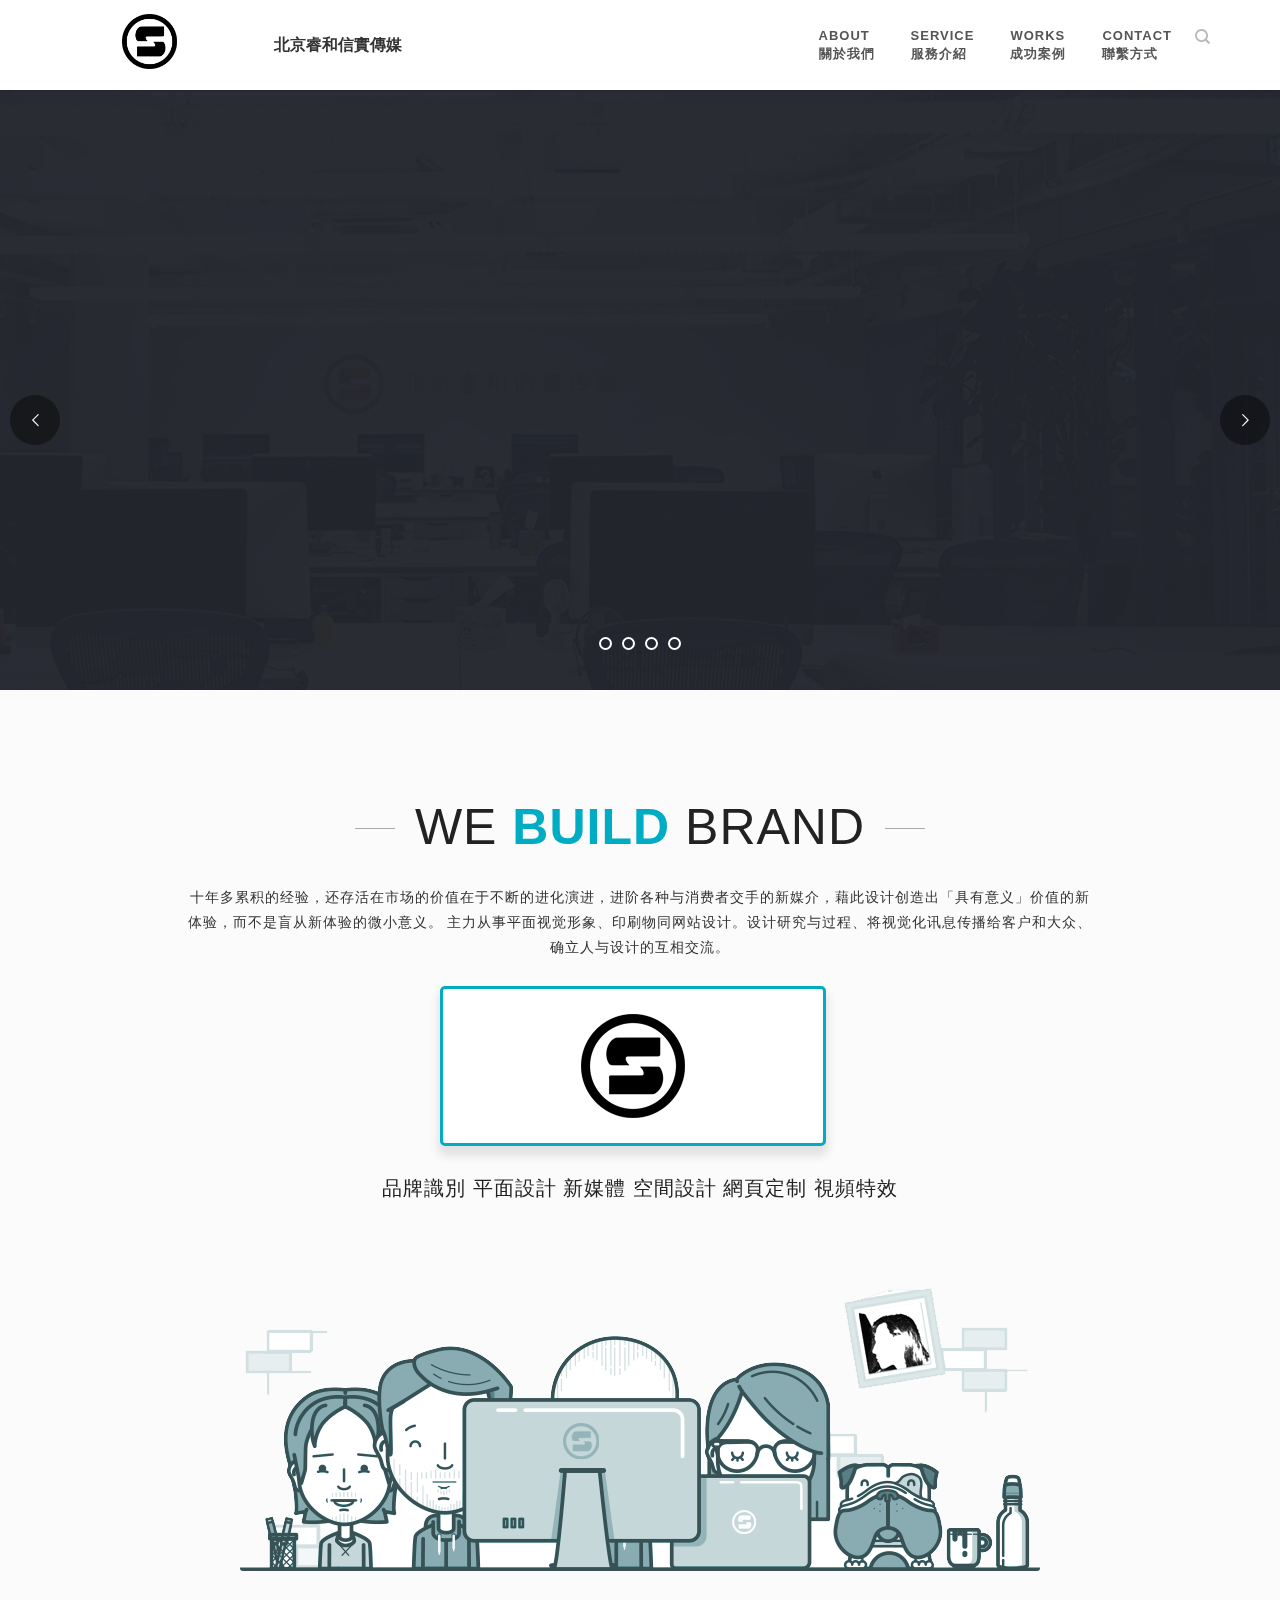
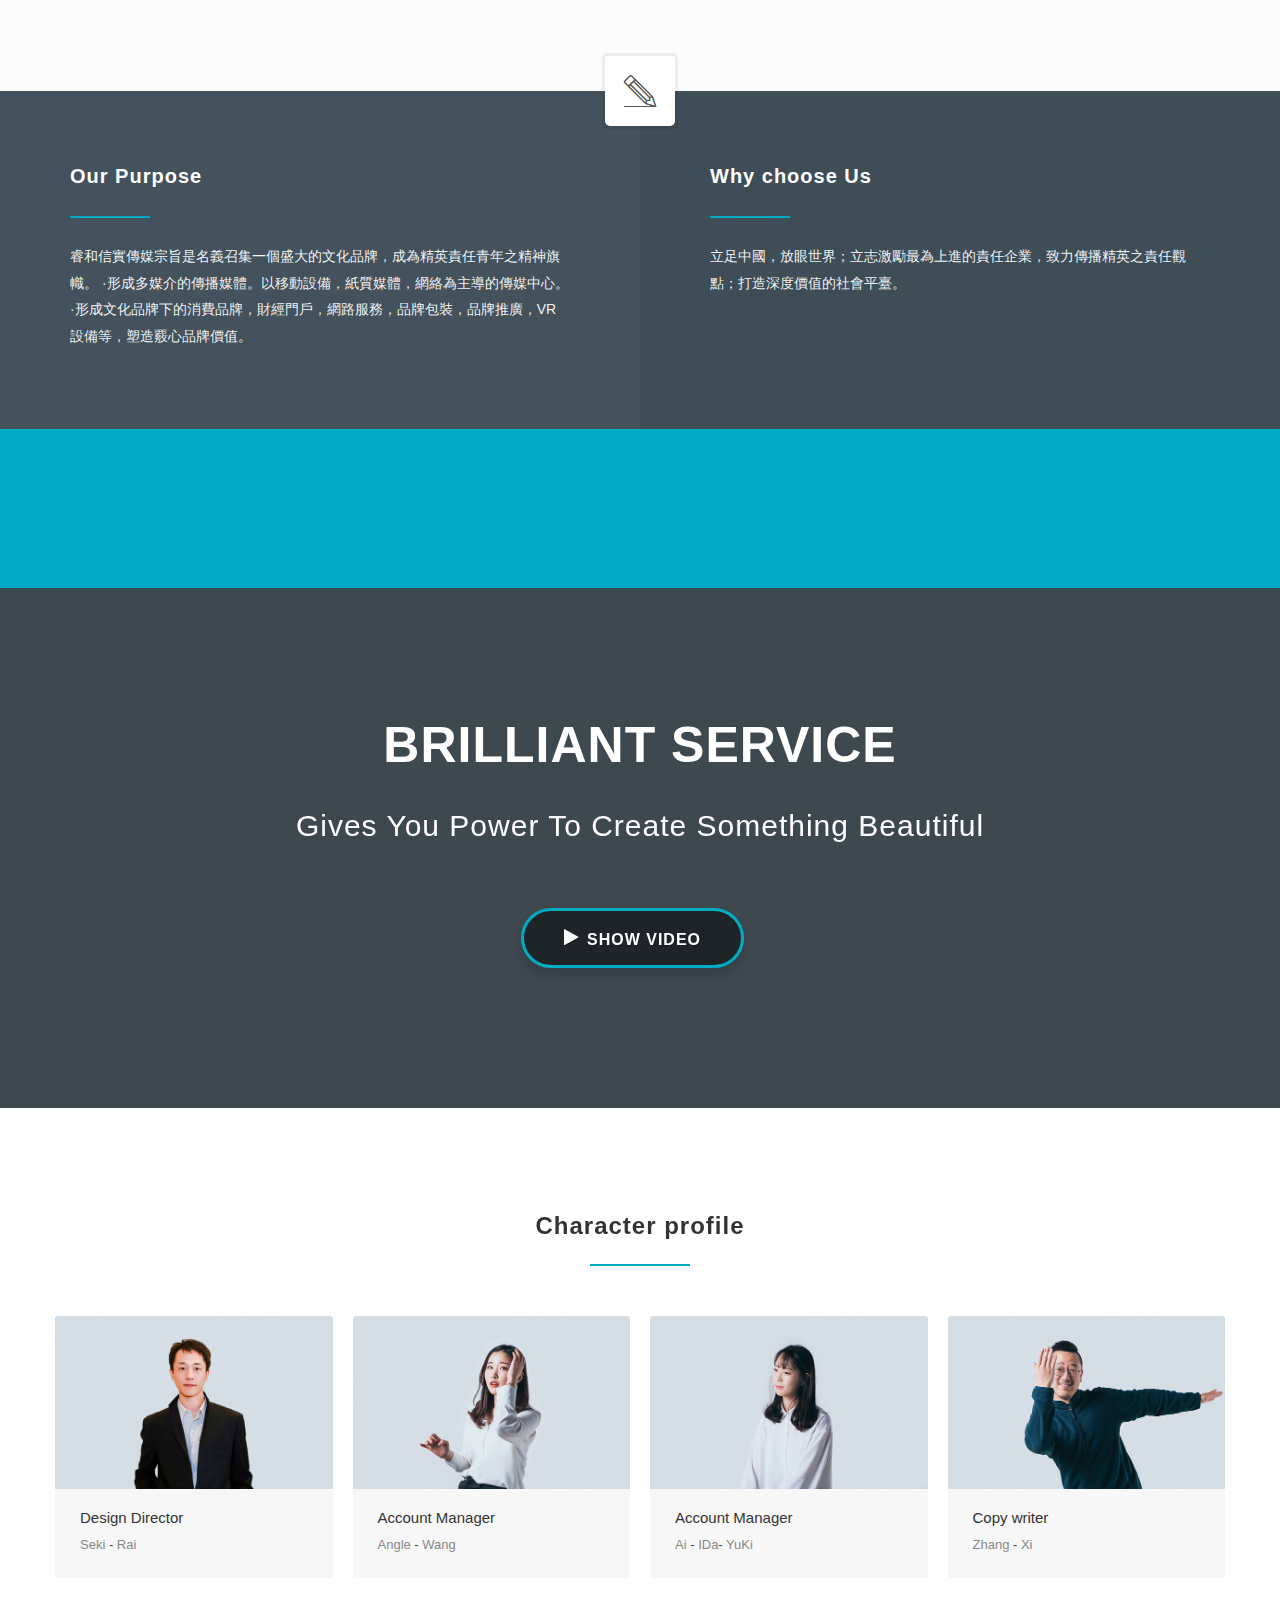
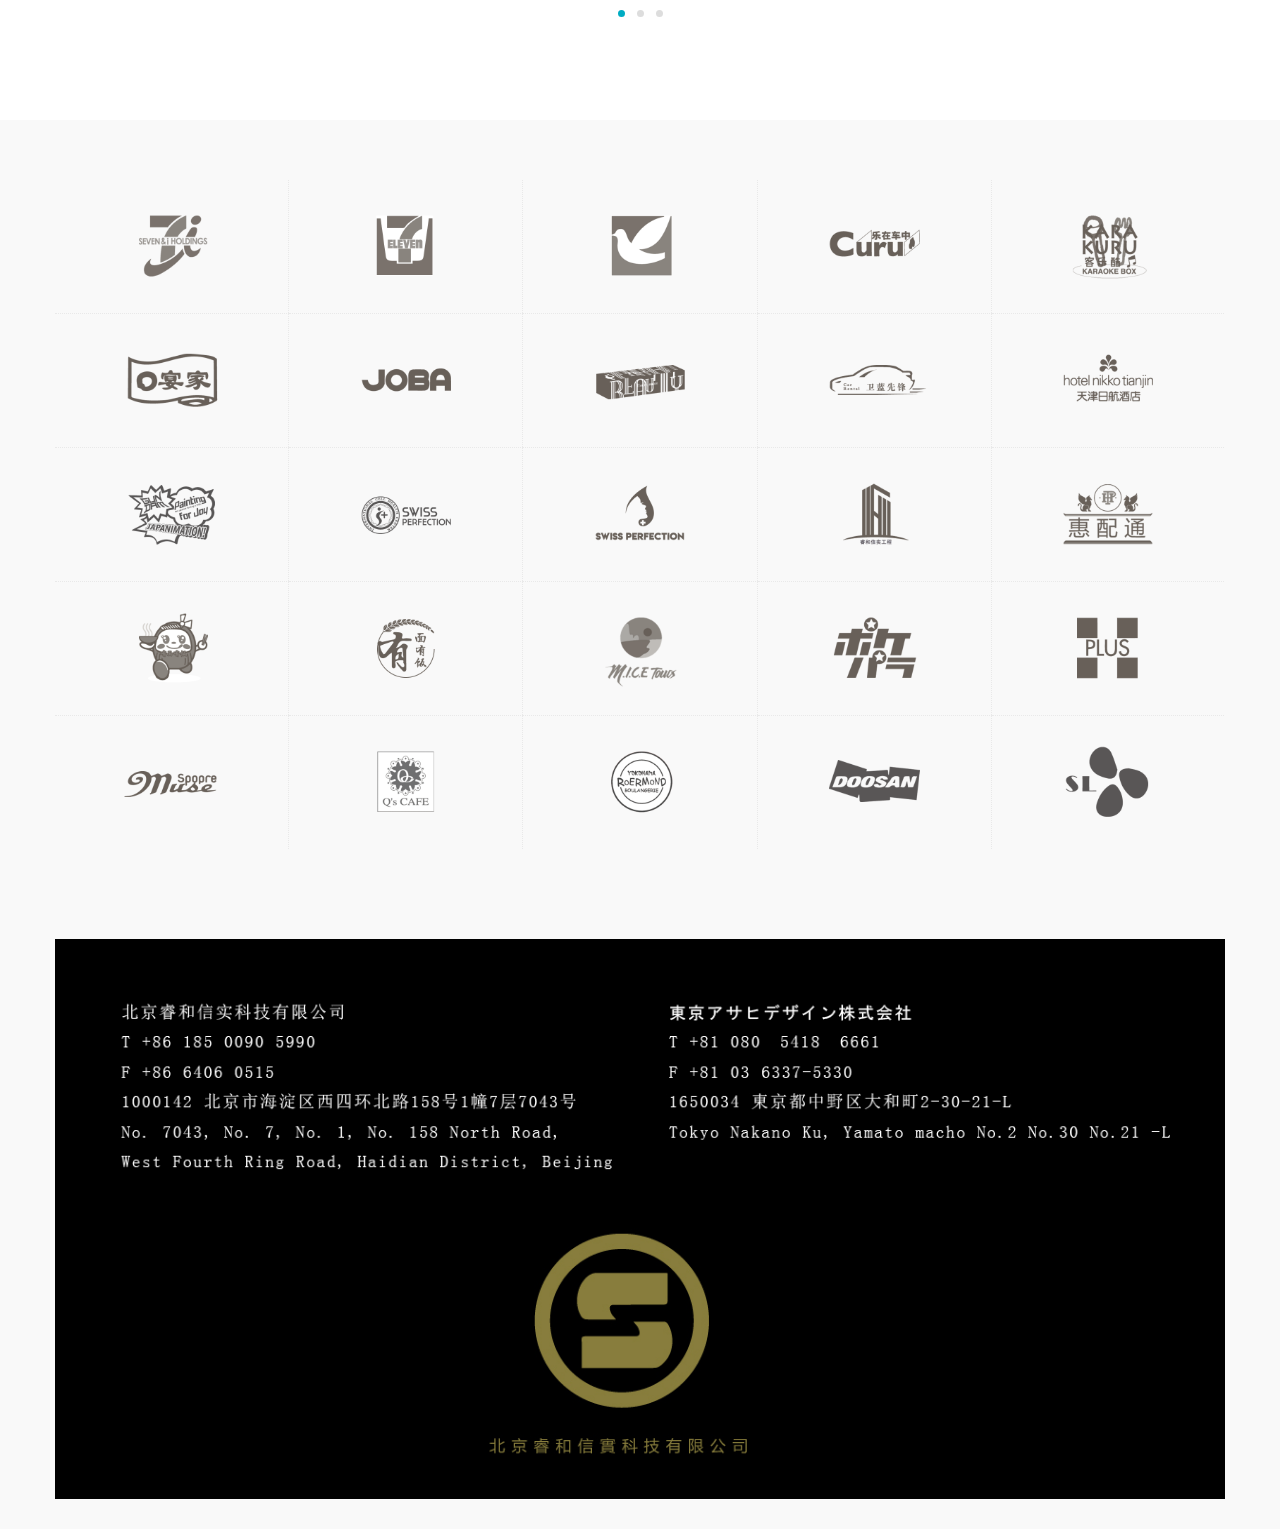
<file: index.html>
﻿<!doctype html>

<!--[if lt IE 7 ]> <html class="ie ie6 ie-lt10 ie-lt9 ie-lt8 ie-lt7 no-js" lang="en"> <![endif]-->
<!--[if IE 7 ]>    <html class="ie ie7 ie-lt10 ie-lt9 ie-lt8 no-js" lang="en"> <![endif]-->
<!--[if IE 8 ]>    <html class="ie ie8 ie-lt10 ie-lt9 no-js" lang="en"> <![endif]-->
<!--[if IE 9 ]>    <html class="ie ie9 ie-lt10 no-js" lang="en"> <![endif]-->
<!--[if gt IE 9]><!-->
<html class="no-js" lang="en">
<!--<![endif]-->

<head>
     <meta charset="utf-8">
     
     <!-- Always force latest IE rendering engine (even in intranet) -->
     <meta http-equiv="X-UA-Compatible" content="IE=edge">
     
     <!-- Important stuff for SEO, don't neglect. (And don't dupicate values across your site!) -->
     <title>Home</title>
     <meta name="author" content="" />
     <meta name="description" content="" />
     
     <!-- Don't forget to set your site up: http://google.com/webmasters -->
     <meta name="google-site-verification" content="" />
     
     <!-- Who owns the content of this site? -->
     <meta name="Copyright" content="" />
     <meta name="viewport" content="width=device-width, initial-scale=1">
     <link rel="manifest" href="img/favicon/manifest.json">
     <meta name="msapplication-TileColor" content="#ffffff">
     <meta name="msapplication-TileImage" content="img/favicon/ms-icon-144x144.png">
     <meta name="theme-color" content="#ffffff">
     
     <!-- concatenate and minify for production -->
     <link rel="stylesheet" href="css/style.css" type="text/css" media="all" />
     <link rel="stylesheet" href="css/icon-fonts.css" type="text/css" media="all" />
     
     <link rel="stylesheet" href="css/shop.css" type="text/css" media="all" />
     <link rel="stylesheet" href="demo/demo-style.css" type="text/css" media="all" />
     
     <!-- REVOLUTION STYLE SHEETS -->
     <link rel="stylesheet" type="text/css" href="fonts/font-awesome/css/font-awesome.css">
     <link rel="stylesheet" type="text/css" href="css/settings.css">
     <!-- REVOLUTION LAYERS STYLES -->
          
     <!-- This is a minimized, base version of Modernizr. (http://modernizr.com)
                 You will need to create new builds to get the detects you need. -->
     <script src="js/modernizr-3.2.0.base.js"></script>
     
     <!-- Twitter: see https://dev.twitter.com/docs/cards/types/summary-card for details -->
     <meta name="twitter:card" content="">
     <meta name="twitter:site" content="">
     <meta name="twitter:title" content="">
     <meta name="twitter:description" content="">
     <meta name="twitter:url" content="">
     <!-- Facebook (and some others) use the Open Graph protocol: see http://ogp.me/ for details -->
     <meta property="og:title" content="" />
     <meta property="og:description" content="" />
     <meta property="og:url" content="" />
     <meta property="og:image" content="" />
     
</head>

<body class="site_full preloader3 menu_no_transparent classic_menu horizontal_menu light_header dark_sup_menu">

<div id="preloader">
    <div class="spinner clearfix">
        <div class="sk-dot1"></div>
        <div class="sk-dot2"></div>
        <div class="rect3"></div>
        <div class="rect4"></div>
        <div class="rect5"></div>
    </div>
</div>

<div id="main_wrapper">
    
    <!-- Header -->
    <header id="site_header">
        <div id="nav_bar" class="hm_sticky">
            <div class="content"> 
                
                <!-- Logo -->
                <div id="logo"> 
                    <a href="#" target="_self"> 
                        <img class="normal_logo" src="img/logo-dark.png" width="300" height="104" alt="北京睿和信實傳媒"> 
                        <img class="normal_logo light_logo" src="img/logo-light.png" width="300" height="104" alt="北京睿和信實傳媒">
					</a> 
					
                </div>
                <span style="min-width: 80px; max-width: 100px; white-space: normal; font-size: 16px; line-height: 90px; font-weight: 80; color: rgba(255, 255, 255, 1.00);font-family:Roboto;" class="fs12 bold2 black3">北京睿和信實傳媒</span>
                
                <!-- Top Search -->
                <div class="hm_icon_search"> <a href="#" class="hm_icon_search_btn"><i class="ico-search9"></i></a>
                    <div class="hm_search_form hm_toogle_prep">
                        <form role="search" method="get">
                            <i class="hm_search_c ico-close"></i>
                            <input class="hm_si" type="text" placeholder="Start Typing..." name="s">
                        </form><!-- End Form -->
                    </div>
                </div>
                <nav id="main_nav" class="f_right">
                    <div id="nav_menu"> <span class="mobile_menu_trigger"><a href="#" class="nav_trigger"><span></span></a></span>
                        <ul id="navy" class="clearfix">
                            <li><a href="about-us.html"><span>  ABOUT <br />關於我們</span> </a></li>
							<li><a href="services.html"><span>SERVICE <br />服務介紹</span></a></li>
							<li><a href="javascript:;"><span>  WORKS <br />成功案例</span>
							 <ul  class="clearfix">
                            <li><a href="works1.html"><span> 品牌識別</span> </a></li>
							<li><a href="works2.html"><span>平面設計</span></a></li>
							<li><a href="works3.html"><span> 新媒體</span></a></li>
							<li><a href="works4.html"><span> 空間設計</span></a></li>
							<li><a href="works5.html"><span> 網頁定制</span></a></li>
							<li><a href="works6.html"><span> 視頻特效</span></a>
							</li>
							
                        </ul>
							
							</a>
							 
							
							</li>
							<li><a href="javascript:;"><span>  CONTACT <br />聯繫方式</span></a>
							
							
							</li>
							
                        </ul>
                    </div>
                </nav>
                <!-- End Nav -->
                
                <div class="clear"></div>
            </div>
        </div>
    </header>
    <!-- End Header -->
    
    <div class="content_section">
        <div class="hm_main_content full_content clearfix">
            <div class="entry-content">
                                    
                <!-- Revolution Slider -->
                <div id="rev_slider_39_1_wrapper" class="rev_slider_wrapper fullwidthbanner-container" data-alias="exploration-header" data-source="gallery" style="margin:0px auto;background-color:#24272f;padding:0px;margin-top:0px;margin-bottom:0px;">
<!-- START REVOLUTION SLIDER 5.3.1.5 fullwidth mode -->
                    <div id="rev_slider_39_1" class="rev_slider fullwidthabanner" style="display:none;" data-version="5.3.1.5">
                         <ul>	
                         <!-- SLIDE  -->
                         <li data-index="rs-129" data-transition="slideoververtical" data-slotamount="default" data-hideafterloop="0" data-hideslideonmobile="off"  data-easein="default" data-easeout="default" data-masterspeed="default"  data-thumb="img/revslider/bana01.jpg"  data-rotate="0"  data-fstransition="fade" data-fsmasterspeed="2000" data-fsslotamount="7" data-saveperformance="off"  data-title="Page Bulider" data-param1="What our team has found in the wild" data-param2="" data-param3="" data-param4="" data-param5="" data-param6="" data-param7="" data-param8="" data-param9="" data-param10="" data-description="">
                              <!-- MAIN IMAGE -->
                              <img src="img/revslider/dummy.png"  alt="" title="business1"  width="1920" height="1200" data-lazyload="img/revslider/bana01-1920x1280.jpg" data-bgposition="right center" data-kenburns="on" data-duration="15000" data-ease="Power1.easeInOut" data-scalestart="150" data-scaleend="100" data-rotatestart="0" data-rotateend="0" data-offsetstart="120 0" data-offsetend="0 0" data-bgparallax="off" class="rev-slidebg" data-no-retina>
                              <!-- LAYERS -->
                    
                       
                              <!-- LAYER NR. 2 -->
                              <div class="tp-caption   tp-resizeme" 
                                    id="slide-129-layer-7" 
                                    data-x="['right','right','right','right']" data-hoffset="['-100','-50','0','0']" 
                                    data-y="['bottom','bottom','bottom','bottom']" data-voffset="['0','0','0','0']" 
                                                  data-width="none"
                                   data-height="none"
                                   data-whitespace="nowrap"
                                   data-visibility="['on','on','on','off']"
                     
                                   data-type="image" 
                                   data-responsive_offset="on" 
                    
                                   data-frames='[{"delay":900,"speed":1200,"frame":"0","from":"y:50px;opacity:0;","to":"o:1;","ease":"Power3.easeInOut"},{"delay":"wait","speed":500,"frame":"999","to":"opacity:0;","ease":"Power3.easeInOut"}]'
                                   data-textAlign="['inherit','inherit','inherit','inherit']"
                                   data-paddingtop="[0,0,0,0]"
                                   data-paddingright="[0,0,0,0]"
                                   data-paddingbottom="[0,0,0,0]"
                                   data-paddingleft="[0,0,0,0]"
                    
                                   style="z-index: 6;"> </div>
                    
                      
                       
                    
                              <!-- LAYER NR. 3 -->
                              <div class="tp-caption  " 
                                    id="slide-129-layer-1" 
                                    data-x="['left','left','left','left']" data-hoffset="['140','105','76','26']" 
                                    data-y="['top','top','top','top']" data-voffset="['115','115','95','85']" 
                                    data-fontsize="['50','45','35','25']"
                                   data-lineheight="['60','45','35','30']"
                                   data-width="['600','560','340','260']"
                                   data-height="none"
                                   data-whitespace="normal"
                     
                                   data-type="text" 
                                   data-basealign="slide" 
                                   data-responsive_offset="off" 
                                   data-responsive="off"
                                   data-frames='[{"delay":500,"speed":1500,"frame":"0","from":"y:50px;opacity:0;","to":"o:1;","ease":"Power4.easeOut"},{"delay":"wait","speed":300,"frame":"999","to":"opacity:0;","ease":"nothing"}]'
                                   data-textAlign="['left','left','left','left']"
                                   data-paddingtop="[0,0,0,0]"
                                   data-paddingright="[0,0,0,0]"
                                   data-paddingbottom="[0,0,0,0]"
                                   data-paddingleft="[0,0,0,0]"
                    
                                   style="z-index: 7; min-width: 600px; max-width: 600px; white-space: normal; font-size: 50px; line-height: 60px; font-weight: 700; color: rgba(255, 255, 255, 1.00);font-family:Roboto;"> 

								  <br /> Crafting Effective <br /> Digital Marketing
								   <br/>and <br />
								   Communication <br/>
								   Design
								   </div>
                    
                          
                              
                             
                         </li>
                         <!-- SLIDE  -->
						 
						 <li data-index="rs-128" data-transition="slideoververtical" data-slotamount="default" data-hideafterloop="0" data-hideslideonmobile="off"  data-easein="default" data-easeout="default" data-masterspeed="default"  data-thumb="img/revslider/bana01.jpg"  data-rotate="0"  data-fstransition="fade" data-fsmasterspeed="2000" data-fsslotamount="7" data-saveperformance="off"  data-title="Page Bulider" data-param1="What our team has found in the wild" data-param2="" data-param3="" data-param4="" data-param5="" data-param6="" data-param7="" data-param8="" data-param9="" data-param10="" data-description="">
                              <!-- MAIN IMAGE -->
                              <img src="img/revslider/dummy.png"  alt="" title="business1"  width="1920" height="1200" data-lazyload="img/revslider/bana02-1920x1280.jpg" data-bgposition="right center" data-kenburns="on" data-duration="15000" data-ease="Power1.easeInOut" data-scalestart="150" data-scaleend="100" data-rotatestart="0" data-rotateend="0" data-offsetstart="120 0" data-offsetend="0 0" data-bgparallax="off" class="rev-slidebg" data-no-retina>
                              <!-- LAYERS -->
                    
                         </li>
						  <li data-index="rs-127" data-transition="slideoververtical" data-slotamount="default" data-hideafterloop="0" data-hideslideonmobile="off"  data-easein="default" data-easeout="default" data-masterspeed="default"  data-thumb="img/revslider/bana03.jpg"  data-rotate="0"  data-fstransition="fade" data-fsmasterspeed="200" data-fsslotamount="7" data-saveperformance="off"  data-title="Page Bulider" data-param1="What our team has found in the wild" data-param2="" data-param3="" data-param4="" data-param5="" data-param6="" data-param7="" data-param8="" data-param9="" data-param10="" data-description="">
                              <!-- MAIN IMAGE -->
                              <img src="img/revslider/dummy.png"  alt="" title="business1"  width="1920" height="1200" data-lazyload="img/revslider/bana03-1920x1280.jpg" data-bgposition="right center" data-kenburns="on" data-duration="15000"  data-scalestart="150" data-scaleend="100" data-rotatestart="0" data-rotateend="0" data-offsetstart="120 0" data-offsetend="0 0" data-bgparallax="off" class="rev-slidebg" data-no-retina>
                              <!-- LAYERS -->
                    
                         </li> 
						 <li data-index="rs-126" data-transition="slideoververtical" data-slotamount="default" data-hideafterloop="0" data-hideslideonmobile="off"  data-easein="default" data-easeout="default" data-masterspeed="default"  data-thumb="img/revslider/bana04.jpg"  data-rotate="0"  data-fstransition="fade" data-fsmasterspeed="2000" data-fsslotamount="7" data-saveperformance="off"  data-title="Page Bulider" data-param1="What our team has found in the wild" data-param2="" data-param3="" data-param4="" data-param5="" data-param6="" data-param7="" data-param8="" data-param9="" data-param10="" data-description="">
                              <!-- MAIN IMAGE -->
                              <img src="img/revslider/dummy.png"  alt="" title="business1"  width="1920" height="1200" data-lazyload="img/revslider/bana04-1920x1280.jpg" data-bgposition="right center" data-kenburns="on" data-duration="15000" data-ease="Power1.easeInOut" data-scalestart="150" data-scaleend="100" data-rotatestart="0" data-rotateend="0" data-offsetstart="120 0" data-offsetend="0 0" data-bgparallax="off" class="rev-slidebg" data-no-retina>
                              <!-- LAYERS -->
                    
                         </li>
						
						 
						 
						 
                       
						 
						
						 
						 
						 
						 
						 
						 
						 
                    </ul>
                    <div class="tp-bannertimer tp-bottom" style="visibility: hidden !important;"></div>	
                    </div>
                </div>
                <!-- End Revolution Slider -->
                
                <!-- Section -->
                <div class="it_section content_section hide_text_shadow bg_gray4">
                    <div class="hm_no_overlay row_spacer7">
                        <span class="bg_overlay_con"></span>
                        <div class="section_content container">
                            
                            <!-- Row -->
                            <div class="rows_container clearfix centered_columns">
                                <div class="columns_con columns_normall clearfix">
                                    
                                    <div class="hm_columns show_xs show_sm show_md show_lg col-md-4col5 f_left">
                                        <div class="hm_column_out">
                                            <div class="hm_column_con clearfix col_padd1 column_spacer4">
                                                
                                                <div class="main_title title_boxed no_border side_line centered">
                                                    <h2 class="upper black2 fs50 lightt">We <span class="default_txc"><strong>Build</strong> </span>Brand</h2>
                                                </div>
                                                
                                                <div class=" centered lin_hei18 let_space1 black3 ">十年多累积的经验，还存活在市场的价值在于不断的进化演进，进阶各种与消费者交手的新媒介，藉此设计创造出「具有意义」价值的新体验，而不是盲从新体验的微小意义。

主力从事平面视觉形象、印刷物同网站设计。设计研究与过程、将视觉化讯息传播给客户和大众、确立人与设计的互相交流。
                                                </div>
                                                
                                                <a width="422px" height="117px" class="lookup_btn main_button no_text_shadow no_three_d_btn has_box_shadow large_btn f_none fs20   btn_padd1 border3 radius5 bg_white default_txc default_boc default_bgc_h white_color_h" target="_self" href="javascript:;">
												
												
												<img id="selectaid"  width="300px" height="104px" src="img/logo-dark.png" />
												
												</a>
												<div class="centered lin_hei18 let_space1 black3">
												
                                                    <h2 class="upper black2 fs20 lightt">品牌識別 <span class="default_txc"> </span>
													平面設計<span class="default_txc"> </span>
													新媒體<span class="default_txc"> </span>
													空間設計 <span class="default_txc"> </span>網頁定制 <span class="default_txc"> </span>
													視頻特效
													</h2>
                                                </div>
                                            </div>
                                        </div>
                                    </div>
                                    
                                    <div class="hm_columns show_xs show_sm show_md show_lg col-md-12 f_left">
                                        <div class="hm_column_out">
                                            <div class="hm_column_con clearfix col_padd1">
                                                <div class="hm_columns hm_image_sc centered col-md-12">
                                                    <div class="hm_column_out">
                                                        <div class="hm_column_con"><img alt="" src="img/our_team-800x289.png"></div>
                                                    </div>
                                                </div>
                                            </div>
                                        </div>
                                    </div>
                                    
                                </div>
                            </div>
                            <!-- End Row -->
                            
                        </div>
                    </div>
                </div>
                <!-- End Section -->
                
                <!-- Section -->
                <div class="it_section content_section white_section hide_text_shadow bg_color8">
                    <span class="section_icon"><i class="ico-pencil5"></i></span>
                    <div class="hm_no_overlay" data-speed="0.1">
                        <span class="bg_overlay_con"></span>
                        <div class="section_content sec_full">
                            
                            <!-- Row -->
                            <div class="rows_container clearfix">
                                <div class="columns_con columns_fluid clearfix">
                                    <div class="hm_columns show_xs show_sm show_md show_lg col-md-6 f_left">
                                        <div class="hm_column_out">
                                            <div class="hm_column_con clearfix col_padd7 ">
                                                
                                                <div class="main_title title_boxed no_border no_line align_left">
                                                    <h2 class="fs20 bold2">Our Purpose</h2>
                                                </div>
                                                
                                                <div class="clear"></div>
                                                <div class="hm_divider divi_border1 divi_i_c divi_mid2 default_boc divi_space4 divi_hi2 default_bgc"></div>
                                                
                                                <div class="hm_text_sc">
                                                    <p>睿和信實傳媒宗旨是名義召集一個盛大的文化品牌，成為精英責任青年之精神旗幟。
·形成多媒介的傳播媒體。以移動設備，紙質媒體，網絡為主導的傳媒中心。
·形成文化品牌下的消費品牌，財經門戶，網路服務，品牌包裝，品牌推廣，VR設備等，塑造覈心品牌價值。</p> 
                                                </div>
                                            </div>
                                        </div>
                                    </div>
                                    <div class="hm_columns show_xs show_sm show_md show_lg col-md-6 f_right">
                                        <div class="hm_column_out">
                                            <div class="hm_column_con clearfix col_padd7 bg_color9">
                                                <div class="main_title title_boxed no_border no_line align_left">
                                                    <h2 class="fs20 bold2">Why choose Us</h2>
                                                </div>
                                                
                                                <div class="clear"></div>
                                                <div class="hm_divider divi_border1 divi_i_c divi_mid2 default_boc divi_space4 divi_hi2 default_bgc"></div>
                                                
                                                <div class="hm_text_sc">
                                                    <p>
													立足中國，放眼世界；立志激勵最為上進的責任企業，致力傳播精英之責任觀點；打造深度價值的社會平臺。</p> 
                                                </div>
                                            </div>
                                        </div>
                                    </div>
                                </div>
                            </div>
                            <!-- End Row -->
                            
                        </div>
                    </div>
                </div>
                <!-- End Section -->    
                
                <!-- Section -->
                <div class="it_section content_section white_section hide_text_shadow default_bgc">
                    <div class="hm_no_overlay column_spacer1">
                        <span class="bg_overlay_con"></span>
                        <div class="section_content sec_full">
                            
                            <!-- Counter -->
                            <div class="counter_b counter_simple1 counter_no_icon hide_divider clearfix">
                                <div class="hm_columns col-md-3">
                                    <div class="hm_column_out">
                                        <div class="hm_column_con">
                                            <div class="counter animated" data-animation="fadeInDown" data-animation-delay="300">
                                                <span class="icon"><i class="ico-user5"></i></span>
                                                <span class="value"><span class="value_num" data-speed="4000" data-from="0" data-to="1500">1500</span></span>
                                                <span class="title upper fs16 bold2 bg_opacity6">clients</span>
                                            </div>
                                        </div>
                                    </div>
                                </div>
                                <div class="hm_columns col-md-3">
                                    <div class="hm_column_out">
                                        <div class="hm_column_con">
                                            <div class="counter animated" data-animation="fadeInDown" data-animation-delay="400"><span class="icon"><i class="ico-heart6"></i></span><span class="value"><span class="value_num" data-speed="4000" data-from="0" data-to="130">130</span></span><span class="title upper fs16 bold2 bg_opacity6">Awards</span></div>
                                        </div>
                                    </div>
                                </div>
                                <div class="hm_columns col-md-3">
                                    <div class="hm_column_out">
                                        <div class="hm_column_con">
                                            <div class="counter animated" data-animation="fadeInDown" data-animation-delay="500"><span class="value"><span class="value_num" data-speed="4000" data-from="0" data-to="564">564</span></span><span class="title upper fs16 bold2 bg_opacity6">Location</span></div>
                                        </div>
                                    </div>
                                </div>
                                <div class="hm_columns col-md-3">
                                    <div class="hm_column_out">
                                        <div class="hm_column_con">
                                            <div class="counter animated" data-animation="fadeInDown" data-animation-delay="600"><span class="icon"><i class="ico-paperplane"></i></span><span class="value"><span class="value_num" data-speed="4000" data-from="0" data-to="384">384</span></span><span class="title upper fs16 bold2 bg_opacity6">Projects</span></div>
                                        </div>
                                    </div>
                                </div>
                            </div>
                            <!-- End Counter -->
                            
                        </div>
                    </div>
                </div>
                <!-- End Section -->
                
                <!-- Section -->
               
                <!-- End Section -->
                
                <!-- Section -->
                <div class="it_section content_section white_section bg_color10">
                    <div class="bg_overlay row_spacer5" style="background-image: url(img/company1-1140x641.jpg);">
                        <span class="bg_overlay_con bg_color10 bg_opacity9"></span>
                        <div class="content centered">
                            <div class="main_title title_boxed no_border no_line centered divi_nospace">
                                <h2 class="fs50 upper bold2">Brilliant Service</h2>
                            </div>
                            <div class="main_title title_boxed no_border no_line centered tt_space10 tb_space35">
                                <h2 class="fs30 lightt">Gives You Power To Create Something Beautiful</h2>
                            </div>
                            <a class="lookup_btn main_button hm_popup_frames has_text_shadow no_three_d_btn has_box_shadow medium_btn f_none radius200 btn_padd4 border3 bg_color11 white_color default_boc upper fs16 bold2 default_bgc_h" target="_self" href="video/480.mp4">
							
							<i class="ico-play"></i>Show Video</a>
                        </div>
                    </div>
                </div>
                <!-- End Section -->
                
                <!-- Section -->
                
                <!-- End Section -->
				<!-- Section -->
                <div class="it_section content_section hide_text_shadow">
                    <div class="hm_no_overlay row_spacer3">
                        <span class="bg_overlay_con"></span>
                        <div class="section_content container">
                            
                            <div class="main_title title_boxed no_border no_line centered">
                                <h2 class=" fs24 bold2">Character profile</h2>
                            </div>
                            
                            <div class="clear"></div>
                            <div class="hm_divider divi_border1 divi_centered divi_i_c divi_mid default_boc divi_space5 divi_hi2 default_bgc"></div>
                            
                            <!-- Related Posts -->
                            <div class="related_posts">
                                <div class="related_posts_con hm_owl_carousel owl_size4" data-nav="true" data-dots="true" data-duration="3000" data-big="4" data-mid="" data-smal="">
                                    
                                    <div class="related_posts_slide re_post_slide">
                                        <div class="related_img_con">
                                            <a href="javascript:;" class="related_img">
                                                <img alt="Easy to Customize" src="img/person/01.jpg">
                                                
                                            </a>
                                            <span class="post_popular_title">
                                                <a class="post_popular_a" href="javascript:;">Design Director</a>
                                                <span class="hm_cats_cont">
                                                    <span><a href="javascript:;">Seki</a></span> - <span><a href="javascript:;">Rai</a></span>
                                                </span>
                                            </span>
                                        </div>
                                    </div>
                                    
                                    <div class="related_posts_slide re_post_slide">
                                        <div class="related_img_con">
                                            <a href="javascript:;" class="related_img">
                                                <img alt="Best User Interface" src="img/person/02.jpg">
                                                
                                            </a>
                                            <span class="post_popular_title">
                                                <a class="post_popular_a" href="javascript:;">Account Manager</a>
                                                <span class="hm_cats_cont">
                                                    <span><a href="javascript:;">Angle</a></span> - <span><a href="javascript:;">Wang</a></span>
                                                </span>
                                            </span>
                                        </div>
                                    </div>
                                    
                                    <div class="related_posts_slide re_post_slide">
                                        <div class="related_img_con">
                                            <a href="javascript:;" class="related_img">
                                                <img alt="Amazing standard post" src="img/person/03.jpg">
                                            
                                            </a>
                                            <span class="post_popular_title">
                                                <a class="post_popular_a" href="javascript">Account Manager</a>
                                                <span class="hm_cats_cont">
                                                    <span><a href="javascript:;">Ai</a></span> - <span><a href="javascript:;">IDa</a></span>- <span><a href="javascript:;">YuKi</a></span>
                                                </span>
                                            </span>
                                        </div>
                                    </div>
                                    
                                    <div class="related_posts_slide re_post_slide">
                                        <div class="related_img_con">
                                            <a href="javascript:;" class="related_img">
                                                <img alt="Clean and simple Design" src="img/person/04.jpg">
                                            </a>
                                            <span class="post_popular_title">
                                                <a class="post_popular_a" href="javascript:;">Copy writer</a>
                                                <span class="hm_cats_cont">
                                                    <span><a href="javascript:;">Zhang</a></span> - <span><a href="javascript:;">Xi</a></span>
                                                </span>
                                            </span>
                                        </div>
                                    </div>
                                    
                                    <div class="related_posts_slide re_post_slide">
                                        <div class="related_img_con">
                                            <a href="javascript:;" class="related_img">
                                                <img alt="Vimeo Video Post" src="img/person/05.jpg">
                                            </a>
                                            <span class="post_popular_title">
                                                <a class="post_popular_a" href="javascript:;">Chief Marketing Officer</a>
                                                <span class="hm_cats_cont">
												<span><a href="javascript::">Na</a></span> - <span><a href="javascript::">Na</a></span>
												</span>
                                            </span>
                                        </div>
                                    </div>
                                    
                                    <div class="related_posts_slide re_post_slide">
                                        <div class="related_img_con">
                                            <a href="javascript:;" class="related_img">
                                                <img alt="Sound Cloud Audio Post" src="img/person/06.jpg">
                                            </a>
                                            <span class="post_popular_title">
                                                <a class="post_popular_a" href="javascript:;">Senior Planner</a>
                                                <span class="hm_cats_cont">
                                                    <span><a href="javascript">Ke</a></span> - <span><a href="javascript:;">Jun</a></span> - <span><a href="javascript:;">Jun</a></span>
                                                </span>
                                            </span>
                                        </div>
                                    </div>
                                    
                                  <div class="related_posts_slide re_post_slide">
                                        <div class="related_img_con">
                                            <a href="javascript:;" class="related_img">
                                                <img alt="Sound Cloud Audio Post" src="img/person/07.jpg">
                                            </a>
                                            <span class="post_popular_title">
                                                <a class="post_popular_a" href="javascript:;">Content Specialist</a>
                                                <span class="hm_cats_cont">
                                                    <span><a href="javascript:;">Dylan</a></span> - <span><a href="javascript:;">Li</a></span>
                                                </span>
                                            </span>
                                        </div>
                                    </div>
                                    
                                  
                                     <div class="related_posts_slide re_post_slide">
                                        <div class="related_img_con">
                                            <a href="javascript:;" class="related_img">
                                                <img alt="Sound Cloud Audio Post" src="img/person/08.jpg">
                                            </a>
                                            <span class="post_popular_title">
                                                <a class="post_popular_a" href="javascript:;">Art Director</a>
                                                <span class="hm_cats_cont">
                                                    <span><a href="javascript:;">Sun</a></span> - <span><a href="javascript:;">Ying</a></span>
                                                </span>
                                            </span>
                                        </div>
                                    </div>
                                  
								   <div class="related_posts_slide re_post_slide">
                                        <div class="related_img_con">
                                            <a href="javascript:;" class="related_img">
                                                <img alt="Sound Cloud Audio Post" src="img/person/09.jpg">
                                            </a>
                                            <span class="post_popular_title">
                                                <a class="post_popular_a" href="javascript:;">Senior Planner</a>
                                                <span class="hm_cats_cont">
                                                    <span><a href="javascript:;">Diao</a></span> - <span><a href="javascript:;">Rong</a></span>
                                                </span>
                                            </span>
                                        </div>
                                    </div>
									
									 <div class="related_posts_slide re_post_slide">
                                        <div class="related_img_con">
                                            <a href="javascript:;" class="related_img">
                                                <img alt="Sound Cloud Audio Post" src="img/person/10.jpg">
                                            </a>
                                            <span class="post_popular_title">
                                                <a class="post_popular_a" href="javascript:;">Design</a>
                                                <span class="hm_cats_cont">
                                                    <span><a href="javascript:;">Lee</a></span> - <span><a href="javascript:;">Seul</a></span>
                                                </span>
                                            </span>
                                        </div>
                                    </div>
									
									 <div class="related_posts_slide re_post_slide">
                                        <div class="related_img_con">
                                            <a href="javascript:;" class="related_img">
                                                <img alt="Sound Cloud Audio Post" src="img/person/11.jpg">
                                            </a>
                                            <span class="post_popular_title">
                                                <a class="post_popular_a" href="javascript:;">Design</a>
                                                <span class="hm_cats_cont">
                                                    <span><a href="javascript:;">Jiang</a></span> - <span><a href="javascript:;">Ling</a></span> - <span><a href="javascript:;">Ling</a></span>
                                                </span>
                                            </span>
                                        </div>
                                    </div>
									
									 <div class="related_posts_slide re_post_slide">
                                        <div class="related_img_con">
                                            <a href="javascript:;" class="related_img">
                                                <img alt="Sound Cloud Audio Post" src="img/person/12.jpg">
                                            </a>
                                            <span class="post_popular_title">
                                                <a class="post_popular_a" href="javascript:;">Video Editor</a>
                                                <span class="hm_cats_cont">
                                                    <span><a href="javascript:;">Guo</a></span> - <span><a href="javascript:;">Xiao</a></span> - <span><a href="javascript:;">Fang</a></span>
                                                </span>
                                            </span>
                                        </div>
                                    </div>
                                    
                                </div>
                            </div>
                            <!-- End Related Posts -->
                            
                        </div>
                    </div>
                </div>
                <!-- End Section -->
				
				
				
                
                <!-- Section -->
               
                <!-- End Section -->
                
                <!-- Section -->
                
                <!-- End Section -->
                
                <!-- Section -->
                <div class="it_section content_section hide_text_shadow bg_gray1">
                    <div class="hm_no_overlay row_spacer2">
                        <span class="bg_overlay_con"></span>
                        <div class="section_content container">
                            
                            <!-- Clients -->
                            <div class="client_rows">
                                <div class="rows_container columns_fluid clearfix">
                                    <div class="hm_columns col-md-col5">
                                        <div class="hm_column_out">
                                            <div class="hm_column_con">
                                                <div class="c_logo"><a target="_self" href="javascript:;" style="max-width:110px;"><img src="img/LOGO/01.png" alt="Client Name" title="Client Name"></a></div>
                                            </div>
                                        </div>
                                    </div>
                                    <div class="hm_columns col-md-col5">
                                        <div class="hm_column_out">
                                            <div class="hm_column_con">
                                                <div class="c_logo"><a target="_self" href="javascript:;" style="max-width:110px;"><img src="img/LOGO/02.png" alt="Client Name" title="Client Name"></a></div>
                                            </div>
                                        </div>
                                    </div>
                                    <div class="hm_columns col-md-col5">
                                        <div class="hm_column_out">
                                            <div class="hm_column_con">
                                                <div class="c_logo"><a target="_self" href="javascript:;" style="max-width:110px;"><img src="img/LOGO/03.png" alt="Client Name" title="Client Name"></a></div>
                                            </div>
                                        </div>
                                    </div>
                                    <div class="hm_columns col-md-col5">
                                        <div class="hm_column_out">
                                            <div class="hm_column_con">
                                                <div class="c_logo"><a target="_self" href="javascript:;" style="max-width:110px;"><img src="img/LOGO/04.png" alt="Client Name" title="Client Name"></a></div>
                                            </div>
                                        </div>
                                    </div>
                                    <div class="hm_columns col-md-col5">
                                        <div class="hm_column_out">
                                            <div class="hm_column_con">
                                                <div class="c_logo"><a target="_self" href="javascript:;" style="max-width:110px;"><img src="img/LOGO/05.png" alt="Client Name" title="Client Name"></a></div>
                                            </div>
                                        </div>
                                    </div>
                                    <div class="hm_columns col-md-col5">
                                        <div class="hm_column_out">
                                            <div class="hm_column_con">
                                                <div class="c_logo"><a target="_self" href="javascript:;" style="max-width:110px;"><img src="img/LOGO/06.png" alt="Client Name" title="Client Name"></a></div>
                                            </div>
                                        </div>
                                    </div>
                                    <div class="hm_columns col-md-col5">
                                        <div class="hm_column_out">
                                            <div class="hm_column_con">
                                                <div class="c_logo"><a target="_self" href="javascript:;" style="max-width:110px;"><img src="img/LOGO/07.png" alt="Client Name" title="Client Name"></a></div>
                                            </div>
                                        </div>
                                    </div>
                                    <div class="hm_columns col-md-col5">
                                        <div class="hm_column_out">
                                            <div class="hm_column_con">
                                                <div class="c_logo"><a target="_self" href="javascript:;" style="max-width:110px;"><img src="img/LOGO/08.png" alt="Client Name" title="Client Name"></a></div>
                                            </div>
                                        </div>
                                    </div>
									<div class="hm_columns col-md-col5">
                                        <div class="hm_column_out">
                                            <div class="hm_column_con">
                                                <div class="c_logo"><a target="_self" href="javascript:;" style="max-width:110px;"><img src="img/LOGO/09.png" alt="Client Name" title="Client Name"></a></div>
                                            </div>
                                        </div>
                                    </div>
									<div class="hm_columns col-md-col5">
                                        <div class="hm_column_out">
                                            <div class="hm_column_con">
                                                <div class="c_logo"><a target="_self" href="javascript:;" style="max-width:110px;"><img src="img/LOGO/10.png" alt="Client Name" title="Client Name"></a></div>
                                            </div>
                                        </div>
                                    </div>
									
									 <div class="hm_columns col-md-col5">
                                        <div class="hm_column_out">
                                            <div class="hm_column_con">
                                                <div class="c_logo"><a target="_self" href="javascript:;" style="max-width:110px;"><img src="img/LOGO/11.png" alt="Client Name" title="Client Name"></a></div>
                                            </div>
                                        </div>
                                    </div>
                                    <div class="hm_columns col-md-col5">
                                        <div class="hm_column_out">
                                            <div class="hm_column_con">
                                                <div class="c_logo"><a target="_self" href="javascript:;" style="max-width:110px;"><img src="img/LOGO/12.png" alt="Client Name" title="Client Name"></a></div>
                                            </div>
                                        </div>
                                    </div>
                                    <div class="hm_columns col-md-col5">
                                        <div class="hm_column_out">
                                            <div class="hm_column_con">
                                                <div class="c_logo"><a target="_self" href="javascript:;" style="max-width:110px;"><img src="img/LOGO/13.png" alt="Client Name" title="Client Name"></a></div>
                                            </div>
                                        </div>
                                    </div>
                                    <div class="hm_columns col-md-col5">
                                        <div class="hm_column_out">
                                            <div class="hm_column_con">
                                                <div class="c_logo"><a target="_self" href="javascript:;" style="max-width:110px;"><img src="img/LOGO/14.png" alt="Client Name" title="Client Name"></a></div>
                                            </div>
                                        </div>
                                    </div>
                                    <div class="hm_columns col-md-col5">
                                        <div class="hm_column_out">
                                            <div class="hm_column_con">
                                                <div class="c_logo"><a target="_self" href="javascript:;" style="max-width:110px;"><img src="img/LOGO/15.png" alt="Client Name" title="Client Name"></a></div>
                                            </div>
                                        </div>
                                    </div>
                                    <div class="hm_columns col-md-col5">
                                        <div class="hm_column_out">
                                            <div class="hm_column_con">
                                                <div class="c_logo"><a target="_self" href="javascript:;" style="max-width:110px;"><img src="img/LOGO/16.png" alt="Client Name" title="Client Name"></a></div>
                                            </div>
                                        </div>
                                    </div>
                                    <div class="hm_columns col-md-col5">
                                        <div class="hm_column_out">
                                            <div class="hm_column_con">
                                                <div class="c_logo"><a target="_self" href="javascript:;" style="max-width:110px;"><img src="img/LOGO/17.png" alt="Client Name" title="Client Name"></a></div>
                                            </div>
                                        </div>
                                    </div>
                                    <div class="hm_columns col-md-col5">
                                        <div class="hm_column_out">
                                            <div class="hm_column_con">
                                                <div class="c_logo"><a target="_self" href="javascript:;" style="max-width:110px;"><img src="img/LOGO/18.png" alt="Client Name" title="Client Name"></a></div>
                                            </div>
                                        </div>
                                    </div>
									<div class="hm_columns col-md-col5">
                                        <div class="hm_column_out">
                                            <div class="hm_column_con">
                                                <div class="c_logo"><a target="_self" href="javascript:;" style="max-width:110px;"><img src="img/LOGO/19.png" alt="Client Name" title="Client Name"></a></div>
                                            </div>
                                        </div>
                                    </div>
									<div class="hm_columns col-md-col5">
                                        <div class="hm_column_out">
                                            <div class="hm_column_con">
                                                <div class="c_logo"><a target="_self" href="javascript:;" style="max-width:110px;"><img src="img/LOGO/20.png" alt="Client Name" title="Client Name"></a></div>
                                            </div>
                                        </div>
                                    </div>
									
									 <div class="hm_columns col-md-col5">
                                        <div class="hm_column_out">
                                            <div class="hm_column_con">
                                                <div class="c_logo"><a target="_self" href="javascript:;" style="max-width:110px;"><img src="img/LOGO/21.png" alt="Client Name" title="Client Name"></a></div>
                                            </div>
                                        </div>
                                    </div>
                                    <div class="hm_columns col-md-col5">
                                        <div class="hm_column_out">
                                            <div class="hm_column_con">
                                                <div class="c_logo"><a target="_self" href="javascript:;" style="max-width:110px;"><img src="img/LOGO/22.png" alt="Client Name" title="Client Name"></a></div>
                                            </div>
                                        </div>
                                    </div>
                                    <div class="hm_columns col-md-col5">
                                        <div class="hm_column_out">
                                            <div class="hm_column_con">
                                                <div class="c_logo"><a target="_self" href="javascript:;" style="max-width:110px;"><img src="img/LOGO/23.png" alt="Client Name" title="Client Name"></a></div>
                                            </div>
                                        </div>
                                    </div>
                                    <div class="hm_columns col-md-col5">
                                        <div class="hm_column_out">
                                            <div class="hm_column_con">
                                                <div class="c_logo"><a target="_self" href="javascript:;" style="max-width:110px;"><img src="img/LOGO/24.png" alt="Client Name" title="Client Name"></a></div>
                                            </div>
                                        </div>
                                    </div>
									<div class="hm_columns col-md-col5">
                                        <div class="hm_column_out">
                                            <div class="hm_column_con">
                                                <div class="c_logo"><a target="_self" href="javascript:;" style="max-width:110px;"><img src="img/LOGO/25.png" alt="Client Name" title="Client Name"></a></div>
                                            </div>
                                        </div>
                                    </div>
                                </div>
                            </div>
                            <!-- End Clients -->
                            
                        </div>
                    </div>
                </div>
                <!-- End Section -->
                   <div class="it_section content_section hide_text_shadow bg_gray1">
                    <div class="hm_no_overlay row_spacer2">
                        <span class="bg_overlay_con"></span>
                        <div class="section_content container">
                            <div class="client_rows">
                            </div>
                            <!-- Clients -->
                            <div class="client_rows">
                                <img  src="img/foot.jpg" />
                            </div>
                            <!-- End Clients -->
                            
                        </div>
                    </div>
                </div>
                
                
            </div>
        </div>
    </div>
    
    
    
    <a href="#0" class="hm_go_top"></a> 
    
</div>
<!-- End wrapper --> 

<!-- Grab Google CDN's jQuery. fall back to local if necessary --> 
<script src="js/jquery-1.12.1.min.js"></script> 
 
<script type="text/javascript" src="js/jquery-migrate-1.4.1.min.js"></script> 
<script type="text/javascript" src="js/plugins.min.js"></script> 
<!---<script type="text/javascript" src="http://ditu.google.cn/maps/api/js?key=AIzaSyAvq9V76hzF0heGkAhUc3MqnzO7VQZhN_U"></script>--->

<!-- this is where we put our custom functions --> 
<!-- don't forget to concatenate and minify for production --> 
<script type="text/javascript" src="js/functions.js"></script>

<!-- REVOLUTION JS FILES -->
<script type="text/javascript" src="js/jquery.themepunch.tools.min.js"></script>
<script type="text/javascript" src="js/jquery.themepunch.revolution.min.js"></script>

<!-- SLIDER REVOLUTION 5.0 EXTENSIONS  (Load Extensions only on Local File Systems !  The following part can be removed on Server for On Demand Loading) -->	
<script type="text/javascript" src="js/extensions/revolution.extension.actions.min.js"></script>
<script type="text/javascript" src="js/extensions/revolution.extension.carousel.min.js"></script>
<script type="text/javascript" src="js/extensions/revolution.extension.kenburn.min.js"></script>
<script type="text/javascript" src="js/extensions/revolution.extension.layeranimation.min.js"></script>
<script type="text/javascript" src="js/extensions/revolution.extension.migration.min.js"></script>
<script type="text/javascript" src="js/extensions/revolution.extension.navigation.min.js"></script>
<script type="text/javascript" src="js/extensions/revolution.extension.parallax.min.js"></script>
<script type="text/javascript" src="js/extensions/revolution.extension.slideanims.min.js"></script>
<script type="text/javascript" src="js/extensions/revolution.extension.video.min.js"></script>

<script type="text/javascript">
(function($){
	"use strict";

	var revapi39;
	
	$(document).ready(function() {
	
//	 $("#selectaid").mouseover(function(){
 //   $("#selectaid").attr("src","img/logo-白色.png");
 // });
 // $("#selectaid").mouseout(function(){
 //   $("#selectaid").attr("src","img/logo-蓝色.png");
 // });
	
		if($("#rev_slider_39_1").revolution == undefined){
			revslider_showDoubleJqueryError("#rev_slider_39_1");
		}else{
			revapi39 = $("#rev_slider_39_1").show().revolution({
				sliderType:"standard",
                jsFileLocation:"js/",
				sliderLayout:"fullwidth",
				dottedOverlay:"none",
				delay:3000,
				navigation: {
					keyboardNavigation:"off",
					keyboard_direction: "horizontal",
					mouseScrollNavigation:"off",
					mouseScrollReverse:"default",
					onHoverStop:"off",
					touch:{
						touchenabled:"on",
						swipe_threshold: 75,
						swipe_min_touches: 1,
						swipe_direction: "horizontal",
						drag_block_vertical: false
					}
					,
					arrows: {
						style:"erinyen",
						enable:true,
						hide_onmobile:true,
						hide_under:1100,
						hide_onleave:false,
						tmp:'<div class="tp-title-wrap">  	<div class="tp-arr-imgholder"></div>    <div class="tp-arr-img-over"></div>	<span class="tp-arr-titleholder">{{title}}</span> </div>',
						left: {
							h_align:"left",
							v_align:"center",
							h_offset:10,
							v_offset:30
						},
						right: {
							h_align:"right",
							v_align:"center",
							h_offset:10,
							v_offset:30
						}
					}
					,
					bullets: {
						enable:true,
						hide_onmobile:false,
						style:"hermes",
						hide_onleave:false,
						direction:"horizontal",
						h_align:"center",
						v_align:"bottom",
						h_offset:0,
						v_offset:40,
						space:10,
						tmp:''
					}
				},
				responsiveLevels:[1240,1024,778,480],
				visibilityLevels:[1240,1024,778,480],
				gridwidth:[1170,1024,778,480],
				gridheight:[600,500,600,600],
				lazyType:"single",
				parallax: {
					type:"mouse",
					origo:"slidercenter",
					speed:1000,
					levels:[5,10,15,20,25,30,35,40,45,46,47,48,49,50,51,55],
				},
				shadow:0,
				spinner:"off",
				stopLoop:"on",
				stopAfterLoops:0,
				stopAtSlide:1,
				shuffle:"off",
				autoHeight:"off",
				disableProgressBar:"on",
				hideThumbsOnMobile:"off",
				hideSliderAtLimit:0,
				hideCaptionAtLimit:0,
				hideAllCaptionAtLilmit:0,
				debugMode:false,
				fallbacks: {
					simplifyAll:"off",
					nextSlideOnWindowFocus:"off",
					disableFocusListener:false,
				}
			});
		}
	});	/*ready*/
 
})(window.jQuery);
</script>
                                             
<!--  google analytics; this is the official snippet.
	 

<script>
  
  
  
  

  
  

</script>
-->

</body>
</html>
</file>
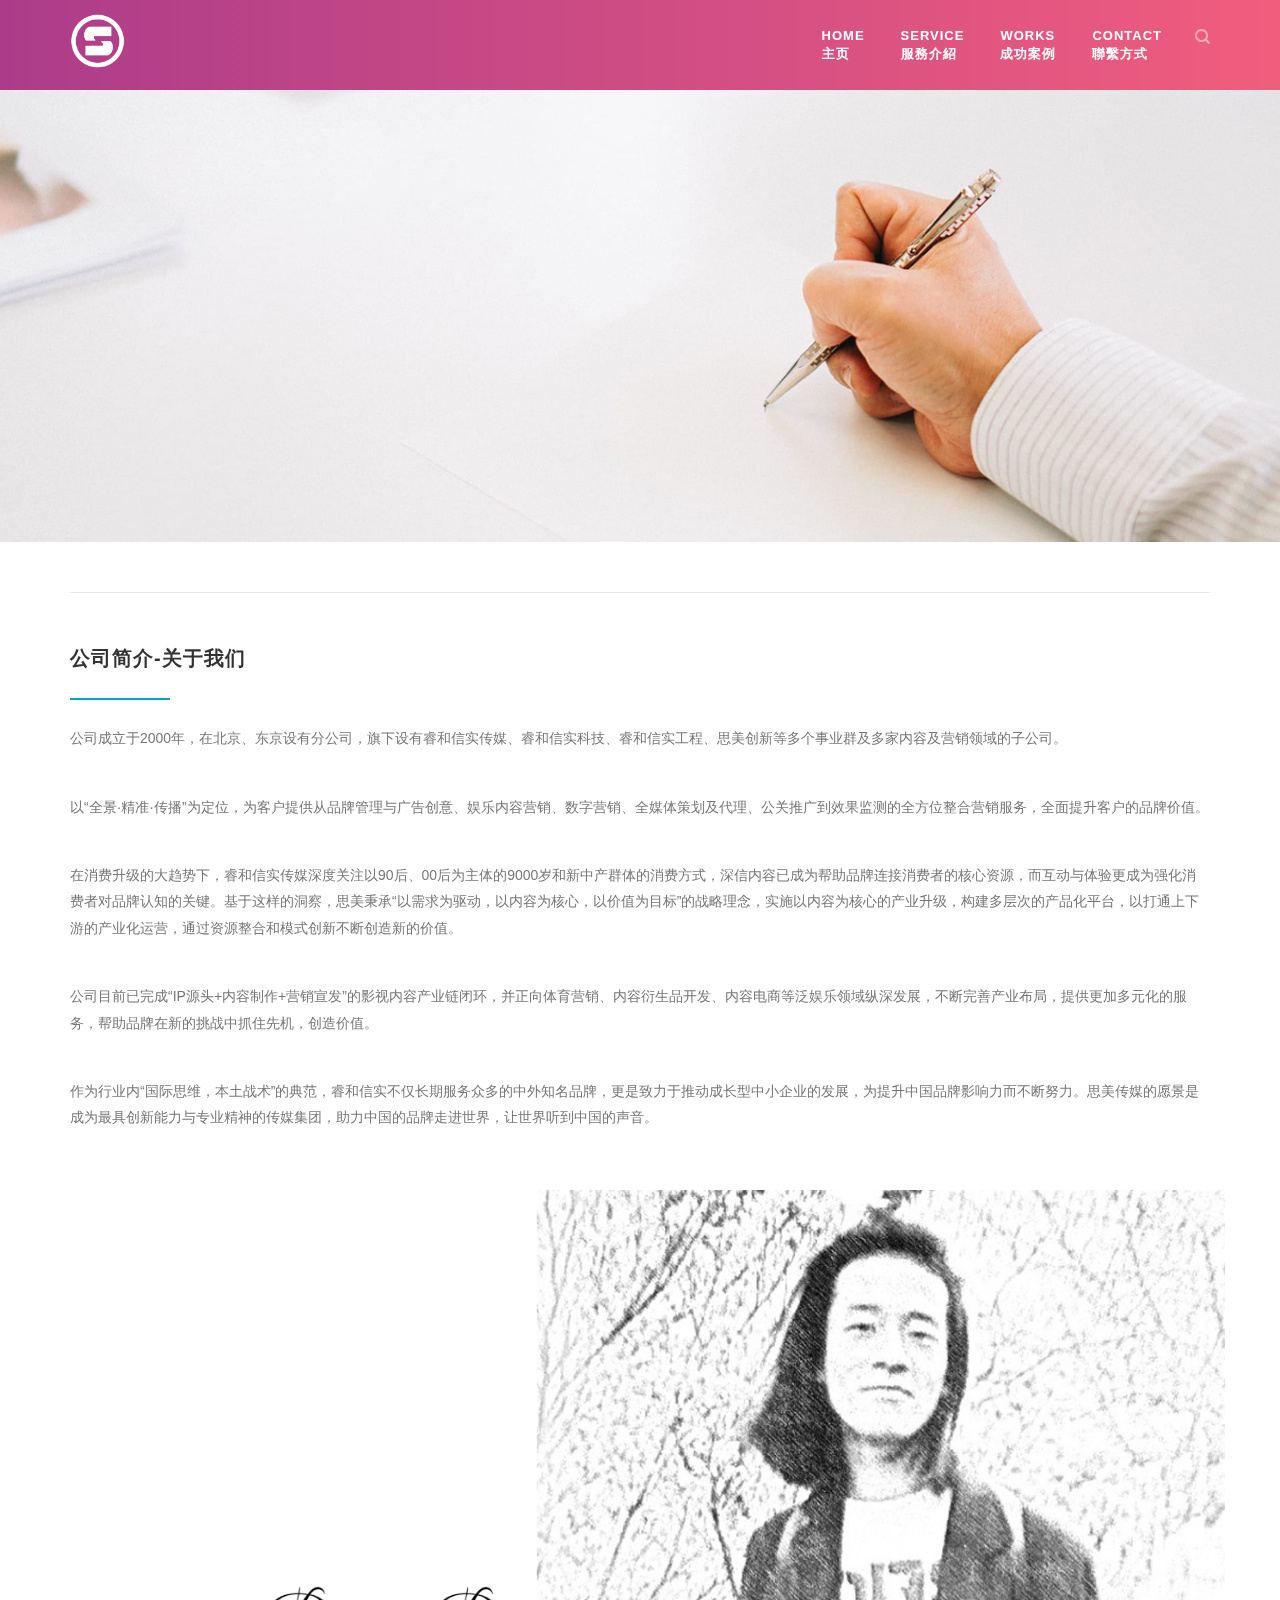
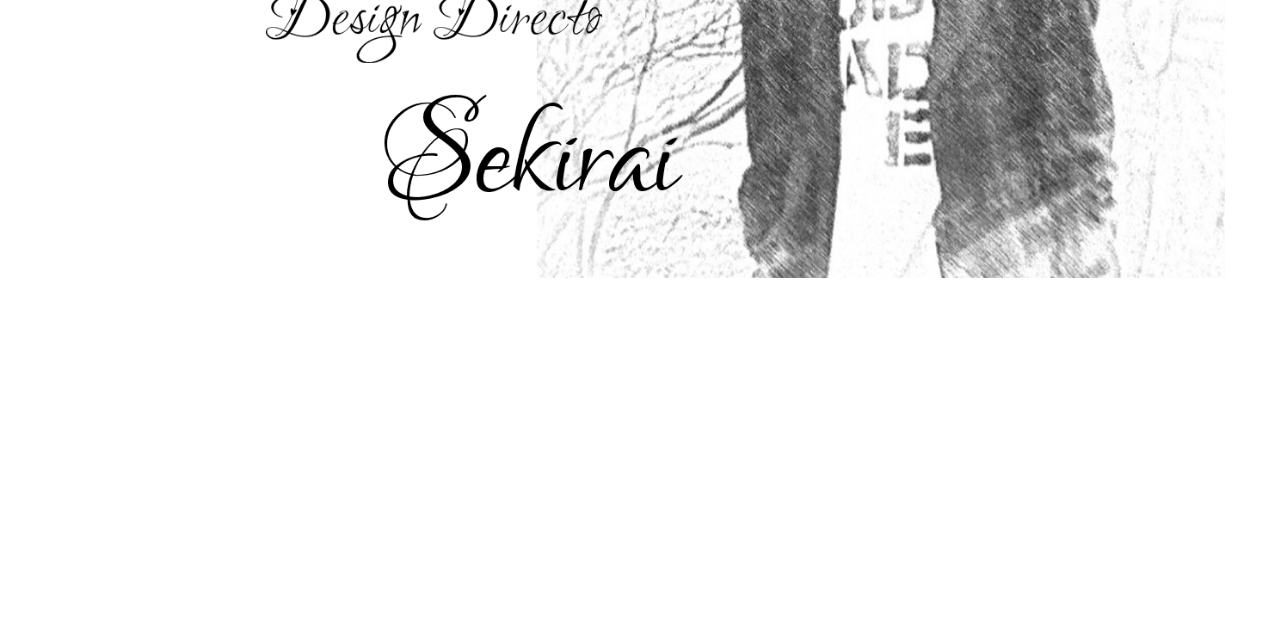
<file: about-us.html>
﻿<!doctype html>

<!--[if lt IE 7 ]> <html class="ie ie6 ie-lt10 ie-lt9 ie-lt8 ie-lt7 no-js" lang="en"> <![endif]-->
<!--[if IE 7 ]>    <html class="ie ie7 ie-lt10 ie-lt9 ie-lt8 no-js" lang="en"> <![endif]-->
<!--[if IE 8 ]>    <html class="ie ie8 ie-lt10 ie-lt9 no-js" lang="en"> <![endif]-->
<!--[if IE 9 ]>    <html class="ie ie9 ie-lt10 no-js" lang="en"> <![endif]-->
<!--[if gt IE 9]><!-->
<html class="no-js" lang="en">
<!--<![endif]-->

<head>
     <meta charset="utf-8">
     
     <!-- Always force latest IE rendering engine (even in intranet) -->
     <meta http-equiv="X-UA-Compatible" content="IE=edge">
     
     <!-- Important stuff for SEO, don't neglect. (And don't dupicate values across your site!) -->
     <title>About Us</title>
     <meta name="author" content="" />
     <meta name="description" content="" />
     
     <!-- Don't forget to set your site up: http://google.com/webmasters -->
     <meta name="google-site-verification" content="" />
     
     <!-- Who owns the content of this site? -->
     <meta name="Copyright" content="" />
     <meta name="viewport" content="width=device-width, initial-scale=1">
     <link rel="manifest" href="img/favicon/manifest.json">
     <meta name="msapplication-TileColor" content="#ffffff">
     <meta name="msapplication-TileImage" content="img/favicon/ms-icon-144x144.png">
     <meta name="theme-color" content="#ffffff">
     
     <!-- concatenate and minify for production -->
     <link rel="stylesheet" href="css/style.css" type="text/css" media="all" />
     <link rel="stylesheet" href="css/icon-fonts.css" type="text/css" media="all" />
     
     <link rel="stylesheet" href="css/shop.css" type="text/css" media="all" />
    
	<link rel="stylesheet" href="demo/demo-style.css" type="text/css" media="all" />
     
     <!-- This is a minimized, base version of Modernizr. (http://modernizr.com)
                 You will need to create new builds to get the detects you need. -->
     <script src="js/modernizr-3.2.0.base.js"></script>
     
     <!-- Twitter: see https://dev.twitter.com/docs/cards/types/summary-card for details -->
     <meta name="twitter:card" content="">
     <meta name="twitter:site" content="">
     <meta name="twitter:title" content="">
     <meta name="twitter:description" content="">
     <meta name="twitter:url" content="">
     <!-- Facebook (and some others) use the Open Graph protocol: see http://ogp.me/ for details -->
     <meta property="og:title" content="" />
     <meta property="og:description" content="" />
     <meta property="og:url" content="" />
     <meta property="og:image" content="" />
</head>

<body class="site_full preloader3 menu_no_transparent classic_menu horizontal_menu light_header dark_sup_menu menu_light_transparent">

<div id="preloader">
    <div class="spinner clearfix">
        <div class="sk-dot1"></div>
        <div class="sk-dot2"></div>
        <div class="rect3"></div>
        <div class="rect4"></div>
        <div class="rect5"></div>
    </div>
</div>

<div id="main_wrapper">
    
    <!-- Header -->
    <header id="site_header">
        <div id="nav_bar" class="hm_sticky">
            <div class="content"> 
                
                <!-- Logo -->
                <div id="logo"  width="300" height="104" > 
                    <a href="javascript:;" target="_self"> 
                        <img class="normal_logo" src="img/webwxgetmsgimg.jpg"  alt="北京睿和信實傳媒"> 
                        <img class="normal_logo light_logo" src="img/logo-白色.png"  alt="北京睿和信實傳媒">
                    </a> 
                </div>
                
                
                
                <!-- Top Search -->
                <div class="hm_icon_search"> <a href="#" class="hm_icon_search_btn"><i class="ico-search9"></i></a>
                    <div class="hm_search_form hm_toogle_prep">
                        <form role="search" method="get">
                            <i class="hm_search_c ico-close"></i>
                            <input class="hm_si" type="text" placeholder="Start Typing..." name="s">
                        </form><!-- End Form -->
                    </div>
                </div>
                <nav id="main_nav" class="f_right">
                    <div id="nav_menu"> <span class="mobile_menu_trigger"><a href="#" class="nav_trigger"><span></span></a></span>
                        <ul id="navy" class="clearfix">
                            <li><a href="index.html"><span>Home <br />主页</span></a></li>
							<li><a href="services.html"><span>SERVICE <br />服務介紹</span></a></li>
							<li><a href="javascript:;"><span>  WORKS <br />成功案例</span>
							 <ul  class="clearfix">
                            <li><a href="works1.html"><span> 品牌識別</span> </a></li>
							<li><a href="works2.html"><span>平面設計</span></a></li>
							<li><a href="works3.html"><span> 新媒體</span></a></li>
							<li><a href="works4.html"><span> 空間設計</span></a></li>
							<li><a href="works5.html"><span> 網頁定制</span></a></li>
							<li><a href="works6.html"><span> 視頻特效</span></a>
							</li>
							
                        </ul>
							
							</a>
							 
							
							</li>
							<li><a href="javascript:;"><span>  CONTACT <br />聯繫方式</span></a>
                        </ul>
                    </div>
                </nav>
                <!-- End Nav -->
                
                <div class="clear"></div>
            </div>
        </div>
    </header>
    <!-- End Header -->
    
    <div class="content_section">
        <div class="hm_main_content full_content clearfix">
            <div class="entry-content">
                
                <!-- Section -->
                <div class="it_section content_section white_section hide_text_shadow grad_bg3">
                    <div class=" hm_parallax row_spacer2"  data-speed="0.9">
                       
                        
                    </div>
                </div> 
				
						 <img width="100%" height="100%" src="img/about-us/bana01.jpg" alt="" />
                <!-- End Section -->
                
                <!-- Section -->
                <div class="it_section content_section hide_text_shadow">
                    <div class="hm_no_overlay column_spacer2">
                        <span class="bg_overlay_con"></span>
                        <div class="section_content container">
                            
                            <!-- Row -->
                            <div class="rows_container clearfix">
                                <div class="columns_con columns_normall clearfix">
                                    
                                    
                                    
                                   
                                    
                                    <!-- Column -->
                                    <div class="hm_columns show_xs show_sm show_md show_lg col-md-12 f_left">
                                        <div class="hm_column_out">
                                            <div class="hm_column_con clearfix col_padd1">
                                                <div class="clear"></div>
                                                <div class="hm_divider divi_border1 divi_left divi_i_c divi_nospace"></div>
                                            </div>
                                        </div>
                                    </div>
                                    <!-- End Column -->
                                    
                                    <!-- Column -->
                                    <div class="hm_columns show_xs show_sm show_md show_lg col-md-12 f_left">
                                        <div class="hm_column_out">
                                            <div class="hm_column_con clearfix col_padd1 column_spacer2">
                                                <div class="main_title title_boxed no_border no_line align_left">
                                                    <h2 class="bold1 fs20">公司简介-关于我们</h2>
                                                </div>
                                                <div class="clear"></div>
                                                <div class="hm_divider divi_border1 divi_left divi_i_c divi_mid default_boc default_bgc divi_space4 divi_hi2"></div>
                                                <div class="hm_text_sc">
                                                <p>公司成立于2000年，在北京、东京设有分公司，旗下设有睿和信实传媒、睿和信实科技、睿和信实工程、思美创新等多个事业群及多家内容及营销领域的子公司。</p> 
											<br />
											<p>以“全景·精准·传播”为定位，为客户提供从品牌管理与广告创意、娱乐内容营销、数字营销、全媒体策划及代理、公关推广到效果监测的全方位整合营销服务，全面提升客户的品牌价值。</p>
											<br />
											<p>在消费升级的大趋势下，睿和信实传媒深度关注以90后、00后为主体的9000岁和新中产群体的消费方式，深信内容已成为帮助品牌连接消费者的核心资源，而互动与体验更成为强化消费者对品牌认知的关键。基于这样的洞察，思美秉承“以需求为驱动，以内容为核心，以价值为目标”的战略理念，实施以内容为核心的产业升级，构建多层次的产品化平台，以打通上下游的产业化运营，通过资源整合和模式创新不断创造新的价值。</p> <br />

											<p>公司目前已完成“IP源头+内容制作+营销宣发”的影视内容产业链闭环，并正向体育营销、内容衍生品开发、内容电商等泛娱乐领域纵深发展，不断完善产业布局，提供更加多元化的服务，帮助品牌在新的挑战中抓住先机，创造价值。</p> <br />

											<p>作为行业内“国际思维，本土战术”的典范，睿和信实不仅长期服务众多的中外知名品牌，更是致力于推动成长型中小企业的发展，为提升中国品牌影响力而不断努力。思美传媒的愿景是成为最具创新能力与专业精神的传媒集团，助力中国的品牌走进世界，让世界听到中国的声音。</p>
												 
												 
												 </div>
                                            </div>
                                        </div>
                                    </div>
                                    <!-- End Column -->
                                    
                                </div>
                            </div>
                            <!-- End Row -->
                            <img width="100%" height="100%" src="img/about-us/photo1.jpg"  alt="" />
                        </div>
                    </div>
                </div>
                <!-- End Section -->
                
                <!-- Section -->
                 
                <!-- End Section -->
                
                <!-- Section -->
               
                <!-- End Section -->
                
                <!-- Section -->
               
                <!-- End Section -->
                
                <!-- Section -->
              
                <!-- End Section -->
                                    
            </div>
        </div>
    </div>
    
    <!-- Footer -->
   
    <!-- End footer --> 
    <br /><br /><br /><br /><br /><br /><br /><br /><br /><br /><br />
    <a href="#0" class="hm_go_top"></a> 
    
</div>
<!-- End wrapper --> 

<!-- Grab Google CDN's jQuery. fall back to local if necessary --> 
<script src="js/jquery-1.12.1.min.js"></script> 
 
<script type="text/javascript" src="js/jquery-migrate-1.4.1.min.js"></script> 
<script type="text/javascript" src="js/plugins.min.js"></script> 

<!-- this is where we put our custom functions --> 
<!-- don't forget to concatenate and minify for production --> 
<script type="text/javascript" src="js/functions.js"></script> 

<!--  google analytics; this is the official snippet.
	 

<script>
  
  
  
  

  
  

</script>
-->

</body>
</html>
</file>
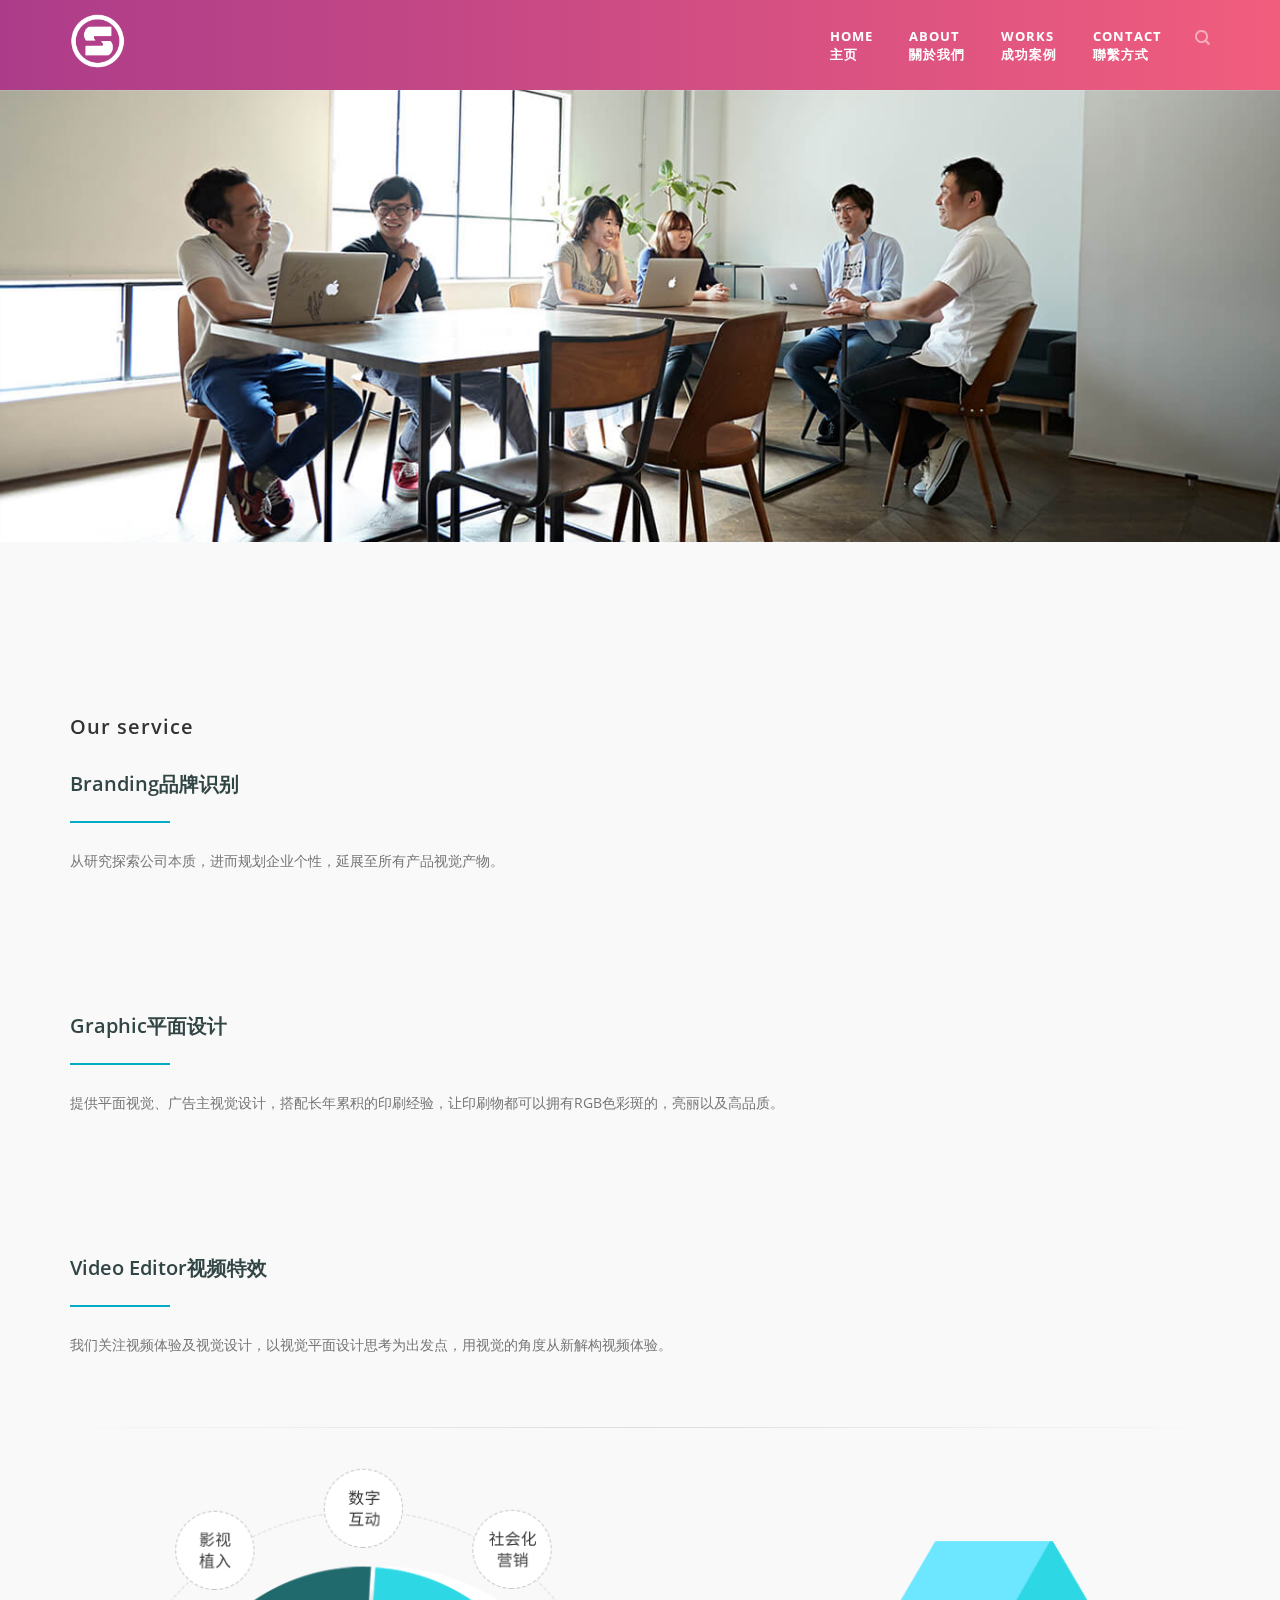
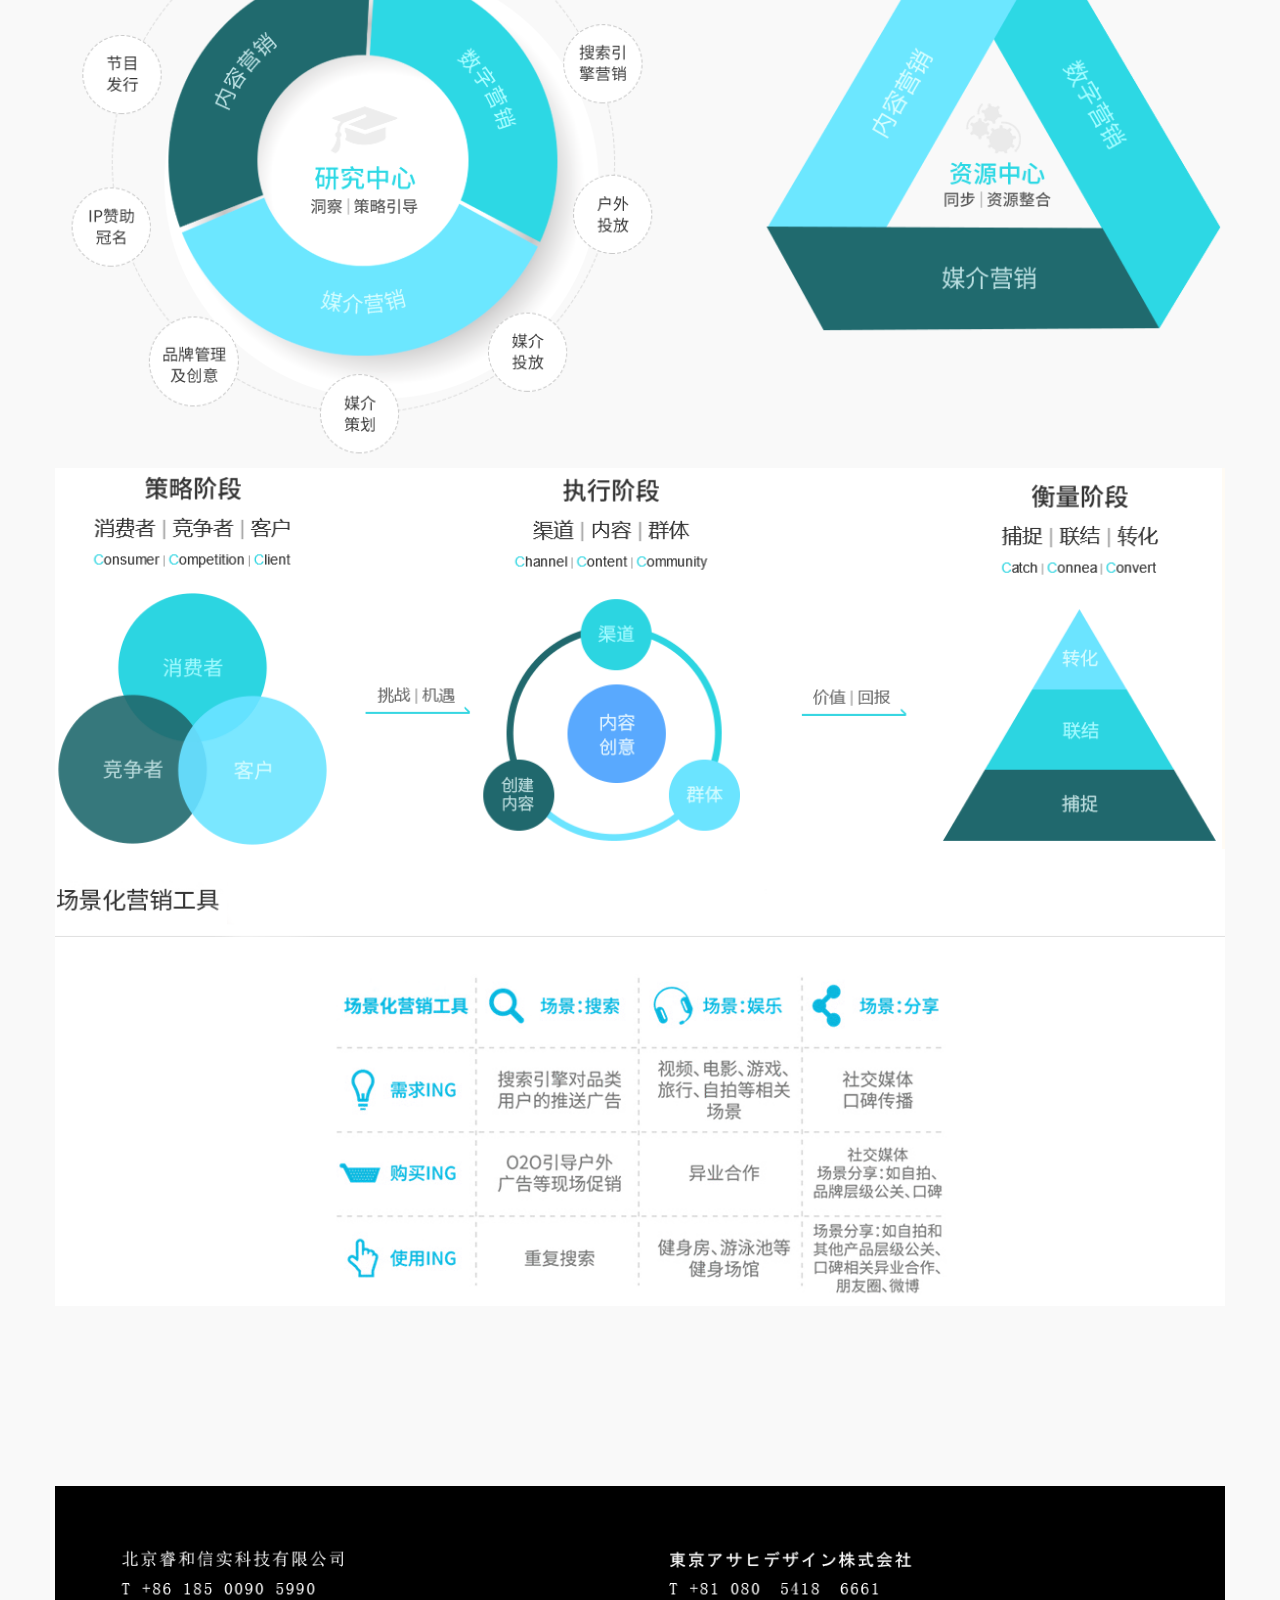
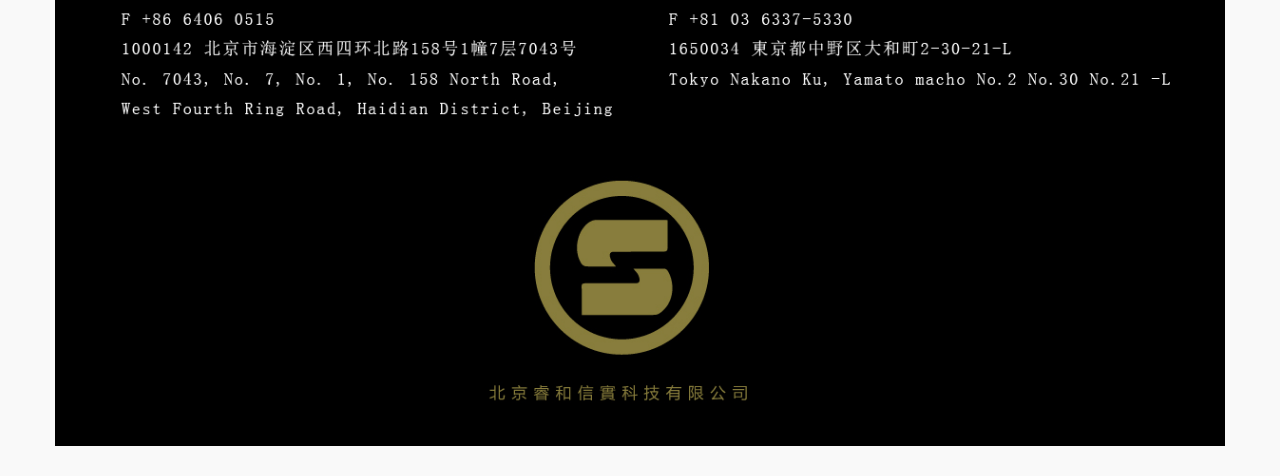
<file: services.html>
﻿<!doctype html>

<!--[if lt IE 7 ]> <html class="ie ie6 ie-lt10 ie-lt9 ie-lt8 ie-lt7 no-js" lang="en"> <![endif]-->
<!--[if IE 7 ]>    <html class="ie ie7 ie-lt10 ie-lt9 ie-lt8 no-js" lang="en"> <![endif]-->
<!--[if IE 8 ]>    <html class="ie ie8 ie-lt10 ie-lt9 no-js" lang="en"> <![endif]-->
<!--[if IE 9 ]>    <html class="ie ie9 ie-lt10 no-js" lang="en"> <![endif]-->
<!--[if gt IE 9]><!-->
<html class="no-js" lang="en">
<!--<![endif]-->

<head>
     <meta charset="utf-8">
     
     <!-- Always force latest IE rendering engine (even in intranet) -->
     <meta http-equiv="X-UA-Compatible" content="IE=edge">
     
     <!-- Important stuff for SEO, don't neglect. (And don't dupicate values across your site!) -->
     <title>Services</title>
     <meta name="author" content="" />
     <meta name="description" content="" />
     
     <!-- Don't forget to set your site up: http://google.com/webmasters -->
     <meta name="google-site-verification" content="" />
     
     <!-- Who owns the content of this site? -->
     <meta name="Copyright" content="" />
     <meta name="viewport" content="width=device-width, initial-scale=1">
     <link rel="manifest" href="img/favicon/manifest.json">
     <meta name="msapplication-TileColor" content="#ffffff">
     <meta name="msapplication-TileImage" content="img/favicon/ms-icon-144x144.png">
     <meta name="theme-color" content="#ffffff">
     
     <!-- concatenate and minify for production -->
     <link rel="stylesheet" href="css/style.css" type="text/css" media="all" />
     <link rel="stylesheet" href="css/icon-fonts.css" type="text/css" media="all" />
     
     <link rel="stylesheet" href="css/shop.css" type="text/css" media="all" />
     <link href="http://fonts.googleapis.com/css?family=Open+Sans:300,400,600,700,800%7CRoboto:300,400,500,600,700,800" rel="stylesheet" type="text/css" media="all" />
     <link rel="stylesheet" href="demo/demo-style.css" type="text/css" media="all" />
     
     <!-- This is a minimized, base version of Modernizr. (http://modernizr.com)
                 You will need to create new builds to get the detects you need. -->
     <script src="js/modernizr-3.2.0.base.js"></script>
     
     <!-- Twitter: see https://dev.twitter.com/docs/cards/types/summary-card for details -->
     <meta name="twitter:card" content="">
     <meta name="twitter:site" content="">
     <meta name="twitter:title" content="">
     <meta name="twitter:description" content="">
     <meta name="twitter:url" content="">
     <!-- Facebook (and some others) use the Open Graph protocol: see http://ogp.me/ for details -->
     <meta property="og:title" content="" />
     <meta property="og:description" content="" />
     <meta property="og:url" content="" />
     <meta property="og:image" content="" />
</head>

<body class="site_full preloader3 menu_no_transparent classic_menu horizontal_menu light_header dark_sup_menu menu_light_transparent">

<div id="preloader">
    <div class="spinner clearfix">
        <div class="sk-dot1"></div>
        <div class="sk-dot2"></div>
        <div class="rect3"></div>
        <div class="rect4"></div>
        <div class="rect5"></div>
    </div>
</div>

<div id="main_wrapper">
    
    <!-- Header -->
    <header id="site_header">
        <div id="nav_bar" class="hm_sticky">
            <div class="content"> 
                
             <div id="logo"  width="300" height="104" > 
                    <a href="javascript:;" target="_self"> 
                        <img  width="300" height="104" class="normal_logo" src="img/webwxgetmsgimg.jpg"  alt="北京睿和信實傳媒"> 
                        <img class="normal_logo light_logo" src="img/logo-白色.png"  alt="北京睿和信實傳媒">
                    </a> 
                </div>
          
              
                
                <!-- Top Search -->
                <div class="hm_icon_search"> <a href="#" class="hm_icon_search_btn"><i class="ico-search9"></i></a>
                    <div class="hm_search_form hm_toogle_prep">
                        <form role="search" method="get">
                            <i class="hm_search_c ico-close"></i>
                            <input class="hm_si" type="text" placeholder="Start Typing..." name="s">
                        </form><!-- End Form -->
                    </div>
                </div>
                <nav id="main_nav" class="f_right">
                    <div id="nav_menu"> <span class="mobile_menu_trigger"><a href="#" class="nav_trigger"><span></span></a></span>
                       <ul id="navy" class="clearfix">
                            <li><a href="index.html"><span>Home <br />主页</span></a></li>
							<li><a href="about-us.html"><span>  ABOUT <br />關於我們</span> </a></li>
							<li><a href="javascript:;"><span>  WORKS <br />成功案例</span>
							 <ul  class="clearfix">
                            <li><a href="works1.html"><span> 品牌識別</span> </a></li>
							<li><a href="works2.html"><span>平面設計</span></a></li>
							<li><a href="works3.html"><span> 新媒體</span></a></li>
							<li><a href="works4.html"><span> 空間設計</span></a></li>
							<li><a href="works5.html"><span> 網頁定制</span></a></li>
							<li><a href="works6.html"><span> 視頻特效</span></a>
							</li>
							
                        </ul>
							
							</a>
							 
							
							</li>
							<li><a href="javascript:;"><span>  CONTACT <br />聯繫方式</span></a>
                        </ul>
                    </div>
                </nav>
                <!-- End Nav -->
                
                <div class="clear"></div>
            </div>
        </div>
    </header>
    <!-- End Header -->
    
    <div class="content_section">
        <div class="hm_main_content full_content clearfix">
            <div class="entry-content">
                
                <!-- Section -->
                <div class="it_section content_section white_section hide_text_shadow grad_bg3">
                    <div class="hm_no_overlay row_spacer2">
                        
                    </div>
                </div>
                <!-- End Section -->
                <img width="100%" height="100%" src="img/services/bana01.jpg" alt="" />
                <!-- Section -->
                <div class="it_section content_section hide_text_shadow bg_gray1">
                    <div class="hm_no_overlay row_spacer4">
                        <span class="bg_overlay_con"></span>
                        <div class="section_content container">
                             <div class="hm_columns show_xs show_sm show_md show_lg col-md-12 f_left">
                                        <div class="hm_column_out">
                                            <div class="hm_column_con clearfix col_padd1 column_spacer2">
                                                <div class="main_title title_boxed no_border no_line align_left">
                                                    <h2 class="bold1 fs20">Our service</h2>
													<br />
													<h1 class="bold1 fs20"> Branding品牌识别</h1>
                                                </div>
                                                <div class="clear"></div>
                                                <div class="hm_divider divi_border1 divi_left divi_i_c divi_mid default_boc default_bgc divi_space4 divi_hi2"></div>
                                                <div class="hm_text_sc">
                                              <p>
											  从研究探索公司本质，进而规划企业个性，延展至所有产品视觉产物。

											  </p></div>
                                            </div>
                                        </div>
                                    </div>
                              <div class="hm_columns show_xs show_sm show_md show_lg col-md-12 f_left">
                                        <div class="hm_column_out">
                                            <div class="hm_column_con clearfix col_padd1 column_spacer2">
                                                <div class="main_title title_boxed no_border no_line align_left">
                                                  
													<h1 class="bold1 fs20"> Graphic平面设计</h1>
                                                </div>
                                                <div class="clear"></div>
                                                <div class="hm_divider divi_border1 divi_left divi_i_c divi_mid default_boc default_bgc divi_space4 divi_hi2"></div>
                                                <div class="hm_text_sc">
                                              <p>
											  提供平面视觉、广告主视觉设计，搭配长年累积的印刷经验，让印刷物都可以拥有RGB色彩斑的，亮丽以及高品质。

											  </p></div>
                                            </div>
                                        </div>
                                    </div>
                                         <div class="hm_columns show_xs show_sm show_md show_lg col-md-12 f_left">
                                        <div class="hm_column_out">
                                            <div class="hm_column_con clearfix col_padd1 column_spacer2">
                                                <div class="main_title title_boxed no_border no_line align_left">
                                                  
													<h1 class="bold1 fs20"> Video Editor视频特效</h1>
                                                </div>
                                                <div class="clear"></div>
                                                <div class="hm_divider divi_border1 divi_left divi_i_c divi_mid default_boc default_bgc divi_space4 divi_hi2"></div>
                                                <div class="hm_text_sc">
                                              <p>
											 我们关注视频体验及视觉设计，以视觉平面设计思考为出发点，用视觉的角度从新解构视频体验。</p></div>
                                            </div>
                                        </div>
                                    </div>
                            <div class="clear"></div>
                            <div class="hm_divider divi_grad divi_centered divi_i_c divi_space1"></div>
                            
                            <img width="100%" height="100%" src="img/services/service01.png" alt="" />
                            <img width="100%" height="100%" src="img/services/service02.png" alt="" />
							<img width="100%" height="100%" src="img/services/service03.png" alt="" />
                        </div>
                    </div>
                </div>
                <!-- End Section -->
                     <div class="it_section content_section hide_text_shadow bg_gray1">
                    <div class="hm_no_overlay row_spacer2">
                        <span class="bg_overlay_con"></span>
                        <div class="section_content container">
                            <div class="client_rows">
                            </div>
                            <!-- Clients -->
                            <div class="client_rows">
                                <img  src="img/foot.jpg" />
                            </div>
                            <!-- End Clients -->
                            
                        </div>
                    </div>
                </div>
                
               
                                    
            </div>
        </div>
    </div>
    
    <!-- Footer -->
   
    <!-- End footer --> 
    
    <a href="#0" class="hm_go_top"></a> 
    
</div>
<!-- End wrapper --> 

<!-- Grab Google CDN's jQuery. fall back to local if necessary --> 
<script src="js/jquery-1.12.1.min.js"></script> 
 
<script type="text/javascript" src="js/jquery-migrate-1.4.1.min.js"></script> 
<script type="text/javascript" src="js/plugins.min.js"></script> 

<!-- this is where we put our custom functions --> 
<!-- don't forget to concatenate and minify for production --> 
<script type="text/javascript" src="js/functions.js"></script> 

<!--  google analytics; this is the official snippet.
	 

<script>
  
  
  
  

  
  

</script>
-->

</body>
</html>
</file>
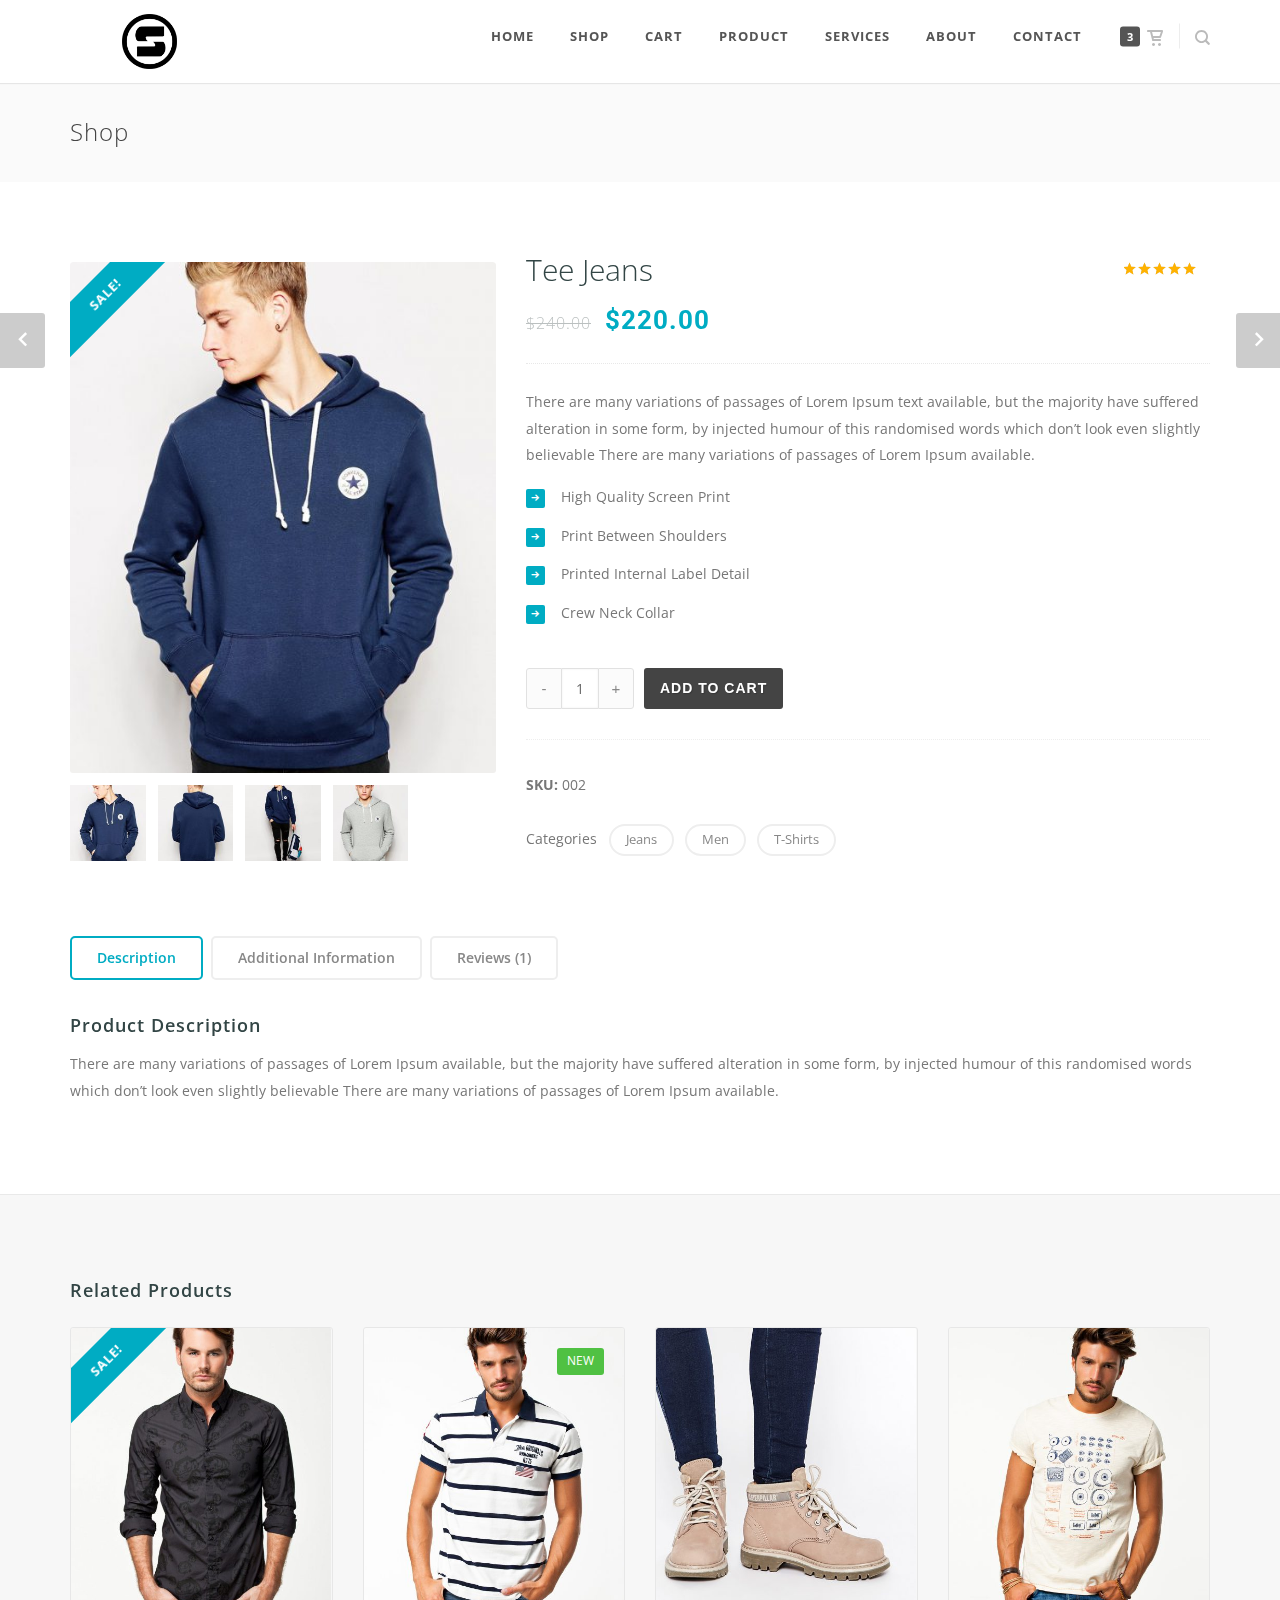
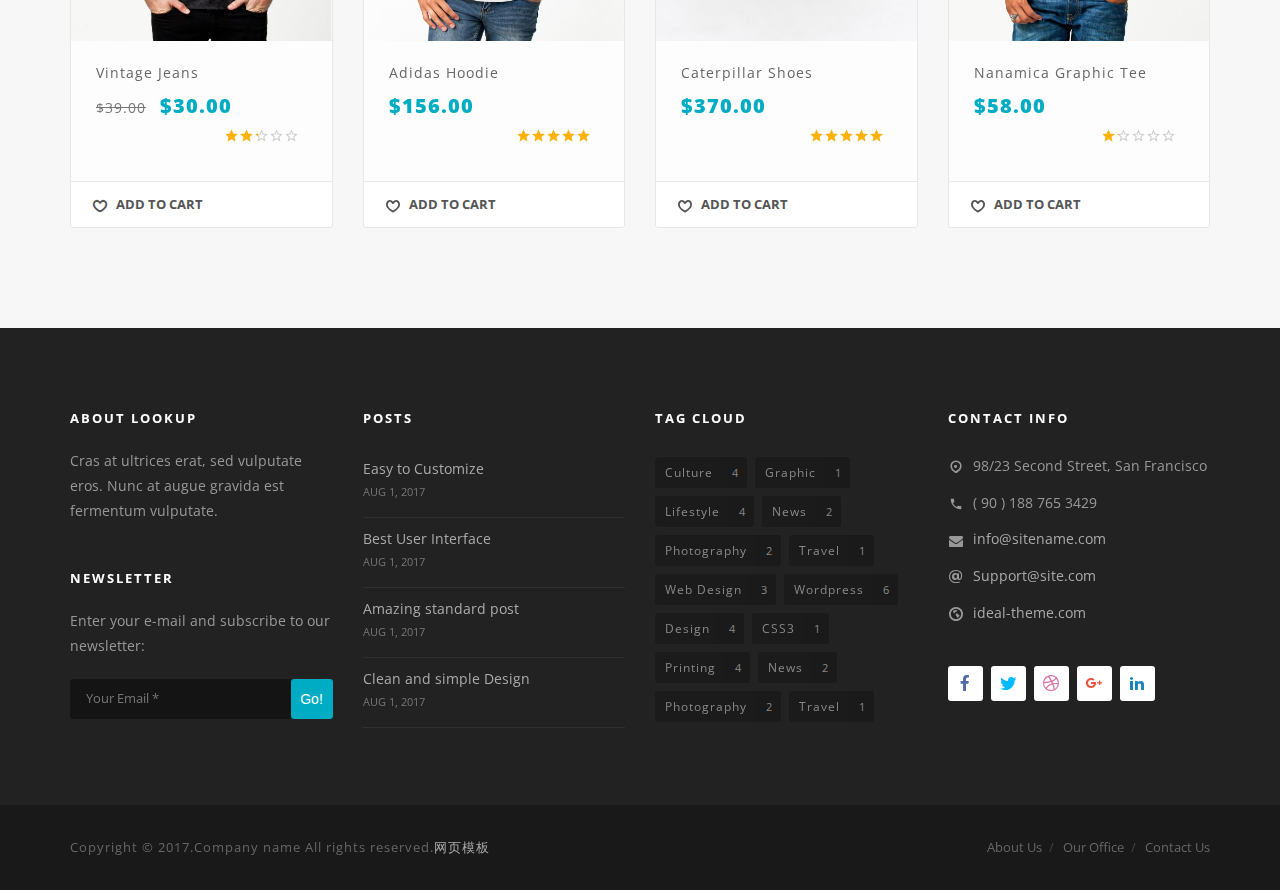
<file: shop-single-product.html>
﻿<!doctype html>

<!--[if lt IE 7 ]> <html class="ie ie6 ie-lt10 ie-lt9 ie-lt8 ie-lt7 no-js" lang="en"> <![endif]-->
<!--[if IE 7 ]>    <html class="ie ie7 ie-lt10 ie-lt9 ie-lt8 no-js" lang="en"> <![endif]-->
<!--[if IE 8 ]>    <html class="ie ie8 ie-lt10 ie-lt9 no-js" lang="en"> <![endif]-->
<!--[if IE 9 ]>    <html class="ie ie9 ie-lt10 no-js" lang="en"> <![endif]-->
<!--[if gt IE 9]><!-->
<html class="no-js" lang="en">
<!--<![endif]-->

<head>
     <meta charset="utf-8">
     
     <!-- Always force latest IE rendering engine (even in intranet) -->
     <meta http-equiv="X-UA-Compatible" content="IE=edge">
     
     <!-- Important stuff for SEO, don't neglect. (And don't dupicate values across your site!) -->
     <title>Shop</title>
     <meta name="author" content="" />
     <meta name="description" content="" />
     
     <!-- Don't forget to set your site up: http://google.com/webmasters -->
     <meta name="google-site-verification" content="" />
     
     <!-- Who owns the content of this site? -->
     <meta name="Copyright" content="" />
     <meta name="viewport" content="width=device-width, initial-scale=1">
     <link rel="manifest" href="img/favicon/manifest.json">
     <meta name="msapplication-TileColor" content="#ffffff">
     <meta name="msapplication-TileImage" content="img/favicon/ms-icon-144x144.png">
     <meta name="theme-color" content="#ffffff">
     
     <!-- concatenate and minify for production -->
     <link rel="stylesheet" href="css/style.css" type="text/css" media="all" />
     <link rel="stylesheet" href="css/icon-fonts.css" type="text/css" media="all" />
     
     <link rel="stylesheet" href="css/shop.css" type="text/css" media="all" />
     <link href="http://fonts.googleapis.com/css?family=Open+Sans:300,400,600,700,800%7CRoboto:300,400,500,600,700,800" rel="stylesheet" type="text/css" media="all" />
     <link rel="stylesheet" href="demo/demo-style.css" type="text/css" media="all" />
     
     <!-- This is a minimized, base version of Modernizr. (http://modernizr.com)
                 You will need to create new builds to get the detects you need. -->
     <script src="js/modernizr-3.2.0.base.js"></script>
     
     <!-- Twitter: see https://dev.twitter.com/docs/cards/types/summary-card for details -->
     <meta name="twitter:card" content="">
     <meta name="twitter:site" content="">
     <meta name="twitter:title" content="">
     <meta name="twitter:description" content="">
     <meta name="twitter:url" content="">
     <!-- Facebook (and some others) use the Open Graph protocol: see http://ogp.me/ for details -->
     <meta property="og:title" content="" />
     <meta property="og:description" content="" />
     <meta property="og:url" content="" />
     <meta property="og:image" content="" />
</head>

<body class="site_full preloader3 menu_no_transparent classic_menu horizontal_menu light_header dark_sup_menu shopping-commerce shopping-commerce-page">

<div id="preloader">
    <div class="spinner clearfix">
        <div class="sk-dot1"></div>
        <div class="sk-dot2"></div>
        <div class="rect3"></div>
        <div class="rect4"></div>
        <div class="rect5"></div>
    </div>
</div>

<div id="main_wrapper">
    
    <!-- Header -->
    <header id="site_header">
        <div id="nav_bar" class="hm_sticky">
            <div class="content"> 
                
                <!-- Logo -->
                <div id="logo"> 
                    <a href="#" target="_self"> 
                        <img class="normal_logo" src="img/logo-dark.png" width="300" height="104" alt="LookUp"> 
                        <img class="normal_logo light_logo" src="img/logo-light.png" width="300" height="104" alt="LookUp">
                    </a> 
                </div>
                
                <!-- Top Cart -->
                <div id="top_cart" class="top_cart">
                    <a href="#" class="top_add_card"><i class="ico-cart"></i><span class="hm_cc">3</span></a>
                    <div class="top_cart_con hm_toogle_prep">
                        <div class="top_cart_block">
                            <ul class="cart_list product_list_widget">
                                <li class="mini_cart_item"> 
                                    <a href="#">
                                        <img width="75" height="75" src="img/shop/product1-a-75x75.jpg" alt="" />
                                        <span class="cart_top_details">
                                            <span class="top_cart_title">Nanamica Graphic</span> 
                                            <span class="top_cart_price">17 x $58.00</span> 
                                        </span> 
                                    </a>
                                </li>
                                
                                <li class="mini_cart_item"> 
                                    <a href="#">
                                        <img width="75" height="75" src="img/shop/product2-a-75x75.jpg" alt="" />
                                        <span class="cart_top_details">
                                            <span class="top_cart_title">Adidas Hoodie</span> 
                                            <span class="top_cart_price">14 x $156.00</span> 
                                        </span> 
                                    </a>
                                </li>
                                
                                <li class="mini_cart_item"> 
                                    <a href="#">
                                        <img width="75" height="75" src="img/shop/product5-a-75x75.jpg" alt="" />
                                        <span class="cart_top_details">
                                            <span class="top_cart_title">Tee Jeans</span> 
                                            <span class="top_cart_price">12 x $220.00</span> 
                                        </span> 
                                    </a>
                                </li>
                            </ul>
                            <p class="total"><strong>Subtotal:</strong><span class="amount"><span>$</span>370.00</span></p>
                            <p class="buttons">
                                <a href="#" class="button">View Cart</a>
                                <a href="#" class="button checkout">Checkout</a>
                            </p>
                        </div>
                    </div>
                </div>
                
                <!-- Top Search -->
                <div class="hm_icon_search"> <a href="#" class="hm_icon_search_btn"><i class="ico-search9"></i></a>
                    <div class="hm_search_form hm_toogle_prep">
                        <form role="search" method="get">
                            <i class="hm_search_c ico-close"></i>
                            <input class="hm_si" type="text" placeholder="Start Typing..." name="s">
                        </form><!-- End Form -->
                    </div>
                </div>
                <nav id="main_nav" class="f_right">
                    <div id="nav_menu"> <span class="mobile_menu_trigger"><a href="#" class="nav_trigger"><span></span></a></span>
                        <ul id="navy" class="clearfix">
                            <li><a href="index.html"><span>Home</span></a></li>
							<li><a href="shop.html"><span>Shop</span></a></li>
							<li><a href="shop-cart.html"><span>Cart</span></a></li>
							<li><a href="shop-single-product.html"><span>Product</span></a></li>
							<li><a href="services.html"><span>Services</span></a></li>
							<li><a href="about-us.html"><span>About</span></a></li>
							<li><a href="contact-us.html"><span>Contact</span></a></li>
                        </ul>
                    </div>
                </nav>
                <!-- End Nav -->
                
                <div class="clear"></div>
            </div>
        </div>
    </header>
    <!-- End Header --> 
    
    <!-- Page Title -->
    <div class="content_section page_title default">
        <div class="content clearfix">
            <h1>Shop</h1>
        </div>
    </div>
    <!-- End Page Title -->
    
    <div class="hm_woo_page clearfix">
        <div class="internal_post_con clearfix">
            <div class="hm_shop_page clearfix entry-content"> 
                
                <!-- Next Product -->
                <nav class="next_product_nav">
                    <div class="prev"> 
                        <a href="#" class="icon-wrap"><i class="ico-chevron-left3"></i></a> 
                    </div>
                    <div class="next">
                        <a href="#" class="icon-wrap"><i class="ico-chevron-right3"></i></a>
                    </div>
                </nav>
                <!-- End Next Product -->
                
                <div class="shop_product_wrapper clearfix">
                    <div class="product">
                        
                        <div class="content">
                            <span class="onsale">Sale!</span>
                            <div class="single_product_slider"> 
                                <span class="sale_new"><span class="text">Sale!</span></span>
                                <div class="thumbs_gall_slider_con content_thumbs_gall gall_arrow2">
                                    <div class="thumbs_gall_slider_larg owl_abs_arr">
                                        <div class="item">
                                            <a class="feature_inner_ling hm_commerce_slider" href="img/shop/product5-a-870x1110.jpg">
                                                <img src="img/shop/product5-a-500x600.jpg" alt="Main Product Image">
                                            </a>
                                        </div>
                                        <div class="item">
                                            <a class="feature_inner_ling hm_commerce_slider" href="img/shop/product5-b-870x1110.jpg">
                                                <img src="img/shop/product5-b-500x600.jpg" alt="1">
                                            </a>
                                        </div>
                                        <div class="item">
                                            <a class="feature_inner_ling hm_commerce_slider" href="img/shop/product5-d-870x1110.jpg">
                                                <img src="img/shop/product5-d-500x600.jpg" alt="2">
                                            </a>
                                        </div>
                                        <div class="item">
                                            <a class="feature_inner_ling hm_commerce_slider" href="img/shop/product5-e-870x1110.jpg">
                                                <img src="img/shop/product5-e-500x600.jpg" alt="3">
                                            </a>
                                        </div>
                                    </div>
                                    
                                    <div class="gall_thumbs">
                                        <div class="item">
                                            <a class="gall_thumb_i" href="img/shop/product5-a-870x1110.jpg">
                                                <img src="img/shop/product5-a-150x150.jpg" alt="Main Product Image">
                                            </a>
                                        </div>
                                        <div class="item">
                                            <a class="gall_thumb_i" href="img/shop/product5-b-870x1110.jpg">
                                                <img src="img/shop/product5-b-150x150.jpg" alt="1">
                                            </a>
                                        </div>
                                        <div class="item">
                                            <a class="gall_thumb_i" href="img/shop/product5-d-870x1110.jpg">
                                                <img src="img/shop/product5-d-150x150.jpg" alt="2">
                                            </a>
                                        </div>
                                        <div class="item">
                                            <a class="gall_thumb_i" href="img/shop/product5-e-870x1110.jpg">
                                                <img src="img/shop/product5-e-150x150.jpg" alt="3">
                                            </a>
                                        </div>
                                    </div>
                                    
                                </div>
                            </div>
                            <!-- End single_product_slider -->
                            
                            <div class="single_product_details">
                                <h1 class="product_title single_product_title">Tee Jeans</h1>
                                <div class="shopping-commerce-product-rating">
                                    <div class="star-rating" title="Rated 5 out of 5">
                                    	<span style="width:100%"></span>
                                    </div>
                                </div>
                                <div>
                                    <div class="single_product_price_con clearfix">
                                        <del><span class="amount"><span>$</span>240.00</span></del>
                                        <ins><span class="amount"><span>$</span>220.00</span></ins>
                                    </div>
                                </div>
                                <div class="single_product_desc">
                                    <p>There are many variations of passages of Lorem Ipsum text available, but the majority have suffered alteration in some form, by injected humour of this randomised words which don’t look even slightly believable There are many variations of passages of Lorem Ipsum available.</p>
                                    <ul class="list_icon check_arrows clearfix">
                                        <li><span class="list-arr"><i class="ico-arrow-right5"></i></span>High Quality Screen Print</li>
                                        <li><span class="list-arr"><i class="ico-arrow-right5"></i></span>Print Between Shoulders</li>
                                        <li><span class="list-arr"><i class="ico-arrow-right5"></i></span>Printed Internal Label Detail</li>
                                        <li><span class="list-arr"><i class="ico-arrow-right5"></i></span>Crew Neck Collar</li>
                                    </ul>
                                </div>
                                
                                <form class="cart" method="post" enctype='multipart/form-data'>
                                    <div class="quantity buttons_added clearfix">
                                        <div class="quantity_controll_con">
                                            <input type="button" class="quantity_controll minus" value="-">
                                            <input type="number" step="1" min="1" name="quantity" value="1" title="Qty" class="input-text qty text" size="4" />
                                            <input type="button" class="quantity_controll plus" value="+">
                                        </div>
                                    </div>
                                    <input type="hidden" name="add-to-cart" value="2549" />
                                    <button type="submit" class="single_add_to_cart_button button alt">Add to cart</button>
                                </form>
                                <!-- End Form -->
                                
                                <div class="product_meta">
                                    <div class="sku_wrapper">
                                    	<b>SKU:</b> 
                                        <span class="sku">002</span>
                                    </div>
                                    <div class="tags_con">
                                        <span class="post_tag_t2">Categories</span> 
                                    	<a href="#" rel="tag">Jeans</a>
                                        <a href="#" rel="tag">Men</a>
                                        <a href="#" rel="tag">T-Shirts</a>
                                    </div>
                                </div>
                                
                            </div>
                            <!-- End single_product_details -->
                            <div class="clear"></div>
                            
                        </div>
                        <!-- End Content -->
                        
                        <!-- Content -->
                        <div class="content">
                            <div class="hm-tabs tabs2">
                                
                                <nav>
                                    <ul class="tabs-navi">
                                        <li class="description_tab">
                                            <a href="#" data-content="tab-description">Description</a>
                                        </li>
                                        <li class="additional_information_tab">
                                            <a href="#" data-content="tab-additional_information">Additional Information</a>
                                        </li>
                                        <li class="reviews_tab">
                                            <a href="#" data-content="tab-reviews">Reviews (1)</a>
                                        </li>
                                    </ul>
                                </nav>
                                
                                <ul class="tabs-body">
                                    <li data-content="tab-description">
                                        <h2>Product Description</h2>
                                        <p>There are many variations of passages of Lorem Ipsum available, but the majority have suffered alteration in some form, by injected humour of this randomised words which don’t look even slightly believable There are many variations of passages of Lorem Ipsum available.</p>
                                    </li>
                                    
                                    <li data-content="tab-additional_information">
                                        <h2>Additional Information</h2>
                                        <table class="shop_attributes">
                                            <tr>
                                                <th>Weight</th>
                                                <td class="product_weight">100 lbs</td>
                                            </tr>
                                            <tr class="alt">
                                                <th>Dimensions</th>
                                                <td class="product_dimensions">110 x 56 x 70 in</td>
                                            </tr>
                                        </table>
                                    </li>
                                    
                                    <li data-content="tab-reviews">
                                        <div id="reviews">
                                            
                                            <div id="comments">
                                                <h2>1 Review For <span>Tee Jeans</span></h2>
                                                <ol class="commentlist">
                                                    <li>
                                                        <div id="comment-1" class="comment_container">
                                                            <img alt='' src='img/avatar1-60x60.jpg' class='avatar' height='60' width='60' />
                                                            <div class="comment-text">
                                                                
                                                                <div class="star-rating" title="Rated 5 out of 5">
                                                                    <span style="width:100%"></span>
                                                                </div>
                                                                
                                                                <p class="meta"> <strong>John Doe</strong> &ndash;
                                                                    <time datetime="2017-01-31T09:28:13+00:00">January 31, 2017</time>
                                                                    : </p>
                                                                <div class="description">
                                                                    <p>There are many variations of passages of Lorem Ipsum available, but the majority have suffered alteration in some form, by injected humour of this randomised words which don’t look even slightly believable There are many variations of passages of Lorem Ipsum available.</p>
                                                                </div>
                                                            </div>
                                                        </div>
                                                    </li>
                                                </ol>
                                            </div>
                                            
                                            <!-- review_form_wrapper -->
                                            <div id="review_form_wrapper">
                                                <div id="review_form">
                                                    <div id="respond" class="comment-respond">
                                                        <h3 id="reply-title" class="comment-reply-title">Add a review <small><a rel="nofollow" id="cancel-comment-reply-link" href="#">Cancel reply</a></small>
                                                        </h3>
                                                        <form action="#" method="post" id="commentform" class="comment-form" novalidate>
                                                            <p class="comment-notes">
                                                                <span id="email-notes">Your email address will not be published.</span> Required fields are marked <span class="required">*</span>
                                                            </p>
                                                            <p class="comment-form-rating">
                                                                <label for="rating">Your Rating</label>
                                                                <span class="stars">
                                                                    <a class="star-1" data-rate="1" href="#">1</a>
                                                                    <a class="star-2" data-rate="2" href="#">2</a>
                                                                    <a class="star-3" data-rate="3" href="#">3</a>
                                                                    <a class="star-4" data-rate="4" href="#">4</a>
                                                                    <a class="star-5" data-rate="5" href="#">5</a>
                                                                </span>
                                                                <select name="rating" id="rating" aria-required="true">
                                                                    <option value="">Rate&hellip;</option>
                                                                    <option value="5">Perfect</option>
                                                                    <option value="4">Good</option>
                                                                    <option value="3">Average</option>
                                                                    <option value="2">Not that bad</option>
                                                                    <option value="1">Very Poor</option>
                                                                </select>
                                                            </p>
                                                            <p class="comment-form-comment">
                                                                <label for="comment">Your Review <span class="required">*</span></label>
                                                                <textarea id="comment" name="comment" cols="45" rows="8" aria-required="true"></textarea>
                                                            </p>
                                                            <p class="comment-form-author">
                                                                <label for="author">Name <span class="required">*</span></label>
                                                                <input id="author" name="author" type="text" value="" size="30" aria-required="true" />
                                                            </p>
                                                            <p class="comment-form-email">
                                                                <label for="email">Email <span class="required">*</span></label>
                                                                <input id="email" name="email" type="email" value="" size="30" aria-required="true" />
                                                            </p>
                                                            <p class="form-submit">
                                                                <input name="submit" type="submit" id="submit" class="submit" value="Submit" />
                                                            </p>
                                                        </form><!-- End Form -->
                                                    </div>
                                                    <!-- #respond --> 
                                                </div>
                                            </div>
                                            <!-- End review_form_wrapper -->
                                            <div class="clear"></div>
                                            
                                        </div>
                                    </li>
                                </ul>
                            </div>
                        </div>
                        <!-- End Content -->
                        
                        <!-- Related Products -->
                        <div class="content_section hm_woo_related bg_gray2">
                            <div class="content content_spacer clearfix">
                                <div class="container shop_related_title">
                                    <h2>Related Products</h2>
                                </div>
                                <div class="related products">
                                    <ul class="products">
                                        
                                        <li class="product">
                                            <div class="add2cart_slide">
                                                <div class="add2cart_image">
                                                    <a href="#" class="add2cart_img">
                                                        <span class="sale_new"><span class="text">Sale!</span></span>
                                                        <span class="add2cart_zoom"><i class="ico-plus10"></i></span>
                                                        <img src="img/shop/product8-a-500x600.jpg" alt="Vintage Jeans">
                                                    </a>
                                                </div>
                                                <div class="add2cart_details">
                                                    <div class="con_cont">
                                                        <a class="add2cart_prod_name" href="#">Vintage Jeans</a>
                                                        <span class="price add2cart_prod_price">
                                                            <del><span class="amount"><span>$</span>39.00</span></del>
                                                            <ins><span class="amount"><span>$</span>30.00</span></ins>
                                                        </span>
                                                        <div class="hm_rating_con clearfix">
                                                            <div class="star-rating" title="Rated 2 out of 5">
                                                                <span style="width:40%"></span>
                                                            </div>
                                                        </div>
                                                    </div>
                                                    <div class="add2cart_buttons clearfix">
                                                        <a href="#" class="pro_add2cart_add add2cart_btn_ajax">
                                                            <i class="refresh_loader ico-refresh4"></i>
                                                            <i class="hm_cart_icon ico-heart4"></i>
                                                            <i class="hm_cart_added ico-check3"></i>
                                                            <span>Add to cart</span>
                                                        </a>
                                                    </div>
                                                </div>
                                            </div>
                                        </li>
                                        
                                        <li class="product">
                                            <div class="add2cart_slide">
                                                <div class="add2cart_image">
                                                    <a href="#" class="add2cart_img">
                                                        <span class="hm_new_prod">New</span>
                                                        <span class="add2cart_zoom"><i class="ico-plus10"></i></span>
                                                        <img src="img/shop/product2-a-500x600.jpg" alt="Adidas Hoodie">
                                                    </a>
                                                </div>
                                                <div class="add2cart_details">
                                                    <div class="con_cont">
                                                        <a class="add2cart_prod_name" href="#">Adidas Hoodie</a>
                                                        <span class="price add2cart_prod_price">
                                                            <span class="amount"><span>$</span>156.00</span>
                                                        </span>
                                                        <div class="hm_rating_con clearfix">
                                                            <div class="star-rating" title="Rated 5 out of 5">
                                                                <span style="width:100%"></span>
                                                            </div>
                                                        </div>
                                                    </div>
                                                    <div class="add2cart_buttons clearfix">
                                                        <a href="#" class="pro_add2cart_add add2cart_btn_ajax">
                                                            <i class="refresh_loader ico-refresh4"></i>
                                                            <i class="hm_cart_icon ico-heart4"></i>
                                                            <i class="hm_cart_added ico-check3"></i>
                                                            <span>Add to cart</span>
                                                        </a>
                                                    </div>
                                                </div>
                                            </div>
                                        </li>
                                        
                                        <li class="product">
                                            <div class="add2cart_slide">
                                                <div class="add2cart_image">
                                                    <a href="#" class="add2cart_img">
                                                        <span class="add2cart_zoom"><i class="ico-plus10"></i></span>
                                                        <img src="img/shop/product4-a-500x600.jpg" alt="Caterpillar Shoes">
                                                    </a>
                                                </div>
                                                <div class="add2cart_details">
                                                    <div class="con_cont">
                                                        <a class="add2cart_prod_name" href="#">Caterpillar Shoes</a>
                                                        <span class="price add2cart_prod_price">
                                                            <span class="amount"><span>$</span>370.00</span>
                                                        </span>
                                                        <div class="hm_rating_con clearfix">
                                                            <div class="star-rating" title="Rated 5 out of 5">
                                                                <span style="width:100%"></span>
                                                            </div>
                                                        </div>
                                                    </div>
                                                    <div class="add2cart_buttons clearfix">
                                                        <a href="#" class="pro_add2cart_add add2cart_btn_ajax">
                                                            <i class="refresh_loader ico-refresh4"></i>
                                                            <i class="hm_cart_icon ico-heart4"></i>
                                                            <i class="hm_cart_added ico-check3"></i>
                                                            <span>Add to cart</span>
                                                        </a>
                                                    </div>
                                                </div>
                                            </div>
                                        </li>
                                        
                                        <li class="product">
                                            <div class="add2cart_slide">
                                                <div class="add2cart_image">
                                                    <a href="#" class="add2cart_img">
                                                        <span class="add2cart_zoom"><i class="ico-plus10"></i></span>
                                                        <img src="img/shop/product1-a-500x600.jpg" alt="Nanamica Graphic Tee"> </a>
                                                </div>
                                                <div class="add2cart_details">
                                                    <div class="con_cont">
                                                        <a class="add2cart_prod_name" href="#">Nanamica Graphic Tee</a>
                                                        <span class="price add2cart_prod_price">
                                                            <span class="amount"><span>$</span>58.00</span>
                                                        </span>
                                                        <div class="hm_rating_con clearfix">
                                                            <div class="star-rating" title="Rated 1 out of 5">
                                                                <span style="width:20%"></span>
                                                            </div>
                                                        </div>
                                                    </div>
                                                    <div class="add2cart_buttons clearfix">
                                                        <a href="#" class="pro_add2cart_add add2cart_btn_ajax">
                                                            <i class="refresh_loader ico-refresh4"></i>
                                                            <i class="hm_cart_icon ico-heart4"></i>
                                                            <i class="hm_cart_added ico-check3"></i>
                                                            <span>Add to cart</span>
                                                        </a>
                                                    </div>
                                                </div>
                                            </div>
                                        </li>
                                        
                                    </ul>
                                </div>
                            </div>
                        </div>
                        <!-- End Related Products -->
                        
                    </div>
                    <!-- End product -->   
                </div>
                <!-- End shop_product_wrapper -->
                
            </div>
        </div>
    </div>
    
    <!-- Footer -->
    <footer id="footer" class="hm_dark_footer">
        <div class="container clearfix">
            <div class="rows_container clearfix"> 
                
                <!-- Footer Column -->
                <div class="hm_columns col-md-3">
                    <div class="hm_column_con">
                        <div class="footer_row clearfix custom_text_with_image">
                            <h6 class="footer_title">About LookUp</h6>
                            <span class="footer_desc">Cras at ultrices erat, sed vulputate eros. Nunc at augue gravida est fermentum vulputate.</span>
                        </div>
                        <div class="footer_row clearfix newsletter_widget">
                            <h6 class="footer_title">Newsletter</h6>
                            <span class="footer_desc">Enter your e-mail and subscribe to our newsletter:</span>
                            <form id="newsletter_form" class="newsletter_form" action="php/subscribe.php" method="post">
                                <div class="newsletter_con"> <span class="newsl_i"> <i class="subscribe_true ico-check3"></i> <i class="refresh_loader ico-refresh4"></i> </span> 
                                    <!--<input type="text" class="fname-subs" name="fname" placeholder="First Name" />-->
                                    <input class="subscribe-mail" name="subscribe-mail" id="subscribe-mail" type="email" placeholder="Your Email *" required />
                                    <input type="hidden" name="action" value="mailchimpsubscribe" />
                                    <button type="submit" name="submit" class="newsletter_button"><span class="subscribe_btn">Go!</span></button>
                                </div>
                                <div id="subscribe_output"></div>
                            </form><!-- End Form -->
                        </div>
                    </div>
                </div>
                <!-- End Footer Column --> 
                
                <!-- Footer Column -->
                <div class="hm_columns col-md-3">
                    <div class="hm_column_con">
                        <div class="footer_row clearfix posts_widget">
                            <h6 class="footer_title">Posts</h6>
                            <ul class="recent_posts_list clearfix">
                                <li class="clearfix"> <a href="#"> <span>Easy to Customize</span></a><span class="recent_post_detail">Aug 1, 2017</span> </li>
                                <li class="clearfix"> <a href="#"> <span>Best User Interface</span></a><span class="recent_post_detail">Aug 1, 2017</span> </li>
                                <li class="clearfix"> <a href="#"><span>Amazing standard post</span></a><span class="recent_post_detail">Aug 1, 2017</span> </li>
                                <li class="clearfix"> <a href="#"><span>Clean and simple Design</span></a><span class="recent_post_detail">Aug 1, 2017</span> </li>
                            </ul>
                        </div>
                    </div>
                </div>
                <!-- End Footer Column --> 
                
                <!-- Footer Column -->
                <div class="hm_columns col-md-3">
                    <div class="hm_column_con">
                        <div class="footer_row clearfix tag_cloud_widget">
                            <h6 class="footer_title">Tag Cloud</h6>
                            <div class="tagcloud hm_tagcloud style2 clearfix"> 
                                <a href='#'><span class='tag'>Culture</span><span class='num'>4</span></a>
                                <a href='#'><span class='tag'>Graphic</span><span class='num'>1</span></a>
                                <a href='#'><span class='tag'>Lifestyle</span><span class='num'>4</span></a>
                                <a href='#'><span class='tag'>News</span><span class='num'>2</span></a>
                                <a href='#'><span class='tag'>Photography</span><span class='num'>2</span></a>
                                <a href='#'><span class='tag'>Travel</span><span class='num'>1</span></a>
                                <a href='#'><span class='tag'>Web Design</span><span class='num'>3</span></a>
                                <a href='#'><span class='tag'>Wordpress</span><span class='num'>6</span></a>
                                <a href='#'><span class='tag'>Design</span><span class='num'>4</span></a>
                                <a href='#'><span class='tag'>CSS3</span><span class='num'>1</span></a>
                                <a href='#'><span class='tag'>Printing</span><span class='num'>4</span></a>
                                <a href='#'><span class='tag'>News</span><span class='num'>2</span></a>
                                <a href='#'><span class='tag'>Photography</span><span class='num'>2</span></a>
                                <a href='#'><span class='tag'>Travel</span><span class='num'>1</span></a> 
                            </div>
                        </div>
                    </div>
                </div>
                <!-- End Footer Column --> 
                
                <!-- Footer Column -->
                <div class="hm_columns col-md-3">
                    <div class="hm_column_con">
                        <div class="footer_row clearfix contact_details_widget">
                            <h6 class="footer_title">Contact Info</h6>
                            <ul class="icon_details_list">
                                <li><i class="ico-map-marker2"></i>98/23 Second Street, San Francisco</li>
                                <li><i class="ico-phone2"></i>( 90 ) 188 765 3429</li>
                                <li><i class="ico-envelope5"></i><a href="http://sc.chinaz.com">info@sitename.com</a></li>
                                <li><i class="ico-email"></i><a href="http://sc.chinaz.com">Support@site.com</a></li>
                                <li><i class="ico-globe4"></i><a href="http://sc.chinaz.com">ideal-theme.com</a></li>
                            </ul>
                        </div>
                        <div class="footer_row clearfix social_links_widget">
                            <div class="social_links_widget socials_widget clearfix default_socials simple_socials socials_text_color"> 
                                <a target="_blank" href="#"><span class="social_in" style="background:#516ca4;"></span><i class="ico-facebook3"></i></a> 
                                <a target="_blank" href="#"><span class="social_in" style="background:#00baff;"></span><i class="ico-twitter5"></i></a>
                                <a target="_blank" href="#"><span class="social_in" style="background:#dc71a6;"></span><i class="ico-dribbble5"></i></a>
                                <a target="_blank" href="#"><span class="social_in" style="background:#ed523d;"></span><i class="ico-googleplus"></i></a>
                                <a target="_blank" href="#"><span class="social_in" style="background:#1985bc;"></span><i class="ico-linkedin2"></i></a> 
                            </div>
                        </div>
                    </div>
                </div>
                <!-- End Footer Column --> 
                
            </div>
        </div>
        
        <!-- Footer Copyright -->
        <div class="footer_copyright">
            <div class="container clearfix foot_cols">
                <div class="hm_columns col-md-6">
                    <div class="hm_column_con"> <span class="footer_copy_text">Copyright &copy; 2017.Company name All rights reserved.<a target="_blank" href="http://www.17sucai.com/">&#x7F51;&#x9875;&#x6A21;&#x677F;</a></span> </div>
                </div>
                <div class="hm_columns col-md-6">
                    <div class="hm_column_con">
                        <ul id="menu-footer-menu" class="footer_menu f_right clearfix">
                            <li><a href="#">About Us</a></li>
                            <li><a href="#">Our Office</a></li>
                            <li><a href="#">Contact Us</a></li>
                        </ul>
                    </div>
                </div>
            </div>
        </div>
    </footer>
    <!-- End footer --> 
    
    <a href="#0" class="hm_go_top"></a> 
    
</div>
<!-- End wrapper --> 

<!-- Grab Google CDN's jQuery. fall back to local if necessary --> 
<script src="js/jquery-1.12.1.min.js"></script> 
 
<script type="text/javascript" src="js/jquery-migrate-1.4.1.min.js"></script> 
<script type="text/javascript" src="js/plugins.min.js"></script> 

<!-- this is where we put our custom functions --> 
<!-- don't forget to concatenate and minify for production --> 
<script type="text/javascript" src="js/functions.js"></script> 

<!--  google analytics; this is the official snippet.
	 

<script>
  
  
  
  

  
  

</script>
-->

</body>
</html>
</file>
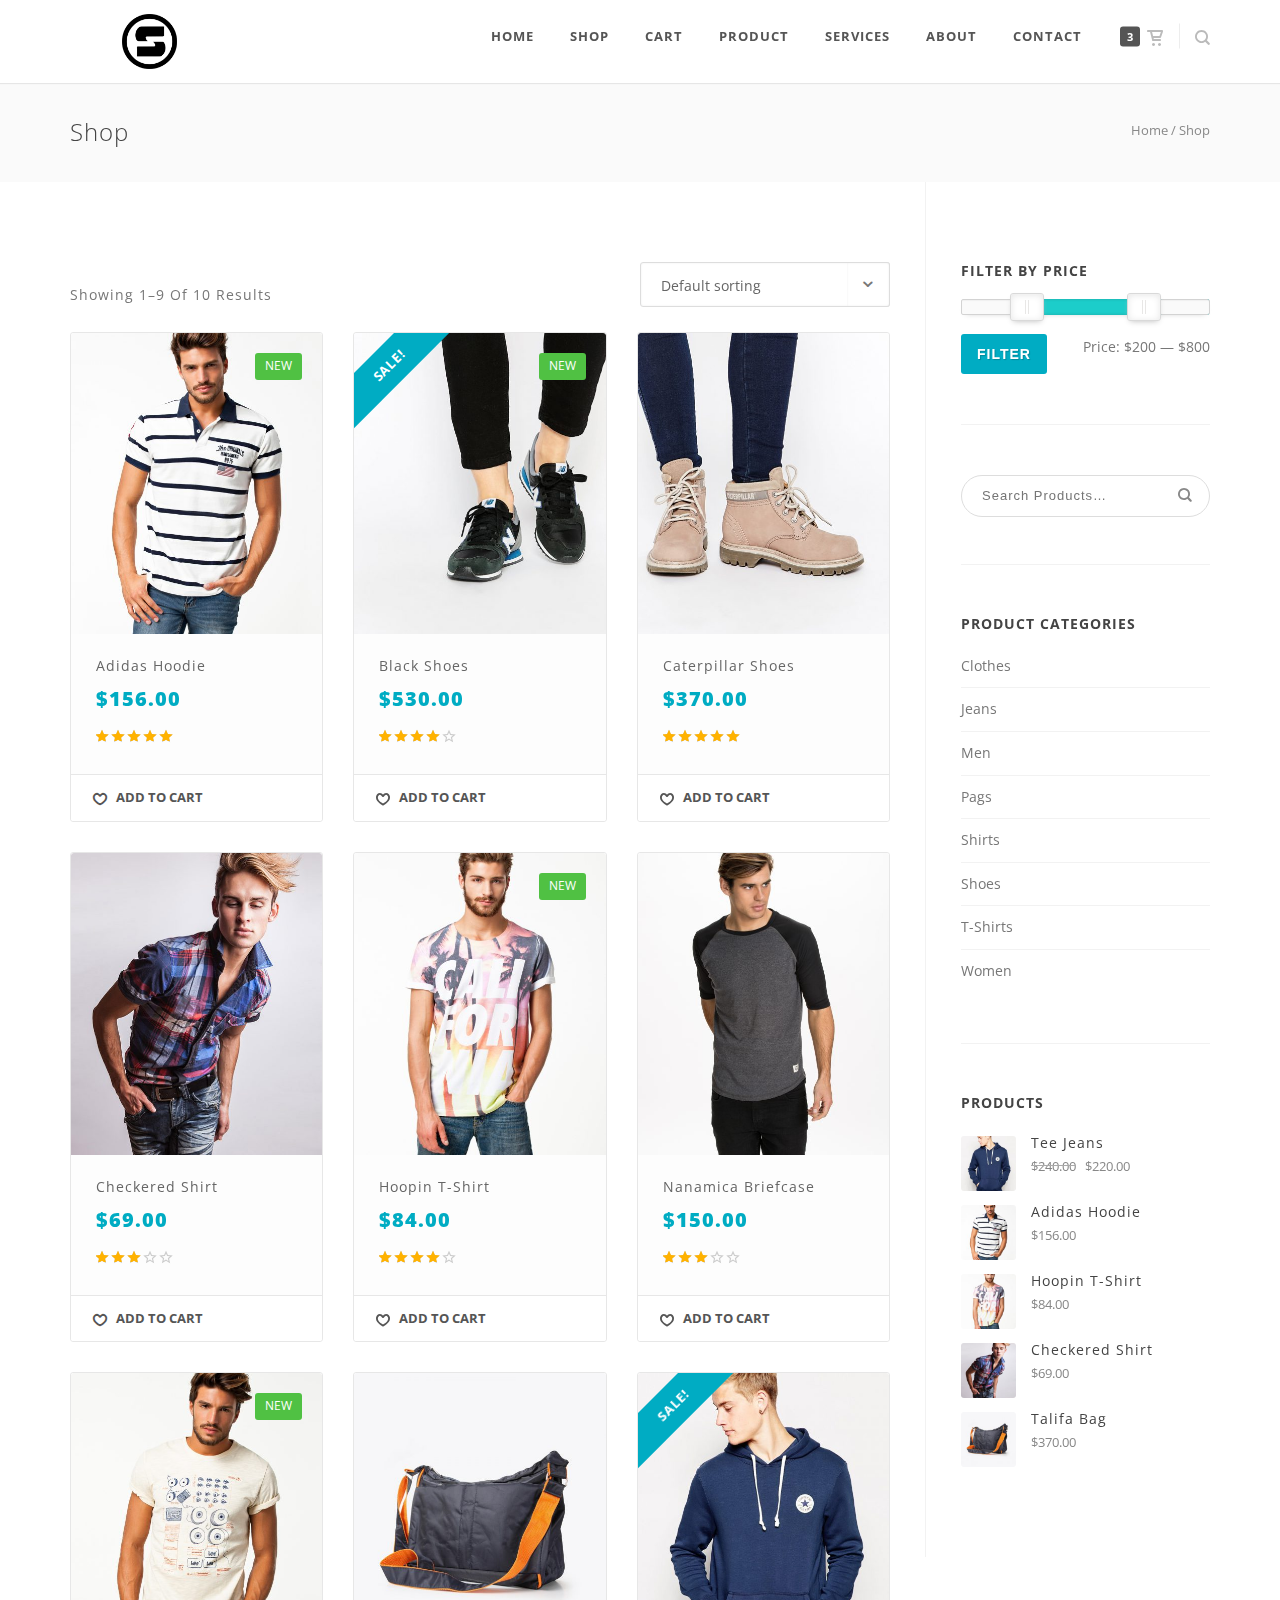
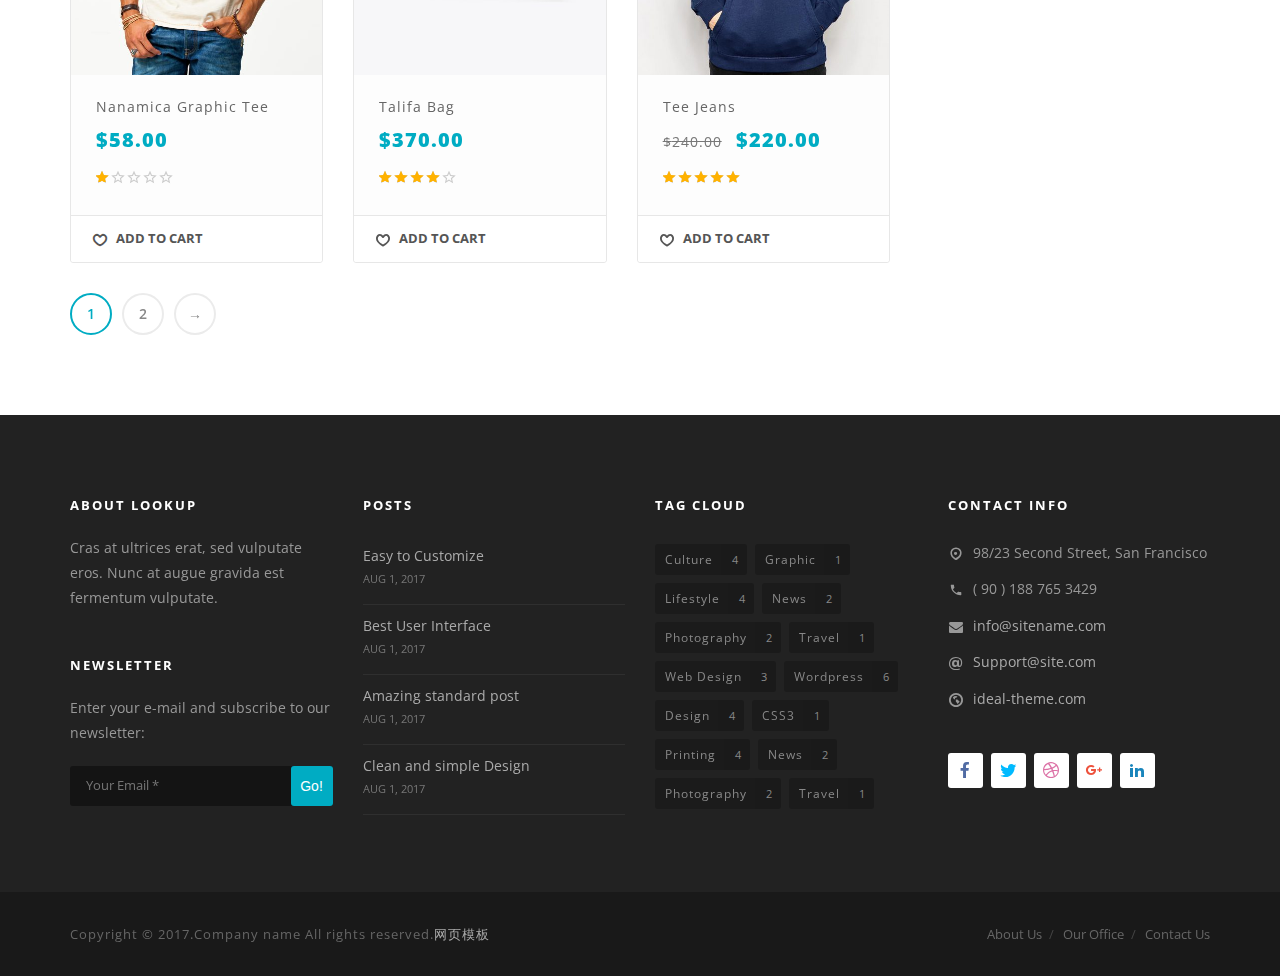
<file: shop.html>
﻿<!doctype html>

<!--[if lt IE 7 ]> <html class="ie ie6 ie-lt10 ie-lt9 ie-lt8 ie-lt7 no-js" lang="en"> <![endif]-->
<!--[if IE 7 ]>    <html class="ie ie7 ie-lt10 ie-lt9 ie-lt8 no-js" lang="en"> <![endif]-->
<!--[if IE 8 ]>    <html class="ie ie8 ie-lt10 ie-lt9 no-js" lang="en"> <![endif]-->
<!--[if IE 9 ]>    <html class="ie ie9 ie-lt10 no-js" lang="en"> <![endif]-->
<!--[if gt IE 9]><!-->
<html class="no-js" lang="en">
<!--<![endif]-->

<head>
     <meta charset="utf-8">
     
     <!-- Always force latest IE rendering engine (even in intranet) -->
     <meta http-equiv="X-UA-Compatible" content="IE=edge">
     
     <!-- Important stuff for SEO, don't neglect. (And don't dupicate values across your site!) -->
     <title>Shop</title>
     <meta name="author" content="" />
     <meta name="description" content="" />
     
     <!-- Don't forget to set your site up: http://google.com/webmasters -->
     <meta name="google-site-verification" content="" />
     
     <!-- Who owns the content of this site? -->
     <meta name="Copyright" content="" />
     <meta name="viewport" content="width=device-width, initial-scale=1">
     <link rel="manifest" href="img/favicon/manifest.json">
     <meta name="msapplication-TileColor" content="#ffffff">
     <meta name="msapplication-TileImage" content="img/favicon/ms-icon-144x144.png">
     <meta name="theme-color" content="#ffffff">
     
     <!-- concatenate and minify for production -->
     <link rel="stylesheet" href="css/style.css" type="text/css" media="all" />
     <link rel="stylesheet" href="css/icon-fonts.css" type="text/css" media="all" />
     
     <link rel="stylesheet" href="css/shop.css" type="text/css" media="all" />
     <link href="http://fonts.googleapis.com/css?family=Open+Sans:300,400,600,700,800%7CRoboto:300,400,500,600,700,800" rel="stylesheet" type="text/css" media="all" />
     <link rel="stylesheet" href="demo/demo-style.css" type="text/css" media="all" />
     
     <!-- This is a minimized, base version of Modernizr. (http://modernizr.com)
                 You will need to create new builds to get the detects you need. -->
     <script src="js/modernizr-3.2.0.base.js"></script>
     
     <!-- Twitter: see https://dev.twitter.com/docs/cards/types/summary-card for details -->
     <meta name="twitter:card" content="">
     <meta name="twitter:site" content="">
     <meta name="twitter:title" content="">
     <meta name="twitter:description" content="">
     <meta name="twitter:url" content="">
     <!-- Facebook (and some others) use the Open Graph protocol: see http://ogp.me/ for details -->
     <meta property="og:title" content="" />
     <meta property="og:description" content="" />
     <meta property="og:url" content="" />
     <meta property="og:image" content="" />
</head>

<body class="site_full preloader3 menu_no_transparent classic_menu horizontal_menu light_header dark_sup_menu shopping-commerce shopping-commerce-page">

<div id="preloader">
    <div class="spinner clearfix">
        <div class="sk-dot1"></div>
        <div class="sk-dot2"></div>
        <div class="rect3"></div>
        <div class="rect4"></div>
        <div class="rect5"></div>
    </div>
</div>

<div id="main_wrapper">
    
    <!-- Header -->
    <header id="site_header">
        <div id="nav_bar" class="hm_sticky">
            <div class="content"> 
                
                <!-- Logo -->
                <div id="logo"> 
                    <a href="#" target="_self"> 
                        <img class="normal_logo" src="img/logo-dark.png" width="300" height="104" alt="LookUp"> 
                        <img class="normal_logo light_logo" src="img/logo-light.png" width="300" height="104" alt="LookUp">
                    </a> 
                </div>
                
                <!-- Top Cart -->
                <div id="top_cart" class="top_cart">
                    <a href="#" class="top_add_card"><i class="ico-cart"></i><span class="hm_cc">3</span></a>
                    <div class="top_cart_con hm_toogle_prep">
                        <div class="top_cart_block">
                            <ul class="cart_list product_list_widget">
                                <li class="mini_cart_item"> 
                                    <a href="#">
                                        <img width="75" height="75" src="img/shop/product1-a-75x75.jpg" alt="" />
                                        <span class="cart_top_details">
                                            <span class="top_cart_title">Nanamica Graphic</span> 
                                            <span class="top_cart_price">17 x $58.00</span> 
                                        </span> 
                                    </a>
                                </li>
                                
                                <li class="mini_cart_item"> 
                                    <a href="#">
                                        <img width="75" height="75" src="img/shop/product2-a-75x75.jpg" alt="" />
                                        <span class="cart_top_details">
                                            <span class="top_cart_title">Adidas Hoodie</span> 
                                            <span class="top_cart_price">14 x $156.00</span> 
                                        </span> 
                                    </a>
                                </li>
                                
                                <li class="mini_cart_item"> 
                                    <a href="#">
                                        <img width="75" height="75" src="img/shop/product5-a-75x75.jpg" alt="" />
                                        <span class="cart_top_details">
                                            <span class="top_cart_title">Tee Jeans</span> 
                                            <span class="top_cart_price">12 x $220.00</span> 
                                        </span> 
                                    </a>
                                </li>
                            </ul>
                            <p class="total"><strong>Subtotal:</strong><span class="amount"><span>$</span>370.00</span></p>
                            <p class="buttons">
                                <a href="#" class="button">View Cart</a>
                                <a href="#" class="button checkout">Checkout</a>
                            </p>
                        </div>
                    </div>
                </div>
                
                <!-- Top Search -->
                <div class="hm_icon_search"> <a href="#" class="hm_icon_search_btn"><i class="ico-search9"></i></a>
                    <div class="hm_search_form hm_toogle_prep">
                        <form role="search" method="get">
                            <i class="hm_search_c ico-close"></i>
                            <input class="hm_si" type="text" placeholder="Start Typing..." name="s">
                        </form><!-- End Form -->
                    </div>
                </div>
                <nav id="main_nav" class="f_right">
                    <div id="nav_menu"> <span class="mobile_menu_trigger"><a href="#" class="nav_trigger"><span></span></a></span>
                        <ul id="navy" class="clearfix">
                            <li><a href="index.html"><span>Home</span></a></li>
							<li><a href="shop.html"><span>Shop</span></a></li>
							<li><a href="shop-cart.html"><span>Cart</span></a></li>
							<li><a href="shop-single-product.html"><span>Product</span></a></li>
							<li><a href="services.html"><span>Services</span></a></li>
							<li><a href="about-us.html"><span>About</span></a></li>
							<li><a href="contact-us.html"><span>Contact</span></a></li>
                        </ul>
                    </div>
                </nav>
                <!-- End Nav -->
                
                <div class="clear"></div>
            </div>
        </div>
    </header>
    <!-- End Header --> 
    
    <!-- Page Title -->
    <div class="content_section page_title default">
        <div class="content clearfix">
            <h1>Shop</h1>
            <div class="breadcrumbs">
                <nav class="shopping-commerce-breadcrumb"><a href="#">Home</a>&nbsp;&#47;&nbsp;Shop</nav>
            </div>
        </div>
    </div>
    <!-- End Page Title -->
    
    <div class="hm_woo_page content clearfix">
        <div class="internal_post_con clearfix">
            
            <div class="hm_shop_page hm_columns content_block col-md-9 f_left entry-content">
                <p class="shopping-commerce-result-count"> Showing 1&ndash;9 of 10 results</p>
                
                <form class="shopping-commerce-ordering" method="get">
                    <label class="orderby_label" for="orderby">
                        <select name="orderby" class="orderby" id="orderby">
                            <option value="menu_order"  selected='selected'>Default sorting</option>
                            <option value="popularity">Sort by popularity</option>
                            <option value="rating">Sort by average rating</option>
                            <option value="date">Sort by newness</option>
                            <option value="price">Sort by price: low to high</option>
                            <option value="price-desc">Sort by price: high to low</option>
                        </select>
                    </label>
                </form>
                <!-- End Form -->
                
                <ul class="products">
                    
                    <li class="product">
                        <div class="add2cart_slide">
                            <div class="add2cart_image">
                                <a href="#" class="add2cart_img">
                                    <span class="hm_new_prod">New</span>
                                    <span class="add2cart_zoom"><i class="ico-plus10"></i></span>
                                    <img src="img/shop/product2-a-500x600.jpg" alt="Adidas Hoodie">
                                </a>
                            </div>
                            <div class="add2cart_details">
                                <div class="con_cont">
                                    <a class="add2cart_prod_name" href="#">Adidas Hoodie</a>
                                    <span class="price add2cart_prod_price"><span class="amount"><span>$</span>156.00</span></span>
                                    <div class="hm_rating_con clearfix">
                                        <div class="star-rating" title="Rated 5 out of 5"><span style="width:100%"></span></div>
                                    </div>
                                </div>
                                <div class="add2cart_buttons clearfix">
                                    <a href="#" class="pro_add2cart_add add2cart_btn_ajax">
                                        <i class="refresh_loader ico-refresh4"></i>
                                        <i class="hm_cart_icon ico-heart4"></i>
                                        <i class="hm_cart_added ico-check3"></i>
                                        <span>Add to cart</span>
                                    </a>
                                </div>
                            </div>
                        </div>
                    </li>
                    
                    <li class="product">
                        <div class="add2cart_slide">
                            <div class="add2cart_image">
                                <a href="#" class="add2cart_img">
                                    <span class="sale_new"><span class="text">Sale!</span></span>
                                    <span class="hm_new_prod">New</span>
                                    <span class="add2cart_zoom"><i class="ico-plus10"></i></span>
                                    <img src="img/shop/product3-a-500x600.jpg" alt="Black Shoes">
                                </a>
                            </div>
                            <div class="add2cart_details">
                                <div class="con_cont">
                                    <a class="add2cart_prod_name" href="#">Black Shoes</a>
                                    <span class="price add2cart_prod_price">
                                        <span class="amount"><span>$</span>530.00</span>
                                    </span>
                                    <div class="hm_rating_con clearfix">
                                        <div class="star-rating" title="Rated 4 out of 5">
                                            <span style="width:80%"></span>
                                        </div>
                                    </div>
                                </div>
                                <div class="add2cart_buttons clearfix">
                                    <a href="#" class="pro_add2cart_add add2cart_btn_ajax">
                                        <i class="refresh_loader ico-refresh4"></i>
                                        <i class="hm_cart_icon ico-heart4"></i>
                                        <i class="hm_cart_added ico-check3"></i>
                                        <span>Add to cart</span>
                                    </a>
                                </div>
                            </div>
                        </div>
                    </li>
                    
                    <li class="product">
                        <div class="add2cart_slide">
                            <div class="add2cart_image">
                                <a href="#" class="add2cart_img">
                                    <span class="add2cart_zoom"><i class="ico-plus10"></i></span>
                                    <img src="img/shop/product4-a-500x600.jpg" alt="Caterpillar Shoes">
                                </a>
                            </div>
                            <div class="add2cart_details">
                                <div class="con_cont">
                                    <a class="add2cart_prod_name" href="#">Caterpillar Shoes</a>
                                    <span class="price add2cart_prod_price">
                                        <span class="amount"><span>$</span>370.00</span>
                                    </span>
                                    <div class="hm_rating_con clearfix">
                                        <div class="star-rating" title="Rated 5 out of 5">
                                            <span style="width:100%"></span>
                                        </div>
                                    </div>
                                </div>
                                <div class="add2cart_buttons clearfix">
                                    <a href="#" class="pro_add2cart_add add2cart_btn_ajax">
                                        <i class="refresh_loader ico-refresh4"></i>
                                        <i class="hm_cart_icon ico-heart4"></i>
                                        <i class="hm_cart_added ico-check3"></i>
                                        <span>Add to cart</span>
                                    </a>
                                </div>
                            </div>
                        </div>
                    </li>
                    
                    <li class="product">
                        <div class="add2cart_slide">
                            <div class="add2cart_image">
                                <a href="#" class="add2cart_img">
                                    <span class="add2cart_zoom"><i class="ico-plus10"></i></span>
                                    <img src="img/shop/product9-b-500x600.jpg" alt="Checkered Shirt">
                                </a>
                            </div>
                            <div class="add2cart_details">
                                <div class="con_cont">
                                    <a class="add2cart_prod_name" href="#">Checkered Shirt</a>
                                    <span class="price add2cart_prod_price">
                                        <span class="amount"><span>$</span>69.00</span>
                                    </span>
                                    <div class="hm_rating_con clearfix">
                                        <div class="star-rating" title="Rated 3 out of 5">
                                            <span style="width:60%"></span>
                                        </div>
                                    </div>
                                </div>
                                <div class="add2cart_buttons clearfix">
                                    <a href="#" class="pro_add2cart_add add2cart_btn_ajax">
                                        <i class="refresh_loader ico-refresh4"></i>
                                        <i class="hm_cart_icon ico-heart4"></i>
                                        <i class="hm_cart_added ico-check3"></i>
                                        <span>Add to cart</span>
                                    </a>
                                </div>
                            </div>
                        </div>
                    </li>
                    
                    <li class="product">
                        <div class="add2cart_slide">
                            <div class="add2cart_image">
                                <a href="#" class="add2cart_img">
                                    <span class="hm_new_prod">New</span>
                                    <span class="add2cart_zoom"><i class="ico-plus10"></i></span>
                                    <img src="img/shop/product10-a-500x600.jpg" alt="Hoopin T-Shirt">
                                </a>
                            </div>
                            <div class="add2cart_details">
                                <div class="con_cont">
                                    <a class="add2cart_prod_name" href="#">Hoopin T-Shirt</a>
                                    <span class="price add2cart_prod_price">
                                        <span class="amount"><span>$</span>84.00</span>
                                    </span>
                                    <div class="hm_rating_con clearfix">
                                        <div class="star-rating" title="Rated 4 out of 5">
                                            <span style="width:80%"></span>
                                        </div>
                                    </div>
                                </div>
                                <div class="add2cart_buttons clearfix">
                                    <a href="#" class="pro_add2cart_add add2cart_btn_ajax">
                                        <i class="refresh_loader ico-refresh4"></i>
                                        <i class="hm_cart_icon ico-heart4"></i>
                                        <i class="hm_cart_added ico-check3"></i>
                                        <span>Add to cart</span>
                                    </a>
                                </div>
                            </div>
                        </div>
                    </li>
                    
                    <li class="product">
                        <div class="add2cart_slide">
                            <div class="add2cart_image">
                                <a href="#" class="add2cart_img">
                                    <span class="add2cart_zoom"><i class="ico-plus10"></i></span>
                                    <img src="img/shop/product7-a-500x600.jpg" alt="Nanamica Briefcase">
                                </a>
                            </div>
                            <div class="add2cart_details">
                                <div class="con_cont">
                                    <a class="add2cart_prod_name" href="#">Nanamica Briefcase</a>
                                    <span class="price add2cart_prod_price">
                                        <span class="amount"><span>$</span>150.00</span>
                                    </span>
                                    <div class="hm_rating_con clearfix">
                                        <div class="star-rating" title="Rated 3 out of 5">
                                            <span style="width:60%"></span>
                                        </div>
                                    </div>
                                </div>
                                <div class="add2cart_buttons clearfix">
                                    <a href="#" class="pro_add2cart_add add2cart_btn_ajax">
                                        <i class="refresh_loader ico-refresh4"></i>
                                        <i class="hm_cart_icon ico-heart4"></i>
                                        <i class="hm_cart_added ico-check3"></i>
                                        <span>Add to cart</span>
                                    </a>
                                </div>
                            </div>
                        </div>
                    </li>
                    
                    <li class="product">
                        <div class="add2cart_slide">
                            <div class="add2cart_image">
                                <a href="#" class="add2cart_img">
                                    <span class="hm_new_prod">New</span>
                                    <span class="add2cart_zoom"><i class="ico-plus10"></i></span>
                                    <img src="img/shop/product1-a-500x600.jpg" alt="Nanamica Graphic Tee">
                                </a>
                            </div>
                            <div class="add2cart_details">
                                <div class="con_cont">
                                    <a class="add2cart_prod_name" href="#">Nanamica Graphic Tee</a>
                                    <span class="price add2cart_prod_price">
                                        <span class="amount"><span>$</span>58.00</span>
                                    </span>
                                    <div class="hm_rating_con clearfix">
                                        <div class="star-rating" title="Rated 1 out of 5">
                                            <span style="width:20%"></span>
                                        </div>
                                    </div>
                                </div>
                                <div class="add2cart_buttons clearfix">
                                    <a href="#" class="pro_add2cart_add add2cart_btn_ajax">
                                        <i class="refresh_loader ico-refresh4"></i>
                                        <i class="hm_cart_icon ico-heart4"></i>
                                        <i class="hm_cart_added ico-check3"></i>
                                        <span>Add to cart</span>
                                    </a>
                                </div>
                            </div>
                        </div>
                    </li>
                    
                    <li class="product">
                        <div class="add2cart_slide">
                            <div class="add2cart_image">
                                <a href="#" class="add2cart_img">
                                    <span class="add2cart_zoom"><i class="ico-plus10"></i></span>
                                    <img src="img/shop/product6-b-500x600.jpg" alt="Talifa Bag">
                                </a>
                            </div>
                            <div class="add2cart_details">
                                <div class="con_cont">
                                    <a class="add2cart_prod_name" href="#">Talifa Bag</a>
                                    <span class="price add2cart_prod_price">
                                        <span class="amount"><span>$</span>370.00</span>
                                    </span>
                                    <div class="hm_rating_con clearfix">
                                        <div class="star-rating" title="Rated 4 out of 5">
                                            <span style="width:80%"></span>
                                        </div>
                                    </div>
                                </div>
                                <div class="add2cart_buttons clearfix">
                                    <a href="#" class="pro_add2cart_add add2cart_btn_ajax">
                                        <i class="refresh_loader ico-refresh4"></i>
                                        <i class="hm_cart_icon ico-heart4"></i>
                                        <i class="hm_cart_added ico-check3"></i>
                                        <span>Add to cart</span>
                                    </a>
                                </div>
                            </div>
                        </div>
                    </li>
                    
                    <li class="product">
                        <div class="add2cart_slide">
                            <div class="add2cart_image">
                                <a href="#" class="add2cart_img">
                                    <span class="sale_new"><span class="text">Sale!</span></span>
                                    <span class="add2cart_zoom"><i class="ico-plus10"></i></span>
                                    <img src="img/shop/product5-a-500x600.jpg" alt="Tee Jeans">
                                </a>
                            </div>
                            <div class="add2cart_details">
                                <div class="con_cont">
                                    <a class="add2cart_prod_name" href="#">Tee Jeans</a>
                                    <span class="price add2cart_prod_price">
                                        <del><span class="amount"><span>$</span>240.00</span></del>
                                        <ins><span class="amount"><span>$</span>220.00</span></ins>
                                    </span>
                                    <div class="hm_rating_con clearfix">
                                        <div class="star-rating" title="Rated 5 out of 5">
                                            <span style="width:100%"></span>
                                        </div>
                                    </div>
                                </div>
                                <div class="add2cart_buttons clearfix">
                                    <a href="#" class="pro_add2cart_add add2cart_btn_ajax">
                                        <i class="refresh_loader ico-refresh4"></i>
                                        <i class="hm_cart_icon ico-heart4"></i>
                                        <i class="hm_cart_added ico-check3"></i>
                                        <span>Add to cart</span>
                                    </a>
                                </div>
                            </div>
                        </div>
                    </li>
                </ul>
                
                <nav class="shopping-commerce-pagination">
                    <ul class='page-numbers'>
                        <li><span class='page-numbers current'>1</span></li>
                        <li><a class='page-numbers' href='#'>2</a></li>
                        <li><a class="next page-numbers" href="#">&rarr;</a></li>
                    </ul>
                </nav>
                
            </div>
            
            <!-- Sidebar -->
            <aside id="sidebar" class="hm_columns col-md-3 right_sidebar">
                <div class="hm_column_con">
                    
                    <!-- Widget -->
                    <div class="widget_block shopping-commerce widget_price_filter">
                        <h6 class="widget_title">Filter by price</h6>
                        <form method="get">
                            <div class="shop_price_slider_con">
                                <div id="shop_price_slider"></div>
                            </div>
                            <div class="price_filter_details clearfix">
                                <input type="text" id="min_price" name="min_price" style="display: none;">
                                <input type="text" id="max_price" name="max_price" style="display: none;">
                                <button type="submit" class="send_button f_left">Filter</button>
                                <div class="price_lable">
                                    <span class="price_title">Price: </span>
                                    <span class="example-val" id="shop_price_slider_lower"></span> &mdash; 
                                    <span class="example-val" id="shop_price_slider_upper"></span>
                                </div>
                            </div>
                        </form>
                    </div>
                    <!-- End Widget -->
                        
                    <!-- Widget -->   
                    <div class="widget_block shopping-commerce widget_product_search">
                        <div class="search_block">
                            <form role="search" method="get" class="shopping-commerce-product-search">
                                <input type="search" class="search-field serch_input" placeholder="Search Products&hellip;" value="" name="s" title="Search for:" />
                                <button class="search_btn animate" id="searchsubmit" type="submit"> <i class="ico-search9"></i> </button>
                                <input type="hidden" name="post_type" value="product" />
                            </form>
                        </div>
                    </div>
                    <!-- End Widget -->
                    
                    <!-- Widget -->
                    <div class="widget_block shopping-commerce widget_product_categories">
                        <h6 class="widget_title">Product Categories</h6>
                        <ul class="product-categories">
                            <li class="cat-item cat-item-56"><a href="#">Clothes</a></li>
                            <li class="cat-item cat-item-54"><a href="#">Jeans</a></li>
                            <li class="cat-item cat-item-49"><a href="#">Men</a></li>
                            <li class="cat-item cat-item-59"><a href="#">Pags</a></li>
                            <li class="cat-item cat-item-63"><a href="#">Shirts</a></li>
                            <li class="cat-item cat-item-66"><a href="#">Shoes</a></li>
                            <li class="cat-item cat-item-50"><a href="#">T-Shirts</a></li>
                            <li class="cat-item cat-item-61"><a href="#">Women</a></li>
                        </ul>
                    </div>
                    <!-- End Widget -->
                    
                    <!-- Widget -->
                    <div class="widget_block shopping-commerce widget_products">
                        <h6 class="widget_title">Products</h6>
                        <ul class="product_list_widget">
                            <li>
                                <a href="#" title="Tee Jeans">
                                    <img width="180" height="180" src="img/shop/product5-a-180x180.jpg" alt="" />
                                    <span class="product-title">Tee Jeans</span>
                                </a>
                                <del><span class="amount"><span>$</span>240.00</span></del>
                                <ins><span class="amount"><span>$</span>220.00</span></ins>
                            </li>
                            <li>
                                <a href="#" title="Adidas Hoodie">
                                    <img width="180" height="180" src="img/shop/product2-a-180x180.jpg" alt="" />
                                    <span class="product-title">Adidas Hoodie</span>
                                </a>
                                <span class="amount"><span>$</span>156.00</span>
                            </li>
                            <li>
                                <a href="#" title="Hoopin T-Shirt">
                                    <img width="180" height="180" src="img/shop/product10-a-180x180.jpg" alt="" />
                                    <span class="product-title">Hoopin T-Shirt</span>
                                </a>
                                <span class="amount"><span>$</span>84.00</span>
                            </li>
                            <li>
                                <a href="#" title="Checkered Shirt">
                                    <img width="180" height="180" src="img/shop/product9-b-180x180.jpg" alt="" />
                                    <span class="product-title">Checkered Shirt</span>
                                </a>
                                <span class="amount"><span>$</span>69.00</span>
                            </li>
                            <li>
                                <a href="#" title="Talifa Bag">
                                    <img width="180" height="180" src="img/shop/product6-b-180x180.jpg" alt="" />
                                    <span class="product-title">Talifa Bag</span>
                                </a>
                                <span class="amount"><span>$</span>370.00</span>
                            </li>
                        </ul>
                    </div>
                    <!-- End Widget -->
                    
                </div>
            </aside>
            <!-- End Sidebar -->
            
        </div>
    </div>
    
    <!-- Footer -->
    <footer id="footer" class="hm_dark_footer">
        <div class="container clearfix">
            <div class="rows_container clearfix"> 
                
                <!-- Footer Column -->
                <div class="hm_columns col-md-3">
                    <div class="hm_column_con">
                        <div class="footer_row clearfix custom_text_with_image">
                            <h6 class="footer_title">About LookUp</h6>
                            <span class="footer_desc">Cras at ultrices erat, sed vulputate eros. Nunc at augue gravida est fermentum vulputate.</span>
                        </div>
                        <div class="footer_row clearfix newsletter_widget">
                            <h6 class="footer_title">Newsletter</h6>
                            <span class="footer_desc">Enter your e-mail and subscribe to our newsletter:</span>
                            <form id="newsletter_form" class="newsletter_form" action="php/subscribe.php" method="post">
                                <div class="newsletter_con"> <span class="newsl_i"> <i class="subscribe_true ico-check3"></i> <i class="refresh_loader ico-refresh4"></i> </span> 
                                    <!--<input type="text" class="fname-subs" name="fname" placeholder="First Name" />-->
                                    <input class="subscribe-mail" name="subscribe-mail" id="subscribe-mail" type="email" placeholder="Your Email *" required />
                                    <input type="hidden" name="action" value="mailchimpsubscribe" />
                                    <button type="submit" name="submit" class="newsletter_button"><span class="subscribe_btn">Go!</span></button>
                                </div>
                                <div id="subscribe_output"></div>
                            </form><!-- End Form -->
                        </div>
                    </div>
                </div>
                <!-- End Footer Column --> 
                
                <!-- Footer Column -->
                <div class="hm_columns col-md-3">
                    <div class="hm_column_con">
                        <div class="footer_row clearfix posts_widget">
                            <h6 class="footer_title">Posts</h6>
                            <ul class="recent_posts_list clearfix">
                                <li class="clearfix"> <a href="#"> <span>Easy to Customize</span></a><span class="recent_post_detail">Aug 1, 2017</span> </li>
                                <li class="clearfix"> <a href="#"> <span>Best User Interface</span></a><span class="recent_post_detail">Aug 1, 2017</span> </li>
                                <li class="clearfix"> <a href="#"><span>Amazing standard post</span></a><span class="recent_post_detail">Aug 1, 2017</span> </li>
                                <li class="clearfix"> <a href="#"><span>Clean and simple Design</span></a><span class="recent_post_detail">Aug 1, 2017</span> </li>
                            </ul>
                        </div>
                    </div>
                </div>
                <!-- End Footer Column --> 
                
                <!-- Footer Column -->
                <div class="hm_columns col-md-3">
                    <div class="hm_column_con">
                        <div class="footer_row clearfix tag_cloud_widget">
                            <h6 class="footer_title">Tag Cloud</h6>
                            <div class="tagcloud hm_tagcloud style2 clearfix"> 
                                <a href='#'><span class='tag'>Culture</span><span class='num'>4</span></a>
                                <a href='#'><span class='tag'>Graphic</span><span class='num'>1</span></a>
                                <a href='#'><span class='tag'>Lifestyle</span><span class='num'>4</span></a>
                                <a href='#'><span class='tag'>News</span><span class='num'>2</span></a>
                                <a href='#'><span class='tag'>Photography</span><span class='num'>2</span></a>
                                <a href='#'><span class='tag'>Travel</span><span class='num'>1</span></a>
                                <a href='#'><span class='tag'>Web Design</span><span class='num'>3</span></a>
                                <a href='#'><span class='tag'>Wordpress</span><span class='num'>6</span></a>
                                <a href='#'><span class='tag'>Design</span><span class='num'>4</span></a>
                                <a href='#'><span class='tag'>CSS3</span><span class='num'>1</span></a>
                                <a href='#'><span class='tag'>Printing</span><span class='num'>4</span></a>
                                <a href='#'><span class='tag'>News</span><span class='num'>2</span></a>
                                <a href='#'><span class='tag'>Photography</span><span class='num'>2</span></a>
                                <a href='#'><span class='tag'>Travel</span><span class='num'>1</span></a> 
                            </div>
                        </div>
                    </div>
                </div>
                <!-- End Footer Column --> 
                
                <!-- Footer Column -->
                <div class="hm_columns col-md-3">
                    <div class="hm_column_con">
                        <div class="footer_row clearfix contact_details_widget">
                            <h6 class="footer_title">Contact Info</h6>
                            <ul class="icon_details_list">
                                <li><i class="ico-map-marker2"></i>98/23 Second Street, San Francisco</li>
                                <li><i class="ico-phone2"></i>( 90 ) 188 765 3429</li>
                                <li><i class="ico-envelope5"></i><a href="http://sc.chinaz.com">info@sitename.com</a></li>
                                <li><i class="ico-email"></i><a href="http://sc.chinaz.com">Support@site.com</a></li>
                                <li><i class="ico-globe4"></i><a href="http://sc.chinaz.com">ideal-theme.com</a></li>
                            </ul>
                        </div>
                        <div class="footer_row clearfix social_links_widget">
                            <div class="social_links_widget socials_widget clearfix default_socials simple_socials socials_text_color"> 
                                <a target="_blank" href="#"><span class="social_in" style="background:#516ca4;"></span><i class="ico-facebook3"></i></a> 
                                <a target="_blank" href="#"><span class="social_in" style="background:#00baff;"></span><i class="ico-twitter5"></i></a>
                                <a target="_blank" href="#"><span class="social_in" style="background:#dc71a6;"></span><i class="ico-dribbble5"></i></a>
                                <a target="_blank" href="#"><span class="social_in" style="background:#ed523d;"></span><i class="ico-googleplus"></i></a>
                                <a target="_blank" href="#"><span class="social_in" style="background:#1985bc;"></span><i class="ico-linkedin2"></i></a> 
                            </div>
                        </div>
                    </div>
                </div>
                <!-- End Footer Column --> 
                
            </div>
        </div>
        
        <!-- Footer Copyright -->
        <div class="footer_copyright">
            <div class="container clearfix foot_cols">
                <div class="hm_columns col-md-6">
                    <div class="hm_column_con"> <span class="footer_copy_text">Copyright &copy; 2017.Company name All rights reserved.<a target="_blank" href="http://www.17sucai.com/">&#x7F51;&#x9875;&#x6A21;&#x677F;</a></span> </div>
                </div>
                <div class="hm_columns col-md-6">
                    <div class="hm_column_con">
                        <ul id="menu-footer-menu" class="footer_menu f_right clearfix">
                            <li><a href="#">About Us</a></li>
                            <li><a href="#">Our Office</a></li>
                            <li><a href="#">Contact Us</a></li>
                        </ul>
                    </div>
                </div>
            </div>
        </div>
    </footer>
    <!-- End footer --> 
    
    <a href="#0" class="hm_go_top"></a> 
    
</div>
<!-- End wrapper --> 

<!-- Grab Google CDN's jQuery. fall back to local if necessary --> 
<script src="js/jquery-1.12.1.min.js"></script> 
 
<script type="text/javascript" src="js/jquery-migrate-1.4.1.min.js"></script> 
<script type="text/javascript" src="js/plugins.min.js"></script> 
<script type="text/javascript" src="js/jquery.nouislider.all.min.js"></script>

<!-- this is where we put our custom functions --> 
<!-- don't forget to concatenate and minify for production --> 
<script type="text/javascript" src="js/functions.js"></script> 

<!--  google analytics; this is the official snippet.
	 

<script>
  
  
  
  

  
  

</script>
-->

</body>
</html>
</file>
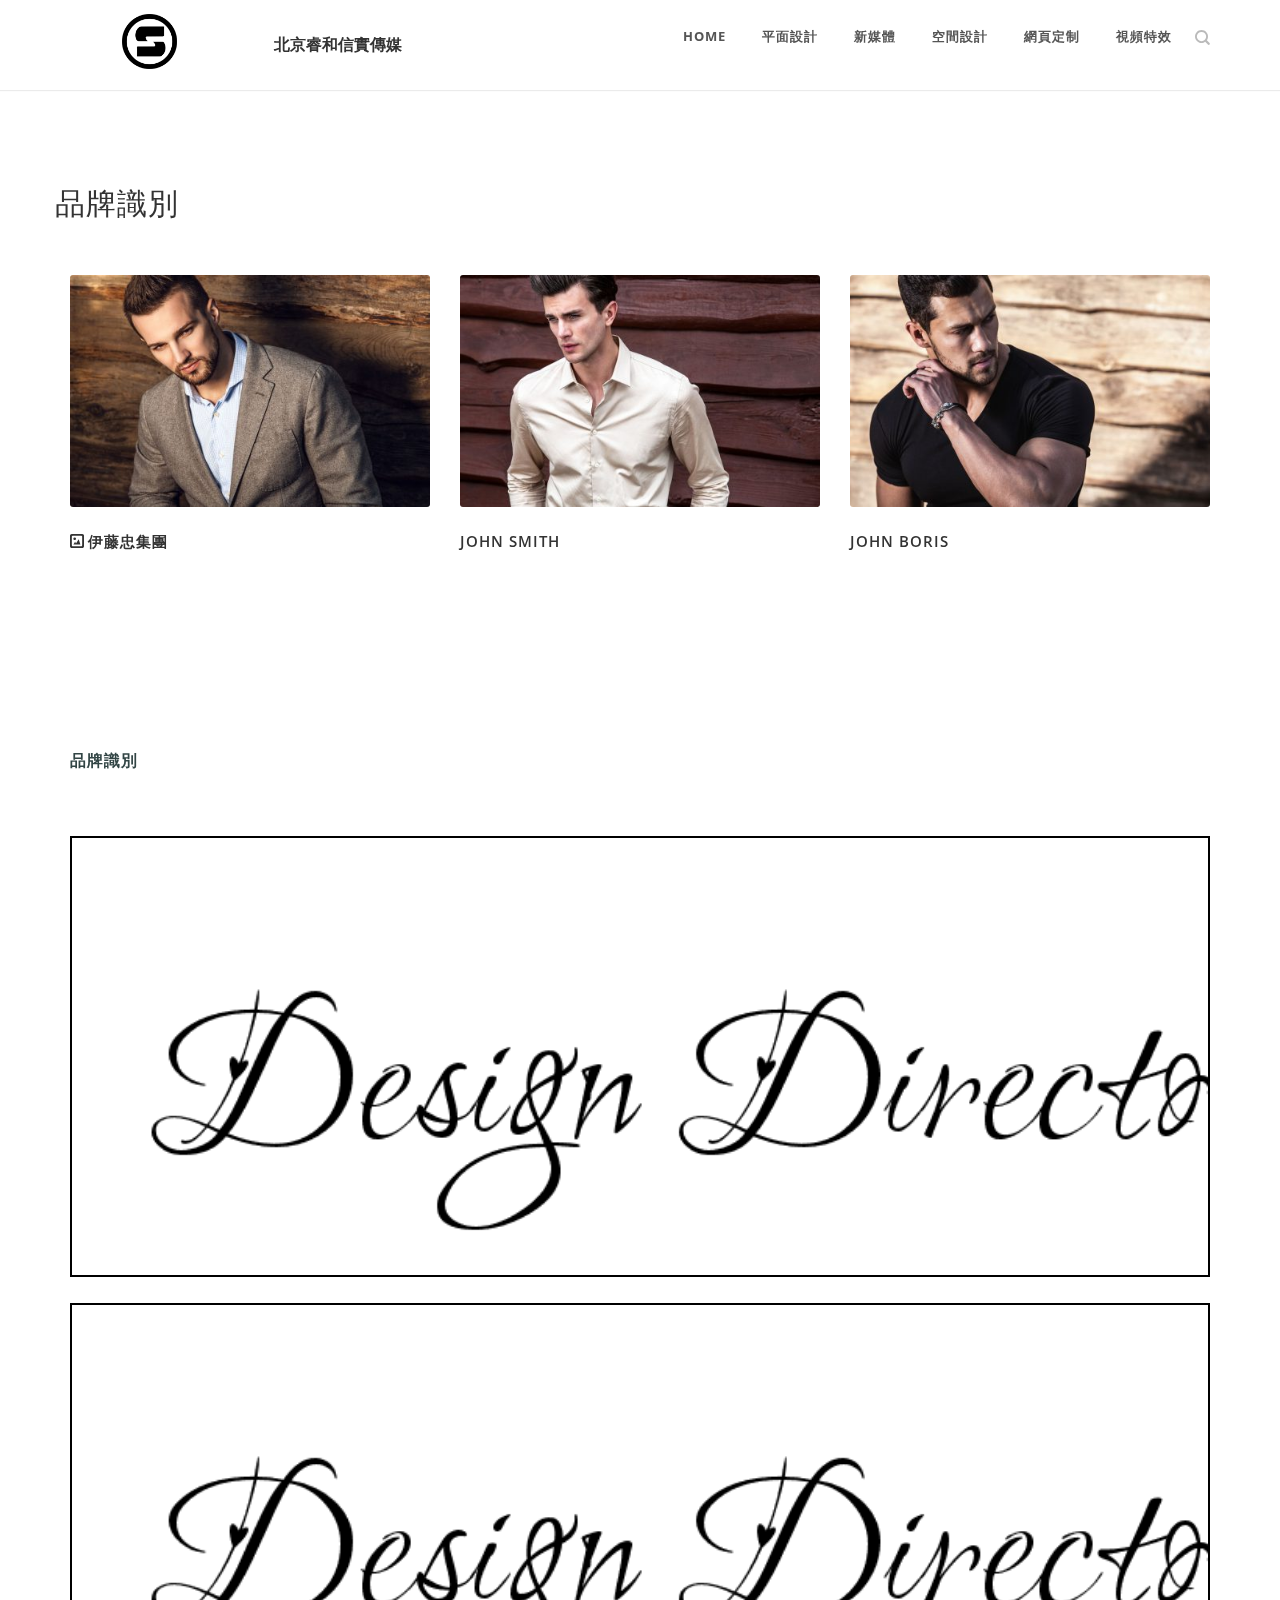
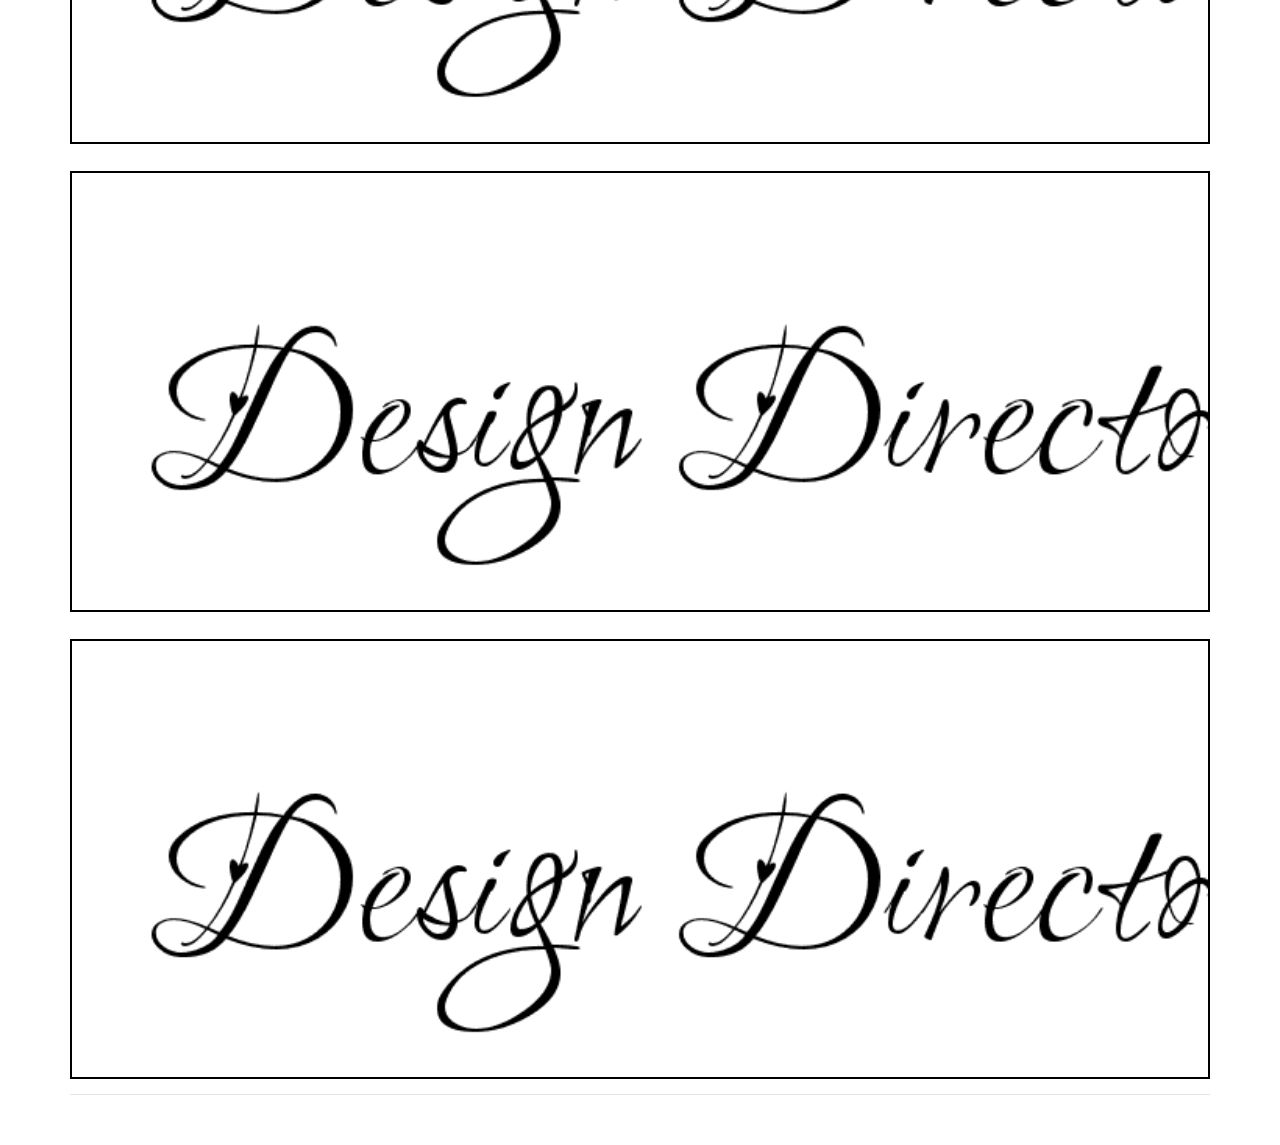
<file: works1.html>
﻿<!doctype html>

<!--[if lt IE 7 ]> <html class="ie ie6 ie-lt10 ie-lt9 ie-lt8 ie-lt7 no-js" lang="en"> <![endif]-->
<!--[if IE 7 ]>    <html class="ie ie7 ie-lt10 ie-lt9 ie-lt8 no-js" lang="en"> <![endif]-->
<!--[if IE 8 ]>    <html class="ie ie8 ie-lt10 ie-lt9 no-js" lang="en"> <![endif]-->
<!--[if IE 9 ]>    <html class="ie ie9 ie-lt10 no-js" lang="en"> <![endif]-->
<!--[if gt IE 9]><!-->
<html class="no-js" lang="en">
<!--<![endif]-->

<head>
     <meta charset="utf-8">
     
     <!-- Always force latest IE rendering engine (even in intranet) -->
     <meta http-equiv="X-UA-Compatible" content="IE=edge">
     
     <!-- Important stuff for SEO, don't neglect. (And don't dupicate values across your site!) -->
     <title>品牌識別</title>
     <meta name="author" content="" />
     <meta name="description" content="" />
     
     <!-- Don't forget to set your site up: http://google.com/webmasters -->
     <meta name="google-site-verification" content="" />
     
     <!-- Who owns the content of this site? -->
     <meta name="Copyright" content="" />
     <meta name="viewport" content="width=device-width, initial-scale=1">
     <link rel="manifest" href="img/favicon/manifest.json">
     <meta name="msapplication-TileColor" content="#ffffff">
     <meta name="msapplication-TileImage" content="img/favicon/ms-icon-144x144.png">
     <meta name="theme-color" content="#ffffff">
     
     <!-- concatenate and minify for production -->
     <link rel="stylesheet" href="css/style.css" type="text/css" media="all" />
     <link rel="stylesheet" href="css/icon-fonts.css" type="text/css" media="all" />
     
     <link rel="stylesheet" href="css/shop.css" type="text/css" media="all" />
     <link href="http://fonts.googleapis.com/css?family=Open+Sans:300,400,600,700,800%7CRoboto:300,400,500,600,700,800" rel="stylesheet" type="text/css" media="all" />
     <link rel="stylesheet" href="demo/demo-style.css" type="text/css" media="all" />
     
     <!-- This is a minimized, base version of Modernizr. (http://modernizr.com)
                 You will need to create new builds to get the detects you need. -->
     <script src="js/modernizr-3.2.0.base.js"></script>
     
     <!-- Twitter: see https://dev.twitter.com/docs/cards/types/summary-card for details -->
     <meta name="twitter:card" content="">
     <meta name="twitter:site" content="">
     <meta name="twitter:title" content="">
     <meta name="twitter:description" content="">
     <meta name="twitter:url" content="">
     <!-- Facebook (and some others) use the Open Graph protocol: see http://ogp.me/ for details -->
     <meta property="og:title" content="" />
     <meta property="og:description" content="" />
     <meta property="og:url" content="" />
     <meta property="og:image" content="" />
</head>

<body class="site_full preloader3 menu_no_transparent classic_menu horizontal_menu light_header dark_sup_menu shopping-commerce shopping-commerce-page">

<div id="preloader">
    <div class="spinner clearfix">
        <div class="sk-dot1"></div>
        <div class="sk-dot2"></div>
        <div class="rect3"></div>
        <div class="rect4"></div>
        <div class="rect5"></div>
    </div>
</div>

<div id="main_wrapper">
    
    <!-- Header -->
    <header id="site_header">
        <div id="nav_bar" class="hm_sticky">
            <div class="content"> 
                
                 <!-- Logo -->
                <div id="logo"> 
                    <a href="#" target="_self"> 
                        <img class="normal_logo" src="img/logo-dark.png" width="300" height="104" alt="北京睿和信實傳媒"> 
                        <img class="normal_logo light_logo" src="img/logo-light.png" width="300" height="104" alt="北京睿和信實傳媒">
					</a> 
					
                </div>
                <span style="min-width: 80px; max-width: 100px; white-space: normal; font-size: 16px; line-height: 90px; font-weight: 80; color: rgba(255, 255, 255, 1.00);font-family:Roboto;" class="fs12 bold2 black3">北京睿和信實傳媒</span>
               
                
                
                <!-- Top Search -->
                <div class="hm_icon_search"> <a href="#" class="hm_icon_search_btn"><i class="ico-search9"></i></a>
                    <div class="hm_search_form hm_toogle_prep">
                        <form role="search" method="get">
                            <i class="hm_search_c ico-close"></i>
                            <input class="hm_si" type="text" placeholder="Start Typing..." name="s">
                        </form><!-- End Form -->
                    </div>
                </div>
                <nav id="main_nav" class="f_right">
                    <div id="nav_menu"> <span class="mobile_menu_trigger"><a href="#" class="nav_trigger"><span></span></a></span>
                        <ul id="navy" class="clearfix">
                            <li><a href="index.html"><span>Home</span></a></li>
							<li><a href="works2.html"><span>平面設計</span></a></li>
							<li><a href="works3.html"><span> 新媒體</span></a></li>
							<li><a href="works4.html"><span> 空間設計</span></a></li>
							<li><a href="works5.html"><span> 網頁定制</span></a></li>
							<li><a href="works6.html"><span> 視頻特效</span></a>
							</li>
                        </ul>
                    </div>
                </nav>
                <!-- End Nav -->
                
                <div class="clear"></div>
            </div>
        </div>
    </header>
    <!-- End Header --> 
    
    <!-- Page Title -->
    
    
    <!-- End Page Title -->
     <div class="it_section content_section hide_text_shadow">
                    <div class="hm_no_overlay row_spacer">
                        <div class="section_content container">
                            
                            <div class="main_title title_boxed no_border no_line ">
                              <h2>品牌識別</h2>
                            </div>
                            
                            <div class="clear"></div>
                            
                            <div class="spacer30"></div>
                            
                            <div class="team_simple_con rows_container clearfix">
                                
                                <div class="hm_columns col-md-4">
                                    <div class="hm_column_out">
                                        <div class="hm_column_con">
                                            <div class="team_simple_b">
                                                <div class="team_img">
                                                    <img draggable="false" alt="Walther White" src="img/our-team1-450x290.jpg">
                                                </div>
                                                <a href="#" target="_self">
                                                    <i style="display:inline-block;color:#333" class="ico-picture3"></i>
													<span  style="display:inline-block;" class="person_name">伊藤忠集團</span>
                                                </a>
                                              
                                               
                                            </div>
                                        </div>
                                    </div>
                                </div>
                                
                                <div class="hm_columns col-md-4">
                                    <div class="hm_column_out">
                                        <div class="hm_column_con">
                                            <div class="team_simple_b">
                                                <div class="team_img">
                                                    <img alt="John Smith" src="img/our-team2-450x290.jpg">
                                                </div>
                                                <a href="#" target="_self">
                                                    <span class="person_name">John Smith</span>
                                                </a>
                                             
                                               
                                            </div>
                                        </div>
                                    </div>
                                </div>
                                
                                <div class="hm_columns col-md-4">
                                    <div class="hm_column_out">
                                        <div class="hm_column_con">
                                            <div class="team_simple_b">
                                                <div class="team_img">
                                                    <img alt="John Boris" src="img/our-team3-450x290.jpg">
                                                </div>
                                                <a href="#" target="_self">
                                                    <span class="person_name">John Boris</span>
                                                </a>
                                        
                                            </div>
                                        </div>
                                    </div>
                                </div>
                            </div>
                        </div>
                    </div>
                </div>
    <div class="content_section">
        <div class="hm_main_content content clearfix row_spacer2">
            <div class="entry-content">
                
                <div class="shopping-commerce">
                    
                    
                    
                    <div class="cart-collaterals">
                        <div class="cart_totals ">
                            <h2>品牌識別</h2>
                            <table class="shop_table shop_table_responsive">
							
                                <tr class="cart-subtotal" >
								<br /><br />
                                  <img class="normal_logo" style="border:2px solid black" src="img/about-us/Design Director.png" width="100%" height="54" alt="北京睿和信實傳媒"> 
                                </tr>
                               <tr class="cart-subtotal" >
								<br /><br />
                                  <img class="normal_logo" style="border:2px solid black" src="img/about-us/Design Director.png" width="100%" height="54" alt="北京睿和信實傳媒"> 
                                </tr>
								<tr class="cart-subtotal" >
								<br /><br />
                                  <img class="normal_logo" style="border:2px solid black" src="img/about-us/Design Director.png" width="100%" height="54" alt="北京睿和信實傳媒"> 
                                </tr>
								<tr class="cart-subtotal" >
								<br /><br />
                                  <img class="normal_logo" style="border:2px solid black" src="img/about-us/Design Director.png" width="100%" height="54" alt="北京睿和信實傳媒"> 
                                </tr>
                            </table>
                            
                        </div>
                    </div>
                    <!-- End cart-collaterals -->
                    
                </div>
                <!-- End shopping-commerce -->
                
            </div>
        </div>
    </div>
    
    <!-- Footer -->
    
    <!-- End footer --> 
    
    <a href="#0" class="hm_go_top"></a> 
    
</div>
<!-- End wrapper --> 

<!-- Grab Google CDN's jQuery. fall back to local if necessary --> 
<script src="js/jquery-1.12.1.min.js"></script> 
 
<script type="text/javascript" src="js/jquery-migrate-1.4.1.min.js"></script> 
<script type="text/javascript" src="js/plugins.min.js"></script> 

<!-- this is where we put our custom functions --> 
<!-- don't forget to concatenate and minify for production --> 
<script type="text/javascript" src="js/functions.js"></script> 

<!--  google analytics; this is the official snippet.
	 

<script>
  
  
  
  

  
  

</script>
-->

</body>
</html>
</file>
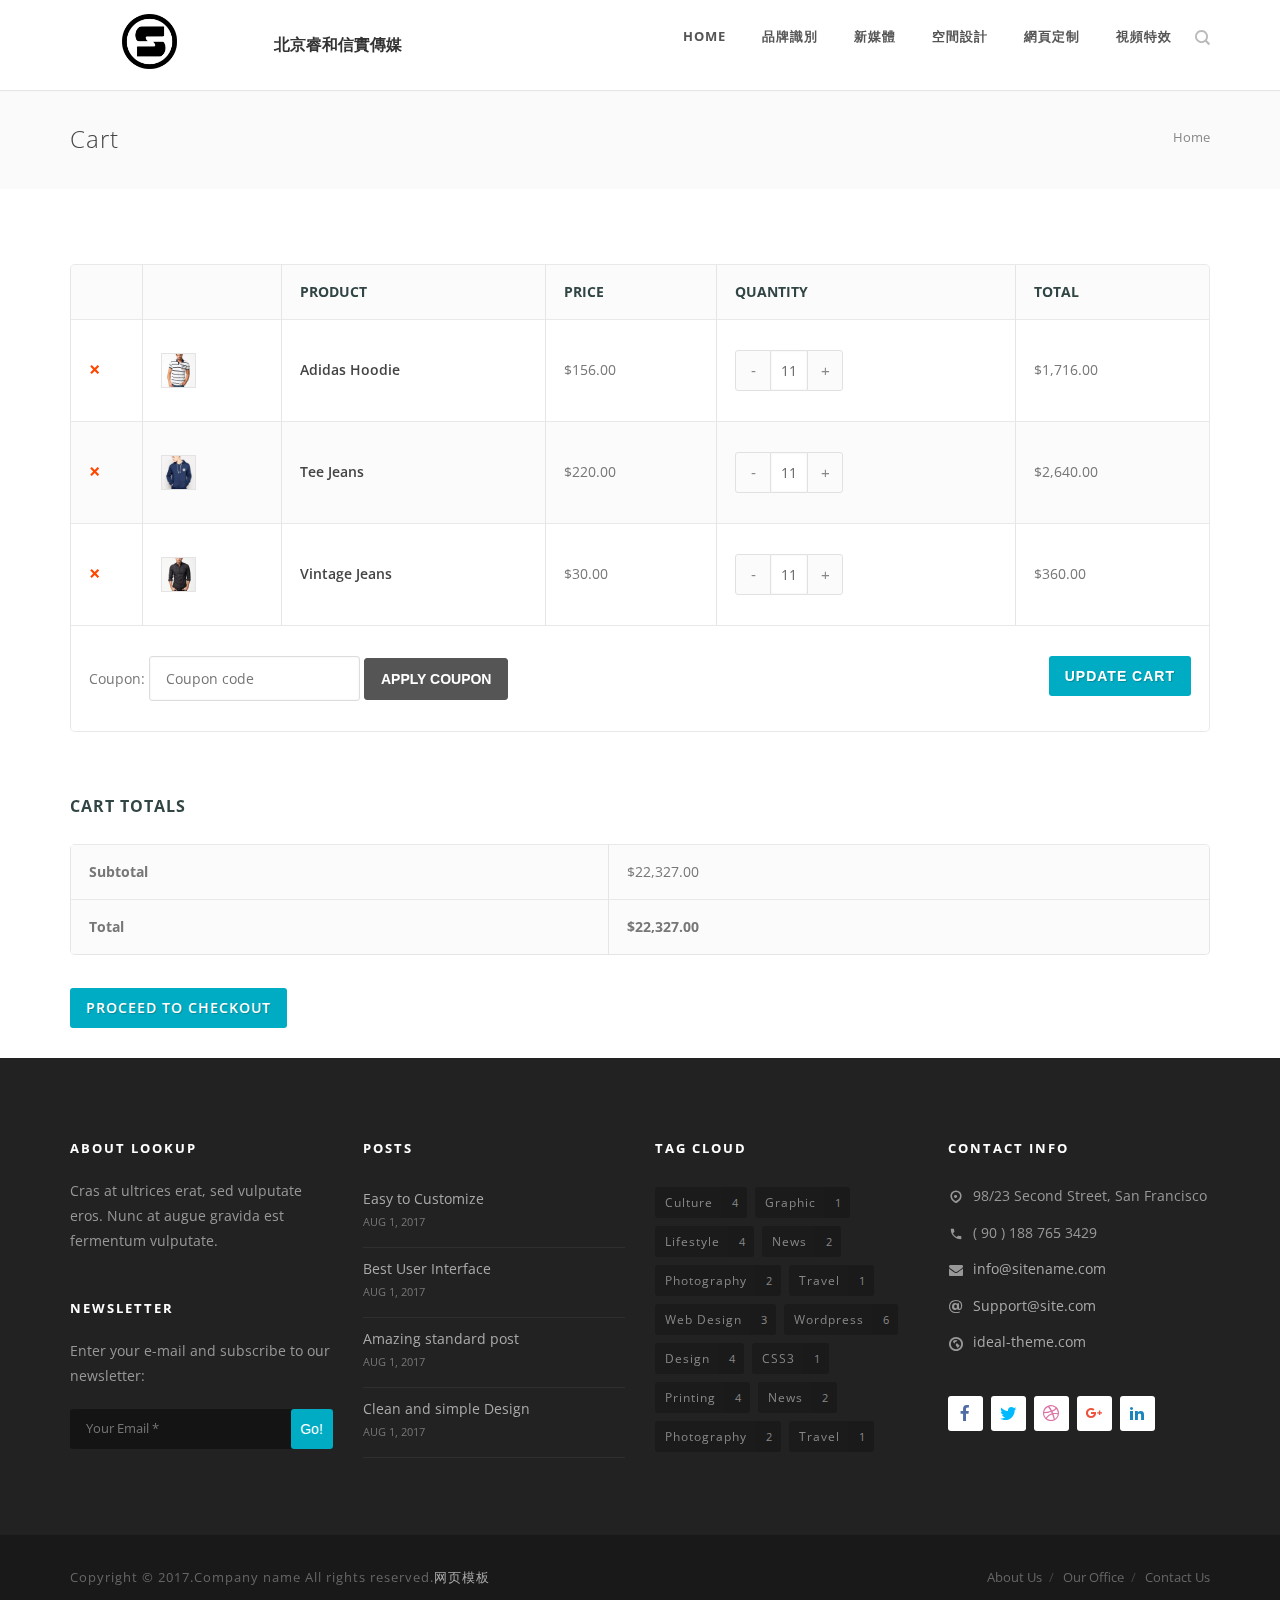
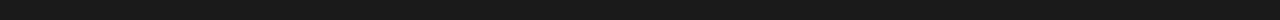
<file: works2.html>
﻿<!doctype html>

<!--[if lt IE 7 ]> <html class="ie ie6 ie-lt10 ie-lt9 ie-lt8 ie-lt7 no-js" lang="en"> <![endif]-->
<!--[if IE 7 ]>    <html class="ie ie7 ie-lt10 ie-lt9 ie-lt8 no-js" lang="en"> <![endif]-->
<!--[if IE 8 ]>    <html class="ie ie8 ie-lt10 ie-lt9 no-js" lang="en"> <![endif]-->
<!--[if IE 9 ]>    <html class="ie ie9 ie-lt10 no-js" lang="en"> <![endif]-->
<!--[if gt IE 9]><!-->
<html class="no-js" lang="en">
<!--<![endif]-->

<head>
     <meta charset="utf-8">
     
     <!-- Always force latest IE rendering engine (even in intranet) -->
     <meta http-equiv="X-UA-Compatible" content="IE=edge">
     
     <!-- Important stuff for SEO, don't neglect. (And don't dupicate values across your site!) -->
     <title>平面設計</title>
     <meta name="author" content="" />
     <meta name="description" content="" />
     
     <!-- Don't forget to set your site up: http://google.com/webmasters -->
     <meta name="google-site-verification" content="" />
     
     <!-- Who owns the content of this site? -->
     <meta name="Copyright" content="" />
     <meta name="viewport" content="width=device-width, initial-scale=1">
     <link rel="manifest" href="img/favicon/manifest.json">
     <meta name="msapplication-TileColor" content="#ffffff">
     <meta name="msapplication-TileImage" content="img/favicon/ms-icon-144x144.png">
     <meta name="theme-color" content="#ffffff">
     
     <!-- concatenate and minify for production -->
     <link rel="stylesheet" href="css/style.css" type="text/css" media="all" />
     <link rel="stylesheet" href="css/icon-fonts.css" type="text/css" media="all" />
     
     <link rel="stylesheet" href="css/shop.css" type="text/css" media="all" />
     <link href="http://fonts.googleapis.com/css?family=Open+Sans:300,400,600,700,800%7CRoboto:300,400,500,600,700,800" rel="stylesheet" type="text/css" media="all" />
     <link rel="stylesheet" href="demo/demo-style.css" type="text/css" media="all" />
     
     <!-- This is a minimized, base version of Modernizr. (http://modernizr.com)
                 You will need to create new builds to get the detects you need. -->
     <script src="js/modernizr-3.2.0.base.js"></script>
     
     <!-- Twitter: see https://dev.twitter.com/docs/cards/types/summary-card for details -->
     <meta name="twitter:card" content="">
     <meta name="twitter:site" content="">
     <meta name="twitter:title" content="">
     <meta name="twitter:description" content="">
     <meta name="twitter:url" content="">
     <!-- Facebook (and some others) use the Open Graph protocol: see http://ogp.me/ for details -->
     <meta property="og:title" content="" />
     <meta property="og:description" content="" />
     <meta property="og:url" content="" />
     <meta property="og:image" content="" />
</head>

<body class="site_full preloader3 menu_no_transparent classic_menu horizontal_menu light_header dark_sup_menu shopping-commerce shopping-commerce-page">

<div id="preloader">
    <div class="spinner clearfix">
        <div class="sk-dot1"></div>
        <div class="sk-dot2"></div>
        <div class="rect3"></div>
        <div class="rect4"></div>
        <div class="rect5"></div>
    </div>
</div>

<div id="main_wrapper">
    
    <!-- Header -->
    <header id="site_header">
        <div id="nav_bar" class="hm_sticky">
            <div class="content"> 
                
                 <!-- Logo -->
                <div id="logo"> 
                    <a href="#" target="_self"> 
                        <img class="normal_logo" src="img/logo-dark.png" width="300" height="104" alt="北京睿和信實傳媒"> 
                        <img class="normal_logo light_logo" src="img/logo-light.png" width="300" height="104" alt="北京睿和信實傳媒">
					</a> 
					
                </div>
                <span style="min-width: 80px; max-width: 100px; white-space: normal; font-size: 16px; line-height: 90px; font-weight: 80; color: rgba(255, 255, 255, 1.00);font-family:Roboto;" class="fs12 bold2 black3">北京睿和信實傳媒</span>
               
                
                
                <!-- Top Search -->
                <div class="hm_icon_search"> <a href="#" class="hm_icon_search_btn"><i class="ico-search9"></i></a>
                    <div class="hm_search_form hm_toogle_prep">
                        <form role="search" method="get">
                            <i class="hm_search_c ico-close"></i>
                            <input class="hm_si" type="text" placeholder="Start Typing..." name="s">
                        </form><!-- End Form -->
                    </div>
                </div>
                <nav id="main_nav" class="f_right">
                    <div id="nav_menu"> <span class="mobile_menu_trigger"><a href="#" class="nav_trigger"><span></span></a></span>
                        <ul id="navy" class="clearfix">
                            <li><a href="index.html"><span>Home</span></a></li>
						 <li><a href="works1.html"><span> 品牌識別</span> </a></li>
							<li><a href="works3.html"><span> 新媒體</span></a></li>
							<li><a href="works4.html"><span> 空間設計</span></a></li>
							<li><a href="works5.html"><span> 網頁定制</span></a></li>
							<li><a href="works6.html"><span> 視頻特效</span></a>
							</li>
                        </ul>
                    </div>
                </nav>
                <!-- End Nav -->
                
                <div class="clear"></div>
            </div>
        </div>
    </header>
    <!-- End Header --> 
    
    <!-- Page Title -->
    
    <div class="content_section page_title default">
        <div class="content clearfix">
            <h1>Cart</h1>
            <div class="breadcrumbs"><a href="#">Home</a> <span class="crumbs-spacer">/</span> </div>
        </div>
    </div>
    <!-- End Page Title -->
    
    <div class="content_section">
        <div class="hm_main_content content clearfix row_spacer2">
            <div class="entry-content">
                
                <div class="shopping-commerce">
                    
                    <form class="the_commerce check_out_list" action="#" method="post">
                        <table class="shop_table shop_table_responsive cart check_out_table">
                            <thead>
                                <tr>
                                    <th class="product-remove">&nbsp;</th>
                                    <th class="product-thumbnail">&nbsp;</th>
                                    <th class="product-name">Product</th>
                                    <th class="product-price">Price</th>
                                    <th class="product-quantity">Quantity</th>
                                    <th class="product-subtotal">Total</th>
                                </tr>
                            </thead>
                            
                            <tbody>
                                <tr class="cart_item">
                                    <td class="product-remove">
                                        <a href="#" class="remove" title="Remove this item">&times;</a>
                                    </td>
                                    <td class="product-thumbnail">
                                        <a href="#">
                                            <img width="180" height="180" src="img/shop/product2-a-180x180.jpg" alt="" />
                                        </a>
                                    </td>
                                    <td class="product-name">
                                        <a href="#">Adidas Hoodie </a>
                                    </td>
                                    <td class="product-price">
                                        <span class="amount"><span>$</span>156.00</span>
                                    </td>
                                    <td class="product-quantity">
                                        <div class="quantity buttons_added clearfix">
                                            <div class="quantity_controll_con">
                                                <input type="button" class="quantity_controll minus" value="-">
                                                <input type="number" step="1" min="0" value="11" class="input-text" size="4" />
                                                <input type="button" class="quantity_controll plus" value="+">
                                            </div>
                                        </div>
                                    </td>
                                    <td class="product-subtotal">
                                        <span class="amount"><span>$</span>1,716.00</span>
                                    </td>
                                </tr>
                                
                                <tr class="cart_item">
                                    <td class="product-remove">
                                        <a href="#" class="remove" title="Remove this item">&times;</a>
                                    </td>
                                    <td class="product-thumbnail">
                                        <a href="#">
                                            <img width="180" height="180" src="img/shop/product5-a-180x180.jpg" alt="" />
                                        </a>
                                    </td>
                                    <td class="product-name">
                                        <a href="#">Tee Jeans </a>
                                    </td>
                                    <td class="product-price">
                                        <span class="amount"><span>$</span>220.00</span>
                                    </td>
                                    <td class="product-quantity">
                                        <div class="quantity buttons_added clearfix">
                                            <div class="quantity_controll_con">
                                                <input type="button" class="quantity_controll minus" value="-">
                                                <input type="number" step="1" min="0" value="11" class="input-text" size="4" />
                                                <input type="button" class="quantity_controll plus" value="+">
                                            </div>
                                        </div>
                                    </td>
                                    <td class="product-subtotal">
                                        <span class="amount"><span>$</span>2,640.00</span>
                                    </td>
                                </tr>
                                
                                <tr class="cart_item">
                                    <td class="product-remove">
                                        <a href="#" class="remove" title="Remove this item">&times;</a>
                                    </td>
                                    <td class="product-thumbnail">
                                        <a href="#">
                                            <img width="180" height="180" src="img/shop/product8-a-180x180.jpg" alt="" />
                                        </a>
                                    </td>
                                    <td class="product-name">
                                        <a href="#">Vintage Jeans </a>
                                    </td>
                                    <td class="product-price">
                                        <span class="amount"><span>$</span>30.00</span>
                                    </td>
                                    <td class="product-quantity">
                                        <div class="quantity buttons_added clearfix">
                                            <div class="quantity_controll_con">
                                                <input type="button" class="quantity_controll minus" value="-">
                                                <input type="number" step="1" min="0" value="11" class="input-text" size="4" />
                                                <input type="button" class="quantity_controll plus" value="+">
                                            </div>
                                        </div>
                                    </td>
                                    <td class="product-subtotal">
                                        <span class="amount"><span>$</span>360.00</span>
                                    </td>
                                </tr>
                                
                                <tr>
                                    <td colspan="6" class="actions">
                                        <div class="coupon">
                                            <label for="coupon_code">Coupon:</label>
                                            <input type="text" name="coupon_code" class="input-text" id="coupon_code" value="" placeholder="Coupon code" />
                                            <input type="submit" class="send_button3" name="apply_coupon" value="Apply Coupon" />
                                        </div>
                                        <input type="submit" class="button" name="update_cart" value="Update Cart" />
                                        
                                    </td>
                                </tr>
                                
                            </tbody>
                        </table>
                    </form>
                    <!-- End Form -->
                    
                    <div class="cart-collaterals">
                        <div class="cart_totals ">
                            <h2>Cart Totals</h2>
                            <table class="shop_table shop_table_responsive">
                                <tr class="cart-subtotal">
                                    <th>Subtotal</th>
                                    <td data-title="Subtotal">
                                        <span class="amount"><span>$</span>22,327.00</span>
                                    </td>
                                </tr>
                                <tr class="order-total">
                                    <th>Total</th>
                                    <td data-title="Total">
                                        <strong><span class="amount"><span>$</span>22,327.00</span></strong>
                                    </td>
                                </tr>
                            </table>
                            <div class="commerce-proceed-to-checkout">
                                <a href="#" class="checkout-button button"> Proceed to Checkout</a>
                            </div>
                        </div>
                    </div>
                    <!-- End cart-collaterals -->
                    
                </div>
                <!-- End shopping-commerce -->
                
            </div>
        </div>
    </div>
    
    <!-- Footer -->
    <footer id="footer" class="hm_dark_footer">
        <div class="container clearfix">
            <div class="rows_container clearfix"> 
                
                <!-- Footer Column -->
                <div class="hm_columns col-md-3">
                    <div class="hm_column_con">
                        <div class="footer_row clearfix custom_text_with_image">
                            <h6 class="footer_title">About LookUp</h6>
                            <span class="footer_desc">Cras at ultrices erat, sed vulputate eros. Nunc at augue gravida est fermentum vulputate.</span>
                        </div>
                        <div class="footer_row clearfix newsletter_widget">
                            <h6 class="footer_title">Newsletter</h6>
                            <span class="footer_desc">Enter your e-mail and subscribe to our newsletter:</span>
                            <form id="newsletter_form" class="newsletter_form" action="php/subscribe.php" method="post">
                                <div class="newsletter_con"> <span class="newsl_i"> <i class="subscribe_true ico-check3"></i> <i class="refresh_loader ico-refresh4"></i> </span> 
                                    <!--<input type="text" class="fname-subs" name="fname" placeholder="First Name" />-->
                                    <input class="subscribe-mail" name="subscribe-mail" id="subscribe-mail" type="email" placeholder="Your Email *" required />
                                    <input type="hidden" name="action" value="mailchimpsubscribe" />
                                    <button type="submit" name="submit" class="newsletter_button"><span class="subscribe_btn">Go!</span></button>
                                </div>
                                <div id="subscribe_output"></div>
                            </form><!-- End Form -->
                        </div>
                    </div>
                </div>
                <!-- End Footer Column --> 
                
                <!-- Footer Column -->
                <div class="hm_columns col-md-3">
                    <div class="hm_column_con">
                        <div class="footer_row clearfix posts_widget">
                            <h6 class="footer_title">Posts</h6>
                            <ul class="recent_posts_list clearfix">
                                <li class="clearfix"> <a href="#"> <span>Easy to Customize</span></a><span class="recent_post_detail">Aug 1, 2017</span> </li>
                                <li class="clearfix"> <a href="#"> <span>Best User Interface</span></a><span class="recent_post_detail">Aug 1, 2017</span> </li>
                                <li class="clearfix"> <a href="#"><span>Amazing standard post</span></a><span class="recent_post_detail">Aug 1, 2017</span> </li>
                                <li class="clearfix"> <a href="#"><span>Clean and simple Design</span></a><span class="recent_post_detail">Aug 1, 2017</span> </li>
                            </ul>
                        </div>
                    </div>
                </div>
                <!-- End Footer Column --> 
                
                <!-- Footer Column -->
                <div class="hm_columns col-md-3">
                    <div class="hm_column_con">
                        <div class="footer_row clearfix tag_cloud_widget">
                            <h6 class="footer_title">Tag Cloud</h6>
                            <div class="tagcloud hm_tagcloud style2 clearfix"> 
                                <a href='#'><span class='tag'>Culture</span><span class='num'>4</span></a>
                                <a href='#'><span class='tag'>Graphic</span><span class='num'>1</span></a>
                                <a href='#'><span class='tag'>Lifestyle</span><span class='num'>4</span></a>
                                <a href='#'><span class='tag'>News</span><span class='num'>2</span></a>
                                <a href='#'><span class='tag'>Photography</span><span class='num'>2</span></a>
                                <a href='#'><span class='tag'>Travel</span><span class='num'>1</span></a>
                                <a href='#'><span class='tag'>Web Design</span><span class='num'>3</span></a>
                                <a href='#'><span class='tag'>Wordpress</span><span class='num'>6</span></a>
                                <a href='#'><span class='tag'>Design</span><span class='num'>4</span></a>
                                <a href='#'><span class='tag'>CSS3</span><span class='num'>1</span></a>
                                <a href='#'><span class='tag'>Printing</span><span class='num'>4</span></a>
                                <a href='#'><span class='tag'>News</span><span class='num'>2</span></a>
                                <a href='#'><span class='tag'>Photography</span><span class='num'>2</span></a>
                                <a href='#'><span class='tag'>Travel</span><span class='num'>1</span></a> 
                            </div>
                        </div>
                    </div>
                </div>
                <!-- End Footer Column --> 
                
                <!-- Footer Column -->
                <div class="hm_columns col-md-3">
                    <div class="hm_column_con">
                        <div class="footer_row clearfix contact_details_widget">
                            <h6 class="footer_title">Contact Info</h6>
                            <ul class="icon_details_list">
                                <li><i class="ico-map-marker2"></i>98/23 Second Street, San Francisco</li>
                                <li><i class="ico-phone2"></i>( 90 ) 188 765 3429</li>
                                <li><i class="ico-envelope5"></i><a href="http://sc.chinaz.com">info@sitename.com</a></li>
                                <li><i class="ico-email"></i><a href="http://sc.chinaz.com">Support@site.com</a></li>
                                <li><i class="ico-globe4"></i><a href="http://sc.chinaz.com">ideal-theme.com</a></li>
                            </ul>
                        </div>
                        <div class="footer_row clearfix social_links_widget">
                            <div class="social_links_widget socials_widget clearfix default_socials simple_socials socials_text_color"> 
                                <a target="_blank" href="#"><span class="social_in" style="background:#516ca4;"></span><i class="ico-facebook3"></i></a> 
                                <a target="_blank" href="#"><span class="social_in" style="background:#00baff;"></span><i class="ico-twitter5"></i></a>
                                <a target="_blank" href="#"><span class="social_in" style="background:#dc71a6;"></span><i class="ico-dribbble5"></i></a>
                                <a target="_blank" href="#"><span class="social_in" style="background:#ed523d;"></span><i class="ico-googleplus"></i></a>
                                <a target="_blank" href="#"><span class="social_in" style="background:#1985bc;"></span><i class="ico-linkedin2"></i></a> 
                            </div>
                        </div>
                    </div>
                </div>
                <!-- End Footer Column --> 
                
            </div>
        </div>
        
        <!-- Footer Copyright -->
        <div class="footer_copyright">
            <div class="container clearfix foot_cols">
                <div class="hm_columns col-md-6">
                    <div class="hm_column_con"> <span class="footer_copy_text">Copyright &copy; 2017.Company name All rights reserved.<a target="_blank" href="http://www.17sucai.com/">&#x7F51;&#x9875;&#x6A21;&#x677F;</a></span> </div>
                </div>
                <div class="hm_columns col-md-6">
                    <div class="hm_column_con">
                        <ul id="menu-footer-menu" class="footer_menu f_right clearfix">
                            <li><a href="#">About Us</a></li>
                            <li><a href="#">Our Office</a></li>
                            <li><a href="#">Contact Us</a></li>
                        </ul>
                    </div>
                </div>
            </div>
        </div>
    </footer>
    <!-- End footer --> 
    
    <a href="#0" class="hm_go_top"></a> 
    
</div>
<!-- End wrapper --> 

<!-- Grab Google CDN's jQuery. fall back to local if necessary --> 
<script src="js/jquery-1.12.1.min.js"></script> 
 
<script type="text/javascript" src="js/jquery-migrate-1.4.1.min.js"></script> 
<script type="text/javascript" src="js/plugins.min.js"></script> 

<!-- this is where we put our custom functions --> 
<!-- don't forget to concatenate and minify for production --> 
<script type="text/javascript" src="js/functions.js"></script> 

<!--  google analytics; this is the official snippet.
	 

<script>
  
  
  
  

  
  

</script>
-->

</body>
</html>
</file>
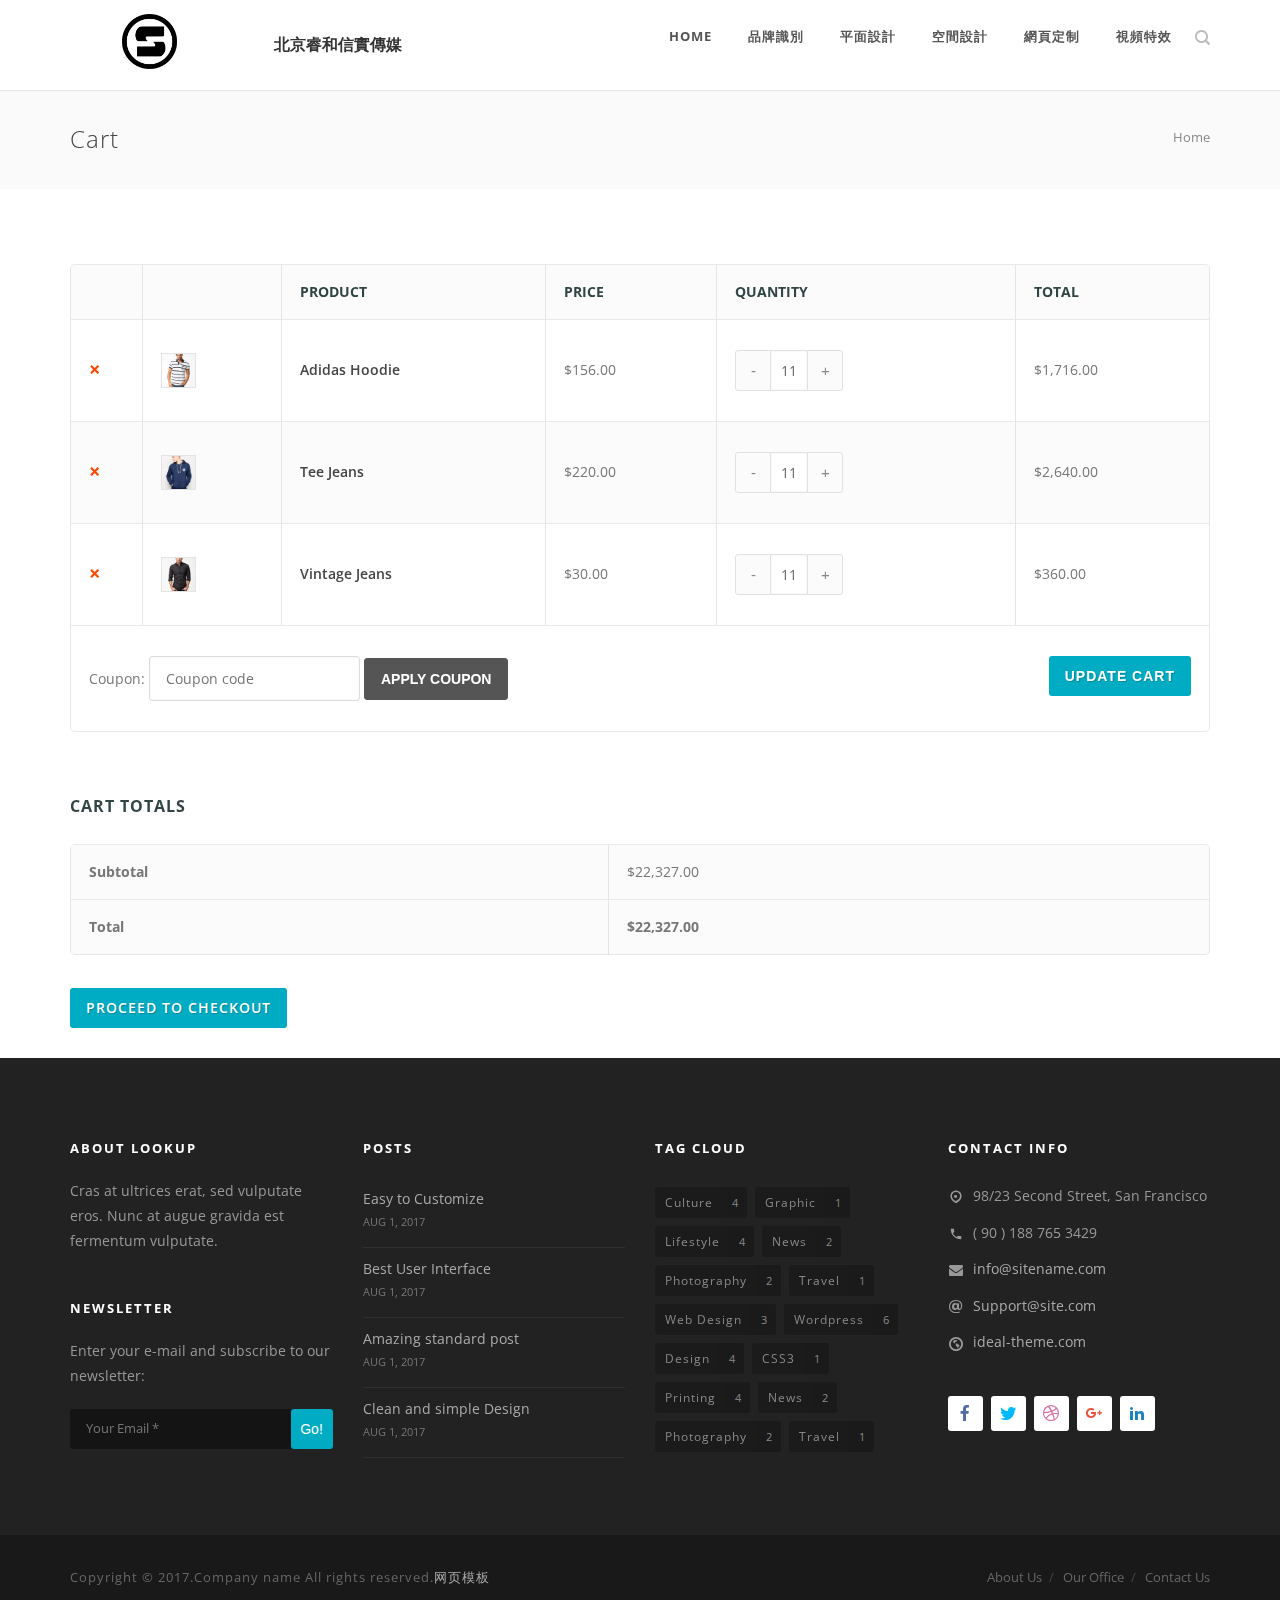
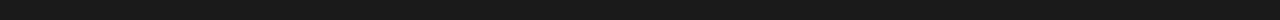
<file: works3.html>
﻿<!doctype html>

<!--[if lt IE 7 ]> <html class="ie ie6 ie-lt10 ie-lt9 ie-lt8 ie-lt7 no-js" lang="en"> <![endif]-->
<!--[if IE 7 ]>    <html class="ie ie7 ie-lt10 ie-lt9 ie-lt8 no-js" lang="en"> <![endif]-->
<!--[if IE 8 ]>    <html class="ie ie8 ie-lt10 ie-lt9 no-js" lang="en"> <![endif]-->
<!--[if IE 9 ]>    <html class="ie ie9 ie-lt10 no-js" lang="en"> <![endif]-->
<!--[if gt IE 9]><!-->
<html class="no-js" lang="en">
<!--<![endif]-->

<head>
     <meta charset="utf-8">
     
     <!-- Always force latest IE rendering engine (even in intranet) -->
     <meta http-equiv="X-UA-Compatible" content="IE=edge">
     
     <!-- Important stuff for SEO, don't neglect. (And don't dupicate values across your site!) -->
     <title>新媒體</title>
     <meta name="author" content="" />
     <meta name="description" content="" />
     
     <!-- Don't forget to set your site up: http://google.com/webmasters -->
     <meta name="google-site-verification" content="" />
     
     <!-- Who owns the content of this site? -->
     <meta name="Copyright" content="" />
     <meta name="viewport" content="width=device-width, initial-scale=1">
     <link rel="manifest" href="img/favicon/manifest.json">
     <meta name="msapplication-TileColor" content="#ffffff">
     <meta name="msapplication-TileImage" content="img/favicon/ms-icon-144x144.png">
     <meta name="theme-color" content="#ffffff">
     
     <!-- concatenate and minify for production -->
     <link rel="stylesheet" href="css/style.css" type="text/css" media="all" />
     <link rel="stylesheet" href="css/icon-fonts.css" type="text/css" media="all" />
     
     <link rel="stylesheet" href="css/shop.css" type="text/css" media="all" />
     <link href="http://fonts.googleapis.com/css?family=Open+Sans:300,400,600,700,800%7CRoboto:300,400,500,600,700,800" rel="stylesheet" type="text/css" media="all" />
     <link rel="stylesheet" href="demo/demo-style.css" type="text/css" media="all" />
     
     <!-- This is a minimized, base version of Modernizr. (http://modernizr.com)
                 You will need to create new builds to get the detects you need. -->
     <script src="js/modernizr-3.2.0.base.js"></script>
     
     <!-- Twitter: see https://dev.twitter.com/docs/cards/types/summary-card for details -->
     <meta name="twitter:card" content="">
     <meta name="twitter:site" content="">
     <meta name="twitter:title" content="">
     <meta name="twitter:description" content="">
     <meta name="twitter:url" content="">
     <!-- Facebook (and some others) use the Open Graph protocol: see http://ogp.me/ for details -->
     <meta property="og:title" content="" />
     <meta property="og:description" content="" />
     <meta property="og:url" content="" />
     <meta property="og:image" content="" />
</head>

<body class="site_full preloader3 menu_no_transparent classic_menu horizontal_menu light_header dark_sup_menu shopping-commerce shopping-commerce-page">

<div id="preloader">
    <div class="spinner clearfix">
        <div class="sk-dot1"></div>
        <div class="sk-dot2"></div>
        <div class="rect3"></div>
        <div class="rect4"></div>
        <div class="rect5"></div>
    </div>
</div>

<div id="main_wrapper">
    
    <!-- Header -->
    <header id="site_header">
        <div id="nav_bar" class="hm_sticky">
            <div class="content"> 
                
                 <!-- Logo -->
                <div id="logo"> 
                    <a href="#" target="_self"> 
                        <img class="normal_logo" src="img/logo-dark.png" width="300" height="104" alt="北京睿和信實傳媒"> 
                        <img class="normal_logo light_logo" src="img/logo-light.png" width="300" height="104" alt="北京睿和信實傳媒">
					</a> 
					
                </div>
                <span style="min-width: 80px; max-width: 100px; white-space: normal; font-size: 16px; line-height: 90px; font-weight: 80; color: rgba(255, 255, 255, 1.00);font-family:Roboto;" class="fs12 bold2 black3">北京睿和信實傳媒</span>
               
                
                
                <!-- Top Search -->
                <div class="hm_icon_search"> <a href="#" class="hm_icon_search_btn"><i class="ico-search9"></i></a>
                    <div class="hm_search_form hm_toogle_prep">
                        <form role="search" method="get">
                            <i class="hm_search_c ico-close"></i>
                            <input class="hm_si" type="text" placeholder="Start Typing..." name="s">
                        </form><!-- End Form -->
                    </div>
                </div>
                <nav id="main_nav" class="f_right">
                    <div id="nav_menu"> <span class="mobile_menu_trigger"><a href="#" class="nav_trigger"><span></span></a></span>
                        <ul id="navy" class="clearfix">
                            <li><a href="index.html"><span>Home</span></a></li>
						  <li><a href="works1.html"><span> 品牌識別</span> </a></li>
							<li><a href="works2.html"><span>平面設計</span></a></li>
							<li><a href="works4.html"><span> 空間設計</span></a></li>
							<li><a href="works5.html"><span> 網頁定制</span></a></li>
							<li><a href="works6.html"><span> 視頻特效</span></a>
							</li>
                        </ul>
                    </div>
                </nav>
                <!-- End Nav -->
                
                <div class="clear"></div>
            </div>
        </div>
    </header>
    <!-- End Header --> 
    
    <!-- Page Title -->
    
    <div class="content_section page_title default">
        <div class="content clearfix">
            <h1>Cart</h1>
            <div class="breadcrumbs"><a href="#">Home</a> <span class="crumbs-spacer">/</span> </div>
        </div>
    </div>
    <!-- End Page Title -->
    
    <div class="content_section">
        <div class="hm_main_content content clearfix row_spacer2">
            <div class="entry-content">
                
                <div class="shopping-commerce">
                    
                    <form class="the_commerce check_out_list" action="#" method="post">
                        <table class="shop_table shop_table_responsive cart check_out_table">
                            <thead>
                                <tr>
                                    <th class="product-remove">&nbsp;</th>
                                    <th class="product-thumbnail">&nbsp;</th>
                                    <th class="product-name">Product</th>
                                    <th class="product-price">Price</th>
                                    <th class="product-quantity">Quantity</th>
                                    <th class="product-subtotal">Total</th>
                                </tr>
                            </thead>
                            
                            <tbody>
                                <tr class="cart_item">
                                    <td class="product-remove">
                                        <a href="#" class="remove" title="Remove this item">&times;</a>
                                    </td>
                                    <td class="product-thumbnail">
                                        <a href="#">
                                            <img width="180" height="180" src="img/shop/product2-a-180x180.jpg" alt="" />
                                        </a>
                                    </td>
                                    <td class="product-name">
                                        <a href="#">Adidas Hoodie </a>
                                    </td>
                                    <td class="product-price">
                                        <span class="amount"><span>$</span>156.00</span>
                                    </td>
                                    <td class="product-quantity">
                                        <div class="quantity buttons_added clearfix">
                                            <div class="quantity_controll_con">
                                                <input type="button" class="quantity_controll minus" value="-">
                                                <input type="number" step="1" min="0" value="11" class="input-text" size="4" />
                                                <input type="button" class="quantity_controll plus" value="+">
                                            </div>
                                        </div>
                                    </td>
                                    <td class="product-subtotal">
                                        <span class="amount"><span>$</span>1,716.00</span>
                                    </td>
                                </tr>
                                
                                <tr class="cart_item">
                                    <td class="product-remove">
                                        <a href="#" class="remove" title="Remove this item">&times;</a>
                                    </td>
                                    <td class="product-thumbnail">
                                        <a href="#">
                                            <img width="180" height="180" src="img/shop/product5-a-180x180.jpg" alt="" />
                                        </a>
                                    </td>
                                    <td class="product-name">
                                        <a href="#">Tee Jeans </a>
                                    </td>
                                    <td class="product-price">
                                        <span class="amount"><span>$</span>220.00</span>
                                    </td>
                                    <td class="product-quantity">
                                        <div class="quantity buttons_added clearfix">
                                            <div class="quantity_controll_con">
                                                <input type="button" class="quantity_controll minus" value="-">
                                                <input type="number" step="1" min="0" value="11" class="input-text" size="4" />
                                                <input type="button" class="quantity_controll plus" value="+">
                                            </div>
                                        </div>
                                    </td>
                                    <td class="product-subtotal">
                                        <span class="amount"><span>$</span>2,640.00</span>
                                    </td>
                                </tr>
                                
                                <tr class="cart_item">
                                    <td class="product-remove">
                                        <a href="#" class="remove" title="Remove this item">&times;</a>
                                    </td>
                                    <td class="product-thumbnail">
                                        <a href="#">
                                            <img width="180" height="180" src="img/shop/product8-a-180x180.jpg" alt="" />
                                        </a>
                                    </td>
                                    <td class="product-name">
                                        <a href="#">Vintage Jeans </a>
                                    </td>
                                    <td class="product-price">
                                        <span class="amount"><span>$</span>30.00</span>
                                    </td>
                                    <td class="product-quantity">
                                        <div class="quantity buttons_added clearfix">
                                            <div class="quantity_controll_con">
                                                <input type="button" class="quantity_controll minus" value="-">
                                                <input type="number" step="1" min="0" value="11" class="input-text" size="4" />
                                                <input type="button" class="quantity_controll plus" value="+">
                                            </div>
                                        </div>
                                    </td>
                                    <td class="product-subtotal">
                                        <span class="amount"><span>$</span>360.00</span>
                                    </td>
                                </tr>
                                
                                <tr>
                                    <td colspan="6" class="actions">
                                        <div class="coupon">
                                            <label for="coupon_code">Coupon:</label>
                                            <input type="text" name="coupon_code" class="input-text" id="coupon_code" value="" placeholder="Coupon code" />
                                            <input type="submit" class="send_button3" name="apply_coupon" value="Apply Coupon" />
                                        </div>
                                        <input type="submit" class="button" name="update_cart" value="Update Cart" />
                                        
                                    </td>
                                </tr>
                                
                            </tbody>
                        </table>
                    </form>
                    <!-- End Form -->
                    
                    <div class="cart-collaterals">
                        <div class="cart_totals ">
                            <h2>Cart Totals</h2>
                            <table class="shop_table shop_table_responsive">
                                <tr class="cart-subtotal">
                                    <th>Subtotal</th>
                                    <td data-title="Subtotal">
                                        <span class="amount"><span>$</span>22,327.00</span>
                                    </td>
                                </tr>
                                <tr class="order-total">
                                    <th>Total</th>
                                    <td data-title="Total">
                                        <strong><span class="amount"><span>$</span>22,327.00</span></strong>
                                    </td>
                                </tr>
                            </table>
                            <div class="commerce-proceed-to-checkout">
                                <a href="#" class="checkout-button button"> Proceed to Checkout</a>
                            </div>
                        </div>
                    </div>
                    <!-- End cart-collaterals -->
                    
                </div>
                <!-- End shopping-commerce -->
                
            </div>
        </div>
    </div>
    
    <!-- Footer -->
    <footer id="footer" class="hm_dark_footer">
        <div class="container clearfix">
            <div class="rows_container clearfix"> 
                
                <!-- Footer Column -->
                <div class="hm_columns col-md-3">
                    <div class="hm_column_con">
                        <div class="footer_row clearfix custom_text_with_image">
                            <h6 class="footer_title">About LookUp</h6>
                            <span class="footer_desc">Cras at ultrices erat, sed vulputate eros. Nunc at augue gravida est fermentum vulputate.</span>
                        </div>
                        <div class="footer_row clearfix newsletter_widget">
                            <h6 class="footer_title">Newsletter</h6>
                            <span class="footer_desc">Enter your e-mail and subscribe to our newsletter:</span>
                            <form id="newsletter_form" class="newsletter_form" action="php/subscribe.php" method="post">
                                <div class="newsletter_con"> <span class="newsl_i"> <i class="subscribe_true ico-check3"></i> <i class="refresh_loader ico-refresh4"></i> </span> 
                                    <!--<input type="text" class="fname-subs" name="fname" placeholder="First Name" />-->
                                    <input class="subscribe-mail" name="subscribe-mail" id="subscribe-mail" type="email" placeholder="Your Email *" required />
                                    <input type="hidden" name="action" value="mailchimpsubscribe" />
                                    <button type="submit" name="submit" class="newsletter_button"><span class="subscribe_btn">Go!</span></button>
                                </div>
                                <div id="subscribe_output"></div>
                            </form><!-- End Form -->
                        </div>
                    </div>
                </div>
                <!-- End Footer Column --> 
                
                <!-- Footer Column -->
                <div class="hm_columns col-md-3">
                    <div class="hm_column_con">
                        <div class="footer_row clearfix posts_widget">
                            <h6 class="footer_title">Posts</h6>
                            <ul class="recent_posts_list clearfix">
                                <li class="clearfix"> <a href="#"> <span>Easy to Customize</span></a><span class="recent_post_detail">Aug 1, 2017</span> </li>
                                <li class="clearfix"> <a href="#"> <span>Best User Interface</span></a><span class="recent_post_detail">Aug 1, 2017</span> </li>
                                <li class="clearfix"> <a href="#"><span>Amazing standard post</span></a><span class="recent_post_detail">Aug 1, 2017</span> </li>
                                <li class="clearfix"> <a href="#"><span>Clean and simple Design</span></a><span class="recent_post_detail">Aug 1, 2017</span> </li>
                            </ul>
                        </div>
                    </div>
                </div>
                <!-- End Footer Column --> 
                
                <!-- Footer Column -->
                <div class="hm_columns col-md-3">
                    <div class="hm_column_con">
                        <div class="footer_row clearfix tag_cloud_widget">
                            <h6 class="footer_title">Tag Cloud</h6>
                            <div class="tagcloud hm_tagcloud style2 clearfix"> 
                                <a href='#'><span class='tag'>Culture</span><span class='num'>4</span></a>
                                <a href='#'><span class='tag'>Graphic</span><span class='num'>1</span></a>
                                <a href='#'><span class='tag'>Lifestyle</span><span class='num'>4</span></a>
                                <a href='#'><span class='tag'>News</span><span class='num'>2</span></a>
                                <a href='#'><span class='tag'>Photography</span><span class='num'>2</span></a>
                                <a href='#'><span class='tag'>Travel</span><span class='num'>1</span></a>
                                <a href='#'><span class='tag'>Web Design</span><span class='num'>3</span></a>
                                <a href='#'><span class='tag'>Wordpress</span><span class='num'>6</span></a>
                                <a href='#'><span class='tag'>Design</span><span class='num'>4</span></a>
                                <a href='#'><span class='tag'>CSS3</span><span class='num'>1</span></a>
                                <a href='#'><span class='tag'>Printing</span><span class='num'>4</span></a>
                                <a href='#'><span class='tag'>News</span><span class='num'>2</span></a>
                                <a href='#'><span class='tag'>Photography</span><span class='num'>2</span></a>
                                <a href='#'><span class='tag'>Travel</span><span class='num'>1</span></a> 
                            </div>
                        </div>
                    </div>
                </div>
                <!-- End Footer Column --> 
                
                <!-- Footer Column -->
                <div class="hm_columns col-md-3">
                    <div class="hm_column_con">
                        <div class="footer_row clearfix contact_details_widget">
                            <h6 class="footer_title">Contact Info</h6>
                            <ul class="icon_details_list">
                                <li><i class="ico-map-marker2"></i>98/23 Second Street, San Francisco</li>
                                <li><i class="ico-phone2"></i>( 90 ) 188 765 3429</li>
                                <li><i class="ico-envelope5"></i><a href="http://sc.chinaz.com">info@sitename.com</a></li>
                                <li><i class="ico-email"></i><a href="http://sc.chinaz.com">Support@site.com</a></li>
                                <li><i class="ico-globe4"></i><a href="http://sc.chinaz.com">ideal-theme.com</a></li>
                            </ul>
                        </div>
                        <div class="footer_row clearfix social_links_widget">
                            <div class="social_links_widget socials_widget clearfix default_socials simple_socials socials_text_color"> 
                                <a target="_blank" href="#"><span class="social_in" style="background:#516ca4;"></span><i class="ico-facebook3"></i></a> 
                                <a target="_blank" href="#"><span class="social_in" style="background:#00baff;"></span><i class="ico-twitter5"></i></a>
                                <a target="_blank" href="#"><span class="social_in" style="background:#dc71a6;"></span><i class="ico-dribbble5"></i></a>
                                <a target="_blank" href="#"><span class="social_in" style="background:#ed523d;"></span><i class="ico-googleplus"></i></a>
                                <a target="_blank" href="#"><span class="social_in" style="background:#1985bc;"></span><i class="ico-linkedin2"></i></a> 
                            </div>
                        </div>
                    </div>
                </div>
                <!-- End Footer Column --> 
                
            </div>
        </div>
        
        <!-- Footer Copyright -->
        <div class="footer_copyright">
            <div class="container clearfix foot_cols">
                <div class="hm_columns col-md-6">
                    <div class="hm_column_con"> <span class="footer_copy_text">Copyright &copy; 2017.Company name All rights reserved.<a target="_blank" href="http://www.17sucai.com/">&#x7F51;&#x9875;&#x6A21;&#x677F;</a></span> </div>
                </div>
                <div class="hm_columns col-md-6">
                    <div class="hm_column_con">
                        <ul id="menu-footer-menu" class="footer_menu f_right clearfix">
                            <li><a href="#">About Us</a></li>
                            <li><a href="#">Our Office</a></li>
                            <li><a href="#">Contact Us</a></li>
                        </ul>
                    </div>
                </div>
            </div>
        </div>
    </footer>
    <!-- End footer --> 
    
    <a href="#0" class="hm_go_top"></a> 
    
</div>
<!-- End wrapper --> 

<!-- Grab Google CDN's jQuery. fall back to local if necessary --> 
<script src="js/jquery-1.12.1.min.js"></script> 
 
<script type="text/javascript" src="js/jquery-migrate-1.4.1.min.js"></script> 
<script type="text/javascript" src="js/plugins.min.js"></script> 

<!-- this is where we put our custom functions --> 
<!-- don't forget to concatenate and minify for production --> 
<script type="text/javascript" src="js/functions.js"></script> 

<!--  google analytics; this is the official snippet.
	 

<script>
  
  
  
  

  
  

</script>
-->

</body>
</html>
</file>
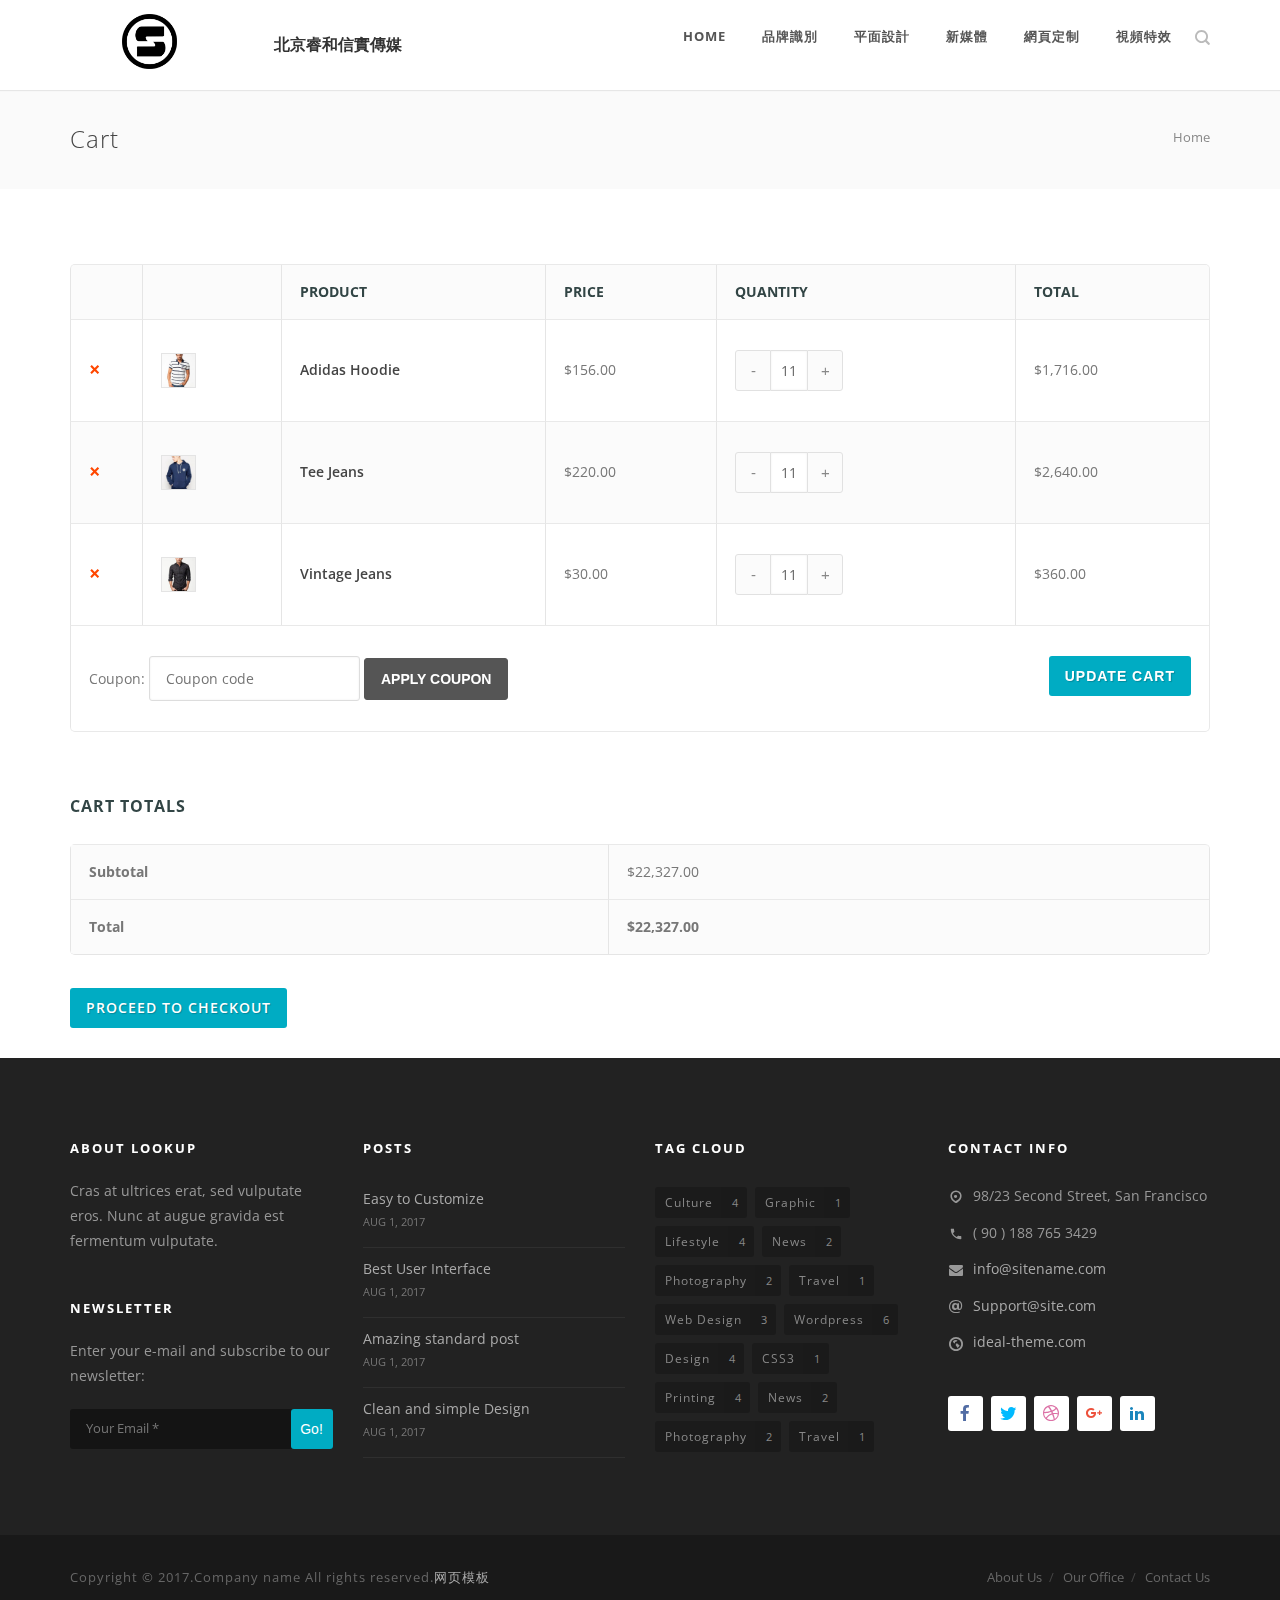
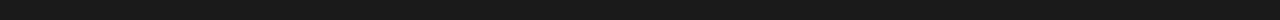
<file: works4.html>
﻿<!doctype html>

<!--[if lt IE 7 ]> <html class="ie ie6 ie-lt10 ie-lt9 ie-lt8 ie-lt7 no-js" lang="en"> <![endif]-->
<!--[if IE 7 ]>    <html class="ie ie7 ie-lt10 ie-lt9 ie-lt8 no-js" lang="en"> <![endif]-->
<!--[if IE 8 ]>    <html class="ie ie8 ie-lt10 ie-lt9 no-js" lang="en"> <![endif]-->
<!--[if IE 9 ]>    <html class="ie ie9 ie-lt10 no-js" lang="en"> <![endif]-->
<!--[if gt IE 9]><!-->
<html class="no-js" lang="en">
<!--<![endif]-->

<head>
     <meta charset="utf-8">
     
     <!-- Always force latest IE rendering engine (even in intranet) -->
     <meta http-equiv="X-UA-Compatible" content="IE=edge">
     
     <!-- Important stuff for SEO, don't neglect. (And don't dupicate values across your site!) -->
     <title>空間設計</title>
     <meta name="author" content="" />
     <meta name="description" content="" />
     
     <!-- Don't forget to set your site up: http://google.com/webmasters -->
     <meta name="google-site-verification" content="" />
     
     <!-- Who owns the content of this site? -->
     <meta name="Copyright" content="" />
     <meta name="viewport" content="width=device-width, initial-scale=1">
     <link rel="manifest" href="img/favicon/manifest.json">
     <meta name="msapplication-TileColor" content="#ffffff">
     <meta name="msapplication-TileImage" content="img/favicon/ms-icon-144x144.png">
     <meta name="theme-color" content="#ffffff">
     
     <!-- concatenate and minify for production -->
     <link rel="stylesheet" href="css/style.css" type="text/css" media="all" />
     <link rel="stylesheet" href="css/icon-fonts.css" type="text/css" media="all" />
     
     <link rel="stylesheet" href="css/shop.css" type="text/css" media="all" />
     <link href="http://fonts.googleapis.com/css?family=Open+Sans:300,400,600,700,800%7CRoboto:300,400,500,600,700,800" rel="stylesheet" type="text/css" media="all" />
     <link rel="stylesheet" href="demo/demo-style.css" type="text/css" media="all" />
     
     <!-- This is a minimized, base version of Modernizr. (http://modernizr.com)
                 You will need to create new builds to get the detects you need. -->
     <script src="js/modernizr-3.2.0.base.js"></script>
     
     <!-- Twitter: see https://dev.twitter.com/docs/cards/types/summary-card for details -->
     <meta name="twitter:card" content="">
     <meta name="twitter:site" content="">
     <meta name="twitter:title" content="">
     <meta name="twitter:description" content="">
     <meta name="twitter:url" content="">
     <!-- Facebook (and some others) use the Open Graph protocol: see http://ogp.me/ for details -->
     <meta property="og:title" content="" />
     <meta property="og:description" content="" />
     <meta property="og:url" content="" />
     <meta property="og:image" content="" />
</head>

<body class="site_full preloader3 menu_no_transparent classic_menu horizontal_menu light_header dark_sup_menu shopping-commerce shopping-commerce-page">

<div id="preloader">
    <div class="spinner clearfix">
        <div class="sk-dot1"></div>
        <div class="sk-dot2"></div>
        <div class="rect3"></div>
        <div class="rect4"></div>
        <div class="rect5"></div>
    </div>
</div>

<div id="main_wrapper">
    
    <!-- Header -->
    <header id="site_header">
        <div id="nav_bar" class="hm_sticky">
            <div class="content"> 
                
                 <!-- Logo -->
                <div id="logo"> 
                    <a href="#" target="_self"> 
                        <img class="normal_logo" src="img/logo-dark.png" width="300" height="104" alt="北京睿和信實傳媒"> 
                        <img class="normal_logo light_logo" src="img/logo-light.png" width="300" height="104" alt="北京睿和信實傳媒">
					</a> 
					
                </div>
                <span style="min-width: 80px; max-width: 100px; white-space: normal; font-size: 16px; line-height: 90px; font-weight: 80; color: rgba(255, 255, 255, 1.00);font-family:Roboto;" class="fs12 bold2 black3">北京睿和信實傳媒</span>
               
                
                
                <!-- Top Search -->
                <div class="hm_icon_search"> <a href="#" class="hm_icon_search_btn"><i class="ico-search9"></i></a>
                    <div class="hm_search_form hm_toogle_prep">
                        <form role="search" method="get">
                            <i class="hm_search_c ico-close"></i>
                            <input class="hm_si" type="text" placeholder="Start Typing..." name="s">
                        </form><!-- End Form -->
                    </div>
                </div>
                <nav id="main_nav" class="f_right">
                    <div id="nav_menu"> <span class="mobile_menu_trigger"><a href="#" class="nav_trigger"><span></span></a></span>
                        <ul id="navy" class="clearfix">
                            <li><a href="index.html"><span>Home</span></a></li>
						  <li><a href="works1.html"><span> 品牌識別</span> </a></li>
							<li><a href="works2.html"><span>平面設計</span></a></li>
							<li><a href="works3.html"><span> 新媒體</span></a></li>
							<li><a href="works5.html"><span> 網頁定制</span></a></li>
							<li><a href="works6.html"><span> 視頻特效</span></a>
							</li>
                        </ul>
                    </div>
                </nav>
                <!-- End Nav -->
                
                <div class="clear"></div>
            </div>
        </div>
    </header>
    <!-- End Header --> 
    
    <!-- Page Title -->
    
    <div class="content_section page_title default">
        <div class="content clearfix">
            <h1>Cart</h1>
            <div class="breadcrumbs"><a href="#">Home</a> <span class="crumbs-spacer">/</span> </div>
        </div>
    </div>
    <!-- End Page Title -->
    
    <div class="content_section">
        <div class="hm_main_content content clearfix row_spacer2">
            <div class="entry-content">
                
                <div class="shopping-commerce">
                    
                    <form class="the_commerce check_out_list" action="#" method="post">
                        <table class="shop_table shop_table_responsive cart check_out_table">
                            <thead>
                                <tr>
                                    <th class="product-remove">&nbsp;</th>
                                    <th class="product-thumbnail">&nbsp;</th>
                                    <th class="product-name">Product</th>
                                    <th class="product-price">Price</th>
                                    <th class="product-quantity">Quantity</th>
                                    <th class="product-subtotal">Total</th>
                                </tr>
                            </thead>
                            
                            <tbody>
                                <tr class="cart_item">
                                    <td class="product-remove">
                                        <a href="#" class="remove" title="Remove this item">&times;</a>
                                    </td>
                                    <td class="product-thumbnail">
                                        <a href="#">
                                            <img width="180" height="180" src="img/shop/product2-a-180x180.jpg" alt="" />
                                        </a>
                                    </td>
                                    <td class="product-name">
                                        <a href="#">Adidas Hoodie </a>
                                    </td>
                                    <td class="product-price">
                                        <span class="amount"><span>$</span>156.00</span>
                                    </td>
                                    <td class="product-quantity">
                                        <div class="quantity buttons_added clearfix">
                                            <div class="quantity_controll_con">
                                                <input type="button" class="quantity_controll minus" value="-">
                                                <input type="number" step="1" min="0" value="11" class="input-text" size="4" />
                                                <input type="button" class="quantity_controll plus" value="+">
                                            </div>
                                        </div>
                                    </td>
                                    <td class="product-subtotal">
                                        <span class="amount"><span>$</span>1,716.00</span>
                                    </td>
                                </tr>
                                
                                <tr class="cart_item">
                                    <td class="product-remove">
                                        <a href="#" class="remove" title="Remove this item">&times;</a>
                                    </td>
                                    <td class="product-thumbnail">
                                        <a href="#">
                                            <img width="180" height="180" src="img/shop/product5-a-180x180.jpg" alt="" />
                                        </a>
                                    </td>
                                    <td class="product-name">
                                        <a href="#">Tee Jeans </a>
                                    </td>
                                    <td class="product-price">
                                        <span class="amount"><span>$</span>220.00</span>
                                    </td>
                                    <td class="product-quantity">
                                        <div class="quantity buttons_added clearfix">
                                            <div class="quantity_controll_con">
                                                <input type="button" class="quantity_controll minus" value="-">
                                                <input type="number" step="1" min="0" value="11" class="input-text" size="4" />
                                                <input type="button" class="quantity_controll plus" value="+">
                                            </div>
                                        </div>
                                    </td>
                                    <td class="product-subtotal">
                                        <span class="amount"><span>$</span>2,640.00</span>
                                    </td>
                                </tr>
                                
                                <tr class="cart_item">
                                    <td class="product-remove">
                                        <a href="#" class="remove" title="Remove this item">&times;</a>
                                    </td>
                                    <td class="product-thumbnail">
                                        <a href="#">
                                            <img width="180" height="180" src="img/shop/product8-a-180x180.jpg" alt="" />
                                        </a>
                                    </td>
                                    <td class="product-name">
                                        <a href="#">Vintage Jeans </a>
                                    </td>
                                    <td class="product-price">
                                        <span class="amount"><span>$</span>30.00</span>
                                    </td>
                                    <td class="product-quantity">
                                        <div class="quantity buttons_added clearfix">
                                            <div class="quantity_controll_con">
                                                <input type="button" class="quantity_controll minus" value="-">
                                                <input type="number" step="1" min="0" value="11" class="input-text" size="4" />
                                                <input type="button" class="quantity_controll plus" value="+">
                                            </div>
                                        </div>
                                    </td>
                                    <td class="product-subtotal">
                                        <span class="amount"><span>$</span>360.00</span>
                                    </td>
                                </tr>
                                
                                <tr>
                                    <td colspan="6" class="actions">
                                        <div class="coupon">
                                            <label for="coupon_code">Coupon:</label>
                                            <input type="text" name="coupon_code" class="input-text" id="coupon_code" value="" placeholder="Coupon code" />
                                            <input type="submit" class="send_button3" name="apply_coupon" value="Apply Coupon" />
                                        </div>
                                        <input type="submit" class="button" name="update_cart" value="Update Cart" />
                                        
                                    </td>
                                </tr>
                                
                            </tbody>
                        </table>
                    </form>
                    <!-- End Form -->
                    
                    <div class="cart-collaterals">
                        <div class="cart_totals ">
                            <h2>Cart Totals</h2>
                            <table class="shop_table shop_table_responsive">
                                <tr class="cart-subtotal">
                                    <th>Subtotal</th>
                                    <td data-title="Subtotal">
                                        <span class="amount"><span>$</span>22,327.00</span>
                                    </td>
                                </tr>
                                <tr class="order-total">
                                    <th>Total</th>
                                    <td data-title="Total">
                                        <strong><span class="amount"><span>$</span>22,327.00</span></strong>
                                    </td>
                                </tr>
                            </table>
                            <div class="commerce-proceed-to-checkout">
                                <a href="#" class="checkout-button button"> Proceed to Checkout</a>
                            </div>
                        </div>
                    </div>
                    <!-- End cart-collaterals -->
                    
                </div>
                <!-- End shopping-commerce -->
                
            </div>
        </div>
    </div>
    
    <!-- Footer -->
    <footer id="footer" class="hm_dark_footer">
        <div class="container clearfix">
            <div class="rows_container clearfix"> 
                
                <!-- Footer Column -->
                <div class="hm_columns col-md-3">
                    <div class="hm_column_con">
                        <div class="footer_row clearfix custom_text_with_image">
                            <h6 class="footer_title">About LookUp</h6>
                            <span class="footer_desc">Cras at ultrices erat, sed vulputate eros. Nunc at augue gravida est fermentum vulputate.</span>
                        </div>
                        <div class="footer_row clearfix newsletter_widget">
                            <h6 class="footer_title">Newsletter</h6>
                            <span class="footer_desc">Enter your e-mail and subscribe to our newsletter:</span>
                            <form id="newsletter_form" class="newsletter_form" action="php/subscribe.php" method="post">
                                <div class="newsletter_con"> <span class="newsl_i"> <i class="subscribe_true ico-check3"></i> <i class="refresh_loader ico-refresh4"></i> </span> 
                                    <!--<input type="text" class="fname-subs" name="fname" placeholder="First Name" />-->
                                    <input class="subscribe-mail" name="subscribe-mail" id="subscribe-mail" type="email" placeholder="Your Email *" required />
                                    <input type="hidden" name="action" value="mailchimpsubscribe" />
                                    <button type="submit" name="submit" class="newsletter_button"><span class="subscribe_btn">Go!</span></button>
                                </div>
                                <div id="subscribe_output"></div>
                            </form><!-- End Form -->
                        </div>
                    </div>
                </div>
                <!-- End Footer Column --> 
                
                <!-- Footer Column -->
                <div class="hm_columns col-md-3">
                    <div class="hm_column_con">
                        <div class="footer_row clearfix posts_widget">
                            <h6 class="footer_title">Posts</h6>
                            <ul class="recent_posts_list clearfix">
                                <li class="clearfix"> <a href="#"> <span>Easy to Customize</span></a><span class="recent_post_detail">Aug 1, 2017</span> </li>
                                <li class="clearfix"> <a href="#"> <span>Best User Interface</span></a><span class="recent_post_detail">Aug 1, 2017</span> </li>
                                <li class="clearfix"> <a href="#"><span>Amazing standard post</span></a><span class="recent_post_detail">Aug 1, 2017</span> </li>
                                <li class="clearfix"> <a href="#"><span>Clean and simple Design</span></a><span class="recent_post_detail">Aug 1, 2017</span> </li>
                            </ul>
                        </div>
                    </div>
                </div>
                <!-- End Footer Column --> 
                
                <!-- Footer Column -->
                <div class="hm_columns col-md-3">
                    <div class="hm_column_con">
                        <div class="footer_row clearfix tag_cloud_widget">
                            <h6 class="footer_title">Tag Cloud</h6>
                            <div class="tagcloud hm_tagcloud style2 clearfix"> 
                                <a href='#'><span class='tag'>Culture</span><span class='num'>4</span></a>
                                <a href='#'><span class='tag'>Graphic</span><span class='num'>1</span></a>
                                <a href='#'><span class='tag'>Lifestyle</span><span class='num'>4</span></a>
                                <a href='#'><span class='tag'>News</span><span class='num'>2</span></a>
                                <a href='#'><span class='tag'>Photography</span><span class='num'>2</span></a>
                                <a href='#'><span class='tag'>Travel</span><span class='num'>1</span></a>
                                <a href='#'><span class='tag'>Web Design</span><span class='num'>3</span></a>
                                <a href='#'><span class='tag'>Wordpress</span><span class='num'>6</span></a>
                                <a href='#'><span class='tag'>Design</span><span class='num'>4</span></a>
                                <a href='#'><span class='tag'>CSS3</span><span class='num'>1</span></a>
                                <a href='#'><span class='tag'>Printing</span><span class='num'>4</span></a>
                                <a href='#'><span class='tag'>News</span><span class='num'>2</span></a>
                                <a href='#'><span class='tag'>Photography</span><span class='num'>2</span></a>
                                <a href='#'><span class='tag'>Travel</span><span class='num'>1</span></a> 
                            </div>
                        </div>
                    </div>
                </div>
                <!-- End Footer Column --> 
                
                <!-- Footer Column -->
                <div class="hm_columns col-md-3">
                    <div class="hm_column_con">
                        <div class="footer_row clearfix contact_details_widget">
                            <h6 class="footer_title">Contact Info</h6>
                            <ul class="icon_details_list">
                                <li><i class="ico-map-marker2"></i>98/23 Second Street, San Francisco</li>
                                <li><i class="ico-phone2"></i>( 90 ) 188 765 3429</li>
                                <li><i class="ico-envelope5"></i><a href="http://sc.chinaz.com">info@sitename.com</a></li>
                                <li><i class="ico-email"></i><a href="http://sc.chinaz.com">Support@site.com</a></li>
                                <li><i class="ico-globe4"></i><a href="http://sc.chinaz.com">ideal-theme.com</a></li>
                            </ul>
                        </div>
                        <div class="footer_row clearfix social_links_widget">
                            <div class="social_links_widget socials_widget clearfix default_socials simple_socials socials_text_color"> 
                                <a target="_blank" href="#"><span class="social_in" style="background:#516ca4;"></span><i class="ico-facebook3"></i></a> 
                                <a target="_blank" href="#"><span class="social_in" style="background:#00baff;"></span><i class="ico-twitter5"></i></a>
                                <a target="_blank" href="#"><span class="social_in" style="background:#dc71a6;"></span><i class="ico-dribbble5"></i></a>
                                <a target="_blank" href="#"><span class="social_in" style="background:#ed523d;"></span><i class="ico-googleplus"></i></a>
                                <a target="_blank" href="#"><span class="social_in" style="background:#1985bc;"></span><i class="ico-linkedin2"></i></a> 
                            </div>
                        </div>
                    </div>
                </div>
                <!-- End Footer Column --> 
                
            </div>
        </div>
        
        <!-- Footer Copyright -->
        <div class="footer_copyright">
            <div class="container clearfix foot_cols">
                <div class="hm_columns col-md-6">
                    <div class="hm_column_con"> <span class="footer_copy_text">Copyright &copy; 2017.Company name All rights reserved.<a target="_blank" href="http://www.17sucai.com/">&#x7F51;&#x9875;&#x6A21;&#x677F;</a></span> </div>
                </div>
                <div class="hm_columns col-md-6">
                    <div class="hm_column_con">
                        <ul id="menu-footer-menu" class="footer_menu f_right clearfix">
                            <li><a href="#">About Us</a></li>
                            <li><a href="#">Our Office</a></li>
                            <li><a href="#">Contact Us</a></li>
                        </ul>
                    </div>
                </div>
            </div>
        </div>
    </footer>
    <!-- End footer --> 
    
    <a href="#0" class="hm_go_top"></a> 
    
</div>
<!-- End wrapper --> 

<!-- Grab Google CDN's jQuery. fall back to local if necessary --> 
<script src="js/jquery-1.12.1.min.js"></script> 
 
<script type="text/javascript" src="js/jquery-migrate-1.4.1.min.js"></script> 
<script type="text/javascript" src="js/plugins.min.js"></script> 

<!-- this is where we put our custom functions --> 
<!-- don't forget to concatenate and minify for production --> 
<script type="text/javascript" src="js/functions.js"></script> 

<!--  google analytics; this is the official snippet.
	 

<script>
  
  
  
  

  
  

</script>
-->

</body>
</html>
</file>
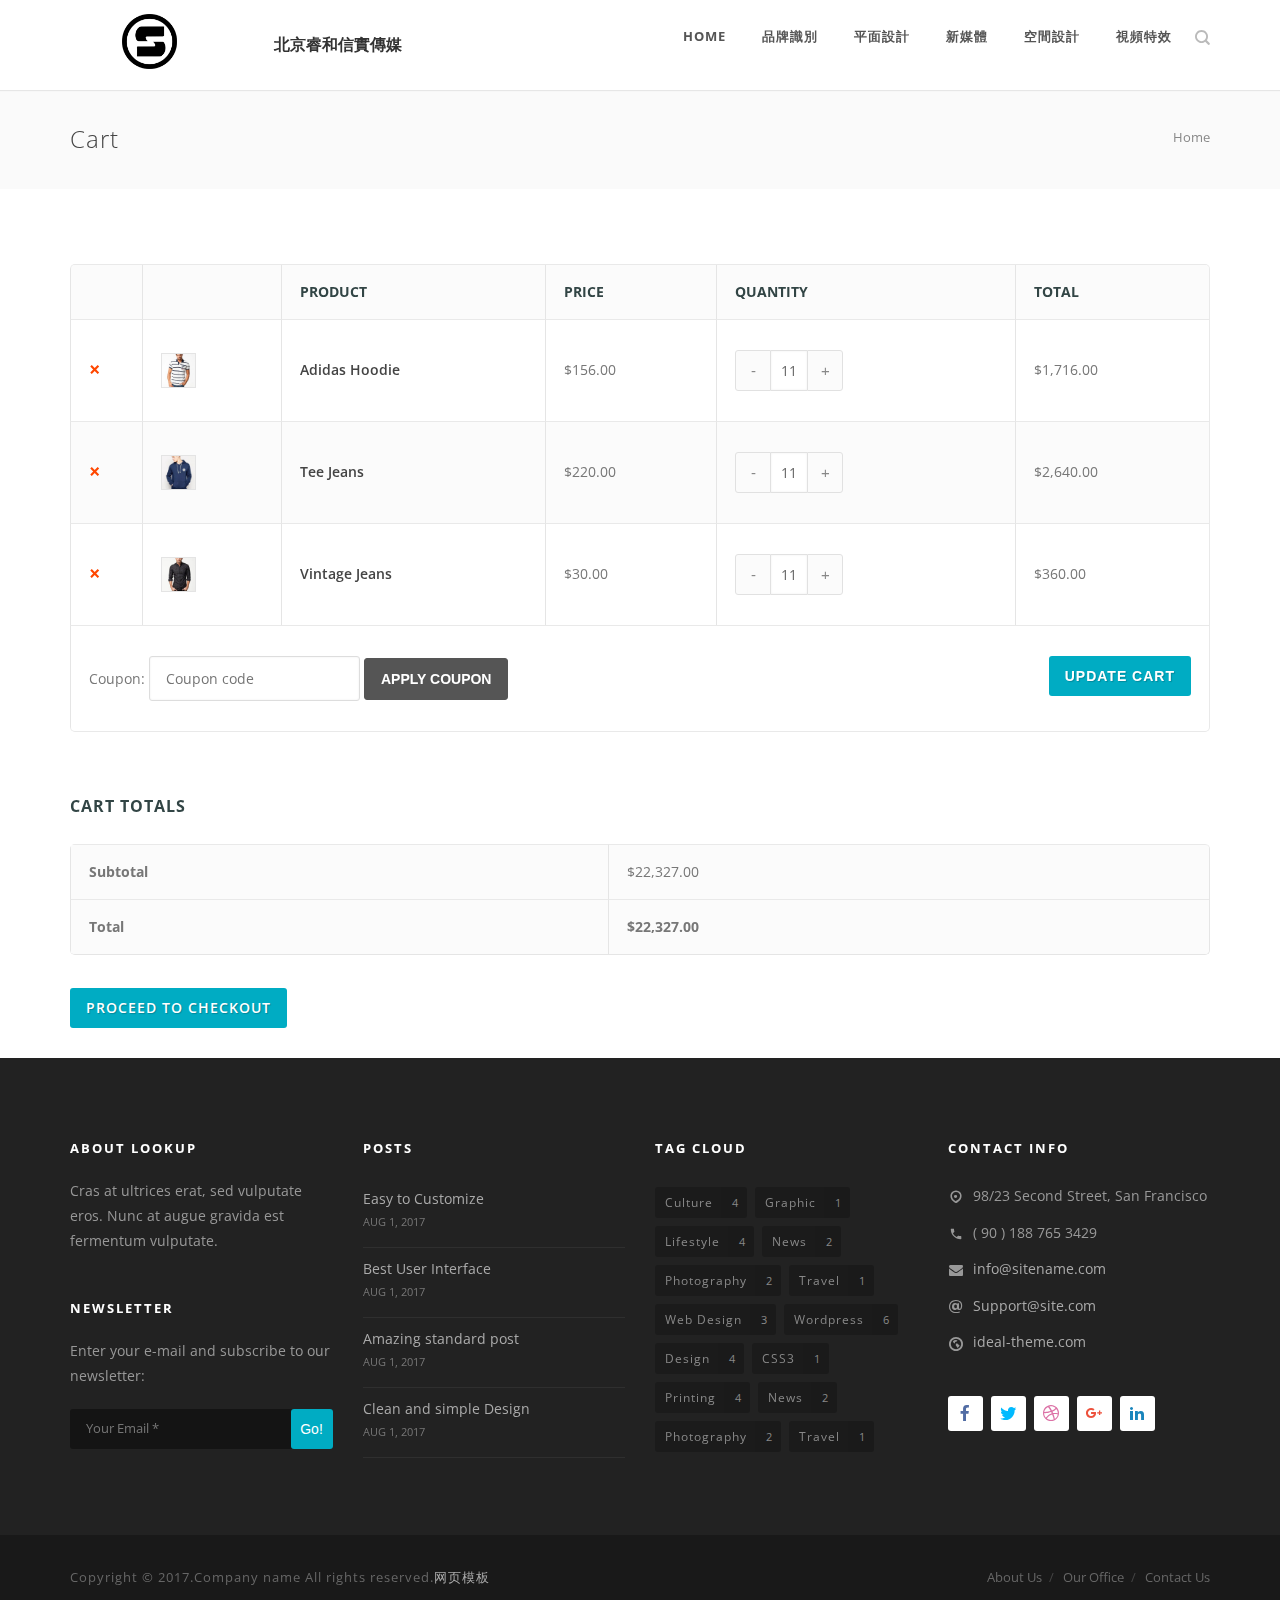
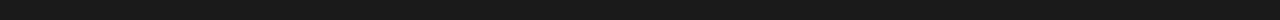
<file: works5.html>
﻿<!doctype html>

<!--[if lt IE 7 ]> <html class="ie ie6 ie-lt10 ie-lt9 ie-lt8 ie-lt7 no-js" lang="en"> <![endif]-->
<!--[if IE 7 ]>    <html class="ie ie7 ie-lt10 ie-lt9 ie-lt8 no-js" lang="en"> <![endif]-->
<!--[if IE 8 ]>    <html class="ie ie8 ie-lt10 ie-lt9 no-js" lang="en"> <![endif]-->
<!--[if IE 9 ]>    <html class="ie ie9 ie-lt10 no-js" lang="en"> <![endif]-->
<!--[if gt IE 9]><!-->
<html class="no-js" lang="en">
<!--<![endif]-->

<head>
     <meta charset="utf-8">
     
     <!-- Always force latest IE rendering engine (even in intranet) -->
     <meta http-equiv="X-UA-Compatible" content="IE=edge">
     
     <!-- Important stuff for SEO, don't neglect. (And don't dupicate values across your site!) -->
     <title>網頁定制</title>
     <meta name="author" content="" />
     <meta name="description" content="" />
     
     <!-- Don't forget to set your site up: http://google.com/webmasters -->
     <meta name="google-site-verification" content="" />
     
     <!-- Who owns the content of this site? -->
     <meta name="Copyright" content="" />
     <meta name="viewport" content="width=device-width, initial-scale=1">
     <link rel="manifest" href="img/favicon/manifest.json">
     <meta name="msapplication-TileColor" content="#ffffff">
     <meta name="msapplication-TileImage" content="img/favicon/ms-icon-144x144.png">
     <meta name="theme-color" content="#ffffff">
     
     <!-- concatenate and minify for production -->
     <link rel="stylesheet" href="css/style.css" type="text/css" media="all" />
     <link rel="stylesheet" href="css/icon-fonts.css" type="text/css" media="all" />
     
     <link rel="stylesheet" href="css/shop.css" type="text/css" media="all" />
     <link href="http://fonts.googleapis.com/css?family=Open+Sans:300,400,600,700,800%7CRoboto:300,400,500,600,700,800" rel="stylesheet" type="text/css" media="all" />
     <link rel="stylesheet" href="demo/demo-style.css" type="text/css" media="all" />
     
     <!-- This is a minimized, base version of Modernizr. (http://modernizr.com)
                 You will need to create new builds to get the detects you need. -->
     <script src="js/modernizr-3.2.0.base.js"></script>
     
     <!-- Twitter: see https://dev.twitter.com/docs/cards/types/summary-card for details -->
     <meta name="twitter:card" content="">
     <meta name="twitter:site" content="">
     <meta name="twitter:title" content="">
     <meta name="twitter:description" content="">
     <meta name="twitter:url" content="">
     <!-- Facebook (and some others) use the Open Graph protocol: see http://ogp.me/ for details -->
     <meta property="og:title" content="" />
     <meta property="og:description" content="" />
     <meta property="og:url" content="" />
     <meta property="og:image" content="" />
</head>

<body class="site_full preloader3 menu_no_transparent classic_menu horizontal_menu light_header dark_sup_menu shopping-commerce shopping-commerce-page">

<div id="preloader">
    <div class="spinner clearfix">
        <div class="sk-dot1"></div>
        <div class="sk-dot2"></div>
        <div class="rect3"></div>
        <div class="rect4"></div>
        <div class="rect5"></div>
    </div>
</div>

<div id="main_wrapper">
    
    <!-- Header -->
    <header id="site_header">
        <div id="nav_bar" class="hm_sticky">
            <div class="content"> 
                
                 <!-- Logo -->
                <div id="logo"> 
                    <a href="#" target="_self"> 
                        <img class="normal_logo" src="img/logo-dark.png" width="300" height="104" alt="北京睿和信實傳媒"> 
                        <img class="normal_logo light_logo" src="img/logo-light.png" width="300" height="104" alt="北京睿和信實傳媒">
					</a> 
					
                </div>
                <span style="min-width: 80px; max-width: 100px; white-space: normal; font-size: 16px; line-height: 90px; font-weight: 80; color: rgba(255, 255, 255, 1.00);font-family:Roboto;" class="fs12 bold2 black3">北京睿和信實傳媒</span>
               
                
                
                <!-- Top Search -->
                <div class="hm_icon_search"> <a href="#" class="hm_icon_search_btn"><i class="ico-search9"></i></a>
                    <div class="hm_search_form hm_toogle_prep">
                        <form role="search" method="get">
                            <i class="hm_search_c ico-close"></i>
                            <input class="hm_si" type="text" placeholder="Start Typing..." name="s">
                        </form><!-- End Form -->
                    </div>
                </div>
                <nav id="main_nav" class="f_right">
                    <div id="nav_menu"> <span class="mobile_menu_trigger"><a href="#" class="nav_trigger"><span></span></a></span>
                        <ul id="navy" class="clearfix">
                            <li><a href="index.html"><span>Home</span></a></li>
						  <li><a href="works1.html"><span> 品牌識別</span> </a></li>
							<li><a href="works2.html"><span>平面設計</span></a></li>
							<li><a href="works3.html"><span> 新媒體</span></a></li>
							<li><a href="works4.html"><span> 空間設計</span></a></li>
							<li><a href="works6.html"><span> 視頻特效</span></a>
							</li>
                        </ul>
                    </div>
                </nav>
                <!-- End Nav -->
                
                <div class="clear"></div>
            </div>
        </div>
    </header>
    <!-- End Header --> 
    
    <!-- Page Title -->
    
    <div class="content_section page_title default">
        <div class="content clearfix">
            <h1>Cart</h1>
            <div class="breadcrumbs"><a href="#">Home</a> <span class="crumbs-spacer">/</span> </div>
        </div>
    </div>
    <!-- End Page Title -->
    
    <div class="content_section">
        <div class="hm_main_content content clearfix row_spacer2">
            <div class="entry-content">
                
                <div class="shopping-commerce">
                    
                    <form class="the_commerce check_out_list" action="#" method="post">
                        <table class="shop_table shop_table_responsive cart check_out_table">
                            <thead>
                                <tr>
                                    <th class="product-remove">&nbsp;</th>
                                    <th class="product-thumbnail">&nbsp;</th>
                                    <th class="product-name">Product</th>
                                    <th class="product-price">Price</th>
                                    <th class="product-quantity">Quantity</th>
                                    <th class="product-subtotal">Total</th>
                                </tr>
                            </thead>
                            
                            <tbody>
                                <tr class="cart_item">
                                    <td class="product-remove">
                                        <a href="#" class="remove" title="Remove this item">&times;</a>
                                    </td>
                                    <td class="product-thumbnail">
                                        <a href="#">
                                            <img width="180" height="180" src="img/shop/product2-a-180x180.jpg" alt="" />
                                        </a>
                                    </td>
                                    <td class="product-name">
                                        <a href="#">Adidas Hoodie </a>
                                    </td>
                                    <td class="product-price">
                                        <span class="amount"><span>$</span>156.00</span>
                                    </td>
                                    <td class="product-quantity">
                                        <div class="quantity buttons_added clearfix">
                                            <div class="quantity_controll_con">
                                                <input type="button" class="quantity_controll minus" value="-">
                                                <input type="number" step="1" min="0" value="11" class="input-text" size="4" />
                                                <input type="button" class="quantity_controll plus" value="+">
                                            </div>
                                        </div>
                                    </td>
                                    <td class="product-subtotal">
                                        <span class="amount"><span>$</span>1,716.00</span>
                                    </td>
                                </tr>
                                
                                <tr class="cart_item">
                                    <td class="product-remove">
                                        <a href="#" class="remove" title="Remove this item">&times;</a>
                                    </td>
                                    <td class="product-thumbnail">
                                        <a href="#">
                                            <img width="180" height="180" src="img/shop/product5-a-180x180.jpg" alt="" />
                                        </a>
                                    </td>
                                    <td class="product-name">
                                        <a href="#">Tee Jeans </a>
                                    </td>
                                    <td class="product-price">
                                        <span class="amount"><span>$</span>220.00</span>
                                    </td>
                                    <td class="product-quantity">
                                        <div class="quantity buttons_added clearfix">
                                            <div class="quantity_controll_con">
                                                <input type="button" class="quantity_controll minus" value="-">
                                                <input type="number" step="1" min="0" value="11" class="input-text" size="4" />
                                                <input type="button" class="quantity_controll plus" value="+">
                                            </div>
                                        </div>
                                    </td>
                                    <td class="product-subtotal">
                                        <span class="amount"><span>$</span>2,640.00</span>
                                    </td>
                                </tr>
                                
                                <tr class="cart_item">
                                    <td class="product-remove">
                                        <a href="#" class="remove" title="Remove this item">&times;</a>
                                    </td>
                                    <td class="product-thumbnail">
                                        <a href="#">
                                            <img width="180" height="180" src="img/shop/product8-a-180x180.jpg" alt="" />
                                        </a>
                                    </td>
                                    <td class="product-name">
                                        <a href="#">Vintage Jeans </a>
                                    </td>
                                    <td class="product-price">
                                        <span class="amount"><span>$</span>30.00</span>
                                    </td>
                                    <td class="product-quantity">
                                        <div class="quantity buttons_added clearfix">
                                            <div class="quantity_controll_con">
                                                <input type="button" class="quantity_controll minus" value="-">
                                                <input type="number" step="1" min="0" value="11" class="input-text" size="4" />
                                                <input type="button" class="quantity_controll plus" value="+">
                                            </div>
                                        </div>
                                    </td>
                                    <td class="product-subtotal">
                                        <span class="amount"><span>$</span>360.00</span>
                                    </td>
                                </tr>
                                
                                <tr>
                                    <td colspan="6" class="actions">
                                        <div class="coupon">
                                            <label for="coupon_code">Coupon:</label>
                                            <input type="text" name="coupon_code" class="input-text" id="coupon_code" value="" placeholder="Coupon code" />
                                            <input type="submit" class="send_button3" name="apply_coupon" value="Apply Coupon" />
                                        </div>
                                        <input type="submit" class="button" name="update_cart" value="Update Cart" />
                                        
                                    </td>
                                </tr>
                                
                            </tbody>
                        </table>
                    </form>
                    <!-- End Form -->
                    
                    <div class="cart-collaterals">
                        <div class="cart_totals ">
                            <h2>Cart Totals</h2>
                            <table class="shop_table shop_table_responsive">
                                <tr class="cart-subtotal">
                                    <th>Subtotal</th>
                                    <td data-title="Subtotal">
                                        <span class="amount"><span>$</span>22,327.00</span>
                                    </td>
                                </tr>
                                <tr class="order-total">
                                    <th>Total</th>
                                    <td data-title="Total">
                                        <strong><span class="amount"><span>$</span>22,327.00</span></strong>
                                    </td>
                                </tr>
                            </table>
                            <div class="commerce-proceed-to-checkout">
                                <a href="#" class="checkout-button button"> Proceed to Checkout</a>
                            </div>
                        </div>
                    </div>
                    <!-- End cart-collaterals -->
                    
                </div>
                <!-- End shopping-commerce -->
                
            </div>
        </div>
    </div>
    
    <!-- Footer -->
    <footer id="footer" class="hm_dark_footer">
        <div class="container clearfix">
            <div class="rows_container clearfix"> 
                
                <!-- Footer Column -->
                <div class="hm_columns col-md-3">
                    <div class="hm_column_con">
                        <div class="footer_row clearfix custom_text_with_image">
                            <h6 class="footer_title">About LookUp</h6>
                            <span class="footer_desc">Cras at ultrices erat, sed vulputate eros. Nunc at augue gravida est fermentum vulputate.</span>
                        </div>
                        <div class="footer_row clearfix newsletter_widget">
                            <h6 class="footer_title">Newsletter</h6>
                            <span class="footer_desc">Enter your e-mail and subscribe to our newsletter:</span>
                            <form id="newsletter_form" class="newsletter_form" action="php/subscribe.php" method="post">
                                <div class="newsletter_con"> <span class="newsl_i"> <i class="subscribe_true ico-check3"></i> <i class="refresh_loader ico-refresh4"></i> </span> 
                                    <!--<input type="text" class="fname-subs" name="fname" placeholder="First Name" />-->
                                    <input class="subscribe-mail" name="subscribe-mail" id="subscribe-mail" type="email" placeholder="Your Email *" required />
                                    <input type="hidden" name="action" value="mailchimpsubscribe" />
                                    <button type="submit" name="submit" class="newsletter_button"><span class="subscribe_btn">Go!</span></button>
                                </div>
                                <div id="subscribe_output"></div>
                            </form><!-- End Form -->
                        </div>
                    </div>
                </div>
                <!-- End Footer Column --> 
                
                <!-- Footer Column -->
                <div class="hm_columns col-md-3">
                    <div class="hm_column_con">
                        <div class="footer_row clearfix posts_widget">
                            <h6 class="footer_title">Posts</h6>
                            <ul class="recent_posts_list clearfix">
                                <li class="clearfix"> <a href="#"> <span>Easy to Customize</span></a><span class="recent_post_detail">Aug 1, 2017</span> </li>
                                <li class="clearfix"> <a href="#"> <span>Best User Interface</span></a><span class="recent_post_detail">Aug 1, 2017</span> </li>
                                <li class="clearfix"> <a href="#"><span>Amazing standard post</span></a><span class="recent_post_detail">Aug 1, 2017</span> </li>
                                <li class="clearfix"> <a href="#"><span>Clean and simple Design</span></a><span class="recent_post_detail">Aug 1, 2017</span> </li>
                            </ul>
                        </div>
                    </div>
                </div>
                <!-- End Footer Column --> 
                
                <!-- Footer Column -->
                <div class="hm_columns col-md-3">
                    <div class="hm_column_con">
                        <div class="footer_row clearfix tag_cloud_widget">
                            <h6 class="footer_title">Tag Cloud</h6>
                            <div class="tagcloud hm_tagcloud style2 clearfix"> 
                                <a href='#'><span class='tag'>Culture</span><span class='num'>4</span></a>
                                <a href='#'><span class='tag'>Graphic</span><span class='num'>1</span></a>
                                <a href='#'><span class='tag'>Lifestyle</span><span class='num'>4</span></a>
                                <a href='#'><span class='tag'>News</span><span class='num'>2</span></a>
                                <a href='#'><span class='tag'>Photography</span><span class='num'>2</span></a>
                                <a href='#'><span class='tag'>Travel</span><span class='num'>1</span></a>
                                <a href='#'><span class='tag'>Web Design</span><span class='num'>3</span></a>
                                <a href='#'><span class='tag'>Wordpress</span><span class='num'>6</span></a>
                                <a href='#'><span class='tag'>Design</span><span class='num'>4</span></a>
                                <a href='#'><span class='tag'>CSS3</span><span class='num'>1</span></a>
                                <a href='#'><span class='tag'>Printing</span><span class='num'>4</span></a>
                                <a href='#'><span class='tag'>News</span><span class='num'>2</span></a>
                                <a href='#'><span class='tag'>Photography</span><span class='num'>2</span></a>
                                <a href='#'><span class='tag'>Travel</span><span class='num'>1</span></a> 
                            </div>
                        </div>
                    </div>
                </div>
                <!-- End Footer Column --> 
                
                <!-- Footer Column -->
                <div class="hm_columns col-md-3">
                    <div class="hm_column_con">
                        <div class="footer_row clearfix contact_details_widget">
                            <h6 class="footer_title">Contact Info</h6>
                            <ul class="icon_details_list">
                                <li><i class="ico-map-marker2"></i>98/23 Second Street, San Francisco</li>
                                <li><i class="ico-phone2"></i>( 90 ) 188 765 3429</li>
                                <li><i class="ico-envelope5"></i><a href="http://sc.chinaz.com">info@sitename.com</a></li>
                                <li><i class="ico-email"></i><a href="http://sc.chinaz.com">Support@site.com</a></li>
                                <li><i class="ico-globe4"></i><a href="http://sc.chinaz.com">ideal-theme.com</a></li>
                            </ul>
                        </div>
                        <div class="footer_row clearfix social_links_widget">
                            <div class="social_links_widget socials_widget clearfix default_socials simple_socials socials_text_color"> 
                                <a target="_blank" href="#"><span class="social_in" style="background:#516ca4;"></span><i class="ico-facebook3"></i></a> 
                                <a target="_blank" href="#"><span class="social_in" style="background:#00baff;"></span><i class="ico-twitter5"></i></a>
                                <a target="_blank" href="#"><span class="social_in" style="background:#dc71a6;"></span><i class="ico-dribbble5"></i></a>
                                <a target="_blank" href="#"><span class="social_in" style="background:#ed523d;"></span><i class="ico-googleplus"></i></a>
                                <a target="_blank" href="#"><span class="social_in" style="background:#1985bc;"></span><i class="ico-linkedin2"></i></a> 
                            </div>
                        </div>
                    </div>
                </div>
                <!-- End Footer Column --> 
                
            </div>
        </div>
        
        <!-- Footer Copyright -->
        <div class="footer_copyright">
            <div class="container clearfix foot_cols">
                <div class="hm_columns col-md-6">
                    <div class="hm_column_con"> <span class="footer_copy_text">Copyright &copy; 2017.Company name All rights reserved.<a target="_blank" href="http://www.17sucai.com/">&#x7F51;&#x9875;&#x6A21;&#x677F;</a></span> </div>
                </div>
                <div class="hm_columns col-md-6">
                    <div class="hm_column_con">
                        <ul id="menu-footer-menu" class="footer_menu f_right clearfix">
                            <li><a href="#">About Us</a></li>
                            <li><a href="#">Our Office</a></li>
                            <li><a href="#">Contact Us</a></li>
                        </ul>
                    </div>
                </div>
            </div>
        </div>
    </footer>
    <!-- End footer --> 
    
    <a href="#0" class="hm_go_top"></a> 
    
</div>
<!-- End wrapper --> 

<!-- Grab Google CDN's jQuery. fall back to local if necessary --> 
<script src="js/jquery-1.12.1.min.js"></script> 
 
<script type="text/javascript" src="js/jquery-migrate-1.4.1.min.js"></script> 
<script type="text/javascript" src="js/plugins.min.js"></script> 

<!-- this is where we put our custom functions --> 
<!-- don't forget to concatenate and minify for production --> 
<script type="text/javascript" src="js/functions.js"></script> 

<!--  google analytics; this is the official snippet.
	 

<script>
  
  
  
  

  
  

</script>
-->

</body>
</html>
</file>
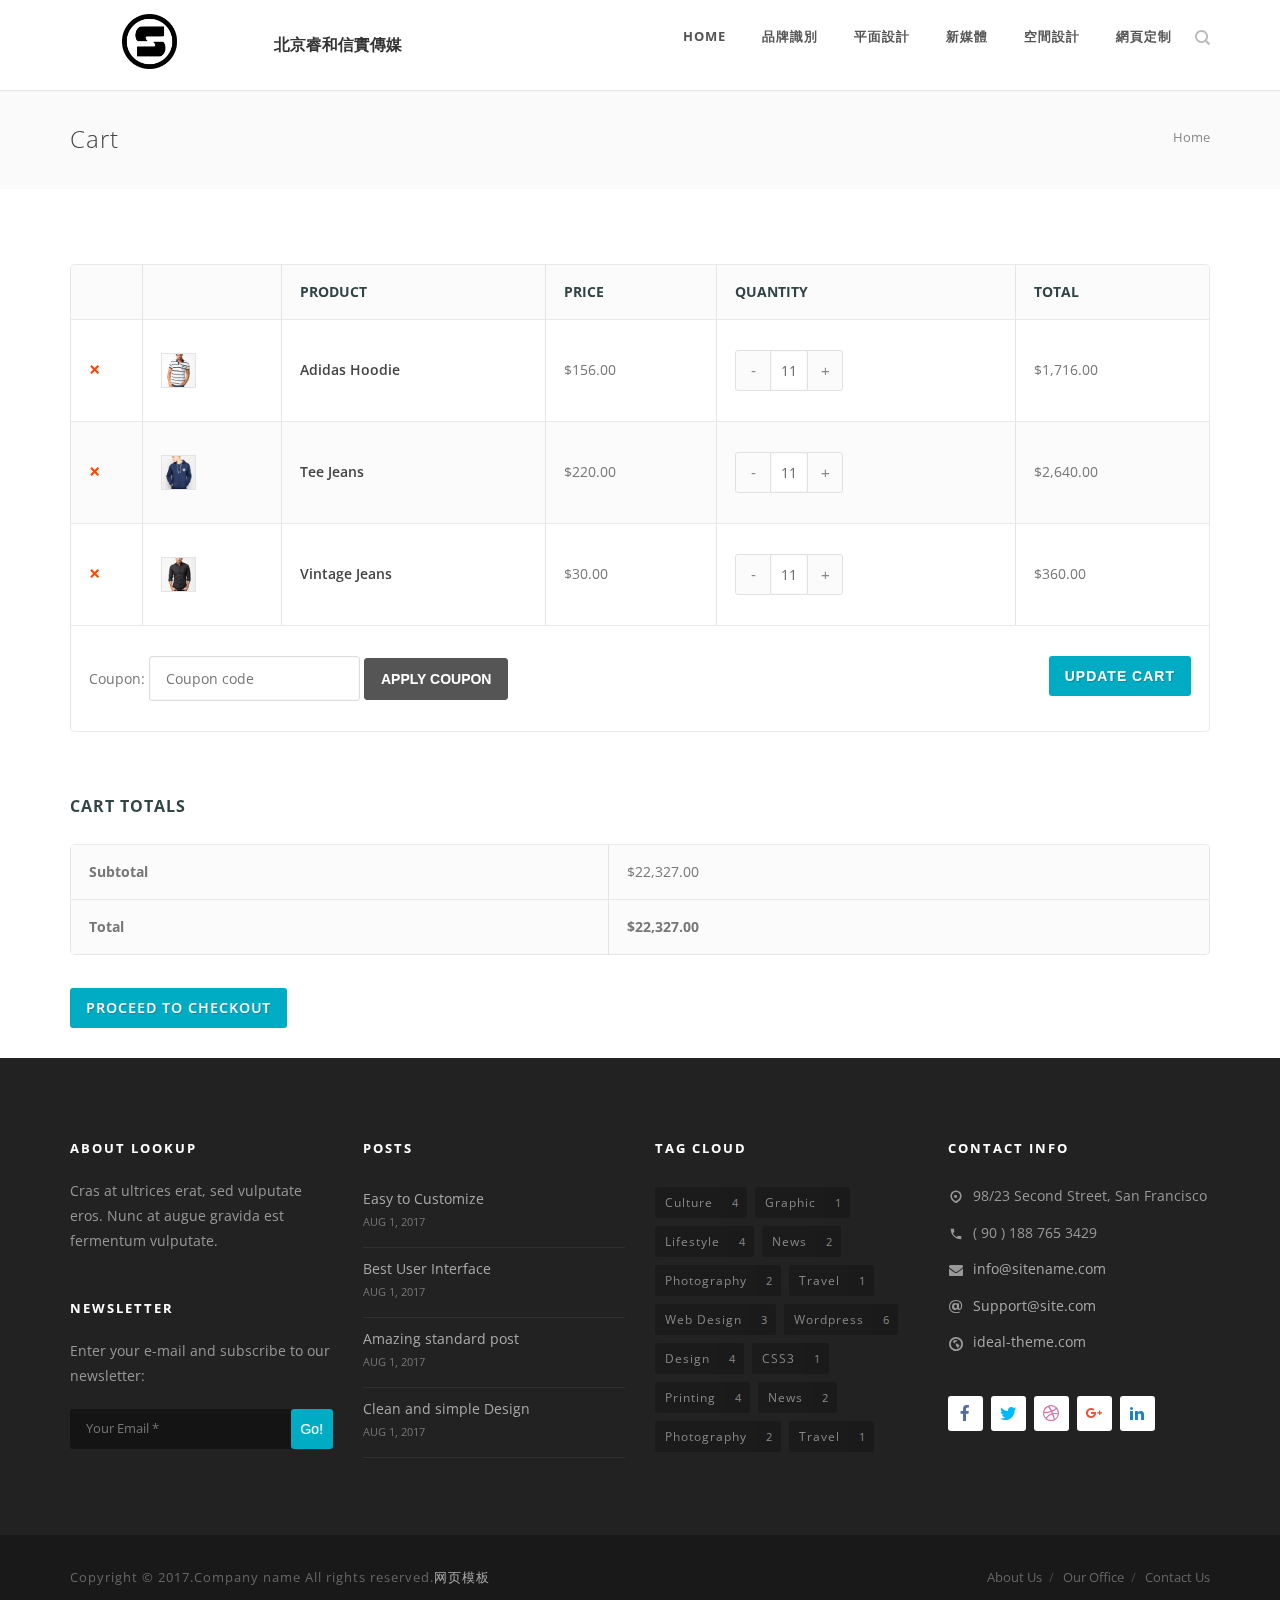
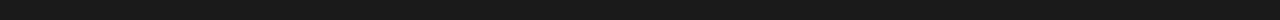
<file: works6.html>
﻿<!doctype html>

<!--[if lt IE 7 ]> <html class="ie ie6 ie-lt10 ie-lt9 ie-lt8 ie-lt7 no-js" lang="en"> <![endif]-->
<!--[if IE 7 ]>    <html class="ie ie7 ie-lt10 ie-lt9 ie-lt8 no-js" lang="en"> <![endif]-->
<!--[if IE 8 ]>    <html class="ie ie8 ie-lt10 ie-lt9 no-js" lang="en"> <![endif]-->
<!--[if IE 9 ]>    <html class="ie ie9 ie-lt10 no-js" lang="en"> <![endif]-->
<!--[if gt IE 9]><!-->
<html class="no-js" lang="en">
<!--<![endif]-->

<head>
     <meta charset="utf-8">
     
     <!-- Always force latest IE rendering engine (even in intranet) -->
     <meta http-equiv="X-UA-Compatible" content="IE=edge">
     
     <!-- Important stuff for SEO, don't neglect. (And don't dupicate values across your site!) -->
     <title>視頻特效</title>
     <meta name="author" content="" />
     <meta name="description" content="" />
     
     <!-- Don't forget to set your site up: http://google.com/webmasters -->
     <meta name="google-site-verification" content="" />
     
     <!-- Who owns the content of this site? -->
     <meta name="Copyright" content="" />
     <meta name="viewport" content="width=device-width, initial-scale=1">
     <link rel="manifest" href="img/favicon/manifest.json">
     <meta name="msapplication-TileColor" content="#ffffff">
     <meta name="msapplication-TileImage" content="img/favicon/ms-icon-144x144.png">
     <meta name="theme-color" content="#ffffff">
     
     <!-- concatenate and minify for production -->
     <link rel="stylesheet" href="css/style.css" type="text/css" media="all" />
     <link rel="stylesheet" href="css/icon-fonts.css" type="text/css" media="all" />
     
     <link rel="stylesheet" href="css/shop.css" type="text/css" media="all" />
     <link href="http://fonts.googleapis.com/css?family=Open+Sans:300,400,600,700,800%7CRoboto:300,400,500,600,700,800" rel="stylesheet" type="text/css" media="all" />
     <link rel="stylesheet" href="demo/demo-style.css" type="text/css" media="all" />
     
     <!-- This is a minimized, base version of Modernizr. (http://modernizr.com)
                 You will need to create new builds to get the detects you need. -->
     <script src="js/modernizr-3.2.0.base.js"></script>
     
     <!-- Twitter: see https://dev.twitter.com/docs/cards/types/summary-card for details -->
     <meta name="twitter:card" content="">
     <meta name="twitter:site" content="">
     <meta name="twitter:title" content="">
     <meta name="twitter:description" content="">
     <meta name="twitter:url" content="">
     <!-- Facebook (and some others) use the Open Graph protocol: see http://ogp.me/ for details -->
     <meta property="og:title" content="" />
     <meta property="og:description" content="" />
     <meta property="og:url" content="" />
     <meta property="og:image" content="" />
</head>

<body class="site_full preloader3 menu_no_transparent classic_menu horizontal_menu light_header dark_sup_menu shopping-commerce shopping-commerce-page">

<div id="preloader">
    <div class="spinner clearfix">
        <div class="sk-dot1"></div>
        <div class="sk-dot2"></div>
        <div class="rect3"></div>
        <div class="rect4"></div>
        <div class="rect5"></div>
    </div>
</div>

<div id="main_wrapper">
    
    <!-- Header -->
    <header id="site_header">
        <div id="nav_bar" class="hm_sticky">
            <div class="content"> 
                
                 <!-- Logo -->
                <div id="logo"> 
                    <a href="#" target="_self"> 
                        <img class="normal_logo" src="img/logo-dark.png" width="300" height="104" alt="北京睿和信實傳媒"> 
                        <img class="normal_logo light_logo" src="img/logo-light.png" width="300" height="104" alt="北京睿和信實傳媒">
					</a> 
					
                </div>
                <span style="min-width: 80px; max-width: 100px; white-space: normal; font-size: 16px; line-height: 90px; font-weight: 80; color: rgba(255, 255, 255, 1.00);font-family:Roboto;" class="fs12 bold2 black3">北京睿和信實傳媒</span>
               
                
                
                <!-- Top Search -->
                <div class="hm_icon_search"> <a href="#" class="hm_icon_search_btn"><i class="ico-search9"></i></a>
                    <div class="hm_search_form hm_toogle_prep">
                        <form role="search" method="get">
                            <i class="hm_search_c ico-close"></i>
                            <input class="hm_si" type="text" placeholder="Start Typing..." name="s">
                        </form><!-- End Form -->
                    </div>
                </div>
                <nav id="main_nav" class="f_right">
                    <div id="nav_menu"> <span class="mobile_menu_trigger"><a href="#" class="nav_trigger"><span></span></a></span>
                        <ul id="navy" class="clearfix">
                            <li><a href="index.html"><span>Home</span></a></li>
						  <li><a href="works1.html"><span> 品牌識別</span> </a></li>
							<li><a href="works2.html"><span>平面設計</span></a></li>
							<li><a href="works3.html"><span> 新媒體</span></a></li>
							<li><a href="works4.html"><span> 空間設計</span></a></li>
							<li><a href="works5.html"><span> 網頁定制</span></a></li>
							
                        </ul>
                    </div>
                </nav>
                <!-- End Nav -->
                
                <div class="clear"></div>
            </div>
        </div>
    </header>
    <!-- End Header --> 
    
    <!-- Page Title -->
    
    <div class="content_section page_title default">
        <div class="content clearfix">
            <h1>Cart</h1>
            <div class="breadcrumbs"><a href="#">Home</a> <span class="crumbs-spacer">/</span> </div>
        </div>
    </div>
    <!-- End Page Title -->
    
    <div class="content_section">
        <div class="hm_main_content content clearfix row_spacer2">
            <div class="entry-content">
                
                <div class="shopping-commerce">
                    
                    <form class="the_commerce check_out_list" action="#" method="post">
                        <table class="shop_table shop_table_responsive cart check_out_table">
                            <thead>
                                <tr>
                                    <th class="product-remove">&nbsp;</th>
                                    <th class="product-thumbnail">&nbsp;</th>
                                    <th class="product-name">Product</th>
                                    <th class="product-price">Price</th>
                                    <th class="product-quantity">Quantity</th>
                                    <th class="product-subtotal">Total</th>
                                </tr>
                            </thead>
                            
                            <tbody>
                                <tr class="cart_item">
                                    <td class="product-remove">
                                        <a href="#" class="remove" title="Remove this item">&times;</a>
                                    </td>
                                    <td class="product-thumbnail">
                                        <a href="#">
                                            <img width="180" height="180" src="img/shop/product2-a-180x180.jpg" alt="" />
                                        </a>
                                    </td>
                                    <td class="product-name">
                                        <a href="#">Adidas Hoodie </a>
                                    </td>
                                    <td class="product-price">
                                        <span class="amount"><span>$</span>156.00</span>
                                    </td>
                                    <td class="product-quantity">
                                        <div class="quantity buttons_added clearfix">
                                            <div class="quantity_controll_con">
                                                <input type="button" class="quantity_controll minus" value="-">
                                                <input type="number" step="1" min="0" value="11" class="input-text" size="4" />
                                                <input type="button" class="quantity_controll plus" value="+">
                                            </div>
                                        </div>
                                    </td>
                                    <td class="product-subtotal">
                                        <span class="amount"><span>$</span>1,716.00</span>
                                    </td>
                                </tr>
                                
                                <tr class="cart_item">
                                    <td class="product-remove">
                                        <a href="#" class="remove" title="Remove this item">&times;</a>
                                    </td>
                                    <td class="product-thumbnail">
                                        <a href="#">
                                            <img width="180" height="180" src="img/shop/product5-a-180x180.jpg" alt="" />
                                        </a>
                                    </td>
                                    <td class="product-name">
                                        <a href="#">Tee Jeans </a>
                                    </td>
                                    <td class="product-price">
                                        <span class="amount"><span>$</span>220.00</span>
                                    </td>
                                    <td class="product-quantity">
                                        <div class="quantity buttons_added clearfix">
                                            <div class="quantity_controll_con">
                                                <input type="button" class="quantity_controll minus" value="-">
                                                <input type="number" step="1" min="0" value="11" class="input-text" size="4" />
                                                <input type="button" class="quantity_controll plus" value="+">
                                            </div>
                                        </div>
                                    </td>
                                    <td class="product-subtotal">
                                        <span class="amount"><span>$</span>2,640.00</span>
                                    </td>
                                </tr>
                                
                                <tr class="cart_item">
                                    <td class="product-remove">
                                        <a href="#" class="remove" title="Remove this item">&times;</a>
                                    </td>
                                    <td class="product-thumbnail">
                                        <a href="#">
                                            <img width="180" height="180" src="img/shop/product8-a-180x180.jpg" alt="" />
                                        </a>
                                    </td>
                                    <td class="product-name">
                                        <a href="#">Vintage Jeans </a>
                                    </td>
                                    <td class="product-price">
                                        <span class="amount"><span>$</span>30.00</span>
                                    </td>
                                    <td class="product-quantity">
                                        <div class="quantity buttons_added clearfix">
                                            <div class="quantity_controll_con">
                                                <input type="button" class="quantity_controll minus" value="-">
                                                <input type="number" step="1" min="0" value="11" class="input-text" size="4" />
                                                <input type="button" class="quantity_controll plus" value="+">
                                            </div>
                                        </div>
                                    </td>
                                    <td class="product-subtotal">
                                        <span class="amount"><span>$</span>360.00</span>
                                    </td>
                                </tr>
                                
                                <tr>
                                    <td colspan="6" class="actions">
                                        <div class="coupon">
                                            <label for="coupon_code">Coupon:</label>
                                            <input type="text" name="coupon_code" class="input-text" id="coupon_code" value="" placeholder="Coupon code" />
                                            <input type="submit" class="send_button3" name="apply_coupon" value="Apply Coupon" />
                                        </div>
                                        <input type="submit" class="button" name="update_cart" value="Update Cart" />
                                        
                                    </td>
                                </tr>
                                
                            </tbody>
                        </table>
                    </form>
                    <!-- End Form -->
                    
                    <div class="cart-collaterals">
                        <div class="cart_totals ">
                            <h2>Cart Totals</h2>
                            <table class="shop_table shop_table_responsive">
                                <tr class="cart-subtotal">
                                    <th>Subtotal</th>
                                    <td data-title="Subtotal">
                                        <span class="amount"><span>$</span>22,327.00</span>
                                    </td>
                                </tr>
                                <tr class="order-total">
                                    <th>Total</th>
                                    <td data-title="Total">
                                        <strong><span class="amount"><span>$</span>22,327.00</span></strong>
                                    </td>
                                </tr>
                            </table>
                            <div class="commerce-proceed-to-checkout">
                                <a href="#" class="checkout-button button"> Proceed to Checkout</a>
                            </div>
                        </div>
                    </div>
                    <!-- End cart-collaterals -->
                    
                </div>
                <!-- End shopping-commerce -->
                
            </div>
        </div>
    </div>
    
    <!-- Footer -->
    <footer id="footer" class="hm_dark_footer">
        <div class="container clearfix">
            <div class="rows_container clearfix"> 
                
                <!-- Footer Column -->
                <div class="hm_columns col-md-3">
                    <div class="hm_column_con">
                        <div class="footer_row clearfix custom_text_with_image">
                            <h6 class="footer_title">About LookUp</h6>
                            <span class="footer_desc">Cras at ultrices erat, sed vulputate eros. Nunc at augue gravida est fermentum vulputate.</span>
                        </div>
                        <div class="footer_row clearfix newsletter_widget">
                            <h6 class="footer_title">Newsletter</h6>
                            <span class="footer_desc">Enter your e-mail and subscribe to our newsletter:</span>
                            <form id="newsletter_form" class="newsletter_form" action="php/subscribe.php" method="post">
                                <div class="newsletter_con"> <span class="newsl_i"> <i class="subscribe_true ico-check3"></i> <i class="refresh_loader ico-refresh4"></i> </span> 
                                    <!--<input type="text" class="fname-subs" name="fname" placeholder="First Name" />-->
                                    <input class="subscribe-mail" name="subscribe-mail" id="subscribe-mail" type="email" placeholder="Your Email *" required />
                                    <input type="hidden" name="action" value="mailchimpsubscribe" />
                                    <button type="submit" name="submit" class="newsletter_button"><span class="subscribe_btn">Go!</span></button>
                                </div>
                                <div id="subscribe_output"></div>
                            </form><!-- End Form -->
                        </div>
                    </div>
                </div>
                <!-- End Footer Column --> 
                
                <!-- Footer Column -->
                <div class="hm_columns col-md-3">
                    <div class="hm_column_con">
                        <div class="footer_row clearfix posts_widget">
                            <h6 class="footer_title">Posts</h6>
                            <ul class="recent_posts_list clearfix">
                                <li class="clearfix"> <a href="#"> <span>Easy to Customize</span></a><span class="recent_post_detail">Aug 1, 2017</span> </li>
                                <li class="clearfix"> <a href="#"> <span>Best User Interface</span></a><span class="recent_post_detail">Aug 1, 2017</span> </li>
                                <li class="clearfix"> <a href="#"><span>Amazing standard post</span></a><span class="recent_post_detail">Aug 1, 2017</span> </li>
                                <li class="clearfix"> <a href="#"><span>Clean and simple Design</span></a><span class="recent_post_detail">Aug 1, 2017</span> </li>
                            </ul>
                        </div>
                    </div>
                </div>
                <!-- End Footer Column --> 
                
                <!-- Footer Column -->
                <div class="hm_columns col-md-3">
                    <div class="hm_column_con">
                        <div class="footer_row clearfix tag_cloud_widget">
                            <h6 class="footer_title">Tag Cloud</h6>
                            <div class="tagcloud hm_tagcloud style2 clearfix"> 
                                <a href='#'><span class='tag'>Culture</span><span class='num'>4</span></a>
                                <a href='#'><span class='tag'>Graphic</span><span class='num'>1</span></a>
                                <a href='#'><span class='tag'>Lifestyle</span><span class='num'>4</span></a>
                                <a href='#'><span class='tag'>News</span><span class='num'>2</span></a>
                                <a href='#'><span class='tag'>Photography</span><span class='num'>2</span></a>
                                <a href='#'><span class='tag'>Travel</span><span class='num'>1</span></a>
                                <a href='#'><span class='tag'>Web Design</span><span class='num'>3</span></a>
                                <a href='#'><span class='tag'>Wordpress</span><span class='num'>6</span></a>
                                <a href='#'><span class='tag'>Design</span><span class='num'>4</span></a>
                                <a href='#'><span class='tag'>CSS3</span><span class='num'>1</span></a>
                                <a href='#'><span class='tag'>Printing</span><span class='num'>4</span></a>
                                <a href='#'><span class='tag'>News</span><span class='num'>2</span></a>
                                <a href='#'><span class='tag'>Photography</span><span class='num'>2</span></a>
                                <a href='#'><span class='tag'>Travel</span><span class='num'>1</span></a> 
                            </div>
                        </div>
                    </div>
                </div>
                <!-- End Footer Column --> 
                
                <!-- Footer Column -->
                <div class="hm_columns col-md-3">
                    <div class="hm_column_con">
                        <div class="footer_row clearfix contact_details_widget">
                            <h6 class="footer_title">Contact Info</h6>
                            <ul class="icon_details_list">
                                <li><i class="ico-map-marker2"></i>98/23 Second Street, San Francisco</li>
                                <li><i class="ico-phone2"></i>( 90 ) 188 765 3429</li>
                                <li><i class="ico-envelope5"></i><a href="http://sc.chinaz.com">info@sitename.com</a></li>
                                <li><i class="ico-email"></i><a href="http://sc.chinaz.com">Support@site.com</a></li>
                                <li><i class="ico-globe4"></i><a href="http://sc.chinaz.com">ideal-theme.com</a></li>
                            </ul>
                        </div>
                        <div class="footer_row clearfix social_links_widget">
                            <div class="social_links_widget socials_widget clearfix default_socials simple_socials socials_text_color"> 
                                <a target="_blank" href="#"><span class="social_in" style="background:#516ca4;"></span><i class="ico-facebook3"></i></a> 
                                <a target="_blank" href="#"><span class="social_in" style="background:#00baff;"></span><i class="ico-twitter5"></i></a>
                                <a target="_blank" href="#"><span class="social_in" style="background:#dc71a6;"></span><i class="ico-dribbble5"></i></a>
                                <a target="_blank" href="#"><span class="social_in" style="background:#ed523d;"></span><i class="ico-googleplus"></i></a>
                                <a target="_blank" href="#"><span class="social_in" style="background:#1985bc;"></span><i class="ico-linkedin2"></i></a> 
                            </div>
                        </div>
                    </div>
                </div>
                <!-- End Footer Column --> 
                
            </div>
        </div>
        
        <!-- Footer Copyright -->
        <div class="footer_copyright">
            <div class="container clearfix foot_cols">
                <div class="hm_columns col-md-6">
                    <div class="hm_column_con"> <span class="footer_copy_text">Copyright &copy; 2017.Company name All rights reserved.<a target="_blank" href="http://www.17sucai.com/">&#x7F51;&#x9875;&#x6A21;&#x677F;</a></span> </div>
                </div>
                <div class="hm_columns col-md-6">
                    <div class="hm_column_con">
                        <ul id="menu-footer-menu" class="footer_menu f_right clearfix">
                            <li><a href="#">About Us</a></li>
                            <li><a href="#">Our Office</a></li>
                            <li><a href="#">Contact Us</a></li>
                        </ul>
                    </div>
                </div>
            </div>
        </div>
    </footer>
    <!-- End footer --> 
    
    <a href="#0" class="hm_go_top"></a> 
    
</div>
<!-- End wrapper --> 

<!-- Grab Google CDN's jQuery. fall back to local if necessary --> 
<script src="js/jquery-1.12.1.min.js"></script> 
 
<script type="text/javascript" src="js/jquery-migrate-1.4.1.min.js"></script> 
<script type="text/javascript" src="js/plugins.min.js"></script> 

<!-- this is where we put our custom functions --> 
<!-- don't forget to concatenate and minify for production --> 
<script type="text/javascript" src="js/functions.js"></script> 

<!--  google analytics; this is the official snippet.
	 

<script>
  
  
  
  

  
  

</script>
-->

</body>
</html>
</file>
<file: css/style.css>
/*------------------------------------------------------------------

	[Master Stylesheet]
	
	Theme Name: LookUp
	Theme URI: http://lookup.ideal-theme.com/html5/
	Description: Responsive Multi-Purpose HTML5 Template
	Author: IdealTheme
	Author URI: http://themeforest.net/user/IdealTheme
	Version: 1.1
	Last change:	04/12/2017

-----------------------------

	[Table of contents]
	
	1. Body
	2. Header / #site_header
	3. Navigation / #main_nav
	4. Content / .content
	5. Left column / .left_sidebar
	6. Right column / .right_sidebar
	7. Sidebar / #sidebar
	9. Search / #search
	10. BlogContainer / .hm_blog_list
	11. SectionBlock / .content_section
	12. Preloader / #preloader
	13. Footer / #footer

-----------------------------

	[Color codes]
	
	MainColor:    #00acc3 (light blue)
	Background:	#ffffff (white)
	Content:	  #F7F7F7 (light black)
	Header h1/h2/h3/h4/h5/h6:    #324545
	Footer:    #222222
	a:    #00acc3 (light blue)

-----------------------------

	[Typography]

	Body copy:		14px/1.9 "Open Sans", Verdana, Helvetica, sans-serif;
	Headers:		     font-family: "Open Sans", Verdana, Helvetica, sans-serif;
	Header h1:		36px/1.2
	Header h2:		30px/1.2
	Header h3:		26px/1.2
	Header h4:		22px/1.2
	Header h5:		18px/1.2
	Header h6:		15px/1.2

-------------------------------------------------------------------*/

@charset "utf-8";
html, body, body div, span, object, iframe, h1, h2, h3, h4, h5, h6, p, blockquote, pre, abbr, address, cite, code, del, dfn, em, img, ins, kbd, q, samp, small, strong, sub, sup, var, b, i, dl, dt, dd, li, fieldset, form, label, legend, table, caption, tbody, tfoot, thead, tr, th, td, article, aside, figure, footer, header, menu, nav, section, time, mark, audio, video, details, summary {
	margin: 0;
	padding: 0;
	border: 0;
	vertical-align: baseline;
	background: transparent;
}
* {
	-webkit-box-sizing: border-box;
	-moz-box-sizing: border-box;
	box-sizing: border-box;
}
*:before, *:after {
	-webkit-box-sizing: border-box;
	-moz-box-sizing: border-box;
	box-sizing: border-box;
}
.clearfix:before, .clearfix:after {
	display: table;
	content: " "
}
.clearfix:after {
	clear: both
}
ins {
	background: #efefef;
	padding: 0 5px;
	text-decoration: none;
	padding: 2px 6px;
}
address {
	font-style: italic;
	margin: 0 0 24px
}
sup {
	top: -0.5em
}
sub {
	bottom: -0.25em
}
sub, sup {
	font-size: 75%;
	line-height: 0;
	position: relative;
	vertical-align: baseline
}
figure.wp-caption.alignleft, img.alignleft {
	margin: 5px 20px 5px 0;
}
figure.wp-caption.alignright, img.alignright {
	margin: 5px 0 5px 20px;
}
.aligncenter {
	display: block;
	margin-left: auto;
	margin-right: auto
}
.alignleft {
	float: left
}
.alignright {
	float: right
}
.entry-content img, .entry-summary img, .comment-content img, .widget img, .wp-caption {
	max-width: 100%
}
figure {
	margin: 0
}
.wp-caption .wp-caption-text, .entry-caption, .gallery-caption {
	font-size: 16px;
	font-style: italic;
	font-weight: 300;
	margin: 0 0 24px;
}
.tahoma_font {
	font-family: tahoma;
	font-weight: normal;
}
body, textarea {
	font-family: "Open Sans", Verdana, Helvetica, sans-serif;
}
body {
	font-size: 14px;
	color: #777;
	position: relative;
	line-height: 1.9;
}
body.site_boxed {
	background-color: #f9f9f9;
}
body, html {
	-webkit-font-smoothing: antialiased;
	min-height: 100%;
	height: 100%;
}
b, strong {
	font-weight: bold;
}
button, input[type="button"], input[type="reset"], input[type="submit"] {
	cursor: pointer;
}
a, a:hover {
	color: #00acc3;
	text-decoration: none;
	outline: none;
}
::-webkit-selection {
 background: #00acc3;
 color: #fff;
}
::-moz-selection {
 background: #00acc3;
 color: #fff;
}
::selection {
	background: #00acc3;
	color: #fff;
}
ul, ol {
	margin: 0;
	padding: 0;
}
ul {
	list-style: none;
}
.entry-content ol {
	list-style: decimal;
	margin: 0 0 18px 18px;
}
.entry-content ul {
	list-style: square;
	margin: 0 0 18px 18px;
}
.entry-content ul ul, .entry-content ol ol, .entry-content ul ol, .entry-content ol ul {
	margin-bottom: 0;
}
.list_icon {
	margin: 0 !important;
	padding: 0 !important;
	list-style: none !important;
}
dl {
}
dt {
	font-weight: bold;
}
dd {
	margin: 0 0 20px;
}
pre {
	background: rgba(0, 0, 0, 0.03);
	border: 1px solid rgba(0, 0, 0, 0.06);
	color: #555;
	font-size: 15px;
	line-height: 1.8;
	margin: 20px 0;
	overflow: auto;
	padding: 20px 25px;
	white-space: pre-wrap;
	word-wrap: break-word;
}
.entry-thumbnail img {
	display: block;
	margin: 0 auto 10px;
}
img.size-full, img.size-large, img.wp-post-image {
	height: auto;
	max-width: 100%;
}
.clear {
	clear: both;
	display: block;
}
img, object, embed {
	max-width: 100%;
	vertical-align: top;
	height: auto;
}
img {
	font-size: 0;
}
p {
	margin-bottom: 15px;
}
.hm_dropcap {
	color: #555;
	display: block;
	float: left;
	font-size: 40px;
	line-height: 34px;
	margin: 4px 10px 8px 0;
	text-transform: uppercase;
}
.f_s_i_zoom {
	-webkit-transition-delay: 200ms;
	-moz-transition-delay: 200ms;
	-ms-transition-delay: 200ms;
	-o-transition-delay: 200ms;
	transition-delay: 200ms;
}
a:not(.rev-btn), #navy > li > a > span, #navy ul li a, #navy ul li .parent_arrow, .owl-prev, .owl-next, #navy ul.mega_menu li a:before, #navy .img_menu_i > a span:before, #navy > li > a, .top_catt_remove:after, .top_catt_remove:before, .top_catt_remove, .top_cart_title, .lookup_p > span, .owl_n > span, .lookup_p > span:after, .lookup_p > span:before, .owl_n > span:after, .owl_n > span:before, .owl-dot, .btn_a > span > span, .tabs-navi a:after, .tabs-body:after, .tabs-navi a:before, .feature_icon .icon, .feature_icon .item h5 .title, .expand_img, .detail_link, .porto_nums > span.like i, .porto_type:after, .option-set li a, .option-set li, .option-set li a span, .option-set li a span:after, .option-set li a span:before, #sort-by.option-set, .porto_type > img, .icon_expand > span:after, .porto_desc h6, .porto_type > img, .owl_n, .lookup_p, .video_frame:before, .video_frame:after, .video_frame div:after, .video_frame div:before, .play_video_btn > span, .youtube_bg_video, .add2cart_btn, .add2cart_btn i, .add2cart_image .add2cart_zoom, .add2cart_img:after, .tagcloud a, .tagcloud a span, .tagcloud a span:after, .tagcloud a span:before, .pagination li a, .cart_toltip_icon:after, .cart_toltip_icon:before, .add2cart_icons, .thumbs_gall_slider_con .owl-controls, .tree_features > li, .team_block2 .member_img:after, .team_block2 .member_img:before, .person_name, .member_img2:before, .member_img2:after, .hm_new_bar_controll_btn.pause i, .feature_inner_ling:after, .feature_inner:hover:after, .feature_inner:hover:before, .plan_head, .plan_head span, input, textarea:focus, .recent_posts_img:after, .recent_posts_img:before, .flickr_badge_image, .flickr_badge_image a:after, .flickr_badge_image a:before, .vid_icon i, .hm_vid_con:after, a > span, .hm_filter_wrapper_con.timeline .filter_item_block, a:after, a:before, .timeline_feature > a span.image-zoom, .featured_slide_img:after, .featured_slide_details, .f_s_i_zoom, .social_links_widget a, .social_in, #submit-comment, .comment-reply-link, .comment-edit-link, .mejs-controls .mejs-horizontal-volume-slider .mejs-horizontal-volume-current, .counter .icon, .content_thumbs_gall .gall_thumbs .owl-item > .item, .content_thumbs_gall .gall_thumbs .owl-item > .item:after, .main_button, .btn_a, .mfp-close, .mfp-arrow, .rev_offer_circle span, .rev_offer_circle2 span, .hm_go_top, .flex_style1 #flex_thumbs li:after, .flex_style1 #flex_thumbs li, .flex_style1 #flex_carousel .flex_next > span:after, .flex_style1 #flex_carousel .flex_previous > span:after, .flex_style1 #flex_carousel .flex_next:hover span span:before, .flex_style1 #flex_carousel .flex_next:hover span span:after, .flex_style1 #flex_carousel .flex_next:hover span span, .flex_style1 #flex_carousel .flex_previous:hover span span:before, .flex_style1 #flex_carousel .flex_previous:hover span span:after, .flex_style1 #flex_carousel .flex_previous:hover span span, .flex_in_flex, .wobbly_slide ul li, .wobbly_slide > nav span, .wobbly_slide > nav span i, .leaf_icon, .hoverdir_con, .acc_title, .acc_arr:after, .acc_arr:before, .lfc_icon, input[type="password"], .mega_toltip, .mobile_menu #navy > li.opened_menu > a > span:after, .normal_menu_arrow::after, #navy ul li a i.menu_icon, .error, #form-messages, #subscribe_output, .newsl_i i, .share_on_socials a, .top_cart, #main_nav, #logo, .header_on_side.site_boxed #side_heder, .owl_abs_arr .owl-nav, .main_button i, .plan_price, .hm_plan2, button, .porto_desc, .quote_con .title, .timeline_post_format, .hm_icon_search {
	-webkit-transition: all 0.4s ease;
	-moz-transition: all 0.4s ease;
	-o-transition: all 0.4s ease;
	-ms-transition: all 0.4s ease;
	transition: all 0.4s ease;
}
#nav_bar {
	-webkit-transition: background 0.4s ease;
	-moz-transition: background 0.4s ease;
	-o-transition: background 0.4s ease;
	-ms-transition: background 0.4s ease;
	transition: background 0.4s ease;
}
.related_posts_slide .related_img > img, .add2cart_image .add2cart_img > img {
	-webkit-transition: -webkit-transform 0.5s ease;
	-moz-transition: -moz-transform 0.5s ease;
	-o-transition: -o-transform 0.5s ease;
	-ms-transition: -ms-transform 0.5s ease;
	transition: transform 0.5s ease;
}
a.img_popup > .hm_plus_i, a.img_popup > img, .tooltip_con, .hm_icon_in, .hmicon_i, .hmicon_i i, .mejs-overlay-button, .top_add_card i {
	-webkit-transition: opacity 0.4s ease;
	-moz-transition: opacity 0.4s ease;
	-o-transition: opacity 0.4s ease;
	-ms-transition: opacity 0.4s ease;
	transition: opacity 0.4s ease
}
#navy .has_sub_img .owl-controls, .top_catt_remove, .owl-dot, .rotate_icon, .owl-dot, .porto_galla .owl-dot, .client_img, .client_img img, .content_slider .owl-dot, .play_video_btn > span, .play_video_btn, .add2cart_image .add2cart_zoom, .cart_toltip_icon, .sidebar_slide_discount:after, .owl-dot, .cart_toltip_icon2, .sidebar_slide_discount, .share_on_socials a, .vid_icon, .single_cart_video .vid_icon:after, .commerce_comments .avatar_img, .next_product_nav .icon-wrap, .social_media a, .team_block2 .member_img, .team_block2 .member_img img, .team_block2 .member_img, .team_block2 .member_img:after, .team_block2 .member_img:before, .hm_circle_progressbar.style1:not(.square) > svg, .hm_vid_con .vid_icon i, .timeline_post_format, .timeline_feature a span.image-zoom, .small_title .s_icon, .mejs-controls .mejs-time-rail .mejs-time-current:after, .rev_arrow_a, .rev_offer_circle, .rev_offer_circle2, .flex_style1 #flex_carousel .flex_next, .flex_style1 #flex_carousel .flex_previous, .flex_style1 #flex_carousel .flex_next > span, .flex_style1 #flex_carousel .flex_previous > span, .flex_style1 #flex_carousel .flex_next > span:after, .flex_style1 #flex_carousel .flex_previous > span:after, .leaf_icon, .page404 > span:after, .page404 > span::before, .face404, .hm_circle_progressbar.style1:after, #navy .has_sub_img .owl-controls:before, .contact_details_row .icon, .preloader3 .spinner .sk-dot2, .preloader3 .spinner .sk-dot1, .hm_woocomm_vid, .social_links_widget.circle_socials a, .circle_socials .social_in, .tit_num, .owl_abs_arr .lookup_p, .owl_abs_arr .owl_n, .counter_round_icon .icon, .rounded_arrows li .list-arr, .circle_arrows .list-arr, .hmicon_i_border .hmicon_i, .hmicon_i_border .hm_icon_in, .hm_requires, .wobbly_slide .icon, .hm_exp_author img, .full_radius {
	border-radius: 100%;
	-moz-border-radius: 100%;
	-webkit-border-radius: 100%;
	-ms-border-radius: 100%;
	-o-border-radius: 100%;
}
.play_video_btn > span i, .add2cart_image .add2cart_zoom, .team_block2 .member_img:after, .hm_circle_progressbar .path_val, .recent_posts_img:before, .flickr_badge_image a:before, .timeline_post_format i, .timeline_feature a span.image-zoom, .hm_vid_con .vid_icon, .rev_offer_circle > span, .rev_offer_circle2 > span, .flex_style1 #flex_thumbs .flex_next i, .flex_style1 #flex_thumbs .flex_previous i, .wobbly_slide > nav span i, #navy .has_sub_img .owl-controls, .plan_col .spec_req2, a.img_popup > .hm_plus_i, .hm_circle_progressbar i, .hm_circle_title, .f_s_i_zoom, .porto_nav {
	left: 50%;
	top: 50%;
	-webkit-transform: translateY(-50%) translateX(-50%);
	-moz-transform: translateY(-50%) translateX(-50%);
	-ms-transform: translateY(-50%) translateX(-50%);
	-o-transform: translateY(-50%) translateX(-50%);
	transform: translateY(-50%) translateX(-50%);
}
.rotate_icon, .main_title.centered span, .centered .main_title span, .main_title.centered span:before, .centered .main_title span:before, .tabs2 .tabs-navi a.selected:after, .tabs2 .tabs-navi a.selected:before, .tabs1.fill_active .tabs-navi a.selected:before, .section_icon, .cart_toltip_icon:before, .sidebar_slide_discount:before, .sidebar_slide_price:before, .hm_filter_wrapper_con.timeline:after, .wobbly_slide ul li > svg, .face404, .tooltip_con.top, .tooltip_con.bottom {
	left: 50%;
	-webkit-transform: translateX(-50%);
	-moz-transform: translateX(-50%);
	-ms-transform: translateX(-50%);
	-o-transform: translateX(-50%);
	transform: translateX(-50%);
}
.top_add_card, .shop_slider .owl-controls, .thumbs_gall_slider_larg .owl-controls, .porto_galla .owl-nav, .flex_style1 #flex_carousel .flex_next, .flex_style1 #flex_carousel .flex_previous, .porto_galla .owl-prev, .porto_galla .owl-next, .mega_toltip, .nav_trigger, #navy .tab_menu_item.active > a:after, .tooltip_con.left, .tooltip_con.left .tooltip_arrow, .tooltip_con.right .tooltip_arrow, .filter_simple #filter-by > li a:after, .p_format_link:after, .hm_search_c {
	top: 50%;
	-webkit-transform: translateY(-50%);
	-moz-transform: translateY(-50%);
	-ms-transform: translateY(-50%);
	-o-transform: translateY(-50%);
	transform: translateY(-50%);
}
.radius3, .btn_a, .main_title.has_bg h2, .tabs2 .tabs-body, a.img_popup, .project_text_nav .expand_img, .project_text_nav .detail_link, .what_say_block .say_img, .add2cart_slide, .light_socials a, .bordered_socials a:after, .social_in, .tagcloud a, .tagcloud .tag, .cart_toltip_icon:after, .sidebar_slide, .shop_product_wrapper .hm-tabs.simple_tabs .tabs-navi li a, .thumbs_gall_slider_larg, .shop_product_wrapper .hm-tabs.simple_tabs:after, .commerce_comments .comment_container, .breadcrumbs, .check_out_totals, [class^="send_button"], [class*=" send_button"], .team_block .f1_card > div, .gall_thumbs .owl-item, .thumbs_gall_slider_con, .black_button, .newsletter_con, .hm_vid_con, .about_author, .about_author_link > img, .timeline_block .timeline_feature > a, .read_more_button, .timeline_block .timeline_feature a:after, .timeline_block .timeline_feature, .hm_blog_list:not(.hm_blog_full_list) .feature_inner_ling, #submit-comment, .comment-box, .hm_blog_list:not(.hm_blog_full_list) .feature_inner .embed-container, .main_button, .bordered_btn_white, .container #flex_carousel.flexslider, .content #flex_carousel.flexslider, .flex_in_flex.flexslider, .camera_commands, .hoverdir_meta .expand_img, .hoverdir_meta .detail_link, .acc_title, .form_row input[type="file"], .login_form_colored, input[type="password"], .tabs1.tabs_mobile.fill_active:not(.ver_tabs) .tabs-navi > li a, .tabs2 .tabs-body, #form-messages, .menu_button_mode:not(.header_on_side) #navy > li > a, .hm_icon_search > a, .nav_trigger, .feature_inner_ling, .about_auther_page, .commerce_comments img.avatar, .hm_woocomm_vid_desc, .shopping-commerce-pagination span.current, div.ideal-cf-validation-errors, div.ideal-cf-mail-sent-ok, .rev_radius, .shop_slider .lookup_p, .shop_slider .owl_n, .widget_block select, .footer_row select, .widget_calendar table, .pagination li, .table-responsive, .hm_blog_list .feature_inner, .has_sapce_portos.porto_full_desc .porto_type, .has_sapce_portos.porto_full_desc .porto_desc, .about_auther_con .avatar_img, .timeline_no_more, #subscribe_output h4, .widget_recent_comments li, .post_img_toltip span:not(.recent_posts_img), .team-col-2 .arrow, .team_simple_b .team_img img, .ui-video-background-controls, a.img_popup > .hm_plus_i, .tooltip_con, .tooltip_con > img, .tooltip_desc > img, .plan_row3 .plan_col .plan_price_btn, .hm_plan2, ins, .hm_image_sc img, .embed-container, .bordered_socials a, .social_links_widget a, .feature_icon .icon, .full_banner_colored.new_boxed_banner, input[type="text"], input[type="number"], input[type="tel"], input[type="email"], input[type="date"], input[type="password"], .orderby_label select, textarea, .thumb_item img, .porto_galla .lookup_p, .porto_galla .owl_n, .filter_buttons #filter-by > li a, .filter_buttons #filter-by > li:last-child a, .filter_buttons #filter-by > li:first-child a, .internal_post_con .quote_con, .related_slider_widget, .related_posts_slide .related_img > .hm_format_i:after, .related_posts_slide .related_img, .flexslider .slides img, .f_s_i_format, .f_s_i_zoom, .featured_slider .lookup_p, .featured_slider .owl_n, .hoverdir_meta, .has_sapce_portos.porto_hidden_title .porto_type, .hm_filter_wrapper .icon_expand, .porto_full_desc .porto_meta, .masonry_grid_posts .blog_grid_block, .masonry_posts .p_format_link, .search_block.sc_search_block input.serch_input, .vc_gitem-zone, .newsletter_button, .newsl_i, .tabs_mobile .tabs-navi a, .top_add_card > span, .main_button {
 -moz-border-radius: 3px;
-webkit-border-radius: 3px;
-ms-border-radius: 3px;
-o-border-radius: 3px;
border-radius: 3px;
}
.radius2, .posts_widget_list li > a img, .attach_shop_thumb.ico-post-image, .fill_con, .progress_bar .value, .fill, .recent_posts_list li > a .recent_posts_img, .flickr_badge_image a, .hm_vid_con img, .hm_vid_con:after, .blog_list_format, .posts_widget_list2 li > a img, .comment-container .trees_number, .mejs-controls .mejs-time-rail .mejs-time-float, .content_thumbs_gall .gall_thumbs .owl-item > .item, .social_share_btn::before, .social_share_btn::after, .mega_toltip, .ac_pm.acc_no .acc_arr, .tooltip_arrow span, .hm_mark, mark, .list-arr, .nav_with_nums span.num, .f_s_i_date, .mejs-container, .timeline_block .meta {
	-moz-border-radius: 2px;
	-webkit-border-radius: 2px;
	-ms-border-radius: 2px;
	-o-border-radius: 2px;
	border-radius: 2px;
}
.radius5, .site_boxed_space #main_wrapper, .header_on_side.dark_sup_menu.site_boxed_space #side_heder:not(.start_side_offset) #side_heder_in, .hm_message, .content .hm_new_con, .about_auther_con .avatar_img img, .single_post_body, .hm_divider i, .tabs2 .tabs-navi a, .what_say_block .say_img img, .team-col, .member_img2, .team_block .team_img img, .img_popup_con, .img_popup_con a.img_popup, .plan_col.hm_plan2 .plan_price_btn, .counter_bordered .counter, .hm_quote3, .hm_quote4, .entry-content table, pre, .bordered_columns, .social_large a, .hmicon_bordered, #filter-by > li:last-child:first-child a, .filter_by_mobile #filter-by > li a, .wobbly_slide > nav span, #options .sort_list a.sort_selecter, #sort-direction.option-set, .porto_hidden_title.has_sapce_portos .porto_block, .pagination li a, .hm_filter_wrapper_con.timeline .timeline_block, .error404 .search_block input.serch_input, .plan_col:not(.hm_plan2), .section_icon i, .section_icon, .hmicon_i.radius5, .hm_icon_in.radius5 {
	-webkit-border-radius: 5px;
	-moz-border-radius: 5px;
	-ms-border-radius: 5px;
	-o-border-radius: 5px;
	border-radius: 5px;
}
.radius10 {
	-webkit-border-radius: 10px;
	-moz-border-radius: 10px;
	-ms-border-radius: 10px;
	-o-border-radius: 10px;
	border-radius: 10px;
}
.hm-tabs.simple_tabs .tabs-navi li:first-child a, .lookup_p, #filter-by > li:first-child a {
	border-radius: 5px 0 0 5px;
	-moz-border-radius: 5px 0 0 5px;
	-webkit-border-radius: 5px 0 0 5px;
}
.tabs1.fill_active .tabs-navi li > a, .plan_col .plan_name {
	border-radius: 5px 5px 0 0;
	-webkit-border-radius: 5px 5px 0 0;
	-o-border-radius: 5px 5px 0 0;
}
.hm-tabs.simple_tabs .tabs-navi li:last-child a, .owl_n, #filter-by > li:last-child a {
	border-radius: 0 5px 5px 0;
	-moz-border-radius: 0 5px 5px 0;
	-webkit-border-radius: 0 5px 5px 0;
}
#sort-by.option-set, .has_sapce_portos.porto_simple_title .porto_desc:not(.simple_porto_desc) {
	border-radius: 0 0 5px 5px;
	-moz-border-radius: 0 0 5px 5px;
	-webkit-border-radius: 0 0 5px 5px;
}
.add2cart_details, .blog_grid_con, .panel-body, .hm_occ_content .acc_content, .lfc_forget_pass, #navy ul, .top_cart_con, .top_cart_footer, .before_after_desc, .hm_search_form, .hm_owl_carousel .post_popular_title, .has_sapce_portos.porto_hidden_title .porto_desc, .masonry_posts .quote_con:not(.p_format_link) {
	-moz-border-radius: 0 0 3px 3px;
	-webkit-border-radius: 0 0 3px 3px;
	-ms-border-radius: 0 0 3px 3px;
	-o-border-radius: 0 0 3px 3px;
	border-radius: 0 0 3px 3px;
}
#options .sort_list:hover a.sort_selecter, a.add2cart_img, .feature_inner_ling, .blog_grid_desc, .occ_expanded .acc_title, .lfc_header, .table_container, .before_after_img, .hm_go_top, .hm_owl_carousel .related_img, .has_sapce_portos.porto_simple_title .porto_type {
	border-radius: 3px 3px 0 0;
	-moz-border-radius: 3px 3px 0 0;
	-webkit-border-radius: 3px 3px 0 0;
	-ms-border-radius: 3px 3px 0 0;
	-o-border-radius: 3px 3px 0 0;
}
.hm_blog_full_list .feature_inner_ling, .hosted_video_audio_con .mejs-container, .dark_sup_menu #navy ul ul, .hm_filter_wrapper.masonry_posts .feature_inner_ling, .buttons_added .input-text, .tabs1.ver_tabs .tabs-body, .porto_full_desc .porto_desc, .acc_simple .acc_title, .plan_row3 .plan_col, .line_arrows .list-arr, .porto_type .img_popup, .masonry_posts a.img_popup, .masonry_posts .mejs-container, .no_radius {
	border-radius: 0;
	-moz-border-radius: 0;
	-webkit-border-radius: 0;
	-ms-border-radius: 0;
	-o-border-radius: 0;
}
.quantity_controll.minus, .tp-rightarrow.preview4:after, .flex_style1 #flex_thumbs .flex_previous, .camera_next, .lfc_icon, #navy .image_menu .owl-prev, .next_product_nav .next .icon-wrap {
	border-radius: 3px 0px 0px 3px;
	-moz-border-radius: 3px 0px 0px 3px;
	-webkit-border-radius: 3px 0px 0px 3px;
	-ms-border-radius: 3px 0px 0px 3px;
	-o-border-radius: 3px 0px 0px 3px;
}
.quantity_controll.plus, .tagcloud .num, .tp-leftarrow.preview4:after, .flex_style1 #flex_thumbs .flex_next, .camera_prev, #navy .image_menu .owl-next, #navy .tab_menu_item .image_menu .owl-prev, .orderby_label:before, .next_product_nav .prev .icon-wrap, .search_block.sc_search_block .search_btn {
	border-radius: 0px 3px 3px 0px;
	-moz-border-radius: 0px 3px 3px 0px;
	-webkit-border-radius: 0px 3px 3px 0px;
	-ms-border-radius: 0px 3px 3px 0px;
	-o-border-radius: 0px 3px 3px 0px;
}
.cart_toltip_icon:after, .add2cart_btn, .sidebar_slide_price:after, .plan_col .plan_price_btn, .num_colored, .four_boxes_block, .four_boxes_title, .social_share_btn, .tree_features > li, .search_block .serch_input, .tags_con > a, .ideal-f-topic-tags a, .post_tag_t, #comments .single_comment .avatar, .comment-reply-link, .comment-edit-link, .has_border .small_title_con, .main_title.has_border h2, .hmbtn_curved, .hmbtn_curved_c, .bordered_btn_white, .plan_col .plan_per, .radius200 {
	-moz-border-radius: 200px;
	-webkit-border-radius: 200px;
	-ms-border-radius: 200px;
	-o-border-radius: 200px;
	border-radius: 200px;
}
.hosted_audio, .hosted_video {
	width: 100% !important
}
.hm_edit_post {
	display: none
}
.full_con {
	position: relative;
	width: 100%
}
.white_section h1, .white_section h2, .white_section h3, .white_section h4, .white_section h5, .white_section h6:not(.name) {
	color: #fff;
}
#main_wrapper {
	overflow: hidden;
}
hr {
	background: #E9E9E9;
	border: none;
	height: 1px;
	margin: 30px 0;
}
/* WordPress Gallery 
------------------------------------------ */
.gallery-item {
	margin: 0;
	float: left;
	padding: 0.5em;
}
.gallery-item img {
	width: 100%;
}
.gallery-columns-1 .gallery-item {
	width: 100%;
	float: none;
}
.gallery-columns-2 .gallery-item {
	width: 50%
}
.gallery-columns-3 .gallery-item {
	width: 33.3333%
}
.gallery-columns-4 .gallery-item {
	width: 25%
}
.gallery-columns-5 .gallery-item {
	width: 20%
}
.gallery-columns-6 .gallery-item {
	width: 16.6667%
}
.gallery-columns-7 .gallery-item {
	width: 14.2857%
}
.gallery-columns-8 .gallery-item {
	width: 12.5%
}
.gallery-columns-9 .gallery-item {
	width: 11.1111%
}
.gallery-columns-2 .gallery-item:nth-child(2n+1), .gallery-columns-3 .gallery-item:nth-child(3n+1), .gallery-columns-4 .gallery-item:nth-child(4n+1), .gallery-columns-5 .gallery-item:nth-child(5n+1), .gallery-columns-6 .gallery-item:nth-child(6n+1), .gallery-columns-7 .gallery-item:nth-child(7n+1), .gallery-columns-8 .gallery-item:nth-child(8n+1), .gallery-columns-9 .gallery-item:nth-child(9n+1) {
	clear: left;
}
.hm_text_sc:last-of-type:after, .hm_text_sc + p:last-of-type:after {
	content: "";
	display: block;
	height: 1px;
	margin-bottom: 8px;
}
table {
	width: 100%;
	text-align: left;
}
h1, h2, h3, h4, h5, h6, .small_title .s_text, .hmicon_t {
	font-family: "Open Sans", Verdana, Helvetica, sans-serif;
}
h1, h2, h3, h4, h5, h6 {
	color: #324545;
}
.animated h1, .animated h2, .animated h3, .animated h4, .animated h5, .animated h6 {
	visibility: inherit !important;
}
h1, .h1 {
	font-size: 36px;
	line-height: 1.2;
	margin: 30px 0 22px;
}
h2, .h2 {
	font-size: 30px;
	line-height: 1.2;
	margin: 30px 0 22px;
}
h3, .h3 {
	font-size: 26px;
	line-height: 1.2;
	margin: 30px 0 18px;
}
h4, .h4 {
	font-size: 22px;
	line-height: 1.2;
	margin: 30px 0 18px;
}
h5, .h5 {
	font-size: 18px;
	line-height: 1.2;
	margin: 30px 0 15px;
}
h6, .h6 {
	font-size: 15px;
	line-height: 1.2;
	margin: 30px 0 15px;
}
.hm_mark, mark {
	background: #444;
	color: #fff;
	padding: 2px 6px;
}
input[type="text"], input[type="tel"], input[type="password"], input[type="date"], input[type="email"], input[type="number"], textarea, .form_row input[type="file"], .lfc_user_row input[type="password"], .orderby_label select {
	border: 1px solid #ddd;
	box-shadow: 0 0 2px rgba(0, 0, 0, 0.08) inset;
	-webkit-box-shadow: 0 0 2px rgba(0, 0, 0, 0.08) inset;
	-moz-box-shadow: 0 0 2px rgba(0, 0, 0, 0.08) inset;
	padding: 12px 16px;
	color: #666;
	font-size: 14px;
	background-color: #fff;
	outline: none;
	font-family: inherit;
}
.white_section input[type="text"], .white_section input[type="tel"], .white_section input[type="password"], .white_section input[type="date"], .white_section input[type="email"], .white_section input[type="number"], .white_section .form_row input.ideal-form-control, .white_section .form_row textarea {
	background-color: rgba(255, 255, 255, 0.02);
	border-color: rgba(255, 255, 255, 0.15);
	border-width: 2px;
	color: #fff;
}
select {
	border: 1px solid #E6E6E6;
	padding: 8px 12px;
	font-size: 13px;
}
input.error, textarea.error, select.error, input.error[type="text"]:focus, textarea.error:focus, input.error[type="password"]:focus, input.error[type="email"]:focus, input.error[type="number"]:focus {
	box-shadow: none;
	border-color: #e74c3c;
}
input[type="text"]:focus, input[type="date"]:focus, input[type="email"]:focus, input[type="number"]:not(.qty):focus, textarea:focus, input[type="password"]:focus, input[type="tel"]:focus, input[type="password"]:focus {
	border-color: #999;
	color: #777;
}
.form_douple input[type="text"]:focus, .form_douple input[type="date"]:focus, .form_douple input[type="email"]:focus, .form_douple input[type="number"]:not(.qty):focus, .form_douple textarea:focus, .form_douple input[type="password"]:focus, .form_douple input[type="tel"]:focus, .form_douple input[type="password"]:focus {
	border-color: #00ACC3;
}
.white_section input[type="text"]:focus, .white_section input[type="date"]:focus, .white_section input[type="email"]:focus, .white_section input[type="number"]:not(.qty):focus, .white_section textarea:focus, .white_section input[type="password"]:focus, .white_section input[type="tel"]:focus, .white_section .form_row input.ideal-form-control:focus, .white_section .form_row textarea.ideal-form-control:focus {
	color: #fff;
	border-color: rgba(255, 255, 255, 0.1);
	background-color: rgba(255, 255, 255, 0.07);
}
.white_section {
	color: rgba(255, 255, 255, 0.94);
	background: #42484d;
}
.page-template-template-soon .white_section {
	background: none;
}
.theme_option {
	display: none;
}
.table_container {
	background: #fff;
	border: 1px solid #E7E7E7;
	border-width: 1px;
	padding: 15px;
}
[class^="send_button"] i, [class*=" send_button"] i {
	margin-right: 11px;
}
input::-webkit-outer-spin-button, input::-webkit-inner-spin-button {
 -webkit-appearance: none;
 margin: 0;
}
input[type=number] {
	-moz-appearance: textfield;
}
.margin_l_a {
	margin-left: 15px;
}
.margin_t_e {
	margin-top: 55px;
}
input:-moz-placeholder {
 color: #a9a9a9;
}
textarea:-moz-placeholder {
 color: #a9a9a9;
}
.hm-tabs li .hm_column_con {
	padding: 0;
}
.hm_image_sc .hm_column_con {
	padding: 0;
}
.f_left {
	float: left;
}
.f_right {
	float: right;
}
.hm_image_sc.f_left {
	margin: 8px 30px 15px 0;
}
.hm_image_sc.f_right {
	margin: 8px 0 30px 15px;
}
.hm_image_sc.f_none {
	float: none;
}
.hm_image_sc.centered {
	display: block;
	float: none;
	margin: 0 auto;
}
.right_sidebar {
	border-left: 1px solid #f2f2f2;
}
.left_sidebar {
	border-right: 1px solid #f2f2f2;
}
.left_sidebar > .hm_column_con {
	padding-right: 35px !important;
	padding-left: 0px !important;
}
.right_sidebar > .hm_column_con {
	padding-left: 35px !important;
	padding-right: 0px !important;
}
.content_block.f_left {
	padding-right: 35px;
	padding-left: 0;
}
.content_block.f_right {
	padding-left: 35px;
	padding-right: 0;
}
.content {
	padding: 0 15px;
}
.content:not(.hm_woo_page ) .content {
	padding-left: 0;
	padding-right: 0;
}
.single-product .hm_woo_page.content {
	max-width: 100%;
	padding: 0;
	width: 100%;
}
.content .rows_container {
	margin: 0 -15px;
}
.content_block .rows_container {
	margin: 0;
}
.no_padding {
	padding-right: 0px !important;
	padding-left: 0px !important;
}
.content_hidden {
	margin: 0;
	overflow: hidden;
}
.content, .container {
	margin: 0 auto;
	max-width: 1170px;
	position: relative;
	width: 100%;
	-webkit-transform: translateZ(0);
}
.content_section {
	position: relative;
	z-index: 1;
}
.hm_posts_tax_con {
	padding: 70px 0;
}
.animated:not(.vc_grid-item) {
	visibility: hidden;
	display: block;
}
.visible:not(.vc_grid-item) {
	visibility: visible;
	display: block;
}
.varela_font {
	font-family: "Varela Round", "Open Sans", sans-serif;
}
.raleway_font {
	font-family: "Raleway", "Open Sans", sans-serif;
}
.img_b_space1 {
	margin-bottom: 25px;
}
.default_bgc {
	background: #00acc3 !important;
}
.default_bgc_h:hover {
	background: #00acc3 !important;
}
.default_txc {
	color: #00acc3 !important;
}
.default_txc_h:hover {
	color: #00acc3 !important;
}
.default_boc {
	border-color: #00acc3 !important;
}
.default_boc_h:hover {
	border-color: #00acc3 !important;
}
.white_color {
	color: #fff !important;
}
.white_color_h:hover {
	color: #fff !important;
}
.bg_white {
	background: #fff !important;
}
.bg_white_h:hover {
	background: #fff !important;
}
.white_border {
	border-color: #fff !important;
}
.white_border_h:hover {
	border-color: #fff !important;
}
.upper {
	text-transform: uppercase !important;
}
.lightt {
	font-weight: 300 !important;
}
.boldi {
	font-weight: 500 !important;
}
.bold1 {
	font-weight: 600 !important;
}
.bold2 {
	font-weight: 700 !important;
}
.bold3 {
	font-weight: 800 !important;
}
.hasborder {
	border-style: solid !important;
}
.border1 {
	border-width: 1px !important;
}
.border2 {
	border-width: 2px !important;
}
.border3 {
	border-width: 3px !important;
}
.border4 {
	border-width: 4px !important;
}
.fs13 {
	font-size: 13px !important;
}
.fs14 {
	font-size: 14px !important;
}
.fs15 {
	font-size: 15px !important;
}
.fs16 {
	font-size: 16px !important;
}
.fs18 {
	font-size: 18px !important;
}
.fs20 {
	font-size: 20px !important;
}
.fs22 {
	font-size: 22px !important;
}
.fs24 {
	font-size: 24px !important;
}
.fs26 {
	font-size: 26px !important;
}
.fs28 {
	font-size: 28px !important;
}
.fs30 {
	font-size: 30px !important;
}
.fs32 {
	font-size: 32px !important;
}
.fs34 {
	font-size: 34px !important;
}
.fs36 {
	font-size: 36px !important;
}
.fs38 {
	font-size: 38px !important;
}
.fs40 {
	font-size: 40px !important;
}
.fs50 {
	font-size: 50px !important;
}
.fs64 {
	font-size: 64px !important;
}
.fs70 {
	font-size: 70px !important;
}
.fs_res {
	font-size: 8vw !important;
}
.lin_hei18 {
	line-height: 1.8 !important;
}
.lin_hei1 {
	line-height: 1 !important;
}
.let_space1 {
	letter-spacing: 1px !important;
}
.let_space3 {
	letter-spacing: 3px !important;
}
.btn_padd1 {
	padding: 25px 40px !important;
}
.btn_padd2 {
	padding-right: 35px !important;
	padding-left: 35px !important;
}
.btn_padd3 {
	padding: 17px 30px !important;
}
.btn_padd4 {
	padding: 17px 40px !important;
}
.btn_padd5 {
	padding: 15px 25px !important;
}
.btn_padd6 {
	padding: 8px 0px !important;
}
.btn_padd7 {
	padding: 5px 30px !important;
}
.btn_padd8 {
	padding: 15px 30px !important;
}
.btn_padd9 {
	padding: 13px 20px !important;
}
.btn_padd10 {
	padding: 20px 40px !important;
}
.bg_gray1 {
	background-color: #f9f9f9 !important;
}
.bg_gray2 {
	background-color: #f7f7f7 !important;
}
.bg_gray3 {
	background-color: #fafafa !important;
}
.bg_gray4 {
	background-color: #fbfbfb !important;
}
.bg_color1 {
	background-color: #1b1d29 !important;
}
.bg_color2 {
	background-color: #3c4a54 !important;
}
.bg_color3 {
	background-color: #382133 !important;
}
.bg_color4 {
	background-color: #253540 !important;
}
.bg_color5 {
	background-color: #e43262 !important;
}
.bg_color6 {
	background-color: #454650 !important;
}
.bg_color7 {
	background-color: #333 !important;
}
.bg_color8 {
	background-color: #43525c !important;
}
.bg_color9 {
	background-color: rgba(0,0,0,0.05) !important;
}
.bg_color10 {
	background-color: #3e484f !important;
}
.bg_color11 {
	background-color: rgba(0,0,0,0.5) !important;
}
.bg_color12 {
	background-color: #394348 !important;
}
.bg_color13 {
	background-color: #2c383e !important;
}
.bg_color14 {
	background-color: #30313c !important;
}
.bg_color15 {
	background-color: #f8fcff !important;
}
.bg_color16 {
	background-color: #324862 !important;
}
.bg_color17 {
	background-color: #11252f !important;
}
.bg_color18 {
	background-color: #3a4c57 !important;
}
.bg_color19 {
	background-color: rgba(255,255,255,0.7) !important;
	border-color: rgba(0,0,0,0.08) !important;
}
.bg_color20 {
	background-color: #15314d !important;
}
.bg_color21 {
	background-color: #39354c !important;
}
.bg_black {
	background-color: #000000 !important;
}
.bg_color22 {
	background-color: rgba(0,0,0,0.04) !important;
}
.bg_color23 {
	background-color: #042E41 !important;
}
.bg_color24 {
	background-color: #f4f8fb !important;
}
.bg_color25 {
	background-color: #3b474e !important;
}
.bg_color26 {
	background-color: rgba(0,0,0,0.7) !important;
}
.bg_color27 {
	background-color: #4d4c51 !important;
}
.bg_color28 {
	background-color: #46454c !important;
}
.bg_color29 {
	background-color: #273140 !important;
}
.bg_color30 {
	background-color: #f7f8f8 !important;
}
.bg_color31 {
	background-color: #454e56 !important;
}
.bg_color32 {
	background-color: #364550 !important;
}
.bg_color33 {
	background-color: rgba(0,0,0,0.15) !important;
}
.bg_color34 {
	background-color: #3f3c4d !important;
}
.bg_color35 {
	background-color: #37373d !important;
}
.bg_color36 {
	background-color: #e25066 !important;
}
.bg_color37 {
	background-color: #343342 !important;
}
.bg_color38 {
	background-color: #f4f7f8 !important;
}
.bg_color39 {
	background-color: #112435 !important;
}
.bg_color40 {
	background-color: #08141e !important;
}
.bg_color41 {
	background-color: #183045 !important;
}
.bg_color42 {
	background-color: #283238 !important;
}
.bg_color43 {
	background-color: #46575f !important;
}
.bg_color44 {
	background-color: #f8f8f8 !important;
}
.bg_color45 {
	background-color: #2d353b !important;
}
.bg_color46 {
	background-color: #39434b !important;
}
.bg_color47 {
	background-color: #434550 !important;
}
.bg_color48 {
	background-color: #00a9a1 !important;
}
.bg_color49 {
	background-color: #383737 !important;
}
.bg_color50 {
	background-color: #222222 !important;
}
.bg_color51 {
	background-color: #363c45 !important;
}
.bg_color52 {
	background-color: #1c1e2a !important;
}
.bg_color53 {
	background-color: #393a41 !important;
}
.bg_color54 {
	background-color: #211f1d !important;
}
.bg_color55 {
	background-color: #f1f1f1 !important;
}
.bg_color56 {
	background-color: #151e24 !important;
}
.bg_color57 {
	background-color: #3e4950 !important;
}
.bg_color58 {
	background-color: #414747 !important;
}
.bg_color59 {
	background-color: #1d1f2b !important;
}
.bg_color60 {
	background-color: #181626 !important;
}
.black2 {
	color: #222 !important;
}
.black3 {
	color: #333 !important;
}
.black6 {
	color: #666 !important;
}
.black8 {
	color: #888 !important;
}
.black_a {
	color: #aaa !important;
}
.has_just_main_title.content {
	padding-bottom: 15px;
}
.not_space {
	margin-top: 0 !important;
}
.icons_spacer {
	margin-bottom: -45px;
	padding-bottom: 90px;
	padding-top: 90px;
}
.it_section > div {
	background-attachment: fixed;
	background-position: center top;
	background-size: cover;
}
.repeated_bg {
	background-size: auto !important;
}
.padding15 {
	padding: 15px !important;
}
.padding40 {
	padding: 40px !important;
}
.pb_space {
	margin-bottom: 15px;
}
.space_marg1 {
	margin-bottom: 90px;
	margin-top: 90px;
}
.space_marg2 {
	margin-bottom: 70px;
	margin-top: 70px;
}
.row_spacer {
	padding-bottom: 90px;
	padding-top: 90px;
}
.row_spacer2 {
	padding-bottom: 30px;
	padding-top: 60px;
}
.rowt_spacer3 {
	padding-top: 100px;
}
.row_spacer3 {
	padding-bottom: 100px;
	padding-top: 100px;
}
.rowt_spacer4 {
	padding-top: 120px;
}
.row_spacer4 {
	padding-bottom: 120px;
	padding-top: 120px;
}
.row_spacer5 {
	padding-bottom: 140px;
	padding-top: 120px;
}
.row_spacer6 {
	padding-bottom: 100px;
	padding-top: 120px;
}
.row_spacer7 {
	padding-bottom: 120px;
	padding-top: 100px;
}
.row_spacer8 {
	padding-bottom: 50px;
	padding-top: 100px;
}
.row_spacer9 {
	padding-bottom: 170px;
	padding-top: 170px;
}
.row_spacer10 {
	padding-bottom: 100px;
	padding-top: 80px;
}
.row_spacer11 {
	padding-bottom: 50px;
	padding-top: 90px;
}
.column_spacer1 {
	padding-bottom: 40px;
	padding-top: 40px;
}
.column_spacer2 {
	padding-bottom: 50px;
	padding-top: 50px;
}
.column_spacer3 {
	padding-bottom: 30px;
}
.column_spacer4 {
	padding-bottom: 60px;
}
.column_spacer5 {
	padding-bottom: 40px;
}
.spacer30 {
	height: 30px;
}
.spacer60 {
	height: 60px;
}
.spacer120 {
	height: 120px;
}
.content_spacer {
	padding-top: 70px;
	padding-bottom: 70px;
}
.bg_bottom {
	background-position: center bottom;
}
.bg_scroll {
	background-attachment: scroll !important;
}
.grad_bg1 {
	background: -webkit-gradient(linear, left top, right top, from(#f15f79), to(#b24592)) !important;
	background: -webkit-linear-gradient(bottom, #b24592, #f15f79) !important;
	background: -moz-linear-gradient(bottom, #b24592, #f15f79) !important;
	background: -ms-linear-gradient(bottom, #b24592, #f15f79) !important;
	background: -o-linear-gradient(bottom, #b24592, #f15f79) !important;
}
.grad_bg2 {
	background-image: -webkit-gradient(linear, left top, right top, from(#1a4855), to(#11252f)) !important;
	background-image: -webkit-linear-gradient(left, #11252f, #1a4855) !important;
	background-image: -moz-linear-gradient(left, #11252f, #1a4855) !important;
	background-image: -ms-linear-gradient(left, #11252f, #1a4855) !important;
	background-image: -o-linear-gradient(left, #11252f, #1a4855) !important;
}
.grad_bg3 {
	background-color: #ac3c8a;
	background-image: -webkit-gradient(linear, left top, right top, from(#f15d7d), to(#ac3c8a));
	background-image: -webkit-linear-gradient(left, #ac3c8a, #f15d7d);
	background-image: -moz-linear-gradient(left, #ac3c8a, #f15d7d);
	background-image: -ms-linear-gradient(left, #ac3c8a, #f15d7d);
	background-image: -o-linear-gradient(left, #ac3c8a, #f15d7d);
}
.bg_overlay {
	position: relative;
	background-attachment: scroll;
}
.bg_overlay_con {
	opacity: .7;
	left: 0;
	position: absolute;
	top: 0;
}
.bg_overlay .bg_overlay_con {
	height: 100%;
	width: 100%;
	background: #000;
}
.bg_opacity9 {
	opacity: 0.9
}
.bg_opacity8 {
	opacity: 0.8
}
.bg_opacity6 {
	opacity: 0.6
}
.bg_opacity1 {
	opacity: 0.1
}
.pattern_bg_con {
	background-repeat: repeat;
	left: 0;
	position: absolute;
	top: 0;
	height: 100%;
	width: 100%;
}
.bg_overlay.hm_overlay {
	height: 100%;
	position: fixed;
	width: 100%;
}
.section_internal_bg {
	position: absolute;
}
.ternal_t_half, .ternal_b_half {
	height: 50%;
	left: 0;
	width: 100%;
}
.bg_gray1 {
	background-color: #f5f5f5;
}
.bg_gray2 {
	background-color: #fafafa;
}
.border_t_gray1 {
	border-color: #ebebeb;
	border-style: solid;
	border-top-width: 1px;
}
.ternal_t_half {
	top: 0;
}
.ternal_b_half {
	bottom: 0;
}
.ternal_r_half, .ternal_l_half {
	height: 100%;
	width: 50%;
	top: 0;
}
.ternal_r_half {
	right: 0;
}
.ternal_l_half {
	left: 0;
}
.ternal_skew {
	top: 0;
	transform: skewX(-45deg);
	-webkit-transform: skewX(-45deg);
	-moz-transform: skewX(-45deg);
	-o-transform: skewX(-45deg);
	height: 100%;
	left: -50%;
	width: 100%;
}
.bordered_btn_white {
	border: 2px solid #fff;
	color: #fff;
	display: inline-block;
	font-size: 14px;
	font-weight: 600;
	line-height: 1.8;
	padding: 8px 30px 10px;
	letter-spacing: 1px;
}
.bordered_btn_white:hover {
	background: #fff;
	color: #333;
}
.italic {
	font-style: italic
}
.centered {
	text-align: center
}
.bold {
	font-weight: 700
}
.light {
	font-weight: 300
}
.align_right {
	text-align: right
}
.btn_space {
	margin-top: 25px;
	margin-bottom: 15px;
}
.tab_img {
	float: left;
	max-width: 33%;
	padding: 8px 25px 0 0;
}
#logo {
	float: left;
	margin-right: 45px;
	position: relative;
	z-index: 4;
}
#logo > a, #logo > span {
	display: block;
	margin: 14px 0;
	height: 55px;
	position: relative;
}
#logo > a img {
	display: inline-block;
	font-size: 0;
	position: relative;
	max-height: 100%;
	top: 0;
	width: auto;
}
#logo > a .light_logo {
	left: 0;
	position: absolute;
	opacity: 0;
}
.dark_header #logo > a .light_logo {
	opacity: 1;
}
.dark_header #logo > a img:not(.light_logo) {
	opacity: 0;
}
/*-------------------------------------------------------------
                    Back Top
-------------------------------------------------------------*/
.hm_go_top {
	display: inline-block;
	height: 35px;
	width: 45px;
	position: fixed;
	bottom: 0;
	right: 20px;
	background: rgba(0, 0, 0, 0.7) url(../img/hm-top-arrow.svg) no-repeat center 50%;
	visibility: hidden;
	opacity: 0;
	z-index: 1;
	-webkit-transform: translateZ(0);
}
.hm_go_top.hm_go_is-visible {
	visibility: visible;
	opacity: 1;
}
.hm_go_top:hover {
	opacity: .8;
}
/*-------------------------------------------------------------
                    Boxed Width
-------------------------------------------------------------*/
.site_boxed #main_wrapper {
	background: #fff;
	border-left: 1px solid #E7E7E7;
	border-right: 1px solid #E7E7E7;
	margin: 0 auto;
	max-width: 1170px;
	width: 100%;
}
.site_boxed_space #main_wrapper {
	border-top: 1px solid #e4e4e4;
	margin: 40px auto;
}
.site_boxed .content {
	padding-right: 20px;
	padding-left: 20px;
}
.site_boxed .container > .rows_container {
	padding-left: 5px;
	padding-right: 5px;
}
.site_boxed .tp-banner-container.content {
	padding: 0;
}
.site_boxed .top_cart_con {
	border-width: 1px 0 1px 1px;
}
/*-------------------------------------------------------------
                    Core Owl Carousel
-------------------------------------------------------------*/
.owl-carousel {
	position: relative;
	width: 100%;
	-ms-touch-action: pan-y;
}
.owl-carousel .owl-wrapper {
	display: none;
	position: relative;
	-webkit-transform: translate3d(0px, 0px, 0px);
}
.owl-carousel .owl-wrapperafter {
	content: ".";
	display: block;
	clear: both;
	visibility: hidden;
	line-height: 0;
	height: 0;
}
.owl-carousel .owl-wrapper-outer {
	overflow: hidden;
	position: relative;
	width: 100%;
}
.owl-carousel .owl-wrapper-outer.autoHeight {
	-webkit-transition: height 500ms ease-in-out;
	-moz-transition: height 500ms ease-in-out;
	-ms-transition: height 500ms ease-in-out;
	-o-transition: height 500ms ease-in-out;
	transition: height 500ms ease-in-out;
}
.owl-carousel .owl-wrapper, .owl-carousel .owl-item {
	-webkit-backface-visibility: hidden;
	-moz-backface-visibility: hidden;
	-ms-backface-visibility: hidden;
	-webkit-transform: translate3d(0, 0, 0);
	-moz-transform: translate3d(0, 0, 0);
	-ms-transform: translate3d(0, 0, 0);
	-webkit-transform: translateZ(0);
}
.owl-controls {
	text-align: center;
	-webkit-user-select: none;
	-khtml-user-select: none;
	-moz-user-select: none;
	-ms-user-select: none;
	user-select: none;
	-webkit-tap-highlight-color: rgba(0, 0, 0, 0);
}
.owl-controls .owl-dot, .owl-controls .owl-nav div {
	cursor: pointer;
}
.grabbing {
	cursor: move;
}
.owl-carousel .owl-item {
	float: left;
}
.testimonial_con1 .owl-controls {
	text-align: left;
	height: 0;
}
/* 
 *  Owl Carousel - Animate Plugin
 */
.owl-carousel .animated {
	-webkit-animation-duration: 1000ms;
	animation-duration: 1000ms;
	-webkit-animation-fill-mode: both;
	animation-fill-mode: both;
}
.owl-carousel .owl-animated-in {
	z-index: 0;
}
.owl-carousel .owl-animated-out {
	z-index: 1;
}
.owl-carousel .fadeOut {
	-webkit-animation-name: fadeOut;
	animation-name: fadeOut;
}
 @-webkit-keyframes fadeOut {
 0% {
 opacity: 1;
}
 100% {
 opacity: 0;
}
}
@keyframes fadeOut {
 0% {
 opacity: 1;
}
 100% {
 opacity: 0;
}
}
/* 
 * 	Owl Carousel - Auto Height Plugin
 */
.owl-height {
	-webkit-transition: height 500ms ease-in-out;
	-moz-transition: height 500ms ease-in-out;
	-ms-transition: height 500ms ease-in-out;
	-o-transition: height 500ms ease-in-out;
	transition: height 500ms ease-in-out;
}
/* 
 *  Core Owl Carousel CSS File
 */
.owl-carousel {
	display: none;
	width: 100%;
	-webkit-tap-highlight-color: transparent;
	/* position relative and z-index fix webkit rendering fonts issue */
	position: relative;
	z-index: 1;
}
.owl-carousel .owl-stage {
	position: relative;
	-ms-touch-action: pan-Y;
}
.owl-carousel .owl-stage:after {
	content: ".";
	display: block;
	clear: both;
	visibility: hidden;
	line-height: 0;
	height: 0;
}
.owl-carousel .owl-stage-outer {
	position: relative;
	overflow: hidden;
	/* fix for flashing background */
	-webkit-transform: translate3d(0px, 0px, 0px);
}
.owl-carousel .owl-controls .owl-nav .owl-prev, .owl-carousel .owl-controls .owl-nav .owl-next, .owl-carousel .owl-controls .owl-dot {
	cursor: pointer;
	cursor: hand;
	-webkit-user-select: none;
	-khtml-user-select: none;
	-moz-user-select: none;
	-ms-user-select: none;
	user-select: none;
}
.owl-carousel.owl-loaded {
	display: block;
}
.owl-carousel.owl-loading {
	opacity: 0;
	display: block;
}
.owl-carousel.owl-hidden {
	opacity: 0;
}
.owl-carousel .owl-refresh .owl-item {
	display: none;
}
.owl-carousel .owl-item {
	position: relative;
	min-height: 1px;
	float: left;
	-webkit-backface-visibility: hidden;
	-webkit-tap-highlight-color: transparent;
	-webkit-touch-callout: none;
	-webkit-user-select: none;
	-moz-user-select: none;
	-ms-user-select: none;
	user-select: none;
}
.owl-carousel .owl-item img {
	display: block;
	width: 100%;
	-webkit-transform-style: preserve-3d;
}
.owl-carousel.owl-text-select-on .owl-item {
	-webkit-user-select: auto;
	-moz-user-select: auto;
	-ms-user-select: auto;
	user-select: auto;
}
.owl-carousel .owl-grab {
	cursor: move;
	cursor: -webkit-grab;
	cursor: -o-grab;
	cursor: -ms-grab;
	cursor: grab;
}
.owl-carousel.owl-rtl {
	direction: rtl;
}
.owl-carousel.owl-rtl .owl-item {
	float: right;
}
/* No Js */
.no-js .owl-carousel {
	display: block;
}
/* 
 * 	Owl Carousel - Lazy Load Plugin
 */
.owl-carousel .owl-item .owl-lazy {
	opacity: 0;
	-webkit-transition: opacity 400ms ease;
	-moz-transition: opacity 400ms ease;
	-ms-transition: opacity 400ms ease;
	-o-transition: opacity 400ms ease;
	transition: opacity 400ms ease;
}
.owl-carousel .owl-item img {
	transform-style: preserve-3d;
}
/* 
 * 	Owl Carousel - Video Plugin
 */
.owl-carousel .owl-video-wrapper {
	position: relative;
	height: 100%;
	background: #000;
}
.owl-carousel .owl-video-play-icon {
	position: absolute;
	height: 80px;
	width: 80px;
	left: 50%;
	top: 50%;
	margin-left: -40px;
	margin-top: -40px;
	background: url("owl.video.play.png") no-repeat;
	cursor: pointer;
	z-index: 1;
	-webkit-backface-visibility: hidden;
	-webkit-transition: scale 100ms ease;
	-moz-transition: scale 100ms ease;
	-ms-transition: scale 100ms ease;
	-o-transition: scale 100ms ease;
	transition: scale 100ms ease;
}
.owl-carousel .owl-video-play-icon:hover {
	-webkit-transition: scale(1.3, 1.3);
	-moz-transition: scale(1.3, 1.3);
	-ms-transition: scale(1.3, 1.3);
	-o-transition: scale(1.3, 1.3);
	transition: scale(1.3, 1.3);
}
.owl-carousel .owl-video-playing .owl-video-tn, .owl-carousel .owl-video-playing .owl-video-play-icon {
	display: none;
}
.owl-carousel .owl-video-tn {
	opacity: 0;
	height: 100%;
	background-position: center center;
	background-repeat: no-repeat;
	-webkit-background-size: contain;
	-moz-background-size: contain;
	-o-background-size: contain;
	background-size: contain;
	-webkit-transition: opacity 400ms ease;
	-moz-transition: opacity 400ms ease;
	-ms-transition: opacity 400ms ease;
	-o-transition: opacity 400ms ease;
	transition: opacity 400ms ease;
}
.owl-carousel .owl-video-frame {
	position: relative;
	z-index: 1;
}
/*-------------------------------------------------------------
                    VC
-------------------------------------------------------------*/

.it_section .wpb_row {
	margin-left: 0;
	margin-right: 0;
	padding-left: 0;
	padding-right: 0;
}
.it_section .vc_column_container {
	padding-left: 15px;
	padding-right: 15px;
}
.vc_custom_heading h4 {
	font-size: 18px;
	margin-bottom: 12px;
	margin-top: 0;
}
.vc_grid-item .vc_gitem_row .vc_gitem-col {
	padding: 25px 30px;
}
.vc_btn3.vc_btn3-size-md {
	padding: 11px 25px 13px !important;
}
.full_content .vc_row {
	margin-left: 0;
	margin-right: 0;
}
.full_content .vc_row .sec_full {
	margin-left: -15px;
	margin-right: -15px;
}
/*-------------------------------------------------------------
                    Header BG Image
-------------------------------------------------------------*/
.bg_fixed {
	min-height: 100%;
	background-size: cover;
	background-attachment: fixed;
	background-repeat: no-repeat;
	background-position: center center;
	-webkit-transform: translateZ(0);
}
.section_icon {
	border: 3px solid rgba(0, 0, 0, 0.06);
	display: block;
	position: absolute;
	text-align: center;
	top: -38px;
	z-index: 1;
}
.section_icon i {
	background: #fff;
	color: #555;
	display: block;
	font-size: 32px;
	height: 70px;
	line-height: 70px;
	text-align: center;
	width: 70px;
	text-shadow: 0 0 0;
}
.has_col_img.on_desktop > img {
	bottom: 0;
	max-width: 50%;
	position: absolute;
}
/*-------------------------------------------------------------
                    Titles
-------------------------------------------------------------*/
.main_title.no_line {
	margin-bottom: 20px;
}
.main_title.no_line h2 {
	padding-bottom: 0;
	font-weight: 500;
}
.main_title.no_line .line {
	display: none;
}
.main_title.tit_space1 {
	margin-bottom: 30px;
}
.main_title h2 .icon {
	color: #00acc3;
	font-size: 24px;
	margin-right: 15px;
}
.main_title.medium h2 {
	font-size: 24px;
}
.main_title.small h2 {
	font-size: 22px;
}
.main_title.small:not(.no_line) h2 {
	margin-bottom: 30px;
	padding-bottom: 10px;
}
.main_title.no_line h2 {
	padding-bottom: 0;
}
.main_title {
	margin-bottom: 20px;
}
.main_title h2 {
	font-size: 30px;
	font-weight: inherit;
	line-height: 1.5;
	position: relative;
	font-weight: 300;
	letter-spacing: 1px;
	display: inline-block;
	color: #333;
	margin: 0;
}
.side_line.align_left h2 {
	padding-left: 0;
}
.side_line.align_right h2 {
	padding-right: 0;
}
.main_title i {
	color: #b5b5b5;
	margin-right: 13px;
}
.main_title.small_space h2 {
	margin-bottom: 25px;
}
.main_title.align_right .line i {
	padding-left: 13px;
	padding-right: 0;
	right: 0;
}
.main_title:not(.centered):not(.align_right) .line i {
	padding-right: 13px;
	width: auto;
}
.main_title.side_line {
	margin-bottom: 20px;
}
.main_title h2 .line {
	background: #eaeaea;
	bottom: 0;
	height: 2px;
	position: absolute;
	width: 70px;
}
.main_title.align_right .line:before {
	right: 0;
}
.main_title.has_bg.align_right .line:before {
	right: 20px;
}
.main_title.align_right .dot {
	right: 0;
}
.main_title h2:hover .line:before {
	width: 75%;
}
.main_title.side_line h2:after {
	margin-left: -40px;
	left: 0;
}
.main_title.side_line h2:before {
	margin-right: -40px;
	right: 0;
}
.main_title.side_line.align_right h2:before {
	left: -50px;
	right: auto;
}
.main_title.short_line h2 {
	display: inline-block;
}
.short_line h2 {
	padding-bottom: 18px;
}
.main_title.side_line h2, .main_title.side_line h2 strong {
	display: inline-block;
}
.side_line h2 {
	padding-bottom: 0;
	padding: 0 20px;
}
.main_title.side_line .line:before {
	background: none;
}
.main_title.side_line .line {
	background: none;
}
.main_title.short_line .line:before {
	background: none;
}
.main_title.has_bg h2 {
	padding: 8px 20px;
	display: inline-block;
	background: #00acc3
}
.title_full.has_bg h2 {
	display: block;
}
.title_full .content {
    display: block;
}
.main_title.has_bg .line {
	background: none;
}
.main_title.tt_space1, .small_title.tt_space1 {
	margin-top: 0px;
}
.main_title.tt_space10, .small_title.tt_space10 {
	margin-top: 10px;
}
.main_title.tt_space25, .small_title.tt_space25 {
	margin-top: 25px;
}
.main_title.tt_space30, .small_title.tt_space30 {
	margin-top: 30px;
}
.main_title.tb_space1, .small_title.tb_space1 {
	margin-bottom: 0px;
}
.main_title.tb_space5, .small_title.tb_space5 {
	margin-bottom: 5px;
}
.main_title.tb_space10, .small_title.tb_space10 {
	margin-bottom: 10px;
}
.main_title.tb_space15, .small_title.tb_space15 {
	margin-bottom: 15px;
}
.main_title.tb_space20, .small_title.tb_space20 {
	margin-bottom: 20px;
}
.main_title.tb_space25, .small_title.tb_space25 {
	margin-bottom: 25px;
}
.main_title.tb_space35, .small_title.tb_space35 {
	margin-bottom: 35px;
}
.main_title.tb_space40, .small_title.tb_space40 {
	margin-bottom: 40px;
}
.centered .main_title.side_line h2:after, .main_title.side_line.centered h2:after, .main_title.side_line h2:before {
	background: #aaa;
	content: "";
	display: block;
	height: 1px;
	position: absolute;
	top: 50%;
	width: 40px;
}
.white_section .main_title h2, .white_section .small_title:not(.has_border) .s_text {
	color: #fff;
}
.show_text_shadow {
	text-shadow: 1px 1px 1px rgba(0,0,0,.1);
	-webkit-text-shadow: 1px 1px 1px rgba(0,0,0,.1);
	-moz-text-shadow: 1px 1px 1px rgba(0,0,0,.1);
}
.hm_parallax {
	background-attachment: fixed !important;
}
.hm_filter_wrapper {
	text-shadow: 0 0 0 rgba(0,0,0,0);
	-webkit-text-shadow: 0 0 0 rgba(0,0,0,0);
	-moz-text-shadow: 0 0 0 rgba(0,0,0,0);
}
.hm_filter_wrapper.no_sapce_portos .hm_filter_wrapper_con {
	background: #fff;
}
.full_content .hm_filter_wrapper.masonry_posts, .full_content .hm_filter_wrapper.masonry_grid_posts {
	padding: 0 15px;
}
.white_section .main_title:not(.has_bg):not(.side_line) h2 .line {
	background: rgba(255, 255, 255, 0.1);
}
.white_section .centered .main_title.side_line h2:after, .white_section .main_title.side_line.centered h2:after, .white_section .main_title.side_line h2:before {
	background: rgba(255, 255, 255, 0.2);
}
.align_right h2 .line {
	right: 0;
}
.hm_shop_page .page-title {
	color: #00acc3;
	font-size: 24px;
	font-weight: 300;
	margin: 0 0 20px;
	line-height: 24px;
}
.desc_text_block {
	color: #666;
	font-size: 20px;
	font-weight: 300;
	letter-spacing: 0.5px;
	line-height: 1.8;
	margin-bottom: 25px;
}
.desc2 {
	background-color: #fbfbfb;
	border-color: #e9e9e9;
	border-style: solid;
}
.white_section .desc_text_block {
	color: #fff;
}
.error_desc404 {
	font-size: 24px;
	font-weight: 300;
	line-height: 1.5;
	margin: 0 auto 45px;
	letter-spacing: 1px;
}
.half_desc {
	width: 75%;
	margin: 0 auto;
}
.hm_message {
	border-width: 1px 1px 1px 4px;
	border-style: solid;
	border-color: rgba(0, 0, 0, 0.15);
	font-size: 15px;
	letter-spacing: 1px;
	padding: 20px;
	position: relative;
}
.hm_message:after {
	border-color: rgba(0, 0, 0, 0) rgba(0, 0, 0, 0) rgba(0, 0, 0, 0) rgba(0, 0, 0, 0.15);
	border-style: solid;
	border-width: 5px;
	content: "";
	left: 0;
	position: absolute;
	top: 25px;
}
.hm_message.hm_error:after {
	border-left-color: #e74c3c;
}
.hm_message.hm_error {
	border-left-color: #e74c3c;
}
/*-------------------------------------------------------------
                    Buttons				
-------------------------------------------------------------*/
.send_button, #submit-comment, #respond input#submit, a.button, button.button, input.button, #respond input#submit.alt, a.button.alt, button.button.alt, input.button.alt, .shopping-commerce #respond input#submit, .shopping-commerce a.button, .shopping-commerce button.button, .shopping-commerce input.button {
	background: #00acc3;
	border: none;
	color: #fff;
	display: inline-block;
	font-size: 14px;
	font-weight: 600;
	letter-spacing: 1px;
	padding: 13px 20px 14px;
	text-shadow: 1px 1px 1px rgba(0, 0, 0, 0.2);
	text-transform: uppercase;
	line-height: 1;
}
.has_text_shadow {
	text-shadow: 1px 1px 1px rgba(0, 0, 0, 0.2);
	-webkit-text-shadow: 1px 1px 1px rgba(0, 0, 0, 0.2);
	-moz-text-shadow: 1px 1px 1px rgba(0, 0, 0, 0.2);
}
.has_box_shadow {
	box-shadow: 0 8px 10px 2px rgba(0, 0, 0, 0.1);
	-webkit-box-shadow: 0 8px 10px 2px rgba(0, 0, 0, 0.1);
	-moz-box-shadow: 0 8px 10px 2px rgba(0, 0, 0, 0.1);
}
.send_button:hover, #submit-comment:hover, #respond input#submit:hover, a.button:hover, button.button:hover, input.button:hover, #respond input#submit.alt:hover, a.button.alt:hover, button.button.alt:hover, input.button.alt:hover, .shopping-commerce #respond input#submit:hover, .shopping-commerce a.button:hover, .shopping-commerce button.button:hover, .shopping-commerce input.button:hover {
	background: #444;
	border-color: #444;
	color: #fff;
}
.send_button2 {
	background: #fff;
	border: 2px solid #00acc3;
	font-size: 14px;
	font-weight: 600;
	letter-spacing: 1px;
	line-height: 1;
	padding: 14px 25px 16px;
	color: #555;
}
.send_button2:hover {
	border-color: #555;
}
.white_section .send_button2 {
	background: #00acc3;
	border: none;
	color: #fff;
}
.white_section .send_button2:hover {
	background: #fff;
	color: #00acc3;
}
.send_button3 {
	background: #555;
	border: 1px solid #555;
	color: #fff;
	font-size: 14px;
	font-weight: 600;
	line-height: 1;
	padding: 13px 16px;
	text-transform: uppercase;
}
.send_button3:hover {
	background: #00acc3;
	border-color: #00acc3;
	color: #fff;
}
.send_button4 {
	background: #88999a;
	color: #fff;
	border: 1px solid #88999a;
	padding: 10px 25px 12px;
	font-weight: 600;
}
.send_button4:hover {
	background: #576162;
	border-color: #576162;
	color: #fff;
}
.acc_content .send_button3 {
	display: inline-block;
	margin: 20px 0 5px;
}
.arrow_btn {
	font-size: 13px;
	color: #444444;
	margin-top: 10px;
	display: inline-block;
}
.arrow_btn i {
	margin-right: 8px;
}
.white_section .arrow_btn, .team_block .back .arrow_btn {
	color: #fff;
}
/*-------------------------------------------------------------
                    Pgination				
-------------------------------------------------------------*/
#pagination {
	margin-top: 80px;
}
.pagination li {
	float: left;
	margin-right: 10px;
}
#pagination i {
	font-size: 22px;
	line-height: 36px;
}
.pagination ul, .shopping-commerce nav.shopping-commerce-pagination ul {
	list-style: none;
	margin: 0;
	padding: 0;
}
.pagination li a, .pagination li a:hover, .pagination li.active a, .pagination li.disabled, .pagination li.page_of, .shopping-commerce nav.shopping-commerce-pagination ul li span, .shopping-commerce nav.shopping-commerce-pagination ul li a {
	background: #fff !important;
	border: 2px solid rgba(0, 0, 0, 0.08);
	border-radius: 100px !important;
	-webkit-border-radius: 100px !important;
	-moz-border-radius: 100px !important;
	-o-border-radius: 100px !important;
	color: #888;
	display: inline-block;
	font-size: 14px !important;
	height: 42px;
	line-height: 37px !important;
	min-width: 42px !important;
	padding: 0 !important;
	text-align: center;
	font-weight: 600;
}
.pagination li.page_of {
	color: #555;
	font-size: 13px !important;
	font-weight: 600;
	letter-spacing: 1px;
	text-transform: uppercase;
	padding: 0 25px !important;
}
.pagination li.next_pagination > a, .pagination li.prev_pagination > a {
	color: #aaa;
}
.pagination li a:hover, .pagination li.active a, .pagination li.next_pagination > a:hover, .pagination li.prev_pagination > a:hover, .shopping-commerce nav.shopping-commerce-pagination ul li span.current, .shopping-commerce nav.shopping-commerce-pagination ul li a:hover {
	border-color: #00acc3;
	color: #00acc3;
}
/*-------------------------------------------------------------
                    Select Options				
-------------------------------------------------------------*/
.orderby_label {
	display: block;
	position: relative;
	width: 250px;
	font-weight: normal;
}
.orderby_label:before {
	background: #fff;
	content: "\ee4f";
	border-color: #ddd;
	border-style: solid;
	border-width: 1px 1px 1px 0;
	box-shadow: 0 0 2px rgba(0, 0, 0, 0.08) inset;
	-webkit-box-shadow: 0 0 2px rgba(0, 0, 0, 0.08) inset;
	-moz-box-shadow: 0 0 2px rgba(0, 0, 0, 0.08) inset;
	display: block;
	font-family: "idealtheme";
	font-size: 16px;
	height: 100%;
	line-height: 43px;
	pointer-events: none;
	position: absolute;
	right: 0;
	text-align: center;
	top: 0;
	width: 43px;
}
.orderby_label select {
	height: 45px;
	max-height: 45px;
	width: 100%;
}
/*-------------------------------------------------------------
                    Social Share		
-------------------------------------------------------------*/
.share_on_socials a {
	background: #fff;
	border: 2px solid #E9ECED;
	color: #666;
	display: inline-block;
	height: 40px;
	line-height: 39px;
	margin: 6px 6px 0 0;
	text-align: center;
	width: 40px;
	font-size: 14px;
}
.share_on_socials a:hover {
	color: #555;
	border-color: #00ACC3;
}
.share_on_socials.simple_share a {
	border: none;
	height: auto;
	line-height: 1;
	margin: 0 20px 20px 0;
	width: auto;
}
.share_on_socials.simple_share {
	padding-top: 11px;
}
.share_on_socials .ico-googleplus, .social_media .ico-googleplus {
	font-size: 17px;
}
.share_on_socials.simple_share .post_tag_t {
	background: none;
	border: none;
	font-weight: 700;
	height: auto;
	line-height: 1;
	margin-bottom: 20px;
	margin-right: 15px;
	padding: 0;
	text-transform: capitalize;
}
.share_on_socials a:last-child {
	margin-right: 0;
}
.social_share_btn {
	background: #fff;
	border: 2px solid #ccc;
	display: inline-block;
	font-size: 13px;
	line-height: 40px;
	min-height: 40px;
	margin-right: 15px;
	padding: 0 18px;
	position: relative;
}
.social_share_btn:after, .social_share_btn:before {
	content: "";
	height: 13px;
	position: absolute;
	top: 14px;
	transform: rotate(45deg);
	-webkit-transform: rotate(45deg);
	-moz-transform: rotate(45deg);
	-ms-transform: rotate(45deg);
	-o-transform: rotate(45deg);
	width: 13px;
}
.social_share_btn:after {
	background: #fff;
	right: -3px;
}
.social_share_btn:before {
	background: #ccc;
	right: -6px;
}
.social_media a {
	background: #fff;
	border: 2px solid #e5e5e5;
	color: #777;
	display: inline-block;
	width: 40px;
	height: 40px;
	line-height: 37px;
	text-align: center;
	margin: 0 7px 7px 0;
	font-size: 14px;
}
.social_media a:last-child {
	margin-right: 0;
}
.social_media a:hover {
	color: #00acc3;
	border-color: #00acc3;
}
.white_section .team_detail .social_media a {
	background: rgba(0, 0, 0, 0.6);
	border: none;
	line-height: 42px;
}
/*-------------------------------------------------------------
                    Page Title
-------------------------------------------------------------*/
.page_title {
	position: relative;
	z-index: 1;
	padding: 35px 0;
}
.page_title {
	background-color: #fafafa;
}
.page_title.has_bg_image {
	padding: 50px 0;
	background-size: cover;
}
.page_title.has_bg_image.large_header {
	padding: 150px 0 150px;
}
.page_title.has_bg_image::after {
	background: rgba(255, 255, 255, 0.1);
	content: "";
	display: block;
	height: 1px;
	left: 0;
	position: absolute;
	top: 0;
	width: 100%;
}
.page_title.has_bg_image h1 {
	letter-spacing: 1px;
	text-transform: uppercase;
	font-weight: 700;
}
.page_title h1 {
	clear: both;
	color: #444;
	float: left;
	font-size: 24px;
	font-weight: 300;
	letter-spacing: 1px;
	margin: 0;
}
.breadcrumbs {
	color: #888;
	float: right;
	font-size: 13px;
	line-height: 25px;
}
.breadcrumbs a {
	color: #888;
}
.breadcrumbs a:hover {
	color: #444444;
}
.crumbs-spacer {
	margin: 0 5px;
	opacity: 0.4;
}
.crumbs-spacer:last-child {
	display: none;
}
.white_section.page_title h1, .white_section .breadcrumbs, .white_section .breadcrumbs a {
	color: #fff;
}
blockquote {
	border-left: 5px solid #eee;
	color: #555;
	font-family: "Noto Serif", "Open Sans", sans-serif;
	font-size: 16px;
	font-weight: 400;
	margin: 30px 0;
	padding-left: 20px;
	position: relative;
}
blockquote footer {
	color: #333;
	font-size: 85%;
	font-weight: 600;
	letter-spacing: 1px;
	margin-top: 20px;
	padding-left: 20px;
	position: relative;
}
blockquote footer > span {
	background: #555;
	height: 1px;
	left: 0;
	position: absolute;
	top: 50%;
	width: 9px;
}
.hm_quote1 {
	border-left: 5px solid #eee;
	padding-left: 20px;
}
.white_section blockquote {
	color: #fff;
}
.hm_quote2 {
	padding-left: 50px;
	border: none;
}
.hm_quote2 i {
	color: rgba(0, 0, 0, 0.1);
	font-size: 32px;
	left: 0;
	position: absolute;
	top: 0;
	line-height: 1;
}
.hm_quote3 {
	border: 2px solid rgba(0, 0, 0, 0.05);
	padding: 20px 30px;
}
.hm_quote4 {
	background: rgba(0, 0, 0, 0.02);
	padding: 20px 30px;
	border: none;
}
.quote_left, .quote_right {
	color: #999;
	float: left;
	font-size: 14px;
	margin: 0;
	max-width: 300px;
	padding-right: 30px;
}
.quote_right {
	float: right;
	padding-left: 30px;
}
.hm_quote1.align_r {
	border-left: none;
	border-right: 5px solid #eee;
	padding-right: 20px;
}
.align_r {
	text-align: right;
}
.align_r footer {
	padding: 0 20px 0 0;
}
.align_r footer span {
	left: auto;
	right: 0;
}
.hm_quote2.align_r {
	padding-left: 0;
	padding-right: 50px;
}
.align_r i {
	left: auto;
	right: 0;
}
/*-------------------------------------------------------------
                    Small Title			
-------------------------------------------------------------*/
.small_title {
	margin-bottom: 15px;
	position: relative;
	display: block;
}
.small_title.full_side_line:after {
	border-bottom: 1px solid #eee;
}
.white_section .small_title.full_side_line:after {
	border-color: rgba(255, 255, 255, 0.14);
}
.small_title.full_grad_line:after {
	background: #eee;
	background: -webkit-linear-gradient(left, transparent, #DCDCDC, transparent);
	background: linear-gradient(to right, transparent, #DCDCDC, transparent);
}
.small_title:after {
	content: "";
	display: block;
	height: 1px;
	left: 0;
	position: absolute;
	top: 50%;
	width: 100%;
}
.small_title_con {
	background: #fff;
}
.small_title .small_title_con {
	display: inline-block;
	padding-right: 20px;
	position: relative;
	z-index: 1;
}
.small_title.align_right .small_title_con {
	padding-left: 15px;
	padding-right: 0;
	direction: rtl;
}
.small_title.align_right .s_icon {
	direction: ltr;
}
.small_title.align_right .s_icon {
	margin-left: 10px;
	margin-right: 0;
}
.small_title .s_text {
	color: #444;
	font-size: 20px;
	letter-spacing: 1px;
}
.small_title .s_icon i {
	font-size: 30px;
}
.small_title .s_icon {
	color: #b5b5b5;
	display: inline-block;
	margin-right: 10px;
	vertical-align: middle;
}
.internal_post_con .small_title .small_title_con .s_text {
	color: #aaa;
}
.centered .small_title_con {
	padding-left: 20px;
}
.small_title.has_border .small_title_con, .main_title.has_border h2 {
	border: 2px solid #f1f1f1;
	line-height: 2.4;
	padding: 0 30px 2px;
}
.tit_num {
	border: 3px solid #00acc3;
	color: #00acc3;
	display: inline-block;
	height: 45px;
	line-height: 39px;
	margin-right: 13px;
	width: 45px;
	text-align: center;
}
/*-------------------------------------------------------------
                    Magnific Lightbox				
-------------------------------------------------------------*/
.magnific-popup {
	display: inline-block;
	position: relative;
	overflow: hidden;
}
.ajax_content_container {
	background: #fff;
	margin: 0 auto;
	width: 50%;
}
.hm_script_loaded .ajax_content_container {
	opacity: 0;
}
.small-dialog h6 {
	margin-top: 10px;
}
.small-dialog p {
	margin-bottom: 0;
}
.boxedcontainer {
	max-width: 1170px;
	margin: auto;
	padding: 0px 30px;
}
/*-------------------------------------------------------------
                    404 Page	
-------------------------------------------------------------*/
.page404 {
	color: #dfdfdf;
	font-size: 250px;
	line-height: 250px;
	margin: 0;
	position: relative;
	text-align: center;
}
.page404 > span {
	font-weight: 600;
}
/*-------------------------------------------------------------
                    Login Page	
-------------------------------------------------------------*/
.lfc_user_row {
	position: relative;
}
.lfc_user_row:not(:last-of-type) {
	margin-bottom: 20px;
}
.lfc_user_row input[type="text"], .lfc_user_row input[type="password"] {
	color: #888;
	font-weight: 500;
	padding-left: 40px;
	width: 100%;
}
.lfc_user_row input.input_no_icon {
	padding-left: 13px;
}
.login_form_colored {
	background: #fff;
	border: 1px solid #e1e1e1;
	padding: 20px;
	position: relative;
}
.login_form_colored input[type="checkbox"] {
	display: inline-block;
	margin: 3px 5px 4px 0;
}
.login_form_colored .remember-box {
	display: inline-block;
	font-size: 13px;
	line-height: 20px;
	padding: 10px 0;
}
.login_form_colored label {
	display: block;
	text-align: left;
}
i.lfc_icon {
	bottom: 1px;
	display: block;
	font-size: 14px;
	height: 100%;
	color: #00acc3;
	left: 1px;
	line-height: 39px;
	position: absolute;
	text-align: center;
	top: 1px;
	width: 40px;
}
.lfc_forget_pass {
	background: #F9F9F9;
	border-top: 1px solid #e1e1e1;
	color: #888;
	display: block;
	font-size: 13px;
	margin: 20px -20px -20px;
	padding: 15px 20px;
	text-align: left;
}
.lfc_forget_pass:hover {
	color: #555555;
}
.lfc_header {
	background: #F9F9F9;
	border-bottom: 1px solid #e1e1e1;
	color: #555555;
	display: block;
	margin: -20px -20px 0;
	padding: 15px 20px;
	text-transform: uppercase;
}
.login_flip {
	position: absolute;
	width: 100%;
}
.flip_top {
	z-index: 3;
}
/*-------------------------------------------------------------
                    Lists
-------------------------------------------------------------*/
.list_icon li {
	list-style: none;
	position: relative;
	padding: 0 0 0 35px;
	margin-bottom: 5px;
	margin-bottom: 12px;
}
.simple_arrows li {
	padding: 0;
}
.simple_arrows .list-arr {
	display: none;
}
.list_icon:not(.simple_arrows):not(.line_arrows):not(.circle_arrows) li .list-arr {
	background: #00acc3;
	color: #fff;
	font-size: 15px;
	height: 19px;
	left: 0;
	line-height: 19px;
	position: absolute;
	text-align: center;
	text-indent: -2px;
	top: 5px;
	width: 19px;
}
.list_icon li > i {
	color: #aaa;
	font-size: 16px;
	margin-right: 12px;
	position: relative;
	top: 2px;
}
.line_arrows .list-arr i, .circle_arrows .list-arr i {
	display: none;
}
.list_icon b {
	margin-right: 6px;
	color: #555;
}
.line_arrows .list-arr {
	background: #00acc3;
	height: 1px;
	left: 0;
	position: absolute;
	top: 14px;
	width: 13px;
}
.dot_arrows .list-arr {
	height: 5px;
	width: 5px;
	top: 9px;
}
.dot_arrows li {
	padding: 0 0 0 19px;
}
.circle_arrows li {
	padding: 0 0 0 23px;
}
.circle_arrows .list-arr {
	border: 1px solid rgba(0, 0, 0, 0.2);
	height: 6px;
	left: 0;
	position: absolute;
	top: 11px;
	width: 6px;
}
.circle_arrows.colored .list-arr {
	background: #00ACC3;
	border-color: #00ACC3;
}
.list_icon.grayed .list-arr {
	background: #CACACA;
	border-color: #CACACA;
}
/*-------------------------------------------------------------
                    Preloader
-------------------------------------------------------------*/
.preloader2 #preloader, .preloader1 #preloader, .preloader3 #preloader, .preloader4 #preloader {
	display: block;
}
#preloader {
	background: #ffffff;
	bottom: 0;
	display: none;
	height: 100%;
	left: 0;
	position: fixed;
	right: 0;
	top: 0;
	width: 100%;
	z-index: 1000000;
}
.preloader_img {
	left: 50%;
	position: fixed;
	text-align: center;
	top: 50%;
	transform: translateY(-50%) translateX(-50%);
	-webkit-transform: translateY(-50%) translateX(-50%);
}
/*-------------------------------------------------[ Preloader - Style 1 ]------*/
.preloader1 .spinner {
	font-size: 10px;
	height: 60px;
	left: 50%;
	margin: -30px 0 0 -25px;
	position: fixed;
	text-align: center;
	top: 50%;
	width: 57px;
	-webkit-transform: translateZ(0);
}
.preloader1 .spinner > div {
	background-color: #00acc3;
	height: 100%;
	width: 6px;
	float: left;
	margin-right: 3px;
	-webkit-animation: stretchdelay 1.2s infinite ease-in-out;
	animation: stretchdelay 1.2s infinite ease-in-out;
}
.preloader1 .spinner .sk-dot2 {
	-webkit-animation-delay: -1.1s;
	animation-delay: -1.1s;
}
.preloader1 .spinner .rect3 {
	-webkit-animation-delay: -1s;
	animation-delay: -1s;
}
.preloader1 .spinner .rect4 {
	-webkit-animation-delay: -0.9s;
	animation-delay: -0.9s;
}
.preloader1 .spinner .rect5 {
	-webkit-animation-delay: -0.8s;
	animation-delay: -0.8s;
}
@-webkit-keyframes stretchdelay {
 0%, 40%, 100% {
 -webkit-transform: scaleY(0.4);
}
 20% {
 -webkit-transform: scaleY(1);
}
}
@keyframes stretchdelay {
 0%, 40%, 100% {
 transform: scaleY(0.4);
 -webkit-transform: scaleY(0.4);
}
 20% {
 transform: scaleY(1);
 -webkit-transform: scaleY(1);
}
}
/*-------------------------------------------------[ Preloader - Style 2 ]------*/
.preloader2 .spinner {
	height: 40px;
	left: 50%;
	margin: -20px 0 0 -20px;
	position: fixed;
	text-align: center;
	top: 50%;
	width: 40px;
	-webkit-animation: sk-chasingDotsRotate 2s infinite linear;
	animation: sk-chasingDotsRotate 2s infinite linear;
	-webkit-transform: translateZ(0);
}
.preloader2 .spinner .sk-dot1, .preloader2 .spinner .sk-dot2 {
	width: 60%;
	height: 60%;
	display: inline-block;
	position: absolute;
	top: 0;
	background-color: #00acc3;
	border-radius: 100%;
	-webkit-animation: sk-chasingDotsBounce 2s infinite ease-in-out;
	animation: sk-chasingDotsBounce 2s infinite ease-in-out;
}
.preloader2 .spinner .sk-dot2 {
	top: auto;
	bottom: 0px;
	-webkit-animation-delay: -1s;
	animation-delay: -1s;
}
@-webkit-keyframes sk-chasingDotsRotate {
 100% {
 -webkit-transform: rotate(360deg);
 transform: rotate(360deg);
}
}
@keyframes sk-chasingDotsRotate {
 100% {
 -webkit-transform: rotate(360deg);
 transform: rotate(360deg);
}
}
@-webkit-keyframes sk-chasingDotsBounce {
 0%, 100% {
 -webkit-transform: scale(0);
 transform: scale(0);
}
 50% {
 -webkit-transform: scale(1);
 transform: scale(1);
}
}
@keyframes sk-chasingDotsBounce {
 0%, 100% {
 -webkit-transform: scale(0);
 transform: scale(0);
}
 50% {
 -webkit-transform: scale(1);
 transform: scale(1);
}
}
/*-------------------------------------------------[ Preloader - Style 3 ]------*/
.preloader3 .spinner {
	height: 80px;
	left: 50%;
	margin: -40px 0 0 -40px;
	position: fixed;
	top: 50%;
	width: 80px;
	-webkit-transform: translateZ(0);
}
.preloader3 .spinner .sk-dot1 {
	opacity: 0;
	border: 4px solid #00acc3;
	width: 100%;
	height: 100%;
	position: absolute;
	display: block;
	-webkit-animation: cirlePreloader 1.3s infinite ease-in-out;
	animation: cirlePreloader 1.3s infinite ease-in-out;
}
.preloader3 .spinner .sk-dot2 {
	opacity: 0;
	border: 4px solid #00acc3;
	width: 100%;
	height: 100%;
	position: absolute;
	display: block;
	-webkit-animation: cirlePreloader 1.3s infinite 0.4s ease-in-out;
	animation: cirlePreloader 1.3s infinite 0.4s ease-in-out;
}
@-webkit-keyframes cirlePreloader {
 0% {
 opacity: 1;
 -webkit-transform: scale(0);
}
 100% {
 opacity: 0;
 -webkit-transform: scale(1);
}
}
@-moz-keyframes cirlePreloader {
 0% {
 opacity: 1;
 -moz-transform: scale(0);
}
 100% {
 opacity: 0;
 -moz-transform: scale(1);
}
}
@keyframes cirlePreloader {
 0% {
 opacity: 1;
 transform: scale(0);
}
 100% {
 opacity: 0;
 transform: scale(1);
}
}
.zoom-anim-dialog.login_popup {
	background: none;
	padding: 0;
}
/*-------------------------------------------------------------
       Navigation	
-------------------------------------------------------------*/
#nav_bar {
	background: #111;
	position: relative;
	z-index: 1000;
	-webkit-transform: translateZ(0);
}
#navy {
	font-size: 13px;
	line-height: 18px;
}
#navy li {
	float: left;
	letter-spacing: 1px;
	position: relative;
}
#navy ul {
	z-index: 1;
	background: #fff;
	border: 1px solid #E4E4E4;
	left: 0;
	position: absolute;
	min-width: 220px;
}
.light_sup_menu:not(.header_on_side) #nav_menu #navy > li > ul {
	box-shadow: 0 1px 5px rgba(0, 0, 0, 0.06);
}
#navy ul li {
	width: 100%;
}
#navy > li.normal_menu li a, .header_on_side #navy > li li a {
	line-height: 40px;
}
#navy ul li a {
	border-bottom: 1px solid #e8e8e8;
	color: #555555;
	display: block;
	line-height: 33px;
	padding: 0 25px;
	position: relative;
	white-space: nowrap;
	font-weight: 400;
}
#navy ul li .parent_arrow {
	position: absolute;
	right: 22px;
	top: 16px;
}
#navy ul li .mega_arrow {
	background-image: url("../img/m_d_arrow.png");
	height: 9px;
	position: absolute;
	right: 20px;
	width: 9px;
}
#navy ul li .normal_menu_arrow {
	background-image: url("../img/m_s_arrow.png");
	height: 9px;
	position: absolute;
	width: 5px;
}
#navy ul li.tab_menu_item.active .mega_arrow {
	background-image: url("../img/m_d_arrow_white.png");
}
#navy ul li ul {
	left: 100%;
	top: 0;
}
#navy ul li.normal_menu ul {
	top: -1px;
}
#navy > li > a {
	position: relative;
	color: #fff;
	display: block;
	font-weight: 700;
}
#navy > li > a > span {
	display: block;
	padding: 8px 18px;
	text-transform: uppercase;
}
#navy > li > a > span.parent_arrow.normal_menu_arrow {
	display: none;
}
#navy ul li:hover > a, #navy ul li:hover > a i.menu_icon {
	color: #00acc3;
}
#navy ul li a i.menu_icon {
	font-size: 14px;
	margin-right: 10px;
	color: #aaa;
}
#navy ul li:last-child > a, #navy ul.mega_menu li > a {
	border-bottom: none;
}
#navy .tab_menu {
	border-top-width: 0px;
}
#navy .tab_menu_item.active > a:hover i {
	color: #fff;
}
#navy ul.mega_menu li.has-children > a:hover > .mega_toltip, #navy .tab_menu_item:not(.active) > a:hover > .mega_toltip {
	opacity: 1;
	right: 40px;
}
#navy > li.current_page_item > a:not(.nav_trigger), #navy > li:hover > a:not(.nav_trigger), #navy > li.current > a, #navy > li.current-menu-ancestor > a, .light_header:not(.menu_button_mode) #navy > li.current-menu-ancestor > a, .light_header #navy > li.current > a {
	color: #00acc3;
}
.light_header:not(.dark_sup_menu) #nav_menu:not(.mobile_menu) .tab_menu, .light_header:not(.dark_sup_menu) #nav_menu:not(.mobile_menu) #navy > li > .mega_menu {
	border-top: 1px solid #E4E4E4;
}
.header_on_side.dark_sup_menu #navy li a, .dark_sup_menu #navy li a, .header_on_side.dark_sup_menu #navy, .dark_sup_menu #navy {
	border-color: rgba(255, 255, 255, 0.1);
	color: #fff;
}
.header_on_side.dark_sup_menu #side_heder_in #navy, .header_on_side.dark_sup_menu #navy ul {
	background: none;
}
#navy .has_mega_menu ul.mega_menu, #navy ul.image_menu, #navy ul.tab_menu, #navy li.normal_menu ul {
	display: none;
}
#navy li.has_mega_menu, #navy li.has_tab_menu, #navy li.has_image_menu {
	position: inherit;
}
#site_header + div, #site_header + section {
	clear: both;
}
.one_page_site #main_nav:not(.has_mobile_menu) {
	float: right;
}
.sticky_menu #nav_bar {
	width: 100%;
	left: 0;
	right: 0;
}
.light_header #nav_bar {
	background: #fff;
	box-shadow: 0 0 1px 1px rgba(0, 0, 0, 0.08);
	-webkit-box-shadow: 0 0 1px 1px rgba(0, 0, 0, 0.08);
}
/*-------------------------------------------------------------
       Mobile Menu Trigger	
-------------------------------------------------------------*/
.mobile_menu_trigger {
	display: none;
}
.nav_trigger {
	border: 1px solid rgba(255, 255, 255, 0.2);
	display: block;
	height: 38px;
	position: absolute;
	right: 0px;
	width: 38px;
	z-index: 3;
	font-size: 0;
}
.nav_trigger span, .nav_trigger span:before, .nav_trigger span:after {
	position: absolute;
	display: inline-block;
	height: 1px;
	width: 17px;
	background: #ccc;
}
.nav_trigger span {
	position: absolute;
	top: 19px;
	right: 10px;
	margin-top: -1px;
	padding: 0;
	-webkit-transition: background 0.3s 0.3s;
	-moz-transition: background 0.3s 0.3s;
	transition: background 0.3s 0.3s;
}
.nav_trigger span:before, .nav_trigger span:after {
	content: '';
	right: 0;
	-webkit-transform-origin: 0% 50%;
	-moz-transform-origin: 0% 50%;
	-ms-transform-origin: 0% 50%;
	-o-transform-origin: 0% 50%;
	transform-origin: 0% 50%;
	-webkit-transition: -webkit-transform 0.3s 0.3s;
	-moz-transition: -moz-transform 0.3s 0.3s;
	transition: transform 0.3s 0.3s;
}
.nav_trigger span:before {
	top: -6px;
}
.nav_trigger span:after {
	top: 6px;
}
.nav_trigger.nav-is-visible span {
	background: rgba(46, 50, 51, 0);
}
.nav_trigger.nav-is-visible span:before {
	-webkit-transform: translateX(3px) translateY(0px) rotate(45deg);
	-moz-transform: translateX(3px) translateY(0px) rotate(45deg);
	-ms-transform: translateX(3px) translateY(0px) rotate(45deg);
	-o-transform: translateX(3px) translateY(0px) rotate(45deg);
	transform: translateX(3px) translateY(0px) rotate(45deg);
}
.nav_trigger.nav-is-visible span:after {
	-webkit-transform: translateX(3px) translateY(0px) rotate(-45deg);
	-moz-transform: translateX(3px) translateY(0px) rotate(-45deg);
	-ms-transform: translateX(3px) translateY(0px) rotate(-45deg);
	-o-transform: translateX(3px) translateY(0px) rotate(-45deg);
	transform: translateX(3px) translateY(0px) rotate(-45deg);
}
#top_cart + #main_nav .nav_trigger {
	right: 53px;
}
.one_page_site .nav_trigger {
	right: 0;
}
/*-------------------------------------------------------------
       Mega Menu	
-------------------------------------------------------------*/
.mega_toltip {
	background: rgba(0, 0, 0, 0.3);
	color: #fff;
	font-size: 10px;
	letter-spacing: 1px;
	line-height: 13px;
	padding: 4px 6px;
	position: absolute;
	right: 30px;
	opacity: 0;
}
#navy ul.mega_menu {
	border-top: none;
	left: 15px;
	max-width: 1140px;
	position: absolute;
}
#navy ul.mega_menu > li a {
	padding: 0 30px 0px 38px;
}
#navy ul.mega_menu > li > a {
	color: #00acc3;
	font-weight: 600;
	text-transform: uppercase;
}
#navy ul.mega_menu > li ul {
	border: none;
	box-shadow: none;
	left: auto;
	position: relative;
	top: auto;
	width: auto;
}
#navy ul.mega_menu > li {
	overflow: hidden;
	clear: none;
	float: left;
	width: 25%;
	position: relative;
	border-right: 1px solid #ededed;
	padding: 24px 0;
}
#navy ul.mega_menu > li:last-child {
	border-right: none;
}
#navy ul.mega_menu li.go-back > a {
	color: #aaa;
}
#navy ul.mega_menu li.go-back > a:before {
	background-image: url("../img/d_m_d_arrow_back.png");
	background-repeat: no-repeat;
	content: "";
	display: block;
	height: 9px;
	position: absolute;
	width: 9px;
	left: 19px;
}
#navy ul.mega_menu li a:before {
	left: 22px;
	top: 15px;
}
#navy ul.mega_menu .moves-out > li > a {
	transform: translateX(-100%);
	-moz-transform: translateX(-100%);
	-webkit-transform: translateX(-100%);
	-ms-transform: translateX(-100%);
	-o-transform: translateX(-100%);
}
#navy ul.mega_menu ul ul {
	border: none;
	box-shadow: none;
	height: auto;
	left: 1px;
	position: absolute;
	top: 0;
	width: 100%;
	-webkit-transition: -webkit-transform 0.3s;
	-moz-transition: -moz-transform 0.3s;
	transition: transform 0.3s;
}
#navy ul.mega_menu ul ul.is-hidden {
	-moz-transform: translateX(100%);
	-webkit-transform: translateX(100%);
	-ms-transform: translateX(100%);
	transform: translateX(100%);
}
/*-------------------------------------------------------------
       Tabs Menu	
-------------------------------------------------------------*/
#navy .tab_menu {
	left: 15px;
	max-width: 1140px;
	width: 100%;
}
#navy .tab_menu .tab_menu_con {
	clear: both;
	float: left;
	width: 100%;
	height: 100%;
}
#navy .tab_menu .tab_menu_list {
	border-right: 1px solid #eee;
	border-bottom: none;
	border-top: none;
	border-left: none;
	box-shadow: none;
	left: 0;
	position: static;
	width: 25%;
	padding: 15px 0 30px;
	height: 100%;
}
#navy .tab_menu .tab_menu_item {
	clear: left;
	float: none;
	position: static;
	width: 100%;
}
#navy .tab_menu .tab_menu_item > a {
	padding: 0 22px;
}
#navy .tab_menu .tab_menu_item > a .parent_arrow {
	right: 20px;
}
#navy .tab_menu .tab_menu_item > a:hover {
	color: #00acc3;
}
#navy .tab_menu .tab_menu_item.active > a {
	background: #00acc3;
	color: #fff;
}
#navy .tab_menu .tab_menu_item.active > a i {
	color: #fff;
}
#navy .tab_menu .tab_menu_item:not(.active) > a:hover i {
	color: #00acc3;
}
#navy .tab_menu .tab_menu_item.active > ul {
	display: block;
}
#navy .tab_menu .tab_menu_item > ul {
	display: none;
}
#navy .tab_menu .tab_menu_list > li > ul {
	background: none;
	border: none;
	box-shadow: none;
	left: 25%;
	position: absolute;
	width: 75%;
}
#navy .tab_menu .tab_menu_list > li > ul > li > ul li {
	clear: both;
	float: none;
}
#navy .tab_menu .tab_menu_list > li > ul.html_content_menu > li {
	padding: 15px 20px;
	width: 100%;
}
#navy .tab_menu .tab_menu_list > li > ul > li > ul {
	height: auto;
	left: 0;
	position: relative;
	top: 100%;
	background: none;
	border: none;
	box-shadow: none;
	top: 0;
}
#nav_menu:not(.mobile_menu) .tab_menu_list > li > ul > li:not(.image_menu_slide) {
	clear: none;
	float: left;
	padding: 15px 0;
	width: 33.3333%;
}
/*-------------------------------------------------------------
       Images Slider Menu	
-------------------------------------------------------------*/
#navy .image_menu {
	left: 0;
	width: 100%;
	overflow: hidden;
}
#navy .image_menu .owl-next {
	right: -27px;
	border-left-width: 0;
}
#navy .image_menu .owl-next:after {
	box-shadow: 0 0 9px #ccc;
	content: "";
	display: block;
	height: 100%;
	left: -20px;
	position: absolute;
	top: 0;
	width: 20px;
}
#navy .image_menu .owl-prev {
	left: -27px;
	border-right-width: 0;
}
#navy .image_menu .owl-prev:after {
	box-shadow: 0 0 9px #ccc;
	content: "";
	display: block;
	height: 100%;
	right: -20px;
	position: absolute;
	top: 0;
	width: 20px;
}
#navy .image_menu .owl-prev, #navy .image_menu .owl-next {
	background: #fff;
	text-align: center;
	border: 1px solid #eee;
	-moz-box-shadow: 0 8px 20px 4px rgba(0, 0, 0, 0.07);
	-webkit-box-shadow: 0 8px 20px 4px rgba(0, 0, 0, 0.07);
	box-shadow: 0 8px 20px 4px rgba(0, 0, 0, 0.07);
	color: #00acc3;
	font-size: 17px;
	height: 145px;
	line-height: 145px;
	overflow: hidden;
	position: absolute;
	top: 20px;
	width: 27px;
	display: none;
}
#navy .image_menu .has_sub_img .owl-prev, #navy .image_menu .has_sub_img .owl-next {
	display: block;
	font-size: 13px;
	text-shadow: 0 0 4px rgba(0, 0, 0, 0.3);
}
#navy .image_menu .owl-dots {
	display: none;
}
#navy .image_menu .owl-wrapper-outer {
	z-index: 1;
}
#navy .image_menu .image_menu_slide > .owl-wrapper-outer:after {
	background: #fff;
	content: "";
	display: block;
	height: 100%;
	left: 0;
	position: absolute;
	top: 0;
	width: 10px;
}
#navy .image_menu .has_sub_img .owl-controls:before {
	border: 4px solid rgba(0, 0, 0, 0.4);
	content: "";
	display: block;
	height: 48px;
	left: -4px;
	position: absolute;
	top: -4px;
	width: 48px;
}
#navy .image_menu .owl-nav:after {
	clear: both;
	content: "";
	display: block;
	height: 0;
	overflow: hidden;
}
#navy .image_menu .owl-carousel:after {
	background: #fff;
	content: "";
	display: block;
	height: 100%;
	right: 0;
	position: absolute;
	top: 0;
	width: 10px;
	z-index: 1;
}
#navy .image_menu .img_menu_i {
	padding: 20px 10px 5px;
}
#navy .image_menu .img_menu_i:last-child {
	border-right: none;
}
#navy .image_menu .img_menu_i > a {
	border-bottom: none;
	padding: 0;
}
#navy .image_menu .img_menu_i > a.menu_imgs {
	background: rgba(0, 0, 0, 0.4);
	color: #fff;
	display: block;
	padding: 0 10px;
	position: absolute;
	text-align: center;
	width: 100%;
	z-index: 1;
	font-weight: 500;
}
#navy .image_menu .img_menu_i > a.menu_imgs:hover {
	color: #aaa;
}
#navy .image_menu .img_menu_i > a span {
	display: block;
	padding: 2px 0 0 15px;
	position: relative;
}
#navy .image_menu .img_menu_i > a span:before {
	left: 0px;
	top: 17px;
}
#navy .tab_menu_item .image_menu .owl-prev {
	height: 50px;
	left: auto;
	right: -27px;
	line-height: 50px;
	top: 80px;
	border-right-width: 1px;
	border-left-width: 0px;
}
#navy .tab_menu_item .image_menu .owl-prev:after {
	left: -20px;
	right: auto;
}
#navy .tab_menu_item .image_menu .owl-next {
	height: 50px;
	line-height: 50px;
}
#navy .tab_menu_item .image_menu .has_sub_img .owl-prev {
	line-height: 40px;
	top: auto;
	left: 0;
}
#navy .tab_menu_item .image_menu .has_sub_img .owl-next {
	line-height: 40px;
	top: auto;
}
/*-------------------------------------------------------------
       Sub Images Slider Menu	
-------------------------------------------------------------*/
#navy .has_sub_img .owl-controls {
	background: rgba(29, 205, 202, 0.8);
	height: 40px;
	left: 50%;
	position: absolute;
	top: 46%;
	width: 40px;
	z-index: 2;
}
#navy .has_sub_img .owl-prev, #navy .has_sub_img .owl-next {
	color: #fff;
	font-size: 10px;
	height: 40px;
	line-height: 40px;
	position: absolute;
	width: 20px;
	border: none;
	top: auto;
	background: none;
}
#navy .has_sub_img .owl-prev:hover, #navy .has_sub_img .owl-next:hover {
	opacity: .5;
}
#navy .has_sub_img .owl-next {
	right: 0;
}
#navy .has_sub_img .owl-prev {
	left: 0;
}
#navy .has_sub_img .owl-next:after, #navy .has_sub_img .owl-prev:after {
	display: none;
}
#navy .has_sub_img .owl-next i {
	margin-right: 8px;
}
#navy .has_sub_img .owl-prev i {
	margin-left: 8px;
}
#navy .has_sub_img .owl-item {
	border-right: none;
}
#navy .has_sub_img .img_menu_i {
	padding: 0px;
}
#navy .owl-item {
	border: none;
}
/*-------------------------------------------------------------
       Light Header ( Navigation )	
-------------------------------------------------------------*/
.light_header #navy > li > a {
	color: #555;
}
.light_header #navy > li.current_page_item > a:not(.nav_trigger) > span:not(.normal_menu_arrow), .light_header #navy > li:hover > a:not(.nav_trigger) > span:not(.normal_menu_arrow) {
	background: none;
}
.light_header .top_add_card, .light_header .nav_trigger {
	border-color: #EDEDED;
}
/*-------------------------------------------------------------
       Navigation ( Dark Menu )
-------------------------------------------------------------*/
.dark_sup_menu #navy ul {
	background: #13181A;
	border: none;
}
.dark_sup_menu #navy .owl-carousel:after, .dark_sup_menu #navy .image_menu_slide > .owl-wrapper-outer:after {
	background: #13181A;
}
.dark_sup_menu #navy .has_sub_img.owl-carousel:after {
	background: none;
}
.dark_sup_menu #navy .mega_menu li.go-back > a {
	background: rgba(0, 0, 0, 0.15);
}
.dark_sup_menu #navy ul li:not(.image_menu_slide) a {
	border-bottom: 1px solid rgba(255, 255, 255, 0.03);
}
.dark_sup_menu #navy ul li:not(.image_menu_slide) a {
	color: #fff;
	opacity: 0.6;
}
.dark_sup_menu #navy ul li.current_page_item > a {
	opacity: 1;
}
.dark_sup_menu #navy .tab_menu_list {
	background: rgba(0, 0, 0, 0.2);
}
.dark_sup_menu #navy ul.mega_menu > li > a {
	color: #fff;
	opacity: 1;
}
.dark_sup_menu #navy ul li:not(.tab_menu_item):hover > a {
	background: rgba(0, 0, 0, 0.2);
	color: #fff;
	opacity: 1;
}
.dark_sup_menu #navy ul.mega_menu > li:hover > a {
	background: none;
	color: #00acc3;
}
.dark_sup_menu #navy .img_menu_i > a {
	color: #ccc;
}
.dark_sup_menu:not(.header_on_side) #navy .mega_menu > li {
	border-right-color: rgba(255, 255, 255, 0.04);
}
.dark_sup_menu:not(.header_on_side) #navy ul.mega_menu > li a {
	border-bottom: 1px solid rgba(255, 255, 255, 0);
}
.dark_sup_menu:not(.header_on_side) #navy ul li.normal_menu ul {
	border-left: 1px solid rgba(255, 255, 255, 0.03);
}
.dark_sup_menu #navy ul li a:hover, .dark_sup_menu #navy ul li:not(.tab_menu_item):hover > a i.menu_icon {
	color: #CACACA;
}
.dark_sup_menu #navy li.tab_menu_item.active > a, .dark_sup_menu #navy li.tab_menu_item:hover > a {
	color: #fff;
}
.dark_sup_menu #navy ul li.normal_menu ul {
	top: 0;
}
.dark_sup_menu .menu_special_color {
	color: #00acc3;
}
/*-------------------------------------------------------------
        Navigation ( Search Bar ) 	
-------------------------------------------------------------*/
.hm_icon_search {
	float: right;
	padding-top: 18px;
	width: 38px;
}
.hm_search_form {
	display: none;
	height: 100%;
	position: absolute;
	right: 0;
	top: 0;
	width: 100%;
	z-index: 1111;
}
.hm_search_form > form {
	height: 100%;
}
.hm_search_form input {
	font-family: "Roboto", "Open Sans", sans-serif;
	border: none;
	font-size: 20px;
	height: 100%;
	padding: 0 15px;
	width: 100%;
	background: none;
	box-shadow: none;
	-webkit-box-shadow: none;
	-moz-box-shadow: none;
}
.hm_search_c {
	color: #555;
	cursor: pointer;
	font-size: 20px;
	position: absolute;
	right: 13px;
}
.dark_header .hm_icon_search_btn {
	border-color: rgba(255, 255, 255, 0.2);
	color: #fff;
}
.hm_divider {
	height: 1px;
	margin: 70px 0;
	position: relative;
	width: 100%;
	border-color: #e9e9e9;
}
.hm_divider.divi_border1 {
	background: #e9e9e9;
}
.hm_divider.divi_grad {
	background: -webkit-linear-gradient(left, transparent, #DCDCDC, transparent);
	background: linear-gradient(to right, transparent, #DCDCDC, transparent);
}
.hm_divider.divi_border2 {
	border-bottom: 2px dashed #e9e9e9;
}
.white_section .hm_divider.divi_border2 {
	border-color: rgba(255, 255, 255, 0.11);
}
.hm_divider i {
	background: #fff;
	color: #ccc;
	font-size: 18px;
	height: 45px;
	line-height: 40px;
	position: absolute;
	text-align: center;
	width: 45px;
	left: 50%;
	margin: -25px 0 0 -25px;
	border: 2px solid #f1f1f1;
}
.hm_divider.divi_half {
	width: 50%;
}
.hm_divider.divi_centered {
	margin-left: auto;
	margin-right: auto;
}
.divi_nospace {
	margin-bottom: 0px;
	margin-top: 0px;
}
.divi_space1 {
	margin-bottom: 30px;
	margin-top: 10px;
}
.divi_space2 {
	margin-top: 25px;
	margin-bottom: 40px;
}
.divi_space3 {
	margin-top: 0px;
	margin-bottom: 20px;
}
.divi_space4 {
	margin-bottom: 25px;
	margin-top: 25px;
}
.divi_space5 {
	margin-bottom: 50px;
	margin-top: 10px;
}
.divi_space6 {
	margin-bottom: 10px;
	margin-top: 35px;
}
.divi_space7 {
	margin-bottom: 40px;
	margin-top: 40px;
}
.divi_space8 {
	margin-top: 90px;
	margin-bottom: 90px;
}
.divi_space9 {
	margin-bottom: 22px;
	margin-top: 22px;
}
.divi_space10 {
	margin-bottom: 70px;
	margin-top: 60px;
}
.divi_hi2 {
	height: 2px;
}
.white_divi:not(.divi_border2) {
	border-color: rgba(255,255,255,0.3);
	background: rgba(255,255,255,0.3);
}
.divi_mid {
	width: 100px;
}
.divi_mid2 {
	width: 80px;
}
.divi_mid3 {
	width: 50px;
}
.divi_short {
	background: #333;
	height: 3px;
	width: 50px;
}
.divi_i_l i {
	left: 0;
}
.divi_i_r i {
	left: inherit;
	right: 0;
}
.divi_pattern1 {
	background: url("../img/pattern1.png");
	min-height: 5px;
}
.divi_pattern2 {
	background: url("../img/pattern2.png");
	min-height: 10px;
	border-right: 1px solid #dedede !important;
}
.hm_divider.divi_right {
}
/* ----------------------------------------------------------------
	Contact Us
-----------------------------------------------------------------*/

.contact_details_row {
	margin-bottom: 50px;
	position: relative;
}
.contact_details_row.con_small_space {
	margin-bottom: 25px;
}
.contact_details_row .icon {
	background: #fff;
	border: 2px solid rgba(0, 0, 0, 0.09);
	color: #999;
	display: block;
	font-size: 24px;
	height: 70px;
	line-height: 70px;
	position: absolute;
	text-align: center;
	top: 5px;
	width: 70px;
}
.contact_details_row .ic_det2 {
	border: none;
	color: #ffffff;
	line-height: 70px;
	background: #00acc3;
}
.white_section .contact_details_row .icon {
	background-color: rgba(0, 0, 0, 0.7);
}
.contact_details_row .icon + .c_con {
	position: relative;
	padding-left: 90px;
	min-height: 75px;
}
.contact_details_row:last-child {
	margin-bottom: 0;
}
.internal_portfolio_con .contact_details_row {
	margin-bottom: 15px;
	margin-top: 15px;
}
.c_con .c_title {
	color: #333;
	display: block;
	font-size: 15px;
	font-weight: 700;
	letter-spacing: 1px;
	line-height: 29px;
	text-transform: uppercase;
}
.c_detail {
	display: block;
	line-height: 28px;
}
.table_style .c_detail {
	border-bottom: 1px solid #f3f3f3;
	padding: 9px 0 11px;
}
.white_section .table_style .c_detail {
	border-color: rgba(255, 255, 255, 0.1);
}
.table_style .c_name {
	color: #777;
	font-weight: 700;
}
.c_detail .c_name {
	color: #333;
	display: inline-block;
	font-weight: 600;
	margin-right: 8px;
}
.c_detail .c_desc {
	color: #777;
}
.c_detail.inline_block {
	display: inline-block;
	margin-right: 30px;
}
.white_section .c_con .c_title, .white_section .c_detail .c_name, .white_section .c_detail .c_desc, .white_section .form_row label:not(.orderby_label) {
	color: #fff;
}
.white_section .c_detail .c_desc, .white_section .form_row label:not(.orderby_label) .hm_field_name {
	opacity: 0.7;
}
.hm_contact_form {
	position: relative;
}
.label_space {
	display: block;
	margin-bottom: 10px;
}
.form_row {
	margin-bottom: 30px;
}
.form_row label:not(.orderby_label) {
	color: #555;
	cursor: pointer;
	display: block;
	float: left;
	letter-spacing: 1px;
	line-height: 39px;
	width: 20%;
}
.orderby_label span {
	position: static;
	width: 100% !important;
}
.form_row .orderby_label {
	float: left;
	width: 80%;
}
.form_row > span {
	display: inline-block;
}
.form_row label.error {
	color: #e74c3c;
	margin-bottom: 0;
	width: 80%;
	float: right;
	font-size: 13px;
}
.form_row input.ideal-form-control {
	color: #444;
	width: 100%;
}
.form_douple .form_row .ideal-form-control {
	border-width: 2px;
	box-shadow: none;
	-webkit-box-shadow: none;
	-moz-box-shadow: none;
}
.form_row .ideal-cf-not-valid {
	border-color: #e74c3c !important;
}
div.ideal-cf-mail-sent-ok {
	border: 2px solid #398f14;
	color: #398f14;
	margin: 30px 0 0 20%;
	padding: 15px;
}
span.ideal-cf-not-valid-tip {
	color: #e74c3c;
	font-size: 13px;
	font-weight: bold;
	margin-top: 9px;
}
.ideal-form-control-wrap {
	width: 100%;
}
label + span.ideal-form-control-wrap {
	float: left;
	width: 80%;
}
.form_upper .form_row label:not(.orderby_label) {
	font-weight: 600;
	text-transform: uppercase;
}
.hm_label_block label:not(.orderby_label) {
	float: none;
	line-height: 1.7;
	margin-bottom: 8px;
	width: 100%;
}
.hm_label_block span.ideal-form-control-wrap, .hm_label_block .orderby_label {
	float: none;
	width: 100%;
}
.form_row textarea {
	color: #444;
	width: 100%;
}
.form_row #form-messages {
	margin-left: 20%;
}
.form_row input[type="radio"]:first-of-type, .form_row input[type="checkbox"]:first-of-type {
	margin-left: 0;
}
.form_row input[type="radio"], .form_row input[type="checkbox"] {
	display: inline-block;
	margin: 3px 5px 4px 15px;
}
.form_row input[type="file"] {
	width: 100%;
}
.hm_requires_star {
	color: #FF270F;
	margin-left: 4px;
}
#form-messages.send_success {
	border: 2px solid #44a244;
	color: #555;
	padding: 14px 20px 15px;
}
div.ideal-cf-validation-errors {
	background-color: #e74c3c;
	border: 3px solid #e74c3c;
	color: #fff;
	line-height: 1.7;
	margin: 30px 0 0 20%;
	padding: 8px 15px 10px;
}
.form_row button, .form_row input[type="submit"] {
	max-width: 80%;
	margin-left: 20%;
}
.full_button {
	width: 100%;
}
.form_loader {
	background: url("../img/camera-loader.gif") no-repeat center center rgba(255, 255, 255, 0.6);
	display: none;
	height: 100%;
	left: 0;
	position: absolute;
	top: 0;
	width: 100%;
	z-index: 5;
}
.hm_requires {
	background: #e94b35;
	display: inline-block;
	height: 4px;
	margin-left: 8px;
	vertical-align: middle;
	width: 4px;
}
/* ----------------------------------------------------------------
	Footer
-----------------------------------------------------------------*/
#footer {
	position: relative;
	width: 100%;
	background: #222222;
	overflow: hidden;
	color: #989898;
	font-size: 14px;
}
#footer > .container {
	padding-top: 75px;
	padding-bottom: 75px;
}
#footer .footer_copyright {
	padding: 30px 0;
	background: rgba(0, 0, 0, 0.25);
	position: relative;
	font-family: "Open Sans", sans-serif;
	font-size: 13px;
}
.recent_posts_list li:first-child {
	padding-top: 0;
}
#footer .recent_posts_list li {
	border-bottom: 1px solid rgba(255, 255, 255, 0.06);
	padding-top: 9px;
}
#footer.hm_light_footer .footer_copyright {
	background: #ffffff;
	border-top: 1px dotted rgba(0, 0, 0, 0.15);
}
#footer .head_socials {
	float: right;
}
#footer .footer_copyright.has_social_icons {
	padding: 21px 0;
}
#footer #recentcomments {
	padding-top: 7px;
}
#footer .footer_title + .socials_widget, #footer .footer_title + .tagcloud {
	padding-top: 9px;
}
#footer .hm_vid_con {
	top: 9px;
}
#footer .tagcloud a {
	margin: 0 8px 8px 0;
}
#footer.hm_dark_footer .tagcloud a .tag {
	background: rgba(0, 0, 0, 0.2);
	border-color: rgba(255, 255, 255, 0);
	color: #888;
	font-size: 12px;
	font-weight: 400;
	line-height: 17px;
	overflow: hidden;
	padding: 7px 10px;
	position: relative;
	text-transform: capitalize;
	vertical-align: top;
}
#footer.hm_dark_footer .tagcloud a:hover .tag {
	color: #fff;
	border-color: rgba(255, 255, 255, 0);
	background: rgba(0, 0, 0, 0.4);
}
.hm_light_footer .footer_title {
	color: #444;
}
.footer_title {
	color: #fff;
	font-size: 13px;
	font-weight: 700;
	letter-spacing: 2px;
	line-height: 30px;
	margin: 0 0 15px;
	text-transform: uppercase;
}
.footer_logo {
	margin-bottom: 20px;
}
.footer_desc {
	display: block;
	line-height: 25px;
}
.black_button {
	background: rgba(0, 0, 0, 0.2);
	color: #888;
	display: inline-block;
	font-size: 13px;
	letter-spacing: 1px;
	line-height: 24px;
	margin: 24px 0 0;
	padding: 4px 13px 5px;
}
.black_button:hover {
	color: #fff;
}
.hm_light_footer .black_button {
	color: #fff;
	background: #00ACC3;
}
.hm_light_footer .black_button:hover {
	background: #444;
}
.black_button i {
	margin-right: 6px;
}
.hm_light_footer .footer_row {
	border-color: rgba(0, 0, 0, 0.1);
}
.footer_row {
	padding-bottom: 40px;
}
.footer_row:first-child {
	border-top: 0;
}
.newsletter_con {
	line-height: 39px;
	margin-top: 20px;
	position: relative;
}
.hm_dark_footer .newsletter_con > input {
	background: rgba(0, 0, 0, 0.4);
	border: none;
	color: #ddd;
}
.hm_dark_footer .newsletter_con > input.fname-subs {
	background: rgba(255, 255, 255, 0.08);
	margin-bottom: 10px;
}
.newsletter_con > input {
	font-size: 13px;
	height: 40px;
	padding: 7px 50px 9px 16px;
	width: 100%;
}
.newsletter_con label.error {
	color: #e74c3c;
	font-size: 14px;
	font-style: italic;
	font-weight: 300;
	letter-spacing: 1px;
	margin-top: 7px;
}
.newsletter_button {
	background: #00ACC3;
	border: none;
	bottom: 0;
	color: #fff;
	font-size: 14px;
	height: 40px;
	padding: 0;
	position: absolute;
	right: 0;
	text-align: center;
	width: 42px;
}
.newsl_i {
	bottom: 0;
	height: 40px;
	position: absolute;
	right: 0;
	width: 42px;
	z-index: 1;
	pointer-events: none;
}
.newsl_i i {
	left: 14px;
	position: absolute;
	top: 11px;
	font-size: 16px;
}
.hm_dark_footer .newsl_i {
	color: #fff;
}
.newsl_i .subscribe_true, .newsl_i .refresh_loader {
	opacity: 0;
}
#subscribe_output h4 {
	background: #afe9b0;
	color: #243524;
	font-size: 13px;
	font-weight: 400;
	line-height: 24px;
	margin: 16px 0 0;
	padding: 10px 18px;
	position: relative;
}
#subscribe_output h4::after {
	border-color: rgba(0, 0, 0, 0) rgba(0, 0, 0, 0) #afe9b0;
	border-style: solid;
	border-width: 7px;
	content: "";
	left: 14px;
	position: absolute;
	top: -12px;
}
.refresh_loader {
	-moz-animation: sendingSubs .5s infinite linear;
	-webkit-animation: sendingSubs .5s infinite linear;
	animation: sendingSubs .5s infinite linear;
}
@-moz-keyframes sendingSubs {
 0% {
 -moz-transform: rotate(0deg);
}
 100% {
 -moz-transform: rotate(360deg);
}
}
@-webkit-keyframes sendingSubs {
 0% {
 -webkit-transform: rotate(0deg);
}
 100% {
 -webkit-transform: rotate(360deg);
}
}
@keyframes sendingSubs {
 0% {
 transform: rotate(0deg);
}
 100% {
 transform: rotate(360deg);
}
}
.footer_row:last-child {
	padding-bottom: 0;
}
.footer_copyright.has_social_icons .footer_copy_text {
	line-height: 40px;
}
.icon_details_list {
	margin-top: 20px;
}
.icon_details_list li:not(:last-child) {
	margin-bottom: 10px;
}
.icon_details_list li {
	padding-left: 25px;
}
.icon_details_list li i {
	display: inline-block;
	font-size: 14px;
	margin: 0 0 0 -24px;
	vertical-align: middle;
	width: 24px;
}
.hm_dark_footer .icon_details_list b {
	color: #ddd;
}
.icon_details_list b {
	font-weight: 500;
	margin-right: 2px;
}
.recent_posts_list li {
	padding-bottom: 14px;
}
.recent_posts_list li > a .recent_posts_img {
	float: left;
	margin: 5px 18px 0 0;
	display: block;
	overflow: hidden;
	position: relative;
}
.recent_posts_list li > a .recent_posts_img:after {
	content: "";
	display: block;
	left: 0;
	top: 0;
	position: absolute;
	background: #00acc3;
	width: 100%;
	height: 100%;
	opacity: 0;
}
.recent_posts_list li > a .recent_posts_img:before {
	content: "+";
	display: block;
	position: absolute;
	width: 20px;
	height: 20px;
	line-height: 20px;
	text-align: center;
	text-shadow: 0 0px 4px rgba(0, 0, 0, 0.2);
	z-index: 1;
	font-size: 24px;
	opacity: 0;
	color: #fff;
}
.hm_dark_footer .recent_posts_list li > a span {
	color: #aaa;
}
.recent_posts_list li > a span {
	display: block;
	line-height: 24px;
}
#sidebar .recent_posts_list li > a span {
	color: #444;
	font-size: 14px;
	text-transform: capitalize;
}
#sidebar .recent_posts_list li > a span.recent_posts_img:before {
	color: #fff;
}
#sidebar .recent_posts_list li > a:hover span {
	color: #00ACC3;
}
#sidebar .recent_posts_list li .recent_post_detail {
	color: #999;
	display: block;
	font-size: 12px;
	font-style: normal;
}
.recent_posts_list li .recent_post_detail {
	display: block;
	font-size: 11px;
	color: #777;
	line-height: 22px;
	text-transform: uppercase;
}
.recent_posts_list li .recent_post_detail:last-child {
	margin-bottom: 0;
}
.recent_posts_list li:last-child {
	margin-bottom: 0px;
}
.recent_posts_list li > a .recent_posts_img:hover:after, .recent_posts_list li > a .recent_posts_img:hover:before {
	opacity: 1;
}
.flickr_widget_block .flickr_badge_image {
	display: block;
	float: left;
	margin: 0 0 10px;
	padding: 0 10px 0 0;
	width: 33.3333%;
	height: auto;
}
.col-md-4 .flickr_widget_block .flickr_badge_image {
	width: 25%;
	height: 82px;
}
.flickr_badge_image a {
	display: block;
	position: relative;
	overflow: hidden;
}
.flickr_badge_image a:after {
	content: "";
	display: block;
	left: 0;
	top: 0;
	position: absolute;
	background: #00acc3;
	width: 100%;
	height: 100%;
	opacity: 0;
}
.flickr_badge_image a:before {
	content: "\e6e5";
	display: block;
	position: absolute;
	width: 20px;
	height: 20px;
	line-height: 20px;
	text-align: center;
	font-family: "idealtheme";
	text-shadow: 0 0px 4px rgba(0, 0, 0, 0.2);
	z-index: 1;
	font-size: 24px;
	color: #fff;
	opacity: 0;
}
.flickr_widget_block {
	margin-right: -10px;
}
.flickr_badge_image:hover a:after, .flickr_badge_image:hover a:before {
	opacity: 1;
}
.hm_vid_con {
	display: block;
	overflow: hidden;
	position: relative;
}
.hm_vid_con .vid_icon {
	color: #fff;
	font-size: 60px;
	height: 54px;
	position: absolute;
	text-align: center;
	width: 54px;
	z-index: 1;
}
.hm_vid_con .vid_icon i {
	background: rgba(0, 0, 0, 0.4);
	left: 0;
	line-height: 47px;
	position: absolute;
	top: 0;
}
.hm_vid_con .vid_icon:hover i {
	transform: rotate(120deg);
	-moz-transform: rotate(120deg);
	-webkit-transform: rotate(120deg);
	-o-transform: rotate(120deg);
}
.hm_vid_con:after {
	background: #00acc3;
	content: "";
	display: block;
	height: 100%;
	left: 0;
	position: absolute;
	top: 0;
	width: 100%;
	opacity: 0.6;
}
.hm_vid_con:hover:after {
	opacity: .9;
}
.about_author {
	background: #fff;
	border: 1px solid #e4e4e4;
	margin-top: 30px;
	padding: 15px 0 15px 15px;
	position: relative;
}
.hm_dark_footer .about_author {
	background: #f4f8f9;
	border: none;
}
.about_author .social_media a {
	background: rgba(0, 0, 0, 0);
	border: none;
	font-size: 13px;
	margin: 0 14px 0 0;
	text-align: left;
	width: auto;
}
.about_author .social_media a:last-child {
	margin-right: 0;
}
.about_author_link > img {
	float: left;
	margin: 0 15px 0 0;
	max-width: 100px;
}
.about_author_link > span {
	color: #444;
	display: block;
	font-size: 13px;
	font-weight: 600;
	letter-spacing: 1px;
	margin-bottom: 5px;
	text-transform: uppercase;
}
.about_author_link:hover > span {
	color: #00acc3;
}
.footer_copy_text {
	color: #666;
	letter-spacing: 1px;
}
.footer_copy_text a {
	color: #999;
}
.footer_copy_text + .footer_menu {
	margin-top: 5px;
}
.footer_menu > li {
	display: inline-block;
	padding: 0 9px;
	position: relative;
}
.footer_menu > li a {
	color: #666;
	display: block;
}
.footer_menu > li a:hover {
	color: #aaa;
}
.footer_menu > li:first-child {
	padding-left: 0px;
}
.footer_menu > li:last-child {
	padding-right: 0px;
}
.col_centered .footer_menu {
	float: none;
	text-align: center;
}
.col_centered .footer_copy_text {
	display: block;
	text-align: center;
}
.head_socials > a {
	color: #777;
	display: inline-block;
	font-size: 15px;
	text-align: center;
	width: 35px;
}
.head_socials > a:hover {
	color: #ddd;
}
.post_img_toltip {
	float: left;
	margin: 0 10px 10px 0;
	max-width: 30%;
	padding: 0 !important;
	position: relative;
}
.post_img_toltip:nth-child(3n) {
	margin-right: 0;
}
.recent_posts_list li.post_img_toltip .recent_posts_img {
	margin: 0;
}
.post_img_toltip span:not(.recent_posts_img) {
	background: rgba(0, 0, 0, 0.9);
	font-size: 13px;
	left: 50%;
	margin-top: -7px;
	opacity: 0;
	padding: 5px 10px;
	position: absolute;
	transform: translateY(-100%) translateX(-50%);
	-webkit-transform: translateY(-100%) translateX(-50%);
	-moz-transform: translateY(-100%) translateX(-50%);
	white-space: nowrap;
	z-index: 1;
	pointer-events: none;
}
.post_img_toltip .recent_posts_img:hover + span {
	opacity: 1;
}
.post_img_toltip span:not(.recent_posts_img)::after {
	border-color: rgba(0, 0, 0, 0.9) rgba(0, 0, 0, 0) rgba(0, 0, 0, 0);
	border-style: solid;
	border-width: 5px;
	bottom: -10px;
	content: "";
	left: 50%;
	margin-left: -5px;
	position: absolute;
}
.shop_product_wrapper .tabs_mobile .tabs-navi li {
	margin-bottom: 0;
}
/* ----------------------------------------------------------------
	Welcome Banner
-----------------------------------------------------------------*/
.welcome_banner .welcome_banner {
	padding: 0 40px;
	position: relative;
}
.welcome_banner h3, .text_slide h3 {
	font-size: 26px;
	font-weight: 400;
	letter-spacing: 1px;
	margin: 0 0 20px;
	text-transform: capitalize;
}
.welcome_banner .intro_text, .text_slide_desc {
	display: block;
	font-size: 15px;
}
.welcome_banner_slider > .welcome_banner:not(:first-child) {
	display: none;
}
.top_sapce1 {
	margin-top: 30px;
}
/* --------- Tabs --------*/

.hm-tabs .tabs-body {
	margin: 0;
	padding: 0;
	list-style: none;
}
.hm-tabs {
	position: relative;
	margin: 0px auto 50px;
	clear: both;
}
.hm-tabs:last-of-type {
	margin-bottom: 0;
}
.hm-tabs nav {
	-webkit-overflow-scrolling: touch;
	background: #f8f7ee;
	box-shadow: inset 0 -2px 3px rgba(203, 196, 130, 0.06);
	-moz-box-shadow: inset 0 -2px 3px rgba(203, 196, 130, 0.06);
	-webkit-box-shadow: inset 0 -2px 3px rgba(203, 196, 130, 0.06);
	position: relative;
	float: none;
	background: transparent;
	box-shadow: none;
	z-index: 1;
}
.hm-tabs:after, .tabs-navi:after {
	content: "";
	display: table;
	clear: both;
}
.hm-tabs .tabs-navi {
	width: auto;
	font-size: 0;
	margin: 0;
	padding: 0;
}
.tabs-navi li {
	display: inline-block;
}
.tabs-navi a {
	display: block;
	color: #999;
	line-height: 45px;
	width: auto;
	font-size: 14px;
	padding: 0 35px;
	position: relative;
	background: #fff;
	text-transform: capitalize;
	font-weight: 600;
}
.tabs-navi a i {
	font-size: 18px;
	margin-right: 8px;
	vertical-align: sub;
}
.tabs_mobile .tabs-navi a {
	line-height: 40px;
	padding-right: 22px;
	padding-left: 22px;
}
.tabs_mobile .tabs-navi a i {
	display: none;
}
.no-touch .tabs-navi a:hover {
	color: #444;
}
.tabs2:not(.fill_active) .tabs-navi a:hover {
	color: #00acc3;
}
.hm-tabs:not(.simple_tabs) .tabs-body {
	background: #ffffff;
	clear: both;
}
.hm-tabs:not(.simple_tabs) .tabs-body > li {
	padding: 30px 35px 25px;
}
.tabs-body > li {
	display: none;
}
.tabs-body li.selected {
	display: block;
	-webkit-animation: cd-fade-in 0.5s;
	-moz-animation: cd-fade-in 0.5s;
	animation: cd-fade-in 0.5s;
}
.tabs1.ver_tabs .tabs-navi a.selected {
	background: #fff;
	color: #00acc3;
}
.tabs1.ver_tabs .tabs-navi a {
	border-bottom: 1px solid #e9e9e9;
	font-size: 13px;
	letter-spacing: 1px;
	padding: 0 25px;
	text-transform: uppercase;
}
.tabs1.ver_tabs nav {
	clear: none;
	float: left;
	width: 25%;
	margin-bottom: -1px;
}
.tabs1.ver_tabs nav ul {
	width: 100%;
}
.tabs1.ver_tabs .tabs-body {
	background: #fff;
	border: none;
	clear: none;
	float: left;
	margin: 0;
	padding: 0;
	position: relative;
	width: 75%;
}
.tabs1.ver_tabs .tabs-body:after {
	background: #e9e9e9;
	content: "";
	display: block;
	height: 100%;
	left: 0;
	position: absolute;
	top: 0;
	width: 1px;
}
.ver_tabs .tabs-navi a {
	background: #fcfcfc;
}
.tabs1:not(.ver_tabs) .tabs-navi a.selected {
	background: #ffffff;
	color: #444;
}
.tabs1:not(.ver_tabs) .tabs-navi a {
	border-color: #eee;
	border-right: 2px solid #eee;
	border-top: 2px solid #eee;
}
.tabs1:not(.ver_tabs) .tabs-navi a.selected:after {
	background: #fff;
	bottom: -2px;
	content: "";
	display: block;
	height: 2px;
	left: 0;
	position: absolute;
	width: 100%;
}
.tabs1 .tabs-body {
	border: 2px solid #eeeeee;
}
.tabs_mobile.tabs1:not(.ver_tabs):not(.fill_active) .tabs-navi a.selected:before {
	left: -1px;
	top: -2px;
	width: calc(100% + 2px);
}
.tabs1:not(.ver_tabs):not(.fill_active) .tabs-navi a.selected:before {
	background: #00acc3;
	content: "";
	display: block;
	height: 3px;
	left: -2px;
	position: absolute;
	top: -2px;
	width: calc(100% + 4px);
}
.tabs1:not(.ver_tabs):not(.fill_active) .tabs-navi > li:first-child a {
	border-left: 2px solid #eee;
}
.tabs1.fill_active .tabs-navi a:before {
	display: none;
}
.tabs1.fill_active .tabs-navi a.selected:after {
	background: none;
}
.ver_tabs .tabs-navi li {
	display: block;
	width: 100%;
}
.ver_tabs .tabs-navi a:before {
	background: none;
	content: "";
	height: calc(100% + 2px);
	left: -1px;
	position: absolute;
	top: -1px;
	width: 3px;
}
.ver_tabs .tabs-navi a.selected:before {
	background: #00acc3;
}
.tabs2 .tabs-navi a.selected:after {
	border-color: transparent transparent #fff;
	border-style: solid;
	border-width: 8px;
	bottom: -28px;
	content: "";
	display: block;
	position: absolute;
}
.tabs2 .tabs-navi a.selected:before {
	border-color: transparent transparent #666;
	border-style: solid;
	border-width: 8px;
	bottom: -28px;
	content: "";
	display: block;
	position: absolute;
}
.tabs2 .tabs-navi li {
	margin-right: 8px;
}
.tabs2 .tabs-navi a.selected {
	border-color: #00acc3;
	color: #00acc3;
}
.tabs2 .tabs-navi a.selected > span i {
	color: #00acc3;
}
.tabs2 .tabs-navi a {
	background: #fff;
	border: 2px solid #eeeeee;
	color: #888;
}
.tabs2 .tabs-body {
	margin-top: 25px;
	border: 1px solid #E9E9E9;
}
.tabs2.fill_active .tabs-navi a.selected, .tabs2.fill_active .tabs-navi a:hover {
	background: #00acc3;
	color: #fff !important;
	border-color: #00acc3;
}
.tabs2.fill_active .tabs-navi a.selected > span i {
	color: #fff !important;
}
.tabs1.fill_active .tabs-navi a.selected {
	background: #fff;
}
.ver_tabs:not(.ver_tab_sim) .tabs-navi a.selected:after {
	background: #fff;
	content: "";
	display: block;
	height: 100%;
	position: absolute;
	right: -1px;
	top: 0;
	width: 1px;
}
.hm-tabs.tabs1.ver_tabs {
	border: 1px solid #e9e9e9;
	background: #fcfcfc;
}
.hm-tabs.tabs1.ver_tabs.ver_tab_sim, .tabs1.ver_tabs.ver_tab_sim .tabs-navi a {
	background: none;
	border: none;
}
.tabs1.ver_tabs.ver_tab_sim .tabs-navi a:before {
	right: -1px;
	left: auto;
}
.tabs1.ver_tabs.ver_tab_sim .tabs-body > li {
	padding: 0 35px;
}
.hm-tabs.simple_tabs .tabs-navi li a {
	background: #fff;
	border: 2px solid #00acc3;
	color: #444;
	margin-right: -2px;
	padding: 0 35px;
}
.hm-tabs.simple_tabs .tabs-navi li a:not(.selected):hover {
	color: #00acc3;
}
.hm-tabs.simple_tabs .tabs-navi li a.selected {
	background: #00acc3;
	border-color: #00acc3;
	z-index: 1;
	color: #fff;
}
.hm-tabs.simple_tabs .tabs-navi a {
	background: rgba(0, 0, 0, 0);
}
.hm-tabs.simple_tabs .tabs-body > li {
	border-bottom: 2px dashed #eee;
	padding: 30px 0 30px;
}
.white_section .hm-tabs.simple_tabs .tabs-body > li {
	border-color: rgba(255, 255, 255, 0.1);
	background: rgba(0, 0, 0, 0.2);
	border: none;
	border-radius: 5px;
	-webkit-border-radius: 5px;
	-moz-border-radius: 5px;
	padding: 30px 40px;
}
.tabs1.tabs_mobile:not(.ver_tabs):not(.fill_active) .tabs-navi > li a {
	border: 1px solid #e5e5e5;
	margin: 0 8px 8px 0;
}
.tabs1.tabs_mobile:not(.ver_tabs) .tabs-navi a.selected::after {
	display: none;
}
.hm-tabs.simple_tabs.tabs_mobile .tabs-navi li a {
	margin-bottom: 15px;
}
.hm-tabs.simple_tabs.tabs_mobile .tabs-body > li {
	padding-top: 0;
}
.tabs1.tabs_mobile.fill_active:not(.ver_tabs) .tabs-navi > li a {
	margin: 0 8px 8px 0;
}
.tabs1.tabs_mobile.fill_active:not(.ver_tabs) .tabs-navi > li a:not(.selected):not(:hover) {
	border: 1px solid #e5e5e5;
}
.tabs1.fill_active.tabs_mobile:not(.ver_tabs) .tabs-navi li a.selected, .tabs1.fill_active.tabs_mobile:not(.ver_tabs) .tabs-navi li a:hover {
	border-left: 1px solid #00acc3;
	border-bottom: 1px solid #00acc3;
}
.tabs2.tabs_mobile .tabs-navi li {
	margin-bottom: 8px;
}
.tabs2.tabs_mobile.fill_active:not(.ver_tabs) .tabs-body {
	margin-top: 17px;
}
.tabs1.fill_active .tabs-navi li > a {
	background: #fafafa;
	border-bottom: 2px solid #eee;
	border-left: 2px solid #eee;
}
.tabs1.fill_active .tabs-navi a:hover {
	background: #fff;
}
.fill_active .tabs-navi li {
	margin-bottom: -2px;
	margin-right: 8px;
}
.widget_block .tabs-navi a {
	line-height: 39px;
	padding: 0 18px;
}
.widget_block .hm-tabs .tabs-body > li {
	padding: 20px 0;
}
.widget_block .tabs1 .tabs-body {
	border-color: #eee;
	border-style: solid;
	border-width: 2px 0 0;
}
.icon_alone, .tabs-navi a i.icon_alone {
	margin-right: 0;
}
.hm-tabs li > p:not(last-child), .panel-body p:not(last-child) {
	margin-bottom: 15px;
}
.hm-tabs li > p:last-child, .panel-body p:last-child {
	margin-bottom: 0px;
}
@-webkit-keyframes cd-fade-in {
 0% {
 opacity: 0;
}
 100% {
 opacity: 1;
}
}
@-moz-keyframes cd-fade-in {
 0% {
 opacity: 0;
}
 100% {
 opacity: 1;
}
}
@keyframes cd-fade-in {
 0% {
 opacity: 0;
}
 100% {
 opacity: 1;
}
}
/* ----------------------------------------------------------------
	Light Box
-----------------------------------------------------------------*/
a.img_popup {
	display: inline-block;
	max-width: 100%;
	overflow: hidden;
	position: relative;
	vertical-align: top;
}
.img_popup_con {
	background: rgba(0,0,0,.04);
}
.white_section .img_popup_con {
	background: #fff;
}
.img_popup_con > span {
	color: #333;
	display: block;
	font-size: 15px;
	letter-spacing: 1px;
	padding: 13px 22px;
}
.always_show_i > span {
	opacity: 1 !important;
}
a.img_popup > .hm_plus_i {
	background: #fff;
	color: #444;
	display: block;
	font-size: 20px;
	height: 40px;
	line-height: 40px;
	opacity: 0;
	position: absolute;
	text-align: center;
	width: 40px;
	z-index: 2;
}
.filter_icon_but .hm_plus_i, .porto_full_desc .hm_plus_i {
	display: none !important;
}
a.img_popup:hover > span, .porto_type:hover a.img_popup > .hm_plus_i, .porto_block:hover a.img_popup > .hm_plus_i, .feature_inner_corners:hover a.img_popup > .hm_plus_i, .timeline_feature:hover a.img_popup > .hm_plus_i {
	opacity: 1;
}
/* ----------- Icon Boxes -----------*/

.hmicon {
	position: relative;
}
.hmicon_simple_con, .hmicon_side_con {
	margin-top: -50px;
}
.hmicon_bordered_con {
	margin-top: -50px;
}
.hmicon_simple_con .hm_columns, .hmicon_side_con .hm_columns {
	margin-top: 50px;
}
.hmicon_bordered_con .hm_columns {
	margin-top: 50px;
}
.hmicon_no_margin .hm_columns {
	margin-bottom: 0 !important;
}
.hmicon_i {
	color: #00acc3;
	display: inline-block;
	font-size: 32px;
	line-height: 1;
	position: relative;
}
.hmicon_i.gray_hmicon {
	color: #bbbbbb;
}
.white_section .hmicon_t {
	color: #fff;
}
.hmicon_t {
	color: #444;
	font-size: 18px;
	font-weight: 600;
	letter-spacing: 1px;
	vertical-align: middle;
}
.hmicon_i_above .hmicon_t {
	display: block;
}
.hmicon_t a {
	color: inherit;
}
.hmicon_d {
	margin-top: 10px;
}
.hmicon_link {
	border-bottom: 1px solid #00acc3;
	color: #00acc3;
	display: inline-block;
	font-size: 11px;
	font-weight: 700;
	letter-spacing: 1px;
	line-height: 2;
	margin-top: 25px;
	position: relative;
	text-transform: uppercase;
}
.hmicon_link:hover {
	color: #333;
	border-color: #333;
}
.white_section .hmicon_link:hover {
	color: #fff;
	border-color: #fff;
}
.hmicon_box {
	height: 100%;
}
.hmicon_bordered {
	border: 1px solid rgba(0, 0, 0, 0.08);
	padding: 40px 35px;
	background: #fff;
}
.hmicon_i {
	margin-right: 15px;
	vertical-align: middle;
}
.hmicon_i_above .hmicon_i_simple .hmicon_i {
	font-size: 50px;
}
.hmicon_i_above .hmicon_i {
	display: block;
	font-size: 38px;
	margin-bottom: 25px;
	margin-right: 0;
}
.hmicon_align_r .hmicon_i {
	margin-left: 15px;
	margin-right: 0;
}
.no_border {
	border: none !important;
}
.hmicon_align_c {
	text-align: center;
}
.hmicon_align_l {
	text-align: left;
}
.hmicon_align_r {
	text-align: right;
	direction: rtl;
}
.hmicon_align_l .hmicon_side .hmicon_i, .hmicon_align_r .hmicon_side .hmicon_i {
	position: absolute;
	top: 10px;
	left: 0;
}
.hmicon_align_r .hmicon_side .hmicon_i {
	right: 0;
	left: auto;
}
.hmicon_align_l .hmicon_side .hmicon {
	padding-left: 50px;
}
.hmicon_align_r .hmicon_side .hmicon {
	padding-left: 0;
	padding-right: 50px;
}
.hmicon_side.hmicon_i_border .hmicon {
	padding-left: 90px;
}
.hmicon_align_r .hmicon_side.hmicon_i_border .hmicon {
	padding-left: 0;
	padding-right: 90px;
}
.hmicon_i_above .hmicon_i_border .hmicon_i {
	height: 100px;
	width: 100px;
	line-height: 100px;
}
.hmicon_align_c.hmicon_i_above .hmicon_bordered.hmicon_i_border .hmicon_i {
	margin-bottom: -30px !important;
	margin-top: -40px !important;
	transform: translateY(-50%);
	-webkit-transform: translateY(-50%);
	-moz-transform: translateY(-50%);
}
.hmicon_align_c.hmicon_i_above .hmicon_i_border .hmicon_i {
	margin: 0 auto 20px;
}
.hmicon_i_border .hmicon_i {
	color: #999;
	height: 70px;
	line-height: 70px;
	text-align: center;
	width: 70px;
}
.hmicon_side.hmicon_i_border .hmicon.iclarger {
	padding-left: 105px;
}
.hmicon_i_border .iclarger .hmicon_i {
	height: 80px;
	line-height: 80px;
	width: 80px;
}
.hmicon_i_border .hm_icon_in, .hmicon_i_border .hmicon_i {
	background: #fff;
	box-shadow: 0 0 0 1px rgba(0, 0, 0, 0.1) inset;
	-webkit-box-shadow: 0 0 0 1px rgba(0, 0, 0, 0.1) inset;
	-moz-box-shadow: 0 0 0 1px rgba(0, 0, 0, 0.1) inset;
}
.hmicon_i_border .hmicon_i.hmicon_i_co1 {
	box-shadow: 0 0 0 3px #00ACC3 inset;
	-webkit-box-shadow: 0 0 0 3px #00ACC3 inset;
	-moz-box-shadow: 0 0 0 3px #00ACC3 inset;
	color: #00ACC3;
	background: #fff;
}
.hmicon_i_border .hmicon_i.hmicon_i_co1 .hm_icon_in {
	color: #fff;
	background: #00ACC3;
	box-shadow: 0 0 0 3px #00ACC3 inset;
	-webkit-box-shadow: 0 0 0 3px #00ACC3 inset;
	-moz-box-shadow: 0 0 0 3px #00ACC3 inset;
}
.hm_icon_in {
	color: #999;
	height: 100%;
	left: 0;
	position: absolute;
	width: 100%;
	top: 0;
	opacity: 0;
}
.hmicon_is_hover.hmicon:hover .hm_icon_in {
	opacity: 1;
}
.hmicon_is_hover.hmicon:hover .hmicon_i > i {
	opacity: 0;
}
.hmicon_image .hmicon_i i, .hmicon_image .hm_icon_in {
	display: none !important;
}
.hmicon_bordered_con .hm_columns.hmicon_i_border_col {
	margin-top: 100px;
}
/* ----------- Features -----------*/

.feature_col1 {
	width: 33.3333%;
}
.feature_col1:first-child, .feature_col2:first-child {
	padding-right: 30px;
}
.feature_col1:last-child, .feature_col2:last-child {
	padding-left: 30px;
}
.hm_columns.feature_col2 {
	width: 50%;
}
.feature_icon .item:not(:last-child) {
	margin-bottom: 50px;
}
.feature_icon .item h5 {
	font-size: 17px;
	margin: 0;
}
.feature_icon.on_right .item h5 {
	direction: rtl;
}
.feature_icon .item h5 .title {
	font-weight: 400;
	letter-spacing: 1px;
	text-transform: capitalize;
	vertical-align: bottom;
}
.feature_icon .icon {
	background: #00acc3;
	color: #fff;
	display: inline-block;
	font-size: 18px;
	height: 40px;
	left: 0;
	line-height: 43px;
	position: relative;
	text-align: center;
	top: 0;
	width: 45px;
}
.feature_icon .icon i {
	position: relative;
	z-index: 1;
}
.feature_icon .item h5:after {
	content: "";
	display: table;
	clear: both;
}
.hm_feature_slider .feature_icon .item:last-child {
	margin-bottom: 0;
}
.feature_icon .item > span {
	display: block;
	margin-top: 12px;
}
.white_section .feature_icon .item > span {
	color: #fff;
}
.white_section .feature_icon .icon {
	background: rgba(0, 0, 0, 0.8);
}
.white_section .feature_icon .item:hover h5 .icon {
	border-color: rgba(0, 0, 0, 0);
}
.feature_icon .icon, .white_section .feature_icon .icon {
	margin-right: 13px;
}
.feature_icon.on_right .item h5 .icon {
	margin-left: 13px;
	margin-right: 0;
}
.feature_icon.on_right .item > span {
	display: block;
	text-align: right;
}
.feature_icon_img img {
	display: block;
	margin: 0 auto;
}
.entry-content ul.tree_features {
	margin: 0;
	padding: 0;
}
.tree_features > li:nth-of-type(2n) {
	float: right;
	clear: right;
	text-align: right;
	margin-right: -5px;
}
.tree_features > li:nth-of-type(2n) .leaf_icon {
	left: auto;
	right: 0;
}
.tree_features > li {
	min-height: 144px;
	clear: left;
	float: left;
	background: #00acc3;
	color: #fff;
	padding: 25px 25px 15px;
	position: relative;
	width: 50%;
	margin-bottom: 5px;
	list-style: none;
	vertical-align: top;
	display: block;
}
.tree_features > li > .tree_curv {
	background: #00acc3;
	height: 100%;
	position: absolute;
	right: 0;
	top: 50%;
	width: 50%;
}
.tree_features > li:after {
	background: #fff;
	content: "";
	display: block;
	height: 80px;
	left: 3px;
	position: absolute;
	top: 100%;
	width: 100%;
	border-radius: 72px 72px 0 0;
	-webkit-border-radius: 72px 72px 0 0;
	-moz-border-radius: 72px 72px 0 0;
}
.tree_features > li:nth-of-type(2n):after {
	left: -3px;
}
.tree_features > li:nth-child(2n) > .tree_curv {
	left: 0;
	right: auto;
}
.tree_features > li:nth-child(2n) .leaf_con {
	padding-right: 144px;
	padding-left: 0;
}
.tree_features_t {
	color: #fff;
	display: block;
	font-size: 20px;
	font-weight: 700;
	line-height: 1.5;
	margin-bottom: 10px;
	text-transform: uppercase;
}
.tree_features_t:hover {
	color: #eee;
}
.tree_features_d {
	display: block;
	overflow: hidden;
}
.leaf_icon {
	background: rgba(0, 0, 0, 0.1);
	display: block;
	font-size: 32px;
	height: 144px;
	left: 0px;
	line-height: 144px;
	position: absolute;
	text-align: center;
	width: 144px;
	z-index: 1;
	top: 0;
}
.leaf_con {
	padding-left: 144px;
	position: relative;
	z-index: 1;
}
/* ----------------------------------------------------------------
	Features
-----------------------------------------------------------------*/
.counter_b .counter {
	margin-top: 32px;
}
.counter_b {
	margin-top: -50px;
}
.counter_b .col-md-12 .hm_column_con {
	padding: 0;
}
.white_section .counter .value {
	color: #fff;
}
.counter {
	text-align: center;
}
.white_section .counter .icon {
	color: #fff;
}
.white_section .counter_round_icon .icon {
	background: rgba(255, 255, 255, 0.07);
}
.counter > span {
	display: block;
	position: relative;
	line-height: 1.5;
}
.counter .icon {
	font-size: 32px;
	margin: 0 auto 13px;
	color: #00acc3;
}
.counter .icon i {
	position: relative;
	z-index: 1;
}
.counter .value:first-child {
	margin-top: 0px;
}
.counter .value {
	font-size: 32px;
	font-weight: 800;
	color: #555;
}
.counter .title {
	font-size: 20px;
	letter-spacing: 1px;
	text-transform: capitalize;
	font-weight: 300;
	margin-top: 15px;
	position: relative;
}
.show_divider .title:after {
	background: #ddd;
	content: "";
	height: 2px;
	left: 50%;
	margin-left: -7px;
	position: absolute;
	top: 0;
	width: 15px;
}
.white_section .show_divider .title:after {
	background: #fff;
	opacity: 0.2;
}
.show_divider .title {
	margin-top: 15px;
	padding-top: 25px;
}
.counter_simple2 > div {
	text-align: center;
}
.counter_simple2 .counter {
	display: inline-block;
}
.counter_simple2 .value {
	display: inline-block;
	color: #aaa;
}
.counter_simple2 .icon {
	display: inline-block;
	margin-right: 15px;
}
.counter_simple2 .title {
	font-size: 18px;
	text-transform: uppercase;
	margin-top: 0;
}
.counter_round_icon .icon {
	background: rgba(0, 0, 0, 0.04);
	display: block;
	height: 100px;
	line-height: 96px;
	margin-bottom: 15px;
	width: 100px;
}
.counter_round_icon .value {
	color: #444;
	font-size: 40px;
	font-weight: 300;
}
.counter_round_icon .title {
	color: #999;
	font-size: 14px;
	font-weight: 700;
	text-transform: uppercase;
}
.white_section .counter .title {
	color: #fff;
}
.counter_no_icon .icon {
	display: none;
}
.counter_bordered .counter {
	border: 1px solid rgba(0, 0, 0, 0.07);
	padding: 25px 0 30px;
	background: #fff;
}
.white_section .counter_bordered .counter {
	border-color: rgba(255, 255, 255, 0);
	background: rgba(0, 0, 0, 0.07);
}
.hm_counter_con > div {
	float: left;
	width: 25%;
	text-align: center;
	font-size: 32px;
	position: relative;
}
.hm_counter_con span {
	display: block;
}
.c_val {
	color: #555;
	font-weight: 700;
	line-height: 1;
}
.c_text {
	font-size: 16px;
	margin-top: 10px;
	font-weight: 300;
}
.hm_cdown:after {
	color: rgba(0, 0, 0, 0.25);
	content: ":";
	font-size: 32px;
	line-height: 1;
	position: absolute;
	right: -3px;
	top: 0;
	opacity: .6;
}
.white_section .c_val, .white_section .hm_cdown:after {
	color: #fff;
}
/* ----------------------------------------------------------------
	Client Say
-----------------------------------------------------------------*/
.normal_text_slider {
	position: relative;
}
.normal_text_slider .c_say {
	text-align: center;
}
.team_block2 .member_img, a.img_popup > .hm_plus_i, .f_s_i_format, .related_img .hm_format_i, .porto_nav .expand_img, .porto_nav .detail_link, .hm_filter_wrapper .icon_expand {
	box-shadow: 0 5px 5px 2px rgba(0, 0, 0, 0.1);
	-webkit-box-shadow: 0 5px 5px 2px rgba(0, 0, 0, 0.1);
	-moz-box-shadow: 0 5px 5px 2px rgba(0, 0, 0, 0.1);
}
.client_img {
	box-shadow: 0 2px 2px 1px rgba(0, 0, 0, 0.1);
	-webkit-box-shadow: 0 2px 2px 1px rgba(0, 0, 0, 0.1);
	-moz-box-shadow: 0 2px 2px 1px rgba(0, 0, 0, 0.1);
}
.client_img {
	background: #fff;
	display: inline-block;
	margin-bottom: 25px;
	overflow: hidden;
	padding: 6px;
	position: relative;
	text-align: center;
}
.normal_text_slider .client_details {
	color: #444;
	display: block;
	font-size: 16px;
	letter-spacing: 1px;
	margin: 22px 0 0 0;
}
.client_details span {
	margin-right: 12px;
}
.job_tit {
	font-weight: 400;
	margin-top: 6px;
}
.monial_desc {
	color: #8f8e8e;
	display: block;
	font-size: 18px;
	letter-spacing: 1px;
	margin-bottom: 30px;
	position: relative;
}
.white_section .normal_text_slider .client_details {
	color: #fff;
}
.white_section .monial_desc {
	color: #fff;
}
.white_section .btn_a {
	box-shadow: 0px 3px 1px rgba(0, 0, 0, 0.2);
	margin-bottom: 3px;
	border: none;
}
.monial_desc {
	margin: 0 auto;
	max-width: 700px;
}
.client_details .name {
	text-transform: uppercase;
	font-weight: 700;
}
.what_say_block {
	position: relative;
	margin-bottom: 60px;
}
.what_say_block .say_img {
	margin-top: 8px;
	position: absolute;
	width: 100px;
}
.say_img + .say_datils {
	padding-left: 120px;
}
.what_say_block .say_datils {
	min-height: 89px;
}
.say_datils > h5, .say_datils {
	color: #444;
	margin-bottom: 7px;
}
span.cli_n {
	font-size: 15px;
	font-weight: 700;
	line-height: 1.7;
	text-transform: uppercase;
}
span.job_n {
	color: #888;
	font-size: 14px;
	line-height: 1.7;
	margin-top: 5px;
	font-weight: 500;
}
.say_datils span {
	margin-right: 13px;
}
.say_datils .text {
	font-size: 15px;
	letter-spacing: 1px;
}
.white_section .say_datils > h5, .white_section .say_datils, .white_section span.job_n {
	color: #fff;
}
.white_section .say_datils .text {
	opacity: 0.7;
}
.shadoo1 {
	box-shadow: 0 2px 4px 2px rgba(0, 0, 0, 0.05);
	-webkit-box-shadow: 0 2px 4px 2px rgba(0, 0, 0, 0.05);
	-moz-box-shadow: 0 2px 4px 2px rgba(0, 0, 0, 0.05);
}
.shadoo2 {
	box-shadow: 0 2px 2px 1px rgba(0, 0, 0, 0.03);
	-webkit-box-shadow: 0 2px 2px 1px rgba(0, 0, 0, 0.03);
	-moz-box-shadow: 0 2px 2px 1px rgba(0, 0, 0, 0.03);
}
.shadoo3 {
	box-shadow: 0 1px 1px rgba(0, 0, 0, 0.06);
	-webkit-box-shadow: 0 1px 1px rgba(0, 0, 0, 0.06);
	-moz-box-shadow: 0 1px 1px rgba(0, 0, 0, 0.06);
}
.shadoo4 {
	box-shadow: 0 3px 0 0 rgba(0, 0, 0, 0.03);
	-webkit-box-shadow: 0 3px 0 0 rgba(0, 0, 0, 0.03);
	-moz-box-shadow: 0 3px 0 0 rgba(0, 0, 0, 0.03);
}
.shadoo5 {
	box-shadow: 0 2px 0 1px rgba(0, 0, 0, 0.03);
	-webkit-box-shadow: 0 2px 0 1px rgba(0, 0, 0, 0.03);
	-moz-box-shadow: 0 2px 0 1px rgba(0, 0, 0, 0.03);
}
.shadoo6 {
	box-shadow: 0 0 14px 0 rgba(0, 0, 0, 0.07);
	-webkit-box-shadow: 0 0 14px 0 rgba(0, 0, 0, 0.07);
	-moz-box-shadow: 0 0 14px 0 rgba(0, 0, 0, 0.07);
}
.shadoo7 {
	box-shadow: 0 0 0px 5px rgba(0, 0, 0, 0.04);
	-webkit-box-shadow: 0 0 0px 5px rgba(0, 0, 0, 0.04);
	-moz-box-shadow: 0 0 0px 5px rgba(0, 0, 0, 0.04);
}
.paddiirl1 {
	padding: 0 15px;
}
.paddii1 {
	padding: 20px 30px;
}
.borderi1 {
	border: 1px solid #e4e4e4;
}
.relative {
	position: relative;
}
.owl_blocks_item {
	margin-top: 90px;
}
.testimonial_con1 .paddiirl1 {
	padding: 0;
}
.testimonial_con {
	margin-top: -90px;
}
.owl_blocks_slider:not(.testimonial_con1) > .owl_blocks_item {
	width: 33.3333%;
	float: left;
	padding: 0 15px;
}
.testimonial_con1 > .owl_blocks_item {
	display: none;
}
.testimonial_con1 > .owl_blocks_item:first-child {
	display: block;
}
.testimonial_author .say_datils {
	display: block;
	padding-left: 105px;
	padding-top: 20px;
	min-height: 90px;
}
.testimonial_author .client_img {
	position: absolute;
}
.testimonial_author {
	margin-top: 20px;
	position: relative;
}
.testimonial_desc {
	background: #fff;
	color: #555;
}
.hm_box_arr:before, .hm_box_arr:after {
	content: "";
	position: absolute;
	width: 0px;
	height: 0px;
	border-style: solid;
	border-color: transparent;
	border-width: 10px;
	transform: translateY(100%);
	-webkit-transform: translateY(100%);
	-moz-transform: translateY(100%);
	-o-transform: translateY(100%);
}
.hm_box_ar_b:before {
	border-top-color: #ccc;
	bottom: 0;
	left: 35px;
	margin-bottom: -1px;
}
.hm_box_ar_b:after {
	border-top-color: #fff;
	bottom: 0;
	left: 35px;
}
.white_section .hm_box_ar_b:before {
	border-top-color: rgba(0, 0, 0, 0.4);
	margin-bottom: 0;
}
.white_section .hm_box_ar_b:after {
	border-top: none;
}
.white_section .testimonial_desc {
	background: rgba(0, 0, 0, 0.4);
	color: #fff;
	border: none;
}
/* ----------------------------------------------------------------
	Video Background
-----------------------------------------------------------------*/
.mb_YTPPlaypause, .mb_YTPMuteUnmute {
	display: none !important;
}
.mb_YTPlayer {
	display: block;
	transform: translateZ(0);
	transform-style: preserve-3d;
	perspective: 1000;
	backface-visibility: hidden;
	transform: translate3d(0, 0, 0);
	animation-timing-function: linear;
	box-sizing: border-box;
}
.mb_YTPlayer :focus {
	outline: 0;
}
.mbYTP_wrapper iframe {
	max-width: 4000px !important;
}
.mb_YTPBar {
	bottom: 0;
	color: #fff;
	left: 0;
	padding: 5px;
	width: 100%;
	z-index: 1000;
	position: absolute;
}
.mb_YTPBar span {
	display: inline-block;
	height: 24px;
	position: relative;
	font-style: italic;
	font-weight: 300;
	font-size: 14px;
	color: #aaa;
}
.mb_YTPProgress {
	height: 7px;
	width: 100%;
	background: rgba(255, 255, 255, 0.2);
	bottom: 0;
	left: 0;
}
.mb_YTPLoaded {
	height: 7px;
	width: 0;
	background: rgba(255, 255, 255, 0.3);
	left: 0;
}
.mb_YTPseekbar {
	height: 7px;
	width: 0;
	background: #00acc3;
	bottom: 0;
	left: 0;
}
.video_frame {
	background: rgba(255, 255, 255, 0.02);
	position: relative;
}
.video_frame:after, .video_frame:before {
	top: -1px;
	right: -1px;
}
.video_frame:hover:after, .video_frame:hover:before {
	top: 10px;
	right: 10px;
}
.video_frame_tl:after, .video_frame_tl:before {
	top: -1px;
	left: -1px;
}
.video_frame:hover .video_frame_tl:after, .video_frame:hover .video_frame_tl:before {
	top: 10px;
	left: 10px;
}
.video_frame_br:after, .video_frame_br:before {
	bottom: -1px;
	right: -1px;
}
.video_frame:hover .video_frame_br:after, .video_frame:hover .video_frame_br:before {
	bottom: 10px;
	right: 10px;
}
.video_frame_bl:after, .video_frame_bl:before {
	bottom: -1px;
	left: -1px;
}
.video_frame:hover .video_frame_bl:after, .video_frame:hover .video_frame_bl:before {
	bottom: 10px;
	left: 10px;
}
.video_frame:after, .video_frame_tl:after, .video_frame_bl:after, .video_frame_br:after {
	height: 2px;
	width: 12px;
}
.video_frame:after, .video_frame_tl:after, .video_frame:before, .video_frame_tl:before, .video_frame_br:after, .video_frame_bl:after, .video_frame_br:before, .video_frame_bl:before {
	background: #fff;
	content: "";
	position: absolute;
}
.video_frame:before, .video_frame_tl:before, .video_frame_bl:before, .video_frame_br:before {
	height: 12px;
	width: 2px;
}
.video_frame_bl {
	padding-left: 15px;
	padding-right: 15px;
}
.play_video_btn {
	display: inline-block;
	height: 80px;
	position: relative;
	width: 80px;
}
.video_frame .ui-icon {
	overflow: inherit;
	text-indent: 0px;
}
.video_frame .ui-widget-content {
	background: none !important;
	border: none !important;
}
.play_video_btn > span {
	background: rgba(0, 0, 0, 0.8);
	color: #fff;
	display: block;
	font-size: 32px;
	height: 100%;
	width: 100%;
}
.play_video_btn > span i {
	display: block;
	position: absolute;
}
.play_video_btn > span i.ico-pause {
	font-size: 20px;
}
.play_video_btn > span i.ico-play5 {
	padding-left: 8px;
}
.play_video_btn > span i.ico-pause2 {
	font-size: 29px;
}
.play_video_btn:hover > span {
	background: rgba(0, 0, 0, 0.9);
}
.youtube_bg_video.mb_YTPlayer {
	display: block;
	height: 100%;
	position: absolute !important;
	width: 100%;
}
.youtube_bg_video.has_overlay:after {
	background: rgba(0, 0, 0, 0.6);
	position: absolute;
	width: 100%;
	height: 100%;
	left: 0;
	top: 0;
	content: "";
}
.youtube_bg_video + .content {
	min-height: 500px;
}
/*-------- HTML5 Video --------*/

.html_video_background_con {
	overflow: hidden;
	position: relative;
}
.html_video_background {
	height: 100%;
	left: 0;
	overflow: hidden;
	position: absolute;
	top: 0;
	width: 100%;
	z-index: 0;
}
.html_video_background video {
	width: 100%;
}
.ui-video-background-controls {
	background: rgba(0, 0, 0, 0.9);
	font-size: 18px;
	line-height: 50px;
	margin: 0 auto !important;
	padding: 0 !important;
	position: relative;
	text-align: center;
	width: 120px;
}
.hm_bg_vid_control .ui-widget-content {
	background: none !important;
	border: none !important;
}
.ui-video-background-controls li {
	display: inline-block;
	width: 50%;
}
.ui-video-background-controls li a {
	color: inherit;
	display: block;
	width: 100%;
	height: 100%;
}
.ui-video-background-controls li:first-child {
	border-right: 1px solid rgba(255, 255, 255, 0.06);
}
.ui-video-background-controls li:first-child a {
	padding-left: 5px;
}
.ui-video-background-controls li:last-child a {
	padding-right: 5px;
}
.ui-video-background-play {
	font-size: 14px;
}
/* ----------------------------------------------------------------
	Team
-----------------------------------------------------------------*/
.team_block {
	position: relative;
	width: 100%;
	margin-bottom: 30px;
	z-index: 1;
	-webkit-perspective: 400px;
	-moz-perspective: 400px;
	-o-perspective: 400px;
	perspective: 400px;
	text-shadow: 0 0 0;
	-webkit-text-shadow: 0 0 0;
	-moz-text-shadow: 0 0 0;
}
.team_block .f1_card {
	position: relative;
	width: 100%;
	height: 100%;
	-webkit-transform-style: preserve-3d;
	-moz-transform-style: preserve-3d;
	-o-transform-style: preserve-3d;
	transform-style: preserve-3d;
}
.team_block .face {
	width: 100%;
	height: 100%;
	-webkit-backface-visibility: hidden;
	-moz-backface-visibility: hidden;
	-o-backface-visibility: hidden;
	backface-visibility: hidden;
	overflow: hidden;
	-webkit-transform: translateZ(0);
	-moz-transition: -moz-transition 700ms ease;
	-webkit-transition: -webkit-transition 700ms ease;
	-o-transition: -o-transition 700ms ease;
	transition: transform 700ms ease;
}
.team_block .front {
	text-align: center;
	position: relative;
	padding-bottom: 25px;
}
.person_name {
	color: #333;
	display: block;
	font-size: 15px;
	font-weight: 600;
	letter-spacing: 1px;
	text-transform: uppercase;
}
.white_section .front .person_name {
	color: #fff;
}
.white_section .team_block .front .person_jop {
	color: #fff;
	opacity: 0.6;
}
.white_section .person_name:not(.flip_member), .white_section .team_block2 .person_jop, .white_section .team_block2 .person_desc {
	color: #fff;
}
.white_section .person_desc {
	opacity: 0.7;
}
.team_block .front .person_jop {
	color: #777;
	font-size: 14px;
	letter-spacing: 1px;
}
.team_white, .team_white .person_name {
	color: #fff !important;
}
.team_block .back {
	padding: 20px 30px;
	position: absolute;
	top: 0;
	background: #f5f5f5;
	display: block;
	overflow: hidden;
	transform: rotateY(-180deg);
	-webkit-transform: rotateY(-180deg);
	-moz-transform: rotateY(-180deg);
	-o-transform: rotateY(-180deg);
}
.team_block:hover .face.back {
	-webkit-transform: rotateY(0deg);
	-moz-transform: rotateY(0deg);
	-o-transform: rotateY(0deg);
	transform: rotateY(0deg);
}
.team_block:hover .face.front {
	-webkit-transform: rotateY(180deg);
	-moz-transform: rotateY(180deg);
	-o-transform: rotateY(180deg);
	transform: rotateY(180deg);
}
.team_block .team_img {
	margin-bottom: 20px;
}
.team_block .back .person_jop {
	font-weight: 600;
	margin: 0px 0 8px;
	color: #777;
}
.person_jop, .person_desc {
	display: block;
}
.zoom-anim-dialog .person_jop {
	font-size: 15px;
	margin-bottom: 15px;
	color: #666;
}
.zoom-anim-dialog .person_jop + div {
	color: #666;
}
.person_desc {
	margin-bottom: 20px;
	color: #777;
}
.team_block .person_desc:after {
	bottom: 0;
	content: "...";
	display: inline-block;
	height: 23px;
	margin-left: 3px;
	position: relative;
	right: 3px;
}
.team_block2 {
	margin-bottom: 0px;
}
.team_block2 .member_img {
	background: #fff;
	display: block;
	float: right;
	overflow: hidden;
	padding: 8px;
	position: relative;
	width: 30%;
}
.team_block2 .member_img:before {
	background: #00acc3;
	border: 8px solid #fff;
	content: "";
	top: 0px;
	display: block;
	height: 100%;
	left: 0;
	position: absolute;
	width: 100%;
	text-align: center;
	opacity: 0;
	z-index: 1;
}
.team_block2 .member_img:after {
	content: "\e114";
	display: block;
	height: 40px;
	line-height: 40px;
	position: absolute;
	width: 40px;
	font-family: "idealtheme";
	color: #fff;
	font-size: 24px;
	text-align: center;
	opacity: 0;
	z-index: 2;
}
.team_block2 .member_img:hover:before, .team_block2 .member_img:hover:after {
	opacity: 1;
}
.team_block2 .team_detail {
	float: right;
	padding-right: 20px;
	width: 70%;
}
.team_block2 .person_jop {
	color: #aaa;
	margin: 0 0 10px;
}
.team_block2 .person_desc {
	color: #999;
}
.team_block2 .social_media a:last-child {
	margin-right: 0;
}
.team_block2 .share_on_socials a {
	margin: 0 9px 6px 0;
}
.our_team_section .owl-item:nth-child(2n+1) .team_block2 .team_detail {
	text-align: right;
}
.our_team_section .owl-item:nth-child(2n+1) .team_block2 .social_media a {
	display: inline-block;
	margin: 0 0 7px 8px;
}
.our_team_section .owl-item:nth-child(2n+1) .team_block2 .share_on_socials a {
	margin: 0 0 7px 9px;
}
.our_team_section .owl-item:nth-child(2n) .team_block2 .member_img {
	float: left;
}
.our_team_section .owl-item:nth-child(2n) .team_block2 .team_detail {
	padding-right: 0px;
	padding-left: 20px;
}
.team-col-con {
	background: #f6f7f9;
	overflow: auto;
}
.team-col {
	float: left;
	margin-bottom: 40px;
	overflow: hidden;
	position: relative;
	width: calc(50% - 20px);
}
.team-col-2 .arrow {
	position: absolute;
	background: #f6f7f9;
	width: 15px;
	height: 15px;
	top: 50px;
	-moz-transform: rotate(45deg);
	-webkit-transform: rotate(45deg);
	-o-transform: rotate(45deg);
	transform: rotate(45deg);
	z-index: 1;
	left: auto;
	right: -7px;
}
.team-col-1 {
	width: 50%;
	float: left;
	position: relative;
}
.team-col-1 .member_img2 > span {
	display: block;
	position: relative;
}
.team-col-1 .member_img2 > span:after {
	box-shadow: 0 0 75px rgba(0, 0, 0, 0.5) inset;
	content: "";
	display: block;
	height: 100%;
	left: 0;
	position: absolute;
	top: 0;
	width: 100%;
}
.team-col-2 {
	width: 50%;
	float: left;
	position: relative;
}
.team-col:not(.team_col_on_right) .team-col-2 .arrow {
	left: -7px;
}
.team_block3 .person_jop {
	color: #777;
}
.team_block3 .person_desc {
	margin: 10px 0 12px;
}
.team_block3 .team-col-2-con {
	padding: 22px 32px;
	position: absolute;
}
.team_block3 .social_media a:hover {
	opacity: 0.7;
}
.member_img2 {
	display: block;
	overflow: hidden;
	position: relative;
}
.member_img2:before {
	background: rgba(0, 0, 0, 0.6);
	content: "";
	top: 0px;
	display: block;
	height: 100%;
	left: 0;
	position: absolute;
	width: 100%;
	text-align: center;
	opacity: 0;
	z-index: 1;
}
.member_img2:after {
	content: "\e114";
	display: block;
	height: 40px;
	line-height: 40px;
	position: absolute;
	width: 40px;
	font-family: "idealtheme";
	color: #fff;
	font-size: 24px;
	text-align: center;
	left: 50%;
	top: 50%;
	opacity: 0;
	-moz-transform: translateX(-50%) translateY(-50%) scale(0);
	-webkit-transform: translateX(-50%) translateY(-50%) scale(0);
	transform: translateX(-50%) translateY(-50%) scale(0);
	z-index: 2;
}
.member_img2:hover:before {
	opacity: 1;
}
.member_img2:hover:after {
	opacity: 1;
	-moz-transform: translateX(-50%) translateY(-50%) scale(1);
	-webkit-transform: translateX(-50%) translateY(-50%) scale(1);
	transform: translateX(-50%) translateY(-50%) scale(1);
}
.team-col.team_col_on_right .team-col-1 {
	float: right;
}
.team-col:nth-child(2n+1) {
	clear: both;
	margin-right: 40px;
}
.team-col-2-con > a {
	display: inline-block;
}
.team-col-2-con > a:hover {
	opacity: 0.7;
}
.team_simple_con {
	margin-top: -60px;
}
.team_simple_b .team_img img {
	margin-bottom: 20px;
}
.team_s_text {
	border-bottom: 1px solid #eeeeee;
	border-top: 1px solid #eeeeee;
	margin: 20px 0;
	padding: 20px 0;
}
.team_simple_b {
	margin-top: 60px;
}
.team_simple_b .social_media a {
	border: none;
}
.person_name:hover {
	color: #00acc3;
}
.team_simple_b .person_jop {
	color: #777;
	letter-spacing: 1px;
}
/* ----------------------------------------------------------------
	Pies & Skills
-----------------------------------------------------------------*/
.progress_bar {
	margin-bottom: 30px;
}
.progress_bar .fill_con {
	height: 6px;
	position: relative;
	background: rgba(0, 0, 0, 0.07);
}
.progress_bar .fill_con.fill_max {
	height: 15px;
}
.progress_bar .fill {
	height: 100%;
	background: #00acc3;
	width: 0;
	white-space: nowrap;
	position: absolute;
	left: 0;
	top: 0;
}
.progress_bar .title {
	font-size: 14px;
	font-weight: 600;
	letter-spacing: 1px;
	margin-bottom: 5px;
}
.progress_bar .title .value {
	float: right;
}
.progress_bar:last-of-type {
	margin-bottom: 0;
}
.white_section .progress_bar .fill_con {
	background: rgba(255, 255, 255, 0.07);
}
.hm_circle_progressbar_con {
	text-align: center;
	opacity: 0;
}
.hm_circle_progressbar_con ~ div {
	opacity: 0;
}
.page-template-template-soon #main_wrapper {
	background: none;
}
.hm_circle_progressbar {
	width: 100%;
	padding: 0;
	position: relative;
	margin: 0 auto;
	font-size: 22px;
	max-width: 190px;
}
.hm_circle_progressbar.mid_circle {
	max-width: 160px;
}
.hm_circle_progressbar.circle.has_inside_circle:after {
	background: rgba(0, 0, 0, 0.03);
	content: "";
	height: 60%;
	left: 20%;
	position: absolute;
	top: 20%;
	width: 60%;
}
.hm_comming_soon .hm_circle_progressbar {
	max-width: 180px;
}
.rows_container.hm_comming_soon {
	margin: 0 -55px;
}
.hm_circle_progressbar > svg {
	display: block;
	position: relative;
	width: 100%;
	z-index: 1;
}
.hm_circle_progressbar .path_val {
	opacity: 1;
	position: absolute;
	white-space: nowrap;
}
.hm_circle_progressbar .path_val .num {
	font-weight: 300;
}
.hm_circle_progressbar.path {
	padding: 15px 35px 5px;
}
.hm_circle_progressbar.square {
	padding: 20px;
}
.hm_circle_title:first-child {
	display: block;
}
.hm_circle_title {
	display: none;
	font-size: 14px;
	font-weight: 600;
	letter-spacing: 1px;
	position: absolute;
	text-transform: uppercase;
	z-index: 2;
}
.hm_comming_soon .hm_circle_title {
	display: block;
	font-size: 18px;
	font-weight: normal;
	margin-top: 30px;
	position: relative;
	text-transform: capitalize;
}
.hm_comming_soon .progressbar-text {
	font-weight: 300;
	font-size: 32px;
}
.hm_circle_desc {
	font-size: 13px;
	margin-top: 10px;
	opacity: 0.8;
}
.progressbar-text, .hm_circle_progressbar .path_val {
	opacity: 0;
}
.hm_circle_progressbar:not(.style1) > .progressbar-text {
	color: #fff;
}
.hm_circle_progressbar.style1 > .progressbar-text {
	color: #324545;
	position: relative;
	z-index: 2;
}
.hm_circle_progressbar i {
	font-size: 64px;
	position: absolute;
}
.hm_circle_progressbar i ~ p, .hm_circle_title ~ p {
	display: none;
}
/* ----------   Pricing Tables  ---------*/
.plan_img {
	margin-bottom: 35px;
}
.plan_col ul {
	list-style: none;
	margin: 0 0 -1px 0;
	padding: 0 30px;
	border-top: 1px solid rgba(0, 0, 0, 0.07);
}
.plan_col {
	background: #ffffff;
	position: relative;
}
.plan_colored {
	background-color: #00acc3;
	border-color: #00acc3;
}
.plan_col .spec_req2 {
	left: 50%;
	position: absolute;
	top: 0;
	z-index: 1;
}
.plan_col li i {
	margin-right: 10px;
}
.plan_col li strong {
	font-weight: 600;
}
.plan_col li i.check_icon {
	color: #92C135;
}
.plan_col li i.wrong_icon {
	color: #e74c3c;
}
.plan_col {
	border: 1px solid #eaeaea;
	text-align: center;
	overflow: hidden;
	color: #555;
	letter-spacing: 1px;
	margin-top: 30px;
}
.plan_row:not(.plan_row3) {
	margin-top: -30px;
}
.plan_col .plan_name {
	border-bottom: 1px solid rgba(0, 0, 0, 0.07);
	color: #333;
	font-size: 20px;
	font-weight: 400;
	letter-spacing: 1px;
	padding: 8px 10px 7px;
}
.plan_col li {
	border-bottom: 1px dotted #f3f1f2;
	padding: 15px 0;
}
.plan_col .plan_price {
	color: #333;
	font-size: 32px;
	font-weight: 700;
	line-height: 1.5;
	padding: 25px 0;
	letter-spacing: 1px;
	background: rgba(0, 0, 0, 0.01);
}
.plan_col .plan_per {
	border: 2px solid #eceeef;
	color: #777;
	display: inline-block;
	font-size: 13px;
	font-weight: 600;
	padding: 5px 18px 7px;
	vertical-align: top;
}
.hm_currence {
	display: block;
	font-family: "Roboto", "Open Sans", sans-serif;
}
.colored_plan ul li {
	border-color: rgba(255, 255, 255, 0.07);
}
.colored_plan ul, .colored_plan .plan_name {
	border-color: rgba(255, 255, 255, 0.1);
}
.colored_plan.plan_col .plan_per {
	border-color: rgba(255, 255, 255, 0.2);
}
/*------------*/
.hm_plan2 .plan_name {
	border: none;
	padding: 15px 0 10px;
}
.hm_plan2 .plan_price {
	padding: 0 0 25px;
	background: none;
}
.hm_plan2 .plan_head {
	border-bottom: 1px solid rgba(0, 0, 0, 0.04);
}
.hm_plan2 ul {
	border: none;
	padding: 0;
}
.hm_plan2 {
	border: none;
}
.hm_plan2 li {
	border: none;
	padding: 20px 0 0;
}
.hm_plan2:hover, .hm_plan2.active_plan, .plan_row3 .plan_col.active_plan {
	box-shadow: 0 18px 12px rgba(0, 0, 0, 0.1);
	-webkit-box-shadow: 0 18px 12px rgba(0, 0, 0, 0.1);
	-moz-box-shadow: 0 18px 12px rgba(0, 0, 0, 0.1);
}
.hm_plan2:hover {
	margin-top: 10px;
}
.plan_price_btn {
	border: 2px solid #eaeaea;
	color: #555;
	display: inline-block;
	font-size: 14px;
	line-height: 1;
	margin: 30px 0;
	padding: 12px 30px 14px;
}
.plan_price_btn i {
	font-size: 12px;
	margin-right: 10px;
}
.plan_price_btn:hover {
	border-color: #eee;
	color: #777;
}
.hm_plan2 .plan_price_btn {
	background: #00acc3;
	border-color: #00acc3;
	color: #fff;
}
.hm_plan2 .plan_price_btn:hover {
	background: #333;
	border-color: #333;
}
.colored_plan:not(.hm_plan2) .plan_price_btn, .colored_plan:not(.hm_plan2) .plan_price_btn:hover {
	background: #fff;
	border-color: #fff;
}
.plan_row3 .plan_col {
	margin: 0 -1px 0 0;
}
.plan_row3 > div > div > div {
	padding: 0;
}
.plan_row3 .plan_col.active_plan {
	margin-top: -19px;
	z-index: 1;
	padding-bottom: 19px;
	border-radius: 3px;
	-webkit-border-radius: 3px;
	-moz-border-radius: 3px;
}
.plan_row3 .plan_col.active_plan .plan_name {
	padding: 17px 0;
}
.plan_row3 .plan_col ul {
	padding: 0;
}
.plan_row3 .plan_col ul li {
	border-style: solid;
}
/* ----------------------------------------------------------------
	Carousel
-----------------------------------------------------------------*/
.featured_slide_img {
	display: block;
	position: relative;
}
.featured_slide_block {
	position: relative;
	overflow: hidden;
	-webkit-perspective: 400px;
	-moz-perspective: 400px;
	-o-perspective: 400px;
	perspective: 400px;
}
.featured_slider:not(.owl_full_slider) > .featured_slide_block {
	opacity: 0;
}
.featured_slider > .featured_slide_block {
	float: left;
	width: 20%;
}
.featured_slider.owl_full_slider > .featured_slide_block {
	float: none;
	width: 100%;
}
.featured_slider.owl_full_slider > .featured_slide_block:not(:first-child) {
	display: none;
}
.featured_slide_img:after {
	background: #00ACC3;
	content: "";
	display: block;
	height: 100%;
	left: 0;
	position: absolute;
	top: 0;
	width: 101%;
	opacity: 0;
}
.featured_slide_block:hover .featured_slide_img:after {
	opacity: .9;
}
.featured_slide_block:hover .featured_slide_details {
	bottom: 0;
	opacity: 1;
}
.featured_slide_block:hover .f_s_i_zoom {
	opacity: 1;
}
.hm_meta_hash {
	margin: 0 5px;
}
.hm_meta_hash:last-child, .hm_meta_hash:first-child {
	display: none;
}
.featured_slide_details {
	background: rgba(0,0,0,.95);
	bottom: -20px;
	opacity: 0;
	position: absolute;
	width: 100%;
	font-size: 13px;
	padding: 12px 22px 16px;
	font-weight: 600;
}
.hm_disable_elm {
	display: none;
}
.f_s_d_link {
	color: #fff;
	display: inline-block;
	margin-right: 10px;
	font-size: 14px;
}
.f_s_d_link:hover {
	color: #fff;
}
.f_s_i_format {
	background: #fff;
	color: #444;
	display: block;
	font-size: 16px;
	height: 40px;
	line-height: 40px;
	padding: 0;
	position: absolute;
	right: 13px;
	text-align: center;
	top: 13px;
	width: 40px;
	z-index: 1;
}
.f_s_i_date {
	background: rgba(255, 255, 255, 0.2);
	color: #ccc;
	display: inline-block;
	font-size: 11px;
	left: 0;
	line-height: 1;
	opacity: 1;
	padding: 5px;
	text-transform: uppercase;
}
.owl_desc_light .f_s_i_date {
	background: rgba(0,0,0,.03);
	color: #888;
}
.hm_flip_cats {
	display: block;
	line-height: 24px;
	color: #888;
	margin-top: 4px;
}
.f_s_i_date span {
	display: inline-block;
}
.f_s_i_zoom {
	color: #fff;
	font-size: 20px;
	height: 40px;
	line-height: 43px;
	opacity: 0;
	position: absolute;
	text-align: center;
	width: 40px;
	z-index: 10;
}
.related_posts_slide .related_img {
	display: inline-block;
	overflow: hidden;
	position: relative;
	max-width: 100%;
	vertical-align: top;
}
.related_posts_slide .related_img .hm_format_i {
	color: #fff;
	display: block;
	font-size: 16px;
	height: 42px;
	line-height: 42px;
	position: absolute;
	text-align: center;
	width: 42px;
	left: 50%;
	top: 50%;
	opacity: 0;
	z-index: 1;
	-webkit-transform: translateY(-50%) translateX(-50%) scale(0) rotate(45deg);
	-moz-transform: translateY(-50%) translateX(-50%) scale(0) rotate(45deg);
	-ms-transform: translateY(-50%) translateX(-50%) scale(0) rotate(45deg);
	-o-transform: translateY(-50%) translateX(-50%) scale(0) rotate(45deg);
	transform: translateY(-50%) translateX(-50%) scale(0) rotate(45deg);
}
.related_posts_slide .related_img:hover .hm_format_i {
	opacity: 1;
	-webkit-transform: translateY(-50%) translateX(-50%) scale(1) rotate(0deg);
	-moz-transform: translateY(-50%) translateX(-50%) scale(1) rotate(0deg);
	-ms-transform: translateY(-50%) translateX(-50%) scale(1) rotate(0deg);
	-o-transform: translateY(-50%) translateX(-50%) scale(1) rotate(0deg);
	transform: translateY(-50%) translateX(-50%) scale(1) rotate(0deg);
}
.related_posts_slide:not(.re_post_slide) .related_img:hover > img {
	-webkit-transform: scale(1.2);
	-moz-transform: scale(1.2);
	-ms-transform: scale(1.2);
	-o-transform: scale(1.2);
	transform: scale(1.2);
}
.related_posts_slide .related_img .hm_format_i i {
	color: #444;
	position: relative;
	z-index: 1;
}
.related_posts_slide .related_img .hm_format_i:after {
	background: #fff;
	content: "";
	height: 100%;
	left: 0;
	position: absolute;
	top: 0;
	width: 100%;
}
.related_posts_slide .related_img_con {
	position: relative;
}
.related_posts_slide .related_title {
	color: #666;
	display: block;
	font-size: 15px;
	margin-top: 11px;
	text-align: left;
}
.related_posts_slide .related_title:hover {
	color: #666;
}
.related_posts_slide .post_date {
	color: #555;
	display: block;
	font-size: 13px;
	font-weight: 600;
	line-height: 15px;
	margin-top: 3px;
}
.hm_cats_cont {
	font-size: 13px;
}
.related_slider_widget .related_posts_slide {
	padding: 0;
}
.related_slider_widget {
	overflow: hidden;
}
.related_posts_con > .related_posts_slide {
	float: left;
	margin-bottom: 20px;
	width: 25%;
}
.related_posts .small_title {
	margin-left: 5px;
	margin-right: 5px;
}
.hoverdir_con {
	color: #fff;
	height: 100%;
	padding: 25px 30px;
	position: absolute;
	width: 100%;
}
.hoverdir_con:before {
	/*border: 6px solid rgba(0,0,0,.3);*/
	background: #30383E !important;
	content: "";
	height: 100%;
	left: 0;
	position: absolute;
	top: 0;
	width: 100%;
}
.has_hoverdir.owl_desc_margin1 {
	background: #30383e;
}
.hoverdir_meta {
	height: 100%;
	position: relative;
	width: 100%;
}
.hoverdir_meta_in {
	position: absolute;
	width: 100%;
}
.hoverdir_meta .proj_name {
	color: #fff;
	display: block;
	font-size: 16px;
	font-weight: 700;
}
.proj_date {
	font-size: 13px;
}
.post_popular_title {
	background: #f7f7f7;
	color: #444;
	display: block;
	font-style: normal;
	height: auto;
	padding: 12px 22px 15px;
	width: 100%;
	z-index: 1;
}
.post_popular_a {
	color: #333;
	display: block;
	font-size: 15px;
	line-height: 1.8;
}
.re_post_slide .hm_cats_cont a, .hm_owl_carousel .post_date {
	color: #888;
}
.re_post_slide .hm_cats_cont a:hover {
	opacity: 0.7;
}
.hm_owl_carousel .post_date, .hm_owl_carousel .hm_cats_cont {
	font-size: 13px;
	margin-top: 7px;
}
.hm_owl_carousel .post_popular_title {
	padding: 15px 25px 20px;
}
.owl_show_desc .featured_slide_details {
	bottom: 0;
	opacity: 1;
	position: relative;
}
.owl_full_slider {
	overflow: hidden;
}
.owl_full_slider .featured_slide_details {
	padding: 22px 30px 27px;
}
.owl_full_slider .f_s_d_link {
	font-size: 15px;
	letter-spacing: 1px;
	text-transform: capitalize;
}
.owl_full_slider .f_s_i_date {
	font-size: 13px;
	letter-spacing: 1px;
	text-transform: capitalize;
	padding: 5px 8px 6px;
}
.owl_desc_light .featured_slide_details {
	background: #f5f5f5;
}
.owl_desc_light.owl_desc_margin2 .featured_slide_details {
	background: #f9f9f9;
}
.owl_desc_light .f_s_d_link {
	color: #333;
}
.owl_desc_light .f_s_d_link:hover {
	color: #666;
}
.owl_size3 .f_s_d_link {
	font-size: 15px;
	letter-spacing: 1px;
}
.owl_size3 .featured_slide_details {
	padding: 18px 28px 23px;
}
.owl_size3 .hm_flip_cats {
	font-size: 14px;
}
/* ----------------------------------------------------------------
	Buttons
-----------------------------------------------------------------*/
.btn_a {
	background: #fff;
	border: 1px solid #dbdbdb;
	color: #888;
	display: inline-block;
	font-size: 13px;
	margin-right: 15px;
	overflow: hidden;
	vertical-align: bottom;
}
.btn_a > span {
	display: block;
	overflow: hidden;
	position: relative;
	padding-right: 40px;
}
.btn_a > span > span {
	display: inline-block;
	left: 41px;
	padding: 15px 18px 16px;
	border-left: 1px solid rgba(0, 0, 0, 0.1);
	border-right: 1px solid rgba(0, 0, 0, 0.1);
	position: relative;
	white-space: nowrap;
	line-height: 1;
}
.btn_a.white_btn_a > span > span {
	border-left: 1px solid rgba(255, 255, 255, 0.15);
	border-right: 1px solid rgba(255, 255, 255, 0.15);
}
.btn_a i.in_left {
	left: 0px;
}
.btn_a i.in_right {
	padding-right: 2px;
	right: -40px;
	opacity: 0;
}
.btn_a:hover {
	color: #555;
}
.btn_a:hover > span > span {
	left: -1px;
}
.btn_a:hover i.in_left {
	left: -40px;
	opacity: 0;
}
.btn_a:hover i.in_right {
	right: 0;
	opacity: 1;
}
.btn_a i.in_right, .btn_a i.in_left, .btn_a > span > span {
	-webkit-transition: all 0.3s ease 0s;
	-moz-transition: all 0.3s ease 0s;
	-o-transition: all 0.3s ease 0s;
	-ms-transition: all 0.3s ease 0s;
	transition: all 0.3s ease 0s;
}
.btn_a i.in_left, .btn_a i.in_right {
	color: #00acc3;
	font-size: 16px;
	position: absolute;
	text-align: center;
	top: 0;
	width: 40px;
	line-height: 43px;
	height: 100%;
}
.bottom_space {
	margin-bottom: 20px;
}
.btn_a.large_btn {
	font-size: 16px;
}
.btn_a.large_btn > span {
	padding-right: 50px;
}
.btn_a.large_btn > span > span {
	left: 51px;
	margin-top: -3px;
	padding: 18px 20px;
}
.btn_a.large_btn i.in_left, .btn_a.large_btn i.in_right {
	font-size: 18px;
	height: 100%;
	line-height: 52px;
	width: 50px;
}
.btn_a.large_btn:hover > span > span {
	left: -1px;
}
.btn_a.large_btn:hover i.in_left {
	left: -60px;
	opacity: 0;
}
.btn_a.large_btn:hover i.in_right {
	right: 0;
	opacity: 1;
}
.btn_a.small_btn {
	font-size: 13px;
}
.btn_a.small_btn > span {
	padding-right: 32px;
}
.btn_a.small_btn > span > span {
	left: 33px;
	padding: 10px 15px;
}
.btn_a.small_btn i.in_left, .btn_a.small_btn i.in_right {
	line-height: 33px;
	width: 35px;
	font-size: 13px;
}
.btn_a.small_btn:hover > span > span {
	left: -1px;
}
.btn_a.small_btn:hover i.in_left {
	left: -35px;
	opacity: 0;
}
.btn_a.small_btn:hover i.in_right {
	right: 0;
	opacity: 1;
}
.acc_content .main_button {
	line-height: normal;
	margin-top: 20px;
}
.main_button {
	border: 1px solid #e4e4e4;
	color: #999;
	display: inline-block;
	font-size: 13px;
	line-height: 1;
	padding: 13px 20px 13px;
	vertical-align: bottom;
	letter-spacing: 1px;
	position: relative;
	margin-top: 25px;
	margin-right: 15px;
	border-style: solid;
	font-weight: 600;
}
.main_button:hover {
	color: #666;
}
.hov_light_btn:hover {
	opacity: 0.8;
}
.btn_bord1 {
	color: #666666;
	border-color: #e2e5e8;
}
.btn_bord1:hover {
	background: #e2e5e8;
}
.btn_bord2 {
	color: #969595;
	border-color: #969595;
}
.btn_bord2:hover {
	color: #fff;
	background: #969595;
}
.btn_bord3 {
	color: #383737;
	border-color: #383737;
}
.btn_bord3:hover {
	color: #fff;
	background: #383737;
}
.btn_bord4 {
	color: #1493c1;
	border-color: #1493c1;
}
.btn_bord4:hover {
	color: #fff;
	background: #1493c1;
}
.btn_bord5 {
	color: #00a9b2;
	border-color: #00a9b2;
}
.btn_bord5:hover {
	color: #fff;
	background: #00a9b2;
}
.btn_bord6 {
	color: #199679;
	border-color: #199679;
}
.btn_bord6:hover {
	color: #fff;
	background: #199679;
}
.btn_bord7 {
	color: #9854b3;
	border-color: #9854b3;
}
.btn_bord7:hover {
	color: #fff;
	background: #9854b3;
}
.btn_bord8 {
	color: #f35552;
	border-color: #f35552;
}
.btn_bord8:hover {
	color: #fff;
	background: #f35552;
}
.btn_bord9 {
	color: #79af33;
	border-color: #79af33;
}
.btn_bord9:hover {
	color: #fff;
	background: #79af33;
}
.btn_bord10 {
	color: #68524c;
	border-color: #68524c;
}
.btn_bord10:hover {
	color: #fff;
	background: #68524c;
}
.btn_bord11 {
	color: #973a4b;
	border-color: #973a4b;
}
.btn_bord11:hover {
	color: #fff;
	background: #973a4b;
}
.btn_bord12 {
	color: #d91897;
	border-color: #d91897;
}
.btn_bord12:hover {
	color: #fff;
	background: #d91897;
}
.btn_bord13 {
	color: #00939b;
	border-color: #00939b;
}
.btn_bord13:hover {
	color: #fff;
	background: #00939b;
}
.btn_bord14 {
	color: #374f99;
	border-color: #374f99;
}
.btn_bord14:hover {
	color: #fff;
	background: #374f99;
}
.btn_bord15 {
	color: #dd3333;
	border-color: #dd3333;
}
.btn_bord15:hover {
	color: #fff;
	background: #dd3333;
}
.btn_bord16 {
	color: #5d4157;
	border-color: #5d4157;
}
.btn_bord16:hover {
	color: #fff;
	background: #5d4157;
}
.btn_bord17 {
	color: #53777a;
	border-color: #53777a;
}
.btn_bord17:hover {
	color: #fff;
	background: #53777a;
}
.btn_bord18 {
	color: #f39a1d;
	border-color: #f39a1d;
}
.btn_bord18:hover {
	color: #fff;
	background: #f39a1d;
}
.btn_bord19 {
	color: #a9aeb3;
	border-color: #c8ced4;
}
.btn_bord19:hover {
	color: #83878b;
	border-color: #aeb4b9;
}
.btn_fill1 {
	background: #00ACC3;
	border-color: #00ACC3;
	color: #fff;
}
.btn_fill1:hover {
	color: #00ACC3;
	background: #fff;
}
.btn_fill2 {
	background: #4E3E57;
	border-color: #4E3E57;
	color: #fff;
}
.btn_fill2:hover {
	color: #4E3E57;
	background: #fff;
}
.btn_fill3 {
	background: #918F8F;
	border-color: #918F8F;
	color: #fff;
}
.btn_fill3:hover {
	color: #918F8F;
	background: #fff;
}
.btn_fill4 {
	color: #fff;
	background: #ed4a6b;
	border-color: #ed4a6b;
}
.btn_fill4:hover {
	color: #ed4a6b;
	background: #fff;
}
.btn_fill5 {
	color: #fff;
	background: #F6155C;
	border-color: #F6155C;
}
.btn_fill5:hover {
	color: #F6155C;
	background: #fff;
}
.btn_fill6 {
	color: #e43262;
	background: #fff;
	border-color: #c1c0b6;
}
.btn_fill6:hover {
	color: #fff;
	background: #e43262;
	border-color: #e43262;
}
.btn_fill7 {
	color: #333;
	border-color: #bbbbbb;
}
.btn_fill7:hover {
	color: #00ACC3;
	border-color: #00ACC3;
}
.main_button.three_d_btn {
	box-shadow: 0 -3px 0 rgba(0, 0, 0, 0.2) inset;
	-webkit-box-shadow: 0 -3px 0 rgba(0, 0, 0, 0.2) inset;
	-moz-box-shadow: 0 -3px 0 rgba(0, 0, 0, 0.2) inset;
	-o-box-shadow: 0 -3px 0 rgba(0, 0, 0, 0.2) inset;
}
.main_button i {
	font-size: 115%;
	margin-right: 8px;
	vertical-align: top;
}
.main_button i.no_margin {
	display: block;
	font-size: inherit;
	min-width: 36px;
	text-align: center;
	text-indent: 1px;
}
.main_button.vid_btn {
	height: 70px;
	line-height: 70px;
	padding: 0;
	text-indent: 5px;
	width: 70px;
}
.main_button.vid_btn:hover {
	background: #222 !important;
}
.main_button.large_btn {
	font-size: 15px;
	line-height: 1;
	padding: 15px 27px 18px;
}
.main_button.large_btn i {
	margin-right: 14px;
}
.main_button.small_btn {
	font-size: 12px;
	padding: 10px 15px;
}
.main_button.small_btn i {
	margin-right: 9px;
}
.text_inline + .main_button {
	margin: 6px 0;
}
.btn_sub {
	display: block;
	font-size: 80%;
	font-weight: 500;
	letter-spacing: 0;
	margin: 15px 0 5px;
	text-transform: capitalize;
}
.hmbtn_curved, .hmbtn_curved_c {
	border: 2px solid rgba(0, 0, 0, 0.08);
	color: #999;
	display: inline-block;
	font-size: 14px;
	font-weight: 600;
	letter-spacing: 1px;
	padding: 8px 30px 10px;
	background: #fff;
	line-height: 1.8;
	position: relative;
}
.hmbtn_curved:hover, .hmbtn_curved_c {
	color: #00acc3;
	border-color: #00acc3;
}
.hmbtn_curved_c:hover {
	color: #fff;
	background: #00acc3;
}
.white_section .hmbtn_curved {
	background: none;
	border-color: rgba(255, 255, 255, 0.2);
	color: #fff !important;
}
/*-------- Google Map --------*/
.google_map {
	display: block;
	margin: 0 auto;
	width: 100%;
	height: 100%;
}
.go_map_bord {
	background-color: #ffffff;
	border-color: #eeeeee;
	border-style: solid;
	padding: 8px;
}
.bg_map .google_map {
	height: 100% !important;
}
.google_map img {
	max-width: none;
}
.bg_map {
	height: 100%;
	left: 0;
	position: absolute;
	top: 0;
	width: 100%;
	overflow: hidden;
}
/*-------- Tooltip --------*/
.hm_tooltip {
	margin: 0 3px;
	position: relative;
	width: 100%;
	display: inline;
}
.tooltip_con {
	position: absolute;
	background: #222;
	color: #fff;
	font-size: 13px;
	white-space: nowrap;
	line-height: 1.8;
	opacity: 0;
	pointer-events: none;
	z-index: 5;
}
.hm_tooltip:hover .tooltip_con {
	opacity: 1;
	pointer-events: auto;
}
.social_tooltip a:hover .tooltip_con {
	opacity: 1;
}
.social_tooltip .tooltip_desc {
	line-height: 24px;
	padding: 3px 11px 5px;
	white-space: nowrap;
}
.tooltip_arrow {
	height: 10px;
	left: 50%;
	margin-left: -10px;
	overflow: hidden;
	position: absolute;
	bottom: -9px;
	width: 20px;
}
.tooltip_arrow span {
	background: #222;
	height: 20px;
	left: 0;
	position: absolute;
	top: -17px;
	transform: rotate(45deg);
	-webkit-transform: rotate(45deg);
	-moz-transform: rotate(45deg);
	width: 20px;
	border-style: solid;
	border-color: transparent;
}
.tooltip_desc {
	padding: 7px 15px 10px;
}
.tooltip_con.top {
	bottom: 100%;
	margin-bottom: 7px;
}
.tooltip_con.bottom {
	top: 100%;
	margin-top: 7px;
}
.tooltip_con.bottom .tooltip_arrow {
	bottom: auto;
	top: -10px;
}
.tooltip_con.bottom .tooltip_arrow span {
	top: 8px;
}
.tooltip_con > img {
	border-radius: 9px;
	-webkit-border-radius: 9px;
	-moz-border-radius: 9px;
	float: left;
	padding: 7px;
}
.tooltip_desc > img {
	float: left;
	margin: 7px 15px 14px 0;
}
/* ----------------------------------------------------------------
	Thembs Gallery
-----------------------------------------------------------------*/
.gall_desc_t {
	color: #fff;
	display: block;
	font-size: 16px;
	font-weight: 600;
	letter-spacing: 1px;
	margin-bottom: 5px;
}
.gall_desc_d {
	color: #ccc;
	display: block;
	font-size: 15px;
}
.gall_desc {
	background: rgba(0, 0, 0, 0.8);
	bottom: 0;
	padding: 22px 30px;
	position: absolute;
	width: 100%;
	z-index: 1;
}
.thumbs_gall_slider_larg:not(.internal_porto) .item > a:after {
	background: #00acc3;
	color: #fff;
	content: "\e112";
	display: block;
	font-family: idealtheme;
	font-size: 18px;
	height: 60px;
	line-height: 60px;
	position: absolute;
	text-align: center;
	width: 60px;
	opacity: 0;
	pointer-events: auto;
	-webkit-transform: translateY(-50%) translateX(-50%) scale(2) rotate(45deg);
	-moz-transform: translateY(-50%) translateX(-50%) scale(2) rotate(45deg);
	-ms-transform: translateY(-50%) translateX(-50%) scale(2) rotate(45deg);
	-o-transform: translateY(-50%) translateX(-50%) scale(2) rotate(45deg);
	transform: translateY(-50%) translateX(-50%) scale(2) rotate(45deg);
}
.thumbs_gall_slider_con .owl-controls {
	height: 0;
	opacity: 1;
	position: absolute;
	width: 100%;
}
.single_product_slider .thumbs_gall_slider_con .owl-controls {
	opacity: 0;
}
.gall_thumbs {
	padding: 12px 0 0;
}
.gall_thumbs .owl-item {
	border: 1px solid #fff;
}
.thumbs_gall_slider_con:hover .owl-controls {
	opacity: 1;
}
.content_thumbs_gall {
	margin-bottom: 25px;
}
.content_thumbs_gall .gall_thumbs .owl-item {
	border: none;
}
.content_thumbs_gall .thumbs_gall_slider_larg .owl-prev {
	left: 20px;
}
.content_thumbs_gall .thumbs_gall_slider_larg .owl-next {
	right: 20px;
}
.thumbs_gall_slider_larg {
	overflow: hidden;
}
.thumbs_gall_slider_larg .item > a {
	display: block;
	position: relative;
	pointer-events: none;
}
.thumbs_gall_slider_larg .owl-prev {
	left: -1px;
}
.thumb_item {
	cursor: pointer;
}
.thumbs_gall_slider_larg > .item:not(:first-child) {
	display: none;
}
.gall_thumbs > .item {
	display: none;
}
/* ----------------------------------------------------------------
	Accordion
-----------------------------------------------------------------*/
.acc_content {
	padding: 20px 30px;
	background: #fff;
	border-color: #e6e6e6;
	border-style: solid;
	border-width: 0 1px 1px;
}
.white_section .acc_content, .white_section .acc_title {
	color: #555;
}
.acc_content > p:last-child {
	margin-bottom: 0;
}
.acc_content .small_title .small_title_con {
	background: #FFF;
}
.acc_title {
	background: #fff;
	border: 1px solid #E6E6E6;
	color: #333;
	font-weight: 600;
	cursor: pointer;
	display: block;
	font-size: 15px;
	letter-spacing: 1px;
	line-height: 22px;
	padding: 13px 25px 14px;
	position: relative;
}
.hm_filter_wrapper .acc_title {
	text-transform: capitalize;
}
.acc_gray .acc_content {
	border-color: #F5F5F5;
}
.acc_gray .acc_title {
	background: #F5F5F5;
	border-color: #F5F5F5;
}
.acc_gray .occ_expanded .acc_title {
	color: #555;
}
.acc_title i {
	color: #ccc;
	font-size: 16px;
	margin-right: 9px;
}
.acc_simple .hm_occ_container, .acc_no .hm_occ_container {
	padding-bottom: 0;
}
.acc_simple .acc_title {
	border-width: 1px 0 0 0;
	padding: 17px 0;
	background: none;
}
.acc_simple .hm_occ_container:not(.occ_expanded):last-child .acc_title {
	border-width: 1px 0 1px 0;
}
.acc_simple .acc_content {
	border-width: 1px 0 0 0;
	padding-left: 0;
	padding-right: 0;
	background: none;
}
.acc_bg .occ_expanded .acc_title {
	color: #fff;
	background: #00acc3;
	border-color: #00acc3;
}
.acc_bg .occ_expanded .acc_title i {
	color: #fff;
}
.hm_filter_wrapper_con .occ_expanded .acc_title {
	color: #00acc3;
	background: #fff;
	border-color: #e5e5e5;
}
.hm_filter_wrapper_con .occ_expanded .acc_title i, .occ_expanded .acc_title, .occ_expanded .acc_title i {
/*color: #00acc3;*/
}
.hm_filter_wrapper_con .hm_occ_container {
	padding-bottom: 0px;
}
.hm_occ_container {
	position: relative;
	padding-bottom: 10px;
}
.hm_occ_content {
	overflow: hidden;
	height: 0;
	position: relative;
}
.ac_pm .acc_arr:after, .ac_pm .acc_arr:before {
	background: #cecece;
	content: "";
	height: 2px;
	position: absolute;
	right: 20px;
	top: 50%;
	width: 10px;
}
.ac_pm .hm_occ_container:not(.occ_expanded) .acc_arr:after {
	transform: rotate(90deg);
	-moz-transform: rotate(90deg);
	-webkit-transform: rotate(90deg);
	-ms-transform: rotate(90deg);
	-o-transform: rotate(90deg);
}
.arrow_style .acc_arr:after, .arrow_style .acc_arr:before {
	background: #cecece;
	content: "";
	height: 2px;
	position: absolute;
	right: 20px;
	top: 50%;
	width: 6px;
}
.arrow_style .occ_expanded .acc_arr:before {
	transform: rotate(-38deg) translateX(-50%);
	-moz-transform: rotate(-38deg) translateX(-50%);
	-webkit-transform: rotate(-38deg) translateX(-50%);
	-ms-transform: rotate(-38deg) translateX(-50%);
	-o-transform: rotate(-38deg) translateX(-50%);
}
.arrow_style .occ_expanded .acc_arr:after {
	transform: rotate(38deg) translateX(50%);
	-moz-transform: rotate(38deg) translateX(50%);
	-webkit-transform: rotate(38deg) translateX(50%);
	-ms-transform: rotate(38deg) translateX(50%);
	-o-transform: rotate(38deg) translateX(50%);
}
.arrow_style .acc_arr:before {
	transform: rotate(38deg) translateX(-50%);
	-moz-transform: rotate(38deg) translateX(-50%);
	-webkit-transform: rotate(38deg) translateX(-50%);
	-ms-transform: rotate(38deg) translateX(-50%);
	-o-transform: rotate(38deg) translateX(-50%);
}
.arrow_style .acc_arr:after {
	transform: rotate(-38deg) translateX(50%);
	-moz-transform: rotate(-38deg) translateX(50%);
	-webkit-transform: rotate(-38deg) translateX(50%);
	-ms-transform: rotate(-38deg) translateX(50%);
	-o-transform: rotate(-38deg) translateX(50%);
}
.acc_bg .occ_expanded .acc_arr:after, .acc_bg .occ_expanded .acc_arr:before {
	background: #fff;
}
.hm_filter_wrapper_con .occ_expanded .acc_arr:after, .hm_filter_wrapper_con .occ_expanded .acc_arr:before, .ac_pm.acc_no .occ_expanded .acc_arr {
	background: #00acc3;
}
.hm_text_sc p:last-child {
	margin: 0;
}
.hm_text_sc.text_inline {
	display: inline-block;
}
.hm_text_sc .hm_text_sc, .hm_text_sc .hm_text_sc p {
	display: inline;
}
.acc_no .acc_title {
	background: none;
	border: none;
	margin: 0 0 20px;
	padding: 0;
	font-weight: 700;
}
.acc_no.ac_pm .acc_title {
	padding: 0 32px;
}
.acc_no .acc_content {
	border: none;
	padding: 0 0 30px 32px;
	background: none;
}
.ac_pm.acc_no .acc_arr:after, .ac_pm.acc_no .acc_arr:before {
	left: 5px;
	right: auto;
	background: #fff;
	top: 9px;
}
.ac_pm.acc_no .acc_arr {
	background: #aaa;
	height: 20px;
	left: 0;
	position: absolute;
	width: 20px;
}
/*-------------------------------------------------[ Owl Custom ]------*/
.owl-prev, .owl-next {
	left: 50%;
	position: absolute;
	top: 0;
}
.client_say_slider .owl-nav {
	margin-top: 40px;
}
.owl-carousel:not(.owl_abs_arr) .owl-prev {
	transform: translateX(-100%);
	-webkit-transform: translateX(-100%);
	-moz-transform: translateX(-100%);
}
.owl-next {
	margin-left: -2px;
}
.content_slider .owl-controls {
	text-align: center;
}
.our_team_section > .col-md-12 {
	opacity: 0;
	height: 50px;
}
.white_section .owl-dot, .white_section .owl-dot {
	background-color: #eee;
}
.owl-dots {
	height: 12px;
}
.related_posts_con .owl-dots {
	margin-top: 30px;
}
.related_slider_widget .owl-dots {
	margin-top: 15px;
	text-align: left;
}
.porto_galla .owl-dot {
	box-shadow: 0 0 5px 1px rgba(0, 0, 0, 0.1);
	-webkit-box-shadow: 0 0 5px 1px rgba(0, 0, 0, 0.1);
	-moz-box-shadow: 0 0 5px 1px rgba(0, 0, 0, 0.1);
}
.owl-dot {
	background-color: #ddd;
	border: 2px solid #fff;
	display: inline-block;
	height: 11px;
	margin: 0 4px;
	vertical-align: top;
	width: 11px;
}
.owl-dot.active, .owl-dot:hover {
	background-color: #00acc3;/*border-color: #00acc3;*/
}
.white_section .owl-dot.active, .white_section .owl-dot:hover {
	background: #fff;
}
.white_section .owl-dot {
	background: none;
	border: 2px solid #fff;
}
.porto_galla .owl-dots {
	height: 0;
	padding: 0 !important;
	position: absolute;
	text-align: center;
	top: 25px;
	width: 100%;
	z-index: 10;
}
.testimonial_con1 .owl-prev, .testimonial_con1 .owl-next {
	left: 46px;
	margin-top: 15px;
}
.testimonial_con1 .owl-dots {
	margin-top: -15px;
	padding-left: 10px;
	position: relative;
	z-index: 1;
}
.testimonial_con1 .testimonial_author {
	padding-left: 10px;
}
/*-------[ Text Slider ]------*/

.client_rows {
	overflow: hidden;
}
.client_rows .c_logo {
	padding: 25px;
}
.c_logo a:hover {
	opacity: 0.5;
}
.client_rows .rows_container {
	margin-right: -1px;
	margin-top: -1px;
}
.client_rows .rows_container > div {
	border-right: 1px dotted #E9E9E9;
	border-top: 1px dotted #E9E9E9;
	max-width: 50%;
}
.white_section .client_rows .rows_container > div {
	border-color: rgba(255, 255, 255, 0.07);
	border-style: solid;
}
.owl_abs_arr .lookup_p, .owl_abs_arr .owl_n {
	background: #fff;
	border: none;
	box-shadow: 0 0 0 2px rgba(0, 0, 0, 0.08) inset;
	-webkit-box-shadow: 0 0 0 2px rgba(0, 0, 0, 0.08) inset;
	-moz-box-shadow: 0 0 0 2px rgba(0, 0, 0, 0.08) inset;
	color: #888;
	line-height: 47px;
}
.featured_slider .lookup_p, .featured_slider .owl_n {
	background: #fff;
	box-shadow: none;
	-webkit-box-shadow: none;
	-moz-box-shadow: none;
	color: #222;
	font-size: 16px;
}
.featured_slider .lookup_p:hover, .featured_slider .owl_n:hover {
	background: rgba(0, 0, 0, 0.9) !important;
	color: #fff !important;
}
.container .featured_slider .lookup_p {
	margin-left: 13px;
}
.container .featured_slider .owl_n {
	margin-right: 13px;
}
.featured_slider .lookup_p {
	margin-left: 15px;
}
.featured_slider .owl_n {
	margin-right: 15px;
}
.has_hoverdir .lookup_p, .has_hoverdir .owl_n {
	background: #fff;
	color: #777;
}
.has_hoverdir .lookup_p:hover, .has_hoverdir .owl_n:hover {
	background: #fff !important;
	color: #333 !important;
}
.owl_abs_arr .lookup_p:hover, .owl_abs_arr .owl_n:hover {
	background: #00ACC3;
	color: #fff;
	box-shadow: none;
	-webkit-box-shadow: none;
}
.owl_abs_arr.timeline_feature .lookup_p:hover, .owl_abs_arr.timeline_feature .owl_n:hover {
	background: #333;
}
.owl-nav {
	position: relative;
	height: 45px;
}
.navi_false .owl-nav {
	display: none;
}
.owl_abs_arr .owl-dots {
	padding-top: 30px;
	position: absolute;
	width: 100%;
}
.thumbs_gall_slider_con .owl-dots {
	padding-top: 0;
	height: 0;
}
.owl_client .owl-nav {
	opacity: 0;
}
.owl_abs_arr .owl-nav {
	height: 0;
	margin-top: -23px;
	position: absolute;
	top: 50%;
	width: 100%;
}
.porto_galla.owl_abs_arr .owl-nav {
	margin: 0;
}
.owl_abs_arr:hover .owl-nav, .porto_block:hover .owl_abs_arr .owl-nav {
	opacity: 1;
}
/*------[ Owl Sliders ]------*/

.porto_block .owl-controls {
	position: static;
	width: 100%;
	top: 0;
	z-index: 10;
	height: 0;
}
.porto_full_desc .porto_block:hover .owl-controls {
	display: none;
}
.owl_client:not(.owl-carousel) {
	height: 65px;
	overflow: hidden;
}
.owl_client > .c_logo {
	float: left;
	padding: 0 15px;
	text-align: center;
	width: 14.2%;
}
.c_logo > a, .c_logo img {
	display: block;
	margin: 0 auto;
}
.owl_client img {
	width: auto !important;
	margin: 0 auto;
}
.white_section .lookup_p, .white_section .owl_n {
	border-color: #838383;
	color: #fff;
	background: none;
}
.lookup_p, .owl_n {
	background: #fff;
	border: 2px solid #e0e1e1;
	color: #dadbdb;
	display: block;
	font-size: 24px;
	height: 45px;
	line-height: 43px;
	text-align: center;
	width: 45px;
}
.porto_galla .lookup_p, .porto_galla .owl_n {
	box-shadow: 0 0 3px rgba(0, 0, 0, 0.1);
	-webkit-box-shadow: 0 0 3px rgba(0, 0, 0, 0.1);
	-moz-box-shadow: 0 0 3px rgba(0, 0, 0, 0.1);
	background: #fff;
	color: #00acc3;
	display: block;
	height: 37px;
	line-height: 39px;
	text-align: center;
	width: 37px;
}
.lookup_p:hover, .owl_n:hover {
	color: #00acc3;
	border-color: #00acc3;
}
.owl-prev:hover, .owl-next:hover {
	z-index: 1;
}
.white_section .lookup_p:hover, .white_section .owl_n:hover {
	color: #fff;
	border-color: #fff;
}
.owl_abs_arr .owl-prev {
	left: 0;
	right: inherit;
}
.owl_abs_arr .owl-next {
	left: inherit;
	right: 0;
}
.normal_text_slider .text_slide {
	padding: 0 55px;
}
.porto_galla .owl-prev {
	left: 0;
	opacity: 0;
}
.porto_galla .owl-next {
	right: 0;
	opacity: 0;
}
.sec_full .owl-prev {
	left: 20px;
}
.sec_full .owl-next {
	right: 20px;
}
.porto_galla:hover .owl-prev, .porto_block:hover .porto_galla .owl-prev {
	opacity: 1;
	left: 10px;
}
.porto_galla:hover .owl-next, .porto_block:hover .porto_galla .owl-next {
	opacity: 1;
	right: 10px;
}
.related_posts_con .owl-nav, .related_slider_widget .owl-nav {
	color: #dadbdb;
	font-size: 15px;
	position: absolute;
	right: 0;
	top: -39px;
}
.related_posts .related_posts_con .owl-nav {
	display: none;
}
.hm_cats_cont:last-child .hm_slash {
	display: none;
}
.related_posts_con .owl-nav .owl-prev, .related_slider_widget .owl-nav .owl-prev {
	right: 30px;
}
.related_posts_con .owl-nav .owl-next, .related_slider_widget .owl-nav .owl-next {
	right: 0;
}
.related_posts_con .owl-nav .owl-prev:hover, .related_posts_con .owl-nav .owl-next:hover {
	color: #1dcbca;
}
/*-------------------------------------------------------------
       Portfolio
-------------------------------------------------------------*/
.hm_filter_wrapper.boxed_portos {
	margin: 0 auto;
	max-width: 1170px;
	position: relative;
	width: 100%;
}
.content_hidden {
	margin: 0;
	overflow: hidden;
}
.sort_options + .hm_filter_wrapper_con {
	margin-top: 40px;
}
.container .hm_filter_wrapper.has_sapce_portos .hm_filter_wrapper_con {
	margin-left: -15px;
	margin-right: -15px;
}
.container .hm_filter_wrapper {
	padding: 0 15px;
}
.hm_column_con .hm_filter_wrapper {
	padding: 0;
}
.hm_filter_wrapper_con.no_margin {
	margin: 0;
}
.hm_column_con .hm_filter_wrapper.has_sapce_portos {
	margin: 0 -15px;
}
.no_margin {
	margin: 0 !important;
}
.no_margin_r {
	margin-right: 0 !important;
}
.sort_options {
	text-transform: capitalize;
}
.masonry_porto #options.sort_options {
	margin-bottom: 30px;
}
.masonry_porto .hmbtn_curved {
	margin: 40px 0;
}
.site_boxed #options.sort_options {
	padding: 0 15px;
}
.site_boxed .hm_filter_wrapper.boxed_portos {
	padding: 0 5px;
}
.content #options.sort_options {
	margin: 0 -15px;
	padding: 0;
}
.hm_filter_wrapper_con:after {
	content: '';
	display: block;
	clear: both;
}
.content .hm_filter_wrapper.masonry_porto.full_portos.no_sapce_portos .hm_filter_wrapper_con {
	background: #fff;
}
.has_sapce_portos .filter_item_block {
	padding: 0 15px;
	margin-bottom: 30px;
}
.filter_item_block {
	width: 33.33333%;
	float: left;
	position: relative;
}
.filter_item_block .number {
	display: none;
}
.two_blocks .filter_item_block {
	width: 50%;
}
.two_blocks .porto_type img {
	width: 100%;
}
.four_blocks .filter_item_block {
	width: 25%;
}
.five_portos .filter_item_block {
	width: 20%;
}
.width1 {
	width: 33.3333%;
}
.filter_item_block.width2 {
	width: 40%;
}
.has_sapce_portos .width2 .img_popup {
	margin-bottom: -20px;
}
.two_blocks .filter_item_block.width2 {
	width: 50%;
}
.content .two_blocks .filter_item_block.width2 {
	width: 100%;
}
.three_blocks .filter_item_block.width2 {
	width: 66.66666%;
}
.four_blocks .filter_item_block.width2 {
	width: 50%;
}
.porto_simple_title .porto_desc h6:hover {
	color: #00acc3;
}
.porto_type {
	overflow: hidden;
	position: relative;
	z-index: 1;
}
.porto_type > img {
	position: relative;
	top: 0;
}
.internal_post_con .feature_inner_corners .porto_galla a.img_popup:after {
	display: none;
}
.hm_filter_wrapper .porto_type:not(.simple_porto_img):after, .hm_filter_wrapper .porto_type .porto_galla a.img_popup:after, .feature_inner_corners > a.img_popup:after, .feature_inner_corners .porto_galla a.img_popup:after {
	background: rgba(0,0,0,.9);
	pointer-events: none;
	content: "";
	display: block;
	height: 100%;
	left: 0;
	opacity: 0;
	position: absolute;
	top: 0;
	width: 100%;
}
.white_section .hm_filter_wrapper .porto_type:not(.simple_porto_img):after, .white_section .hm_filter_wrapper .porto_type .porto_galla a.img_popup:after, .white_section .feature_inner_corners > a.img_popup:after, .white_section .feature_inner_corners .porto_galla a.img_popup:after {
	background: #00ACC3;
}
.hm_filter_wrapper .porto_block:hover .porto_type:after, .porto_type:hover:after, .hm_filter_wrapper .porto_block:hover .porto_galla a.img_popup:after, .feature_inner_corners > a.img_popup:hover:after, .feature_inner_corners .porto_galla:hover a.img_popup:after {
	opacity: 0.8 !important;
}
.hm_filter_wrapper .icon_expand {
	color: #444;
	font-size: 18px;
	height: 40px;
	line-height: 40px;
	margin-right: 5px;
	text-align: center;
	width: 40px;
}
.hm_filter_wrapper .icon_expand > span {
	display: block;
	height: 100%;
	position: relative;
	width: 100%;
}
.hm_filter_wrapper.porto_full_desc .icon_expand {
	margin-top: 13px;
	left: 0;
}
.before_after_img {
	display: block;
	position: relative;
	overflow: hidden;
}
.before_after_b, .before_after_a {
	display: block;
	float: left;
	width: 50%;
	position: relative;
}
.before_after_desc {
	background: #fff;
	border: 1px solid #dfe3e6;
	padding: 18px 24px 10px;
}
.before_after_desc h6 {
	margin-bottom: 10px;
}
.porto_nav {
	position: absolute;
	text-align: center;
	z-index: 10;
}
.icon_expand:nth-child(1n) {
	left: 25px;
}
.icon_expand:nth-child(2n) {
	left: -25px;
}
.porto_block .expand_img, .porto_block .detail_link, .hm_filter_wrapper .icon_expand, .hoverdir_meta .expand_img, .hoverdir_meta .detail_link {
	display: inline-block;
	position: relative;
	z-index: 1;
}
.hm_filter_wrapper.porto_full_desc .icon_expand {
	background: #333;
	box-shadow: none;
	-webkit-box-shadow: none;
	-moz-box-shadow: none;
	color: #fff;
	opacity: 1 !important;
}
.porto_full_desc .icon_expand:hover {
	background: #00ACC3;
}
.porto_nav .expand_img, .porto_nav .detail_link, .hm_filter_wrapper .icon_expand {
	background: #fff;
	margin: 0px 4px 0;
	opacity: 0;
}
.project_text_nav .expand_img, .project_text_nav .detail_link, .hoverdir_meta .expand_img, .hoverdir_meta .detail_link {
	font-size: 13px;
	padding: 9px 19px 11px;
	line-height: 17px;
}
.project_text_nav .porto_type:hover .expand_img, .project_text_nav .porto_type:hover .detail_link, .project_text_nav .porto_type:hover .icon_expand, .hm_filter_wrapper.porto_hidden_title .porto_block:hover .icon_expand, .hm_filter_wrapper.porto_hidden_title .porto_block:hover .expand_img, .hm_filter_wrapper.porto_hidden_title .porto_block:hover .detail_link, .porto_desc:hover .icon_expand {
	left: 0;
	opacity: 1;
}
.porto_meta .expand_img, .porto_meta .detail_link, .hoverdir_meta .expand_img, .hoverdir_meta .detail_link {
	margin: 16px 2px 10px;
}
.hm_filter_wrapper.four_blocks.boxed_portos .icon_expand {
	height: 44px;
	line-height: 44px;
	width: 44px;
}
.porto_nav .expand_img:hover, .porto_nav .detail_link:hover, .project_text_nav .porto_type:hover .icon_expand:hover {
	color: #777;
}
.porto_desc h6 {
	font-size: 15px;
	letter-spacing: 1px;
	margin: 0;
	display: inline;
	font-weight: 500;
}
.three_blocks .porto_desc h6 {
	font-size: 16px;
}
.three_blocks .porto_date {
	font-size: 14px;
	margin-top: 1px;
}
.hm_filter_wrapper.masonry_porto.has_sapce_portos .width2.rectangle_width .porto_type img {
	margin-top: -15px;
}
.content .hm_filter_wrapper.masonry_porto.no_sapce_portos .hm_filter_wrapper_con:before {
	background: rgba(0, 0, 0, 0.1);
	content: "";
	height: 100%;
	left: 0;
	position: absolute;
	top: 0;
	width: 1px;
}
.menu_special_color {
	color: #e74c3c;
	font-weight: 700;
}
.simple_porto_img:hover > a {
	opacity: .8;
}
.has_sapce_portos .porto_desc:not(.simple_porto_desc) {
	box-shadow: 0 -1px 1px rgba(0, 0, 0, 0.15) inset;
	-webkit-box-shadow: 0 -1px 1px rgba(0, 0, 0, 0.15) inset;
	-moz-box-shadow: 0 -1px 1px rgba(0, 0, 0, 0.15) inset;
}
.porto_desc:not(.simple_porto_desc) {
	background: #fff;
	overflow: hidden;
	padding: 18px 30px 20px 30px;
	position: relative;
	z-index: 1;
	text-align: left;
}
.hm_filter_wrapper:not(.has_sapce_portos):not(.porto_full_desc):not(.porto_hidden_title) .porto_desc:before {
	border-color: rgba(0, 0, 0, 0) rgba(0, 0, 0, 0) rgba(255, 255, 255, 1);
	border-style: solid;
	border-width: 8px;
	content: "";
	left: 50%;
	position: absolute;
	top: -13px;
}
.porto_date {
	color: #999;
	display: block;
	font-size: 13px;
	letter-spacing: 1px;
	margin-top: 3px;
}
.porto_date + .porto_nums, .proj_cats_con + .porto_nums {
	float: right;
	margin-top: -25px;
}
.porto_nums > span {
	color: #a1a1a1;
	font-size: 13px;
	margin-right: 10px;
}
.porto_nums > span i {
	color: #d7d7d7;
	font-size: 13px;
	vertical-align: sub;
	margin-right: 8px;
}
.porto_nums > span:last-child {
	margin-right: 0px;
}
.porto_nums > span.like.added i {
	color: #00acc3;
}
.porto_nums > span.comm i {
	font-size: 18px;
}
.porto_nums > span.like {
	cursor: pointer;
}
.porto_nums > span.like i:hover {
	color: #00acc3;
}
.option-set {
	float: left;
}
#filter-by.option-set {
	position: relative;
	font-size: 0;
	margin: 0;
	padding: 0;
}
#filter-by.option-set:not(.hm_faq_opt):last-child {
	float: none;
}
#filter-by > li {
	display: inline-block;
	font-size: 14px;
	list-style: none;
}
#filter-by > li a {
	background: #fff;
	border: 1px solid #e6eaed;
	color: #555;
	display: block;
	font-size: 14px;
	line-height: 17px;
	margin-left: -1px;
	padding: 12px 20px 14px;
	position: relative;
}
.filter_buttons #filter-by > li a {
	border-radius: 100px !important;
	-webkit-border-radius: 100px !important;
	-moz-border-radius: 100px !important;
	-o-border-radius: 100px !important;
	font-weight: 600;
	letter-spacing: 1px;
	line-height: 1;
	margin: 0 12px 0 0;
	padding: 12px 21px;
}
.filter_buttons #filter-by > li a:not(.selected):hover {
	color: #00ACC3;
}
.filter_simple #filter-by > li a {
	background: none!important;
	border: none !important;
	font-size: 13px;
	font-weight: 700;
	letter-spacing: 2px;
	margin: 0;
	padding: 11px 17px;
	text-transform: uppercase;
}
.white_section .filter_simple #filter-by > li a:not(.selected) {
	color: #fff;
}
.filter_simple #filter-by > li a.selected, .filter_simple #filter-by > li a:hover {
	color: #00acc3;
}
.filter_simple #filter-by > li:not(:last-child) a:after {
	content: "/";
	position: absolute;
	right: -3px;
	opacity: 0.4;
}
.filter_simple #filter-by > li:first-child a {
	padding-left: 0;
}
#filter-by > li a.selected {
	background: #00acc3;
	border-color: #00acc3;
	color: #fff;
}
#filter-by > li:first-child a {
	border-left: 1px solid #dfe3e6;
}
.filter_by_mobile #filter-by > li a {
	border: 1px solid #dfe3e6;
	margin: 0 7px 7px 0;
	padding: 12px 14px;
}
.filter_by_mobile #filter-by > li a.selected {
	border-color: #00acc3;
}
.nav_no_nums span.num {
	display: none;
}
.nav_with_nums span.num {
	background: #fff;
	border: 1px solid rgba(0, 0, 0, 0.15);
	color: #898989;
	display: block;
	font-size: 10px;
	height: 21px;
	left: 50%;
	line-height: 18px;
	margin-left: -12px;
	opacity: 0;
	position: absolute;
	text-align: center;
	top: -14px;
	width: 25px;
}
.nav_with_nums .filter_bordered span.num {
	left: 0;
	margin-left: -12px;
	margin-top: -10px;
	top: 50%;
	z-index: 1;
}
.nav_with_nums li:hover span.num, .nav_with_nums a.selected span.num {
	opacity: 1;
}
#options .sort_list {
	max-width: 200px;
	float: right;
	min-width: 180px;
	position: relative;
	margin: 12px 0 0;
	line-height: 17px;
	text-align: left;
}
#options .sort_list a.sort_selecter {
	border: 1px solid #dfe3e6;
	background: #fff;
	width: 100%;
}
#options .sort_list a.sort_selecter .arrow {
	font-size: 11px;
	line-height: 33px;
	position: absolute;
	right: 11px;
	top: 0;
}
#options .sort_list a {
	border-bottom: 1px solid #dfe3e6;
	display: block;
	position: relative;
	font-size: 13px;
	color: #898989;
}
#options .sort_list a span.text {
	display: block;
	padding: 8px 15px;
}
#options .sort_list ul li:last-child a {
	border-bottom: none;
}
#options .sort_list:hover {
	z-index: 10;
}
#options .sort_list:hover > #sort-by.option-set {
	visibility: visible;
	opacity: 1;
}
#sort-by.option-set {
	background: #fff;
	border-color: #dfe3e6;
	border-style: solid;
	border-width: 0 1px 1px;
	position: absolute;
	width: 100%;
	visibility: hidden;
	opacity: 0;
	list-style: none;
	margin: 0;
	padding: 0;
}
#options .sort_list a:hover, #options .sort_list a.selected, #sort-direction.option-set a.selected, #sort-direction.option-set a:hover {
	color: #00acc3;
}
#sort-direction.option-set {
	float: right;
	background: #fff;
	border: 1px solid #dfe3e6;
	list-style: none;
	margin: 12px 10px 0 8px;
	padding: 0;
	display: none;
	position: relative;
	z-index: 1;
}
#sort-direction.option-set li:first-child {
	border-bottom: 1px solid rgba(0, 0, 0, 0.1);
}
#sort-direction.option-set a {
	color: #ddd;
}
#sort-direction.option-set span {
	display: block;
	line-height: inherit;
	padding: 0 11px;
}
#sort-direction.option-set span i {
	display: block;
	line-height: 16px;
	font-size: 15px;
	vertical-align: sub;
}
.hm_filter_wrapper.boxed_portos:not(.has_sapce_portos) .hm_filter_wrapper_con {
	margin-right: 15px;
	margin-left: 15px;
}
.content .hm_filter_wrapper.boxed_portos .hm_filter_wrapper_con {
	margin-right: 0;
	margin-left: 0;
}
.nav_in_center .option-set {
	float: none;
}
.nav_in_center #options .sort_list {
	float: none;
	margin: 30px auto 0;
}
.nav_in_center #sort-direction.option-set {
	float: none;
	margin: 30px auto 0;
	max-width: 38px;
}
.hm_filter_wrapper.full_portos #options.sort_options {
	margin-right: auto;
	margin-left: auto;
	max-width: 1170px;
	width: 100%;
}
.no_sapce_portos.porto_simple_title .filter_item_block.design:nth-child(2n) .porto_desc {
	background: #f4f4f4;
}
.porto_hidden_title .porto_meta, .porto_desc h6 {
	position: relative;
	z-index: 1;
}
.porto_hidden_title .porto_desc h6 {
	color: #fff;
}
.porto_block {
	position: relative;
	overflow: hidden;
}
.hm_filter_wrapper.porto_hidden_title .porto_desc {
	background: rgba(0,0,0,.9);
	box-shadow: none;
	-webkit-box-shadow: none;
	-moz-box-shadow: none;
	padding: 13px 20px 15px 23px;
	position: absolute;
	width: 100%;
	opacity: 0;
	bottom: -20px;
}
.hm_filter_wrapper.porto_hidden_title .porto_block:hover .porto_desc {
	opacity: 1;
	bottom: 0;
}
.hm_filter_wrapper.porto_hidden_title .porto_block:hover .porto_type > img {
	top: -30px;
}
.hm_filter_wrapper.porto_hidden_title.boxed_portos.four_blocks .porto_desc {
	padding: 13px 20px 12px;
}
.porto_full_desc .porto_desc {
	background: none;
	border: none;
	color: #bfc6cd;
	height: 100%;
	overflow: hidden;
	padding: 20px;
	position: absolute;
	text-align: center;
	width: 100%;
}
.porto_full_desc .porto_meta {
	background: #fff;
	height: 100%;
	padding: 20px;
	position: relative;
	width: 100%;
}
.porto_full_desc .porto_meta > p {
	margin: 16px 0;
}
.porto_full_desc .porto_desc h6 {
	color: #444;
	font-size: 16px;
}
.porto_full_desc .porto_date, .hoverdir_meta .proj_date {
	color: #fff;
	display: block;
	margin: 5px 0;
}
.porto_full_desc .porto_date {
	color: #666;
}
.porto_full_desc .porto_nums {
	display: block;
	float: none;
	margin: 0;
}
.porto_full_desc .porto_nums > span {
	display: inline-block;
	margin: 6px 7px 0;
	line-height: 17px;
}
.four_blocks.boxed_portos.porto_full_desc .porto_meta > p {
	font-size: 13px;
	margin: 11px 0 12px;
}
.da-slideFromTop {
	left: 0px;
	top: -100%;
}
.da-slideFromBottom {
	left: 0px;
	top: 100%;
}
.da-slideFromLeft {
	top: 0px;
	left: -100%;
}
.da-slideFromRight {
	top: 0px;
	left: 100%;
}
.da-slideTop {
	top: 0px;
}
.da-slideLeft {
	left: 0px;
}
.hm_columns.centered #sort-direction.option-set, .hm_columns.centered #options .sort_list {
	display: inline-block;
	float: none;
	vertical-align: top;
}
.hm_columns.centered #filter-by.option-set {
	float: none;
}
.hm_columns.centered .sort_options + .hm_filter_wrapper_con {
	margin-top: 60px;
}
/*-------------------------------------------------------------
       Blog	
-------------------------------------------------------------*/
.hm_import_posts .content_spacer, .hm_import_posts .hm_filter_wrapper_con {
	margin: 0;
	padding: 0;
}
.post_readmore {
	display: block;
	font-size: 13px;
	font-weight: bold;
	margin-top: 8px;
	color: #555;
}
.hm_new_con {
	background: #10222c;
	overflow: hidden;
}
.hm_new_title_con {
	background: rgba(0, 0, 0, 0.4);
	color: #fff;
	float: left;
	height: 100%;
	line-height: 57px;
	padding: 0 20px 0 20px;
	position: absolute;
	text-align: center;
	width: auto;
}
.hm_new_title_con .new_title {
	color: #fff;
	font-size: 13px;
	letter-spacing: 1px;
}
.hm_new_title_con .new_title i {
	display: inline-block;
	font-size: 16px;
	line-height: 47px;
	margin-right: 8px;
}
.hm_new_title_con .new_title > span {
	display: inline-block;
	line-height: 48px;
	vertical-align: top;
}
.hm_new_con.newbar_has_title .hm_new_bar {
	padding: 12px 0px 12px 77px;
}
.hm_new_bar {
	float: left;
	font-size: 13px;
	padding: 15px 50px 15px 15px;
	position: relative;
	width: 100%;
}
.hm_new_bar_controll {
	height: 100%;
	position: absolute;
	right: 0;
	top: 0;
	width: 45px;
}
.hm_new_bar_slider {
	line-height: 24px;
	max-height: 24px;
	overflow: hidden;
}
.hm_new_bar_slider > .news_item {
	display: inline-block;
}
.hm_new_bar_slider .news_item {
	overflow: hidden;
	text-overflow: ellipsis;
	white-space: nowrap;
	padding-left: 16px;
}
.hm_new_bar_slider .news_item::after {
	background: rgba(255, 255, 255, 0.4);
	content: "";
	height: 1px;
	left: 0;
	position: absolute;
	top: 50%;
	width: 7px;
}
.hm_new_bar_slider .news_item a {
	color: rgba(255,255,255,.8);
}
.hm_new_bar_slider .news_item a:hover {
	color: #fff;
}
.hm_new_bar_controll_btn {
	background: rgba(255, 255, 255, 0.1);
	color: #fff;
	display: block;
	height: 100%;
	width: 100%;
	position: relative;
}
.hm_new_bar_controll_btn i {
	font-size: 12px;
	margin-left: -1px;
	display: block;
	left: 50%;
	position: absolute;
	top: 50%;
	-moz-transform: translateX(-50%) translateY(-50%) scale(1);
	-webkit-transform: translateX(-50%) translateY(-50%) scale(1);
	-o-transform: translateX(-50%) translateY(-50%) scale(1);
	transform: translateX(-50%) translateY(-50%) scale(1);
	opacity: 1;
}
.hm_new_bar_controll_btn.pause .pause_news, .hm_new_bar_controll_btn.play .play_news {
	-moz-transform: translateX(-50%) translateY(-50%) scale(0);
	-webkit-transform: translateX(-50%) translateY(-50%) scale(0);
	-o-transform: translateX(-50%) translateY(-50%) scale(0);
	transform: translateX(-50%) translateY(-50%) scale(0);
	opacity: 0;
}
/*-------------------------------------------------------------
       Blog
-------------------------------------------------------------*/
.blog_grid_block {
	position: relative;
	margin-bottom: 40px;
}
.blog_grid_block > div, .feature_inner {
	position: relative;
}
.blog_grid_block > div.feature_inner:hover:after, .blog_grid_block > div.feature_inner:hover:before {
	opacity: 1;
}
.blog_grid_con {
	padding: 30px 35px;
}
.meta > .meta_slash:first-child, .meta > .meta_slash:last-child {
	display: none;
}
.blog_grid_con p {
	margin: 0;
}
.blog_grid_con p:not(.desc) {
	margin-bottom: 20px;
}
.post .blog_grid_con > p:last-child {
	margin-bottom: 0;
}
.post_title_con {
	margin-bottom: 10px;
	position: relative;
}
.single_post_body .post_title_con {
	padding: 25px 35px 0;
	margin-bottom: 0;
}
.internal_post_con {
	position: relative;
}
.internal_no_padding > .hm_blog_list {
	padding-top: 80px;
	padding-bottom: 80px;
}
.internal_post_con .content_block, .internal_post_con #sidebar {
	padding-top: 80px;
	padding-bottom: 80px;
	position: relative;
}
.blog_grid_con .meta a, .post_title_con .meta a, .timeline_block .meta a {
	color: inherit;
}
.blog_grid_con .meta a:hover, .post_title_con .meta a:hover, .timeline_block .meta a:hover {
	color: #00acc3;
}
.blog_grid_con .title, .post_title_con .title {
	font-size: 16px;
	font-weight: 600;
	letter-spacing: 1px;
	margin: 0 0 10px;
	visibility: inherit;
}
.blog_grid_con .meta {
	color: #999;
	display: block;
	font-size: 12px;
	font-weight: 700;
	margin-bottom: 13px;
	text-transform: uppercase;
}
.masonry_grid_posts .meta + .hm_exp_con, .masonry_posts .meta + .hm_exp_con {
	border-top: 1px solid #F1F1F1;
	margin-top: 23px;
	padding-top: 20px;
}
.blog_grid_con .meta .meta_part {
	position: relative;
}
.blog_grid_con .meta .meta_part:not(:last-child) {
	margin-right: 25px
}
.blog_grid_con .meta .meta_part:not(:last-child):after {
	content: "/";
	opacity: 0.5;
	position: absolute;
	right: -14px;
	top: -2px;
}
.masonry_grid_posts .blog_grid_con .title a {
	color: #444;
}
.blog_grid_con .title a:hover {
	color: #00acc3;
}
.blog_grid_con .desc {
	color: #555;
	font-size: 13px;
}
.feature_inner_ling {
	position: relative;
	display: block;
	overflow: hidden;
}
.hm_blog_full_list.hm_blog_list .feature_inner_corners {
	position: relative;
	max-width: 100%;
}
.embed-container + .feature_inner_corners, .quote_con + .feature_inner_corners, .self_hosted_container + .feature_inner_corners {
	margin-top: 30px;
}
.hm_blog_full_list.hm_blog_list .format-gallery .feature_inner_corners {
	display: block;
}
.hm_blog_full_list.hm_blog_list .feature_inner_corners .feature_inner_ling {
	vertical-align: top;
	display: inline-block;
	max-width: 100%;
}
.feature_inner_ling:after, .hm_popup_frames:not(.lookup_btn):after, .related_posts_slide .related_img:after {
	background: #00acc3;
	width: 100%;
	height: 100%;
	position: absolute;
	top: 0;
	left: 0;
	content: "";
	opacity: 0;
}
.feature_inner:hover .feature_inner_ling:after, .magnific-gallery .feature_inner_ling:hover:after, .magnific-image .feature_inner_ling:hover:after, .hm_popup_frames:hover:after, .related_posts_slide .related_img:hover:after {
	opacity: 0.9;
}
.single_post_row {
	border-bottom: 1px solid #eee;
	margin: 0;
	padding-bottom: 60px;
	padding-top: 60px;
}
.tags_con {
	margin-top: 10px;
}
.single_post_row:last-child {
	padding-bottom: 0;
	border: none;
}
.internal_portfolio_con .single_post_row {
	border-top: 1px solid #eee;
	margin-bottom: 60px;
}
.single_post_body {
	background: #fafafa;
}
.post_body_con {
	padding: 25px 35px 60px;
}
.hm_exp_author {
	border-top: 1px solid #f1f1f1;
	margin-top: 23px;
	padding-top: 23px;
}
.hm_exp_author img {
	margin-right: 5px;
	margin-top: 5px;
}
.hm_exp_author span {
	color: #444;
	font-size: 12px;
	font-weight: 600;
	text-transform: capitalize;
}
/*-------------------------------------------------[ Blog Timeline ]------*/
.hm_filter_wrapper_con.timeline .filter_item_block {
	width: 50%;
	list-style: none;
	position: relative;
	z-index: 1;
	padding-top: 2px;
}
.hm_filter_wrapper_con.timeline .filter_item_block:nth-child(2n+1) {
	padding-right: 50px;
}
.hm_filter_wrapper_con.timeline .filter_item_block:nth-child(2n) {
	padding-left: 50px;
}
.hm_filter_wrapper_con.timeline .filter_item_block:nth-child(2) {
	margin-top: 85px;
}
.hm_filter_wrapper_con.timeline .filter_item_block .timeline_block {
	box-shadow: 0 3px 0 rgba(0, 0, 0, 0.03), 0 0 4px rgba(0, 0, 0, 0.03);
	-webkit-box-shadow: 0 3px 0 rgba(0, 0, 0, 0.03), 0 0 4px rgba(0, 0, 0, 0.03);
	-moz-box-shadow: 0 3px 0 rgba(0, 0, 0, 0.03), 0 0 4px rgba(0, 0, 0, 0.03);
	background: #F7F7F7;
	height: 100%;
	padding: 35px;
	position: relative;
	width: 100%;
}
.hm_filter_wrapper_con.timeline .filter_item_block .timeline_block:after {
	border-style: solid;
	border-width: 8px;
	content: "";
	position: absolute;
	display: block;
	top: 20px;
}
.hm_filter_wrapper_con.timeline .filter_item_block:nth-child(2n+1) .timeline_block:after {
	border-color: rgba(0, 0, 0, 0) rgba(0, 0, 0, 0) rgba(0, 0, 0, 0) #f7f7f7;
	right: -15px;
	left: auto;
}
.hm_filter_wrapper_con.timeline .filter_item_block:nth-child(2n) .timeline_block:after {
	border-color: rgba(0, 0, 0, 0) #f7f7f7 rgba(0, 0, 0, 0) rgba(0, 0, 0, 0);
	left: -15px;
	right: auto;
}
.hm_filter_wrapper_con.timeline .filter_item_block:nth-child(2n+1) .timeline_post_format {
	right: -81px;
	left: auto;
}
.hm_filter_wrapper_con.timeline .filter_item_block:nth-child(2n) .timeline_post_format {
	left: -80px;
	right: auto;
}
.hm_filter_wrapper_con.timeline .filter_item_block:nth-child(2n) .read_more_button {
	float: right;
}
.timeline_feature .self_hosted_container {
	max-height: 350px;
}
.timeline_block .meta {
	background: rgba(0, 0, 0, 0.03);
	display: block;
	font-size: 13px;
	margin-bottom: 18px;
	margin-top: 20px;
	padding: 5px 14px;
}
.timeline_block .meta .meta_part {
	display: inline-block;
}
.meta .meta_part:last-child {
	margin-right: 0;
}
.timeline_block .timeline_feature {
	margin-bottom: 25px;
	overflow: hidden;
}
.timeline_block .timeline_feature a {
	display: block;
	overflow: hidden;
	position: relative;
}
.timeline_block .timeline_title {
	font-size: 20px;
	font-weight: 600;
	letter-spacing: 1px;
	margin-bottom: 13px;
	margin-top: 25px;
}
.timeline_block .timeline_title a {
	color: #324545;
}
.timeline_block .timeline_title a:hover {
	color: #00acc3;
}
.timeline_block .article {
	line-height: 24px;
	margin-bottom: 10px;
}
.timeline_block .date {
	color: #b0afaf;
	display: inline-block;
	font-size: 13px;
	margin-bottom: 15px;
	margin-right: 20px;
	font-style: italic;
}
.timeline_block .date i {
	font-size: 16px;
	margin-right: 8px;
	vertical-align: sub;
}
.hm_filter_wrapper_con.timeline {
	position: relative;
	min-height: 100px;
}
.full_content .hm_filter_wrapper_con.filter_margin1 {
	margin-left: -10px !important;
	margin-right: -10px !important;
}
.has_sapce_portos .filter_margin1 .filter_item_block {
	margin-bottom: 20px;
	padding: 0 10px;
}
.hm_filter_wrapper.timeline:before {
	background: #ededed;
	bottom: 0;
	content: "";
	height: 100%;
	left: 50%;
	margin-left: -2px;
	position: absolute;
	width: 4px;
}
.hm_filter_wrapper.timeline:after {
	background: #E5E5E5;
	background: -webkit-linear-gradient(#E5E5E5, transparent);
	background: -o-linear-gradient(#E5E5E5, transparent);
	background: -moz-linear-gradient(#E5E5E5, transparent);
	background: linear-gradient(#E5E5E5, transparent);
	bottom: -70px;
	content: "";
	height: 100px;
	position: absolute;
	width: 4px;
	left: 50%;
	margin-left: -2px;
}
.hm_filter_wrapper_con.timeline:after {
	background: #E5E5E5;
	background: -webkit-linear-gradient( transparent, #E5E5E5 );
	background: -o-linear-gradient( transparent, #E5E5E5 );
	background: -moz-linear-gradient( transparent, #E5E5E5 );
	background: linear-gradient( transparent, #E5E5E5 );
	top: -65px;
	content: "";
	height: 100px;
	position: absolute;
	width: 4px;
	left: 50%;
}
.hm_filter_wrapper.timeline {
	position: relative;
	/*overflow: hidden;*/
	margin: 0 auto;
}
.read_more_button {
	color: #00acc3;
	display: inline-block;
	font-size: 13px;
	padding: 5px 0;
	font-style: italic;
}
.read_more_button i {
	margin-right: 7px;
}
.timeline_post_format {
	background: #fff;
	border: 3px solid rgba(0,0,0,.1);
	color: #ccc;
	height: 60px;
	overflow: hidden;
	position: absolute;
	top: -2px;
	width: 60px;
	z-index: 1;
}
.timeline_post_format i {
	font-size: 18px;
	position: absolute;
	z-index: 1;
}
.timeline_block .timeline_feature > a:not(.quote_con):before, .timeline_block .timeline_feature .owl-item a:before {
	background: #00acc3;
	content: "";
	display: block;
	height: 100%;
	left: 0;
	opacity: 0;
	position: absolute;
	top: 0;
	width: 100%;
	z-index: 1;
}
.timeline_block .timeline_feature a span.image-zoom {
	color: #fff;
	font-size: 24px;
	height: 50px;
	line-height: 50px;
	opacity: 1;
	position: absolute;
	text-align: center;
	width: 50px;
	z-index: 1000;
	text-shadow: 0 1px 2px rgba(0, 0, 0, 0.2);
	opacity: 0;
}
.timeline_block .timeline_feature a:hover span.image-zoom {
	opacity: 1;
}
.timeline_block .timeline_feature:hover a:before {
	opacity: 0.8;
}
/*------------------------------------------[ Blog Masonry ]------*/
.blog_grid_desc {
	border-color: #e9e9e9;
	border-style: solid;
	border-width: 1px 1px 0px 1px;
	background: #fff;
	color: #324545;
	padding: 17px 7px 19px 30px;
}
.blog_grid_desc .title {
	font-size: 16px;
	font-weight: 600;
	letter-spacing: 1px;
	margin: 0;
}
.blog_grid_desc .title a {
	color: #576162;
}
.blog_grid_desc .title a:hover {
	color: #00acc3;
}
.blog_grid_desc .meta {
	display: block;
	font-size: 13px;
}
.blog_grid_desc .desc {
	margin-bottom: 0;
	margin-top: 11px;
	font-size: 13px;
}
.hm_filter_wrapper.masonry_posts .filter_item_block, .hm_filter_wrapper.masonry_grid_posts .filter_item_block {
	padding: 0 15px;
}
.content .hm_filter_wrapper.masonry_grid_posts, .content .hm_filter_wrapper.masonry_posts {
	margin-left: -15px;
	margin-right: -15px;
}
.colored_masonry .blog_grid_desc {
	background: #00acc3;
	color: #fff;
	border: none;
	box-shadow: 0 -1px 1px 0 rgba(0, 0, 0, 0.1) inset;
	-webkit-box-shadow: 0 -1px 1px 0 rgba(0, 0, 0, 0.1) inset;
	-moz-box-shadow: 0 -1px 1px 0 rgba(0, 0, 0, 0.1) inset;
}
.colored_masonry .blog_grid_desc .title a, .colored_masonry .blog_grid_desc .title a:hover {
	color: #fff;
}
.blog_grid_desc .meta .meta_part i, .blog_grid_con .meta .meta_part i {
	font-size: 14px;
	margin-right: 4px;
	vertical-align: top;
	color: #aaa;
	display: inline-block;
}
.hm_blog_full_list .blog_grid_con .meta .meta_part i, .hm_blog_list .blog_grid_con .meta .meta_part i {
	font-size: 16px;
	margin: 0 0 0 -5px;
}
.internal_post_con .meta .meta_part i {
	font-size: 14px;
	line-height: 15px;
	margin: 0 11px;
	opacity: 0.3;
	vertical-align: top;
}
.meta_part:first-child .in_slash {
	display: none;
}
.internal_post_con .meta .meta_part .ico-user5, .timeline_block .meta .meta_part .ico-user5 {
	font-size: 13px;
}
/*--------[ Blog List ]--------*/

.over_hidden {
	overflow: hidden;
}
.hm_filter_wrapper > .centered {
	margin-top: 30px;
}
.hm_filter_wrapper.no_sapce_portos > .centered {
	margin-top: 40px;
}
.hm_blog_list .blog_grid_con {
	background: none;
	border: none;
	float: left;
	padding: 0 0 0 40px;
	width: 65%;
}
.hm_blog_list .blog_grid_block {
	margin-bottom: 60px;
}
.hm_blog_list .blog_grid_block:not(:last-child) {
	border-bottom: 2px solid #F5F5F5;
	padding-bottom: 60px;
}
.hm_blog_list .blog_grid_block:last-child {
	margin-bottom: 0;
}
.hm_blog_list .col-md-12:last-child .blog_grid_block {
	margin-bottom: 0;
}
.hm_blog_list:not(.hm_blog_full_list) .feature_inner {
	float: left;
	width: 35%;
}
.hm_blog_list:not(.hm_blog_full_list) .feature_inner .hm_plus_i {
	background: none;
	color: #fff;
}
.hm_blog_list .blog_grid_con .desc {
	color: #555;
	font-size: 14px;
}
.hm_blog_list .feature_inner_ling:before {
	box-shadow: 0 0 30px rgba(0, 0, 0, 0.1) inset;
	height: 100%;
	left: 0;
	top: 0;
	width: 100%;
}
.hm_blog_list .format_quote .blog_grid_con .meta {
	margin-bottom: 0;
}
.hm_blog_list .btn_a {
	margin-top: 25px;
}
.hm_blog_list .blog_grid_con .meta .meta_part, .post_title_con .meta .meta_part {
	display: inline-block;
	line-height: 15px;
	margin-bottom: 10px;
	text-transform: uppercase;
}
.hm_blog_list .blog_grid_con .meta_part, .timeline_block .meta .meta_part {
	margin-right: 26px;
	position: relative;
}
.hm_blog_list .blog_grid_con .meta .meta_part:not(:last-child):after, .timeline_block .meta .meta_part:not(:last-child):after {
	content: "/";
	opacity: 0.4;
	position: absolute;
	right: -17px;
	top: 0;
}
.masonry_grid_posts .blog_grid_block, .masonry_posts .blog_grid_con {
	background: #fff;
	box-shadow: 0 0 0 1px rgba(0, 0, 0, 0.07) inset;
	-webkit-box-shadow: 0 0 0 1px rgba(0, 0, 0, 0.07) inset;
	-moz-box-shadow: 0 0 0 1px rgba(0, 0, 0, 0.07) inset;
	overflow: hidden;
}
.hm_blog_list .blog_grid_con .title, .hm_blog_full_list .blog_grid_con .title, .post_title_con .title, .quote_con .title {
	color: #333;
	font-size: 18px;
	font-weight: 700;
	margin-bottom: 11px;
	margin-top: -5px;
	text-transform: uppercase;
}
.search_meta {
	color: #bbb;
	display: block;
	font-size: 15px;
	font-weight: 600;
	letter-spacing: 1px;
	margin-bottom: 20px;
	text-transform: uppercase;
}
.search_meta span {
	border: 1px solid #eee;
	border-radius: 3px;
	-webkit-border-radius: 3px;
	-moz-border-radius: 3px;
	display: inline-block;
	line-height: 1.7;
	margin-top: 8px;
	padding: 2px 10px 3px;
}
.hm_blog_list .blog_grid_con .title a {
	color: inherit;
}
.post_title_con .title {
	font-size: 26px;
}
.hm_blog_list .blog_grid_con .title a:hover, .post_title_con .title a:hover {
	color: #00acc3;
}
.hm_blog_list .blog_grid_con .meta {
	color: #999;
	font-size: 13px;
	font-weight: 700;
	margin-bottom: 0;
	letter-spacing: 1px;
}
.hm_blog_list .hm_exp_con {
	margin-top: 15px;
}
.post_title_con .meta {
	border-bottom: none;
	font-size: 13px;
	color: #888;
	font-weight: 600;
}
.hm_search_results_block .blog_grid_con .meta {
	border: none;
	font-size: 14px;
	margin-bottom: 0;
	color: #999;
}
.hm_search_results_con {
}
.hm_search_results_block .blog_grid_con .title {
	margin-bottom: 6px;
}
.hm_search_results_block {
	margin-bottom: 30px;
	border-bottom: 1px solid #eee;
	padding: 0 0 40px;
}
.hm_blog_full_list .hm_search_results_block .blog_grid_con {
	padding-top: 15px;
}
.hm_blog_full_list .blog_grid_con {
	border: none;
	background: none;
	width: 100%;
	float: none;
	clear: both;
	padding: 30px 0 0;
}
.internal_post_con .hm_blog_full_list .blog_grid_con {
	padding-top: 0;
}
.blog_list_format {
	background: #00acc3;
	color: #fff;
	display: block;
	font-size: 14px;
	height: 40px;
	left: 11px;
	line-height: 43px;
	position: absolute;
	text-align: center;
	top: 11px;
	width: 40px;
	z-index: 1;
	text-shadow: 0 1px 2px rgba(0, 0, 0, 0.2);
	opacity: 0;
}
.blog_list_format:hover {
	color: #fff;
	background: #00acc3;
}
.self_hosted_container {
	position: relative;
}
.embed-container {
	background: #eee;
	position: relative;
	padding-bottom: 56.25%;
	height: 0;
	overflow: hidden;
	max-width: 100%;
	height: auto;
}
.embed_block1 {
	border: 4px solid #fff;
}
.embed-container iframe, .embed-container object, .embed-container embed {
	position: absolute;
	top: 0;
	left: 0;
	width: 100%;
	height: 100%;
}
.feature_inner_corners .quote_con, .timeline_feature .quote_con {
	font-size: 16px;
	line-height: 30px;
	padding: 15px 25px 25px;
}
.quote_con > span {
	font-size: 17px;
	letter-spacing: 1px;
	line-height: 1.8;
}
.p_format_l {
	font-weight: 600;
	display: block;
	opacity: 0.4;
}
.filter_item_block .quote_con > span:not(.p_format_l) {
	font-size: 15px;
}
.quote_con .p_format_l {
	font-size: 15px;
}
.filter_item_block .quote_con .quote_author {
	font-size: 16px;
	font-weight: 600;
	text-transform: capitalize;
}
.quote_con span + .quote_author {
	margin-top: 15px;
}
.quote_con .quote_author {
	display: block;
	font-size: 15px;
	font-weight: 700;
	letter-spacing: 1px;
	line-height: initial;
}
.quote_author > span {
	font-weight: 700;
	margin-right: 15px;
}
.quote_con.p_format_link, .quote_con.p_format_link:focus {
	padding: 25px 35px 30px;
	background: #333;
	color: #fff;
}
.quote_con {
	display: block;
	font-size: 15px;
	padding: 30px 35px;
	position: relative;
}
.p_format_link:after {
	color: #fff;
	content: "\e1d2";
	font-family: "idealtheme";
	font-size: 32px;
	opacity: 0.15;
	position: absolute;
	right: 29px;
}
.quote_con, .quote_con:focus {
	background: rgba(0, 0, 0, 0.7);
	color: #fff;
}
a.quote_con:not(.p_format_link):hover, .masonry_grid_posts a.quote_con:not(.p_format_link), .timeline a.quote_con:not(.p_format_link) {
	color: #fff;
	background: #00ACC3;
}
.masonry_grid_posts a.quote_con:hover {
	background: #444;
}
.flex-caption h2 {
	font-size: 20px;
	font-weight: 400;
	letter-spacing: 1px;
	margin: 5px 0 10px;
}
.flex-caption h2 a {
	color: #555;
}
.wpb_posts_slider .flex-caption, .wpb_posts_slider .nivo-caption {
	padding: 20px 30px !important;
}
.flexslider {
	border-width: 8px !important;
	box-shadow: 0 0px 2px rgba(0, 0, 0, 0.1) !important;
	-webkit-box-shadow: 0 0px 2px rgba(0, 0, 0, 0.1) !important;
	-moz-box-shadow: 0 0px 2px rgba(0, 0, 0, 0.1) !important;
}
/*------------------------------------------[ Blog Comments ]------*/
#comments ol.comments_list li {
	list-style: none;
}
#comments > ol > li > ol.children {
	padding-left: 85px;
}
#comments .children {
	position: relative;
}
#comments .comment-box {
	padding-top: 40px;
}
#comments .comments_list {
	margin: 0;
	padding: 0;
}
#comments .trees_number {
	background: #fff;
	border: 1px solid #eee;
	color: #c1c1c1;
	float: right;
	padding: 0 7px;
	font-size: 11px;
	display: none;
}
#comments .avatar {
	float: left;
}
#comments .comment_content {
	border-bottom: 1px solid #f2f2f2;
	margin-left: 85px;
	padding-bottom: 40px;
	position: relative;
}
#comments h4.author_name {
	font-size: 15px;
	font-weight: 600;
	margin: 0;
	text-transform: capitalize;
}
#comments span.comment_meta {
	display: block;
	letter-spacing: 1px;
	margin-bottom: 5px;
	text-transform: uppercase;
}
#comments span.comment_meta a {
	color: #b4b4b4;
	font-size: 11px;
	font-weight: 600;
}
#comments .comment_said_text p {
	line-height: 26px;
	margin: 0;
}
.comment_btns {
	position: absolute;
	right: 0;
	top: 0;
}
#comments .comment-reply-link, #comments .comment-edit-link {
	border: 2px solid #eee;
	color: #aaa;
	display: inline-block;
	font-size: 11px;
	line-height: 22px;
	margin: 2px 0 0 3px;
	padding: 0 15px 1px;
}
#comments .comment-reply-link:hover, #comments .comment-edit-link:hover {
	border-color: #00acc3;
	color: #324545;
}
#comments .comments_list + .comment-respond {
	margin-top: 40px;
}
#comments .logged-in-as, #comments .comment-notes {
	color: #aaa;
	font-size: 13px;
	letter-spacing: 1px;
	margin: 8px 0 20px;
}
h3#reply-title {
	margin: 0;
}
#commentform input[type="text"] {
	height: 43px;
	margin: 0 1.4% 1.4% 0;
	width: 32.4%;
	float: left;
}
#commentform input:last-of-type {
	margin-right: 0;
}
#commentform textarea {
	width: 100%;
}
#commentform #submit-comment {
	margin: 10px 0 0;
}
/*------------------------------------------[ Blog About Auther Block ]------*/
.about_auther:not(.single_post_row) {
	margin-bottom: 30px;
	font-size: 15px;
}
.about_auther_page {
	background: #fbfbfb;
	border: 1px solid #e4e4e4;
	margin-bottom: 60px;
	padding: 20px;
}
.about_auther .avatar_img {
	position: absolute;
	width: 90px;
}
.about_auther .about_auther_details {
	display: block;
	padding-left: 115px;
}
.about_auther_details .auther_link, .post_rel_t, .widget_block > h6 {
	color: #444;
	display: block;
	font-size: 14px;
	font-weight: 700;
	letter-spacing: 1px;
	line-height: 18px;
	margin-bottom: 20px;
	text-transform: uppercase;
	margin-top: 0;
}
.about_auther_details .auther_link {
	margin: -3px 0 7px 0;
}
.post_rel_t i {
	margin-right: 10px;
}
.about_auther .about_auther_details .social_media a {
	margin-top: 15px;
}
.about_auther .about_auther_con .desc {
	display: block;
	line-height: 26px;
}
/*------------------------------------------[ Blog Tags ]------*/
.tags_con > h6, .share_on_socials > h6 {
	display: inline-block;
	margin-bottom: 5px;
	margin-right: 5px;
	text-transform: uppercase;
	font-size: 15px;
}
.tags_con > a, .ideal-f-topic-tags a, .post_tag_t {
	border: 2px solid #eee;
	color: #888;
	display: inline-block;
	font-size: 13px;
	line-height: 1;
	margin: 0 7px 7px 0;
	padding: 7px 15px 8px;
}
.single-post .tags_con > a {
	padding: 10px 17px;
}
.post_tag_t {
	padding: 10px 20px;
}
.post_tag_t {
	background: #fbfbfb;
	color: #555;
	font-size: 14px;
	font-weight: 600;
	letter-spacing: 1px;
	text-transform: uppercase;
}
.tags_con > a:hover {
	border-color: #00acc3;
	color: #00acc3;
}
.post_next_prev a {
	color: #aaa;
	float: left;
	font-size: 24px;
	line-height: 15px;
	margin-right: 5px;
}
.post_next_prev i {
	line-height: 14px;
}
.post_next_prev a .t {
	color: #666;
	font-size: 13px;
	font-weight: 700;
	letter-spacing: 1px;
	margin: 0 5px;
	text-transform: uppercase;
	vertical-align: top;
}
.post_next_prev a:hover, .post_next_prev a:hover .t {
	color: #00acc3;
}
.post_next_prev_con {
	background: #f3f3f3;
	padding: 25px 0;
}
.post_next_prev a:last-child {
	float: right;
}
/* ----------------------------------------------------------------
	Widgets
-----------------------------------------------------------------*/
.widget_pages li, .widget_meta li, .widget_recent_entries li, .widget_nav_menu li {
	padding: 0 0 8px 17px;
	position: relative;
}
.hm_dark_footer .widget_recent_comments li {
	background: rgba(0, 0, 0, 0.1);
	padding: 15px 25px;
}
.widget_recent_comments li {
	margin-bottom: 16px;
}
.widget_pages li:before, .widget_meta li:before, .widget_recent_entries li:before, .widget_nav_menu li:before {
	background: #aaa;
	content: "";
	height: 1px;
	left: 0;
	position: absolute;
	top: 14px;
	width: 7px;
}
.widget_pages li a, .widget_meta li a, .widget_recent_comments li a, .widget_recent_entries li a, .widget_nav_menu li a, .posts_widget li a {
	color: #555;
}
.hm_dark_footer a, .hm_dark_footer .widget_pages li a, .hm_dark_footer .widget_meta li a, .hm_dark_footer .widget_recent_comments li a, .hm_dark_footer .widget_recent_entries li a, .hm_dark_footer .widget_nav_menu li a {
	color: #aaa;
}
.widget_pages li a:hover, .widget_categories li a:hover, .widget_archive li a:hover, .widget_meta li a:hover, .widget_recent_comments li a:hover, .widget_recent_entries li a:hover, .widget_nav_menu li a:hover, .posts_widget li a:hover {
	color: #999;
}
.widget_calendar table {
	border: 1px solid #e4e4e4;
	font-family: "Roboto", "Open Sans", sans-serif;
}
.hm_dark_footer .widget_calendar table {
	background: rgba(0, 0, 0, 0.15);
	border: none;
	border-collapse: collapse;
	color: #777;
}
.hm_dark_footer .widget_calendar th {
	background: rgba(0, 0, 0, 0.15);
}
.hm_dark_footer .widget_calendar #today {
	color: #fff;
}
.widget_calendar tbody td:not(.pad) {
}
label.screen-reader-text {
	display: block;
	margin-bottom: 5px;
}
.widget_calendar caption {
	font-size: 13px;
	letter-spacing: 1px;
	padding: 0 0 8px;
	text-align: left;
	text-transform: uppercase;
}
.widget_calendar th, .widget_calendar td {
	font-size: 12px;
	font-weight: 300;
	line-height: 32px;
	text-align: center;
}
.widget_categories ul > li ul, .product-categories > li ul, .widget_archive ul > li ul {
	border-top: 1px dotted #e5e5e5;
	margin: 7px 0 -7px;
}
.widget_block select, .footer_row select {
	width: 100%;
}
.widget_categories ul > li:first-child, .product-categories > li:first-child, .widget_archive ul > li:first-child {
	border-top: none;
	padding-top: 0;
}
.widget_categories ul > li, .product-categories > li, .widget_archive ul > li {
	border-top: 1px solid #f2f2f2;
	clear: both;
	color: #aaa;
	font-size: 11px;
	letter-spacing: 1px;
	list-style: none;
	padding: 8px 0;
}
.hm_dark_footer .widget_categories ul > li, .hm_dark_footer .product-categories > li, .hm_dark_footer .widget_archive ul > li {
	border-color: rgba(255, 255, 255, 0.06);
}
.widget_categories ul > li a, .product-categories > li a, .widget_archive ul > li a {
	color: #777;
	font-size: 14px;
	margin-right: 10px;
	letter-spacing: 0;
}
.hm_dark_footer .widget_categories ul > li a, .hm_dark_footer .product-categories > li a, .hm_dark_footer .widget_archive ul > li a {
	color: #aaa;
}
.hm_dark_footer .rows_container a:hover, .hm_dark_footer .recent_posts_list a:hover span {
	color: #ddd;
}
.widget_block {
	border-bottom: 1px solid #f2f2f2;
	margin-bottom: 50px;
	padding-bottom: 50px;
}
.widget_block:last-child {
	border-bottom: none;
	margin-bottom: 0;
	padding-bottom: 0;
}
/*------[ Search Widget ]------*/
.search_block {
	height: 39px;
	position: relative;
}
.search_block input.serch_input {
	background: #fff;
	border: 1px solid #ddd;
	color: #888;
	float: left;
	font-size: 13px;
	height: 42px;
	letter-spacing: 1px;
	margin: 0;
	padding: 5px 40px 5px 20px;
	width: 100%;
}
.white_section .search_block input.serch_input {
	border: none;
}
.search_block.sc_search_block input.serch_input {
	font-size: 15px;
	height: 45px;
	padding-right: 135px;
}
.search_block input.serch_input:focus {
	color: #444444;
	border-color: #999;
}
.search_block form .search_btn {
	background: none;
	border: none;
	color: #888;
	font-size: 14px;
	height: 42px;
	min-width: 39px;
	position: absolute;
	right: 6px;
}
.s_btn_text {
	display: none;
}
.sc_search_block .s_btn_text {
	display: inline-block;
	font-weight: 700;
	letter-spacing: 1px;
	margin-left: 9px;
	text-transform: uppercase;
}
.search_block.sc_search_block .search_btn {
	background: #fb5f45;
	color: #fff;
	height: 45px;
	padding: 0 15px;
	right: 0;
}
.sc_search_block {
	margin: 0 auto;
	max-width: 600px;
}
.search_block form .search_btn:hover {
	opacity: 0.7;
}
.search_block.large_search form input.serch_input {
	color: #666;
	font-size: 15px;
	height: 47px;
	padding: 4px 45px 5px 20px;
}
.search_block.large_search form .search_btn {
	color: #ddd;
	font-size: 15px;
	height: 47px;
	line-height: 45px;
	min-width: 45px;
	right: 0;
}
/*-------------------------------------------------[ Social Links Widget ]------*/
.social_links_widget:not(.co_socials) a {
	background: #fff;
}
.social_links_widget {
	font-size: 0;
}
.social_links_widget a {
	color: #777;
	display: inline-block;
	font-size: 16px;
	height: 40px;
	line-height: 43px;
	margin: 0 8px 8px 0;
	position: relative;
	text-align: center;
	width: 40px;
}
.social_medium {
	margin-right: -8px;
	margin-bottom: -8px;
}
.social_in {
	height: 100%;
	left: 0;
	position: absolute;
	top: 0;
	width: 100%;
	z-index: 1;
	background: #333;
	opacity: 0;
	overflow: hidden;
}
.co_socials .social_in {
	opacity: 1;
}
.social_links_widget a > i {
	position: relative;
	z-index: 2;
}
.bordered_socials a:hover .social_in, .light_socials a:hover .social_in, .simple_socials a:hover .social_in {
	opacity: 1;
}
.bordered_socials a:hover, .simple_socials a:hover {
	color: #fff !important;
}
.light_socials a {
	background: #f5f5f5;
}
.light_socials a:hover {
	background: #555;
	color: #fff;
}
.social_large a {
	font-size: 26px;
	height: 60px;
	line-height: 60px;
	width: 60px;
}
.co_socials a {
	color: #fff;
}
.co_socials a:hover {
	color: #fff;
	opacity: 0.6;
}
.bordered_socials a, .co_socials a {
	box-shadow: 0 0 0 1px rgba(0, 0, 0, 0.15) inset;
	-webkit-box-shadow: 0 0 0 1px rgba(0, 0, 0, 0.15) inset;
	-moz-box-shadow: 0 0 0 1px rgba(0, 0, 0, 0.15) inset;
}
.social_small a {
	font-size: 14px;
	height: 35px;
	line-height: 36px;
	width: 35px;
}
#footer .social_links_widget a {
	font-size: 16px;
	height: 35px;
	width: 35px;
	line-height: 36px;
}
#footer .socials_widget, #footer .tag_cloud_widget {
	margin-bottom: -8px;
	font-size: 0;
}
#footer .custom_lightbox_video {
	margin-bottom: 8px;
}
.widget_recent_comments ul {
	margin-bottom: -16px;
}
/*-------[ Tagcloud Widget ]------*/
.tagcloud.hm_tagcloud a {
	display: block;
	float: left;
	margin: 0 10px 10px 0;
	position: relative;
	line-height: 15px;
}
.tagcloud a:hover .tag {
	color: #00acc3;
}
.tagcloud .tag, .tagcloud:not(.hm_tagcloud) a {
	background: #fff;
	border: 1px solid #dedede;
	color: #666;
	display: inline-block;
	font-size: 12px;
	letter-spacing: 1px;
	padding: 8px 9px;
}
.tagcloud:not(.hm_tagcloud) a {
	display: inline-block;
	margin: 0 5px 5px 0;
	padding: 0 5px 0 0 !important;
	position: relative;
}
.hm_dark_footer .tagcloud .tag, .tagcloud:not(.hm_tagcloud) a {
	border: none;
}
.tagcloud:not(.hm_tagcloud) a:hover {
	color: #aaa;
}
.tagcloud .num {
	background: #FAFAFA;
	border-color: #dedede;
	border-style: solid;
	border-width: 1px;
	display: inline-block;
	font-size: 11px;
	padding: 8px 9px 8px 11px;
	color: #888;
	position: relative;
	margin-left: -2px;
}
.tagcloud.style2 .num:before {
	border-color: rgba(0, 0, 0, 0) rgba(0, 0, 0, 0) rgba(0, 0, 0, 0) #c6c6c6;
	border-style: solid;
	border-width: 4px;
	content: "";
	display: block;
	left: 0px;
	position: absolute;
	top: 12px;
}
.tagcloud.style2 .num:after {
	border-color: rgba(0, 0, 0, 0) rgba(0, 0, 0, 0) rgba(0, 0, 0, 0) #ffffff;
	border-style: solid;
	border-width: 4px;
	content: "";
	display: block;
	left: -1px;
	position: absolute;
	top: 12px;
}
#footer .tagcloud.style2 .num:before, #footer .tagcloud.style2 .num:after {
	display: none;
}
.hm_dark_footer .tagcloud .num {
	background: #1a1a1a;
	border: none;
}
/*-------------------------------------------------[ Tagcloud Widget ]------*/
.posts_widget_list li:not(:last-child), .posts_widget_list2 li:not(:last-child) {
	margin-bottom: 25px;
}
.posts_widget_list2 {
	line-height: 20px;
}
.posts_widget_list li > a {
	color: #00acc3;
	font-size: 13px;
	text-transform: capitalize;
}
.posts_widget_list li > a img {
	border: 1px solid #DDDDDD;
	padding: 4px;
	max-width: 70px;
	float: left;
	margin: 4px 15px 0 0;
}
.posts_widget_list li .your_rate {
	margin: 5px 0 9px;
}
.posts_widget_list2 li > a {
	color: #324545;
	font-size: 13px;
	text-transform: capitalize;
}
.posts_widget_list2 li > a img {
	max-width: 90px;
	float: left;
	margin: 5px 15px 0 0;
}
.posts_widget_list2 li > a span:hover {
	color: #888;
}
.posts_widget_list li .post_date, .posts_widget_list2 li .post_date {
	color: #999;
	display: block;
	font-size: 12px;
	margin: 3px 0;
}
.post_date i {
	font-size: 12px;
	margin-right: 5px;
}
.post_comment {
	font-size: 13px;
	font-style: italic;
}
/*-------------------------------------------------[ Shop Slider Widget ]------*/
.sidebar_slide {
	position: relative;
	max-width: 500px;
	overflow: hidden;
}
.sidebar_slide_link {
	display: block;
	position: relative;
}
.sidebar_slide_details {
	height: 100%;
	position: absolute;
	width: 100%;
}
.sidebar_slide_title {
	color: #fff;
	display: block;
	font-size: 20px;
	padding: 15px 20px;
	position: relative;
	text-transform: uppercase;
	text-align: center;
}
.sidebar_slide_title:after {
	background: #00acc3;
	content: "";
	height: 100%;
	left: 0;
	opacity: 0.9;
	position: absolute;
	top: 0;
	width: 100%;
}
.sidebar_slide_cats {
	color: #324545;
	display: block;
	font-size: 14px;
	padding: 10px 20px;
	position: relative;
	text-transform: uppercase;
	text-align: center;
}
.sidebar_slide_cats:after {
	background: #fff;
	content: "";
	height: 100%;
	left: 0;
	opacity: 0.8;
	position: absolute;
	top: 0;
	width: 100%;
}
.sidebar_slide_discount {
	border: 4px solid rgba(255, 255, 255, 0.7);
	color: #fff;
	display: block;
	font-size: 32px;
	font-style: italic;
	height: 90px;
	line-height: 80px;
	margin: 20px auto 0;
	position: relative;
	text-align: center;
	width: 90px;
}
.sidebar_slide_discount:after {
	background: #e74c3c;
	content: "";
	display: block;
	height: 100%;
	left: 0;
	position: absolute;
	top: 0;
	width: 100%;
}
.sidebar_slide_price {
	color: #e74c3c;
	display: block;
	font-size: 22px;
	font-style: italic;
	letter-spacing: 1px;
	margin: 20px auto 0;
	padding: 8px 15px;
	position: relative;
	text-align: center;
	width: 50%;
}
.sidebar_slide_price:after {
	background: #fff;
	content: "";
	display: block;
	height: 100%;
	left: 0;
	position: absolute;
	top: 0;
	width: 100%;
}
.sidebar_slide_price:before {
	border-color: #ffffff rgba(0, 0, 0, 0) rgba(0, 0, 0, 0);
	border-style: solid;
	border-width: 5px;
	bottom: -10px;
	content: "";
	display: block;
	position: absolute;
}
/*-------------------------------------------------[ Next Product ]------*/
.single-portfolio .next_product_nav {
	height: 1px;
	position: fixed;
}
.next_product_nav {
	height: 0px;
	position: fixed;
	top: 313px;
	width: 100%;
	left: 0;
	z-index: 5;
}
.next_product_nav > div {
	display: block;
	position: absolute;
	text-align: left;
}
.next_product_nav > div:hover .icon-wrap {
	background: rgba(0, 0, 0, 0.3);
}
.next_product_nav .icon-wrap {
	background: rgba(0, 0, 0, 0.2);
	color: #fff;
	display: block;
	font-size: 28px;
	height: 55px;
	line-height: 55px;
	position: relative;
	text-align: center;
	width: 45px;
}
.next_product_nav .next {
	right: -1px;
}
/*--------------------------------------------------------
     New Style
----------------------------------------------------------*/
.footer_menu > li:not(:last-child):after {
	content: "/";
	display: block;
	position: absolute;
	right: -3px;
	top: 0;
	color: #444;
}
#navy > li > a > span > i {
	font-size: 18px;
	margin-right: 6px;
	vertical-align: bottom;
}
.full_banner_colored.new_boxed_banner {
	margin: 0 auto;
	max-width: 1170px;
}
.recent_posts_list li > a .recent_posts_img {
	max-width: 90px;
}
.flickr_widget_block img {
	height: auto;
}
.hm_ad_block, .add_text_con {
	overflow: hidden;
	position: relative;
	text-align: center;
	float: left;
	background: #fbfbfb;
	display: block;
	margin-bottom: 15px;
	margin-right: 15px;
}
.ads_text {
	color: #888;
	display: block;
	font-size: 13px;
	letter-spacing: 1px;
	position: absolute;
	text-transform: uppercase;
	top: 50%;
	transform: translateY(-50%);
	-moz-transform: translateY(-50%);
	-webkit-transform: translateY(-50%);
	width: 100%;
}
.add_text_con {
	border: 1px solid #dddddd;
}
.size_125x125, .ad_text_125x125 {
	height: 125px;
	width: 125px;
}
.size_234x60, .ad_text_234x60 {
	height: 60px;
	width: 234px;
}
.size_120x600, .ad_text_120x600 {
	height: 600px;
	width: 120px;
}
.size_120x240, .ad_text_120x240 {
	height: 240px;
	width: 120px;
}
.size_160x600, .ad_text_160x600 {
	height: 600px;
	width: 160px;
}
.size_250x250, .ad_text_250x250 {
	height: 250px;
	width: 250px;
}
.size_200x200, .ad_text_200x200 {
	height: 200px;
	width: 200px;
}
.size_180x150, .ad_text_180x150 {
	height: 150px;
	width: 180px;
}
.hm_ads_con {
	margin-right: -16px;
}
.post_comment a {
	color: #888;
}
.about_auther .avatar_img img {
	height: auto;
}
.post_gall_desc {
	background: #1B1916;
	bottom: 0;
	color: #fff;
	font-size: 15px;
	left: 0;
	padding: 20px 25px;
	position: absolute;
	z-index: 1;
}
.hm_icon_search > a {
	color: #777;
	display: block;
	font-size: 15px;
	height: 38px;
	line-height: 40px;
	opacity: 0.5;
	position: absolute;
	right: 15px;
	text-align: center;
	text-indent: 1px;
	z-index: 6;
}
.hm_icon_search.active > a, .hm_icon_search > a:hover {
	color: #00ACC3;
}
.hm_blog_list:not(.hm_blog_full_list) .fullwidth_blog_list .feature_inner {
	float: none;
	width: 100%;
}
.hm_blog_list:not(.hm_blog_full_list) .fullwidth_blog_list .blog_grid_con {
	float: none;
	margin-top: auto;
	padding-left: inherit;
	padding-top: 31px;
	width: 100%;
}
.hm_blog_list .feature_inner {
	overflow: hidden;
}
.single_post_body .feature_inner {
	margin: 18px 0 0;
}
.timeline_no_more {
	background: #fff;
	border: 1px solid #E5E5E5;
	display: block;
	font-size: 13px;
	margin: 25px 15px;
	padding: 9px;
	position: relative;
	text-align: center;
	width: auto;
	display: none;
}
.timeline_more {
	position: relative;
	z-index: 1;
}
.hm_filter_wrapper_con.timeline .filter_item_block {
	padding-bottom: 50px;
}
.porto_galla > a:not(:first-child) {
	display: block;
	max-width: 100%;
	overflow: hidden;
	position: absolute;
	top: 0;
}
.content .hm_filter_wrapper.boxed_portos.has_sapce_portos .hm_filter_wrapper_con {
	margin-left: -25px;
	margin-right: -25px;
}
.porto_nums > span.like.liked, .porto_nums > span.like.liked i {
	color: #00acc3;
}
.normal_text_slider .owl-dots {
	margin-top: 20px;
}
.share_on_socials.soc_sc {
	margin-top: 25px;
}
.list_icon a {
	color: inherit;
	opacity: 0.7;
	text-decoration: underline;
}
.list_icon a:hover {
	opacity: 0.8;
}
.proj_cats_con {
	display: block;
	font-size: 14px;
	opacity: 0.9;
	margin-top: 5px;
}
.porto_simple_title .proj_cats_con, .porto_hidden_title .proj_cats_con {
	margin-top: 0;
}
.porto_hidden_title .porto_meta > span:not(.porto_nums) {
	color: #fff;
	opacity: 0.8;
}
.proj_cats_con a {
	color: #888;
}
.proj_cats_con a:hover {
	color: #777;
}
.porto_full_desc .proj_cats_con a {
	color: #666;
}
.hoverdir_meta .proj_cats_con a, .porto_full_desc .proj_cats_con a {
	color: #fff;
	opacity: 0.7;
}
.hoverdir_meta .proj_cats_con a:hover, .porto_full_desc .proj_cats_con a:hover {
	opacity: 0.9;
}
.cats_cont {
	margin-left: 7px;
	text-transform: uppercase;
}
.quote_con .title {
	color: #555;
}
a.quote_con:hover .title, a.quote_con:hover .quote_author {
	color: #fff;
}
@-webkit-keyframes sk-bouncedelay {
 0%, 80%, 100% {
-webkit-transform: scale(0)
}
 40% {
-webkit-transform: scale(1.0)
}
}
 @keyframes sk-bouncedelay {
 0%, 80%, 100% {
 -webkit-transform: scale(0);
 transform: scale(0);
}
40% {
 -webkit-transform: scale(1.0);
 transform: scale(1.0);
}
}
.rows_container.bordered_columns {
	overflow: hidden;
}
.columns_con {
	position: relative;
	min-width: 100%;
}
.vc_row .sec_full .rows_container {
	padding: 0 15px;
}
.hm_column_con {
	padding-right: 15px;
	padding-left: 15px;
	height: 100%;
	background-position: center;
	background-repeat: no-repeat;
	background-size: auto;
}
.hm_column_con.padd_all {
	padding: 15px;
}
.hm_column_out {
	height: 100%;
}
.full_content > div > .hm_column_con {
	padding: 0;
}
.col_padd_rl15 {
	padding-left: 15px;
	padding-right: 15px;
}
.col_padd_rl25 {
	padding-left: 25px;
	padding-right: 25px;
}
.col_padd_b50 {
	padding-bottom: 50px;
}
.col_padd2 {
	padding: 20px;
}
.col_padd3 {
	padding: 30px;
}
.col_padd4 {
	padding: 40px;
}
.col_padd5 {
	padding: 50px;
}
.col_padd6 {
	padding: 60px;
}
.col_padd7 {
	padding: 70px;
}
.col_padd8 {
	padding: 80px;
}
.hm_columns {
	position: relative;
	min-height: 1px;
	height: 100%;
	float: left;
}
.full_content .vc_column_container > .vc_column-inner {
	padding: 0;
}
.content .bordered_columns {
	border: 1px solid #e9e9e9;
}
.bordered_columns + .bordered_columns {
	border-top: 1px solid #e9e9e9;
}
.bordered_columns .columns_con {
	margin: -1px -1px 0 0;
}
.bordered_columns .hm_column_con {
	padding: 80px 35px;
}
.bordered_columns .hm_columns {
	border-right: 1px solid #ededed;
	border-top: 1px solid #ededed;
	border-bottom: 1px solid #ededed;
	margin-bottom: -1px;
}
.hm_columns.f_right {
	float: right;
}
.hm_image_sc.f_right {
	text-align: right;
}
.hm_columns.f_left {
	float: left;
}
.centered_columns .hm_columns {
	display: inline-block;
	float: none;
	vertical-align: top;
}
.centered_columns .columns_con {
	text-align: center;
}
.align_left {
	text-align: left;
}
/*---------------------------
           Columns
----------------------------*/

@media (max-width: 360px) {
.col-md-2, .col-md-3, .col-md-4 {
	width: 100%;
}
.col-md-1 {
	width: 50%;
}
}
 @media (min-width: 768px) {
.col-md-7, .col-md-8, .col-md-9, .col-md-10, .col-md-11, .col-lg-4col5 {
	width: 100%;
}
.col-md-3col5 {
	width: 66.66666667%;
}
.col-md-2col5 {
	width: 33.3333%;
}
.col-md-4, .col-md-5, .col-md-6 {
	width: 50%;
}
.col-md-3, .col-md-col5 {
	width: 33.3333%;
}
.col-md-2 {
	width: 33.3333%;
}
.col-md-1 {
	width: 16.66666667%;
}
.col-sm-12 {
	width: 100%;
}
.col-sm-11 {
	width: 91.66666667%;
}
.col-sm-10 {
	width: 83.33333333%;
}
.col-sm-9 {
	width: 75%;
}
.col-sm-8 {
	width: 66.66666667%;
}
.col-sm-7 {
	width: 58.33333333%;
}
.col-sm-6 {
	width: 50%;
}
.col-sm-5 {
	width: 41.66666667%;
}
.col-sm-4 {
	width: 33.33333333%;
}
.col-sm-3 {
	width: 25%;
}
.col-sm-2 {
	width: 16.66666667%;
}
.col-sm-1 {
	width: 8.33333333%;
}
.col-sm-col5 {
	width: 20%;
}
.col-sm-4col5 {
	width: 80%;
}
.col-sm-2col5 {
	width: 40%;
}
.col-sm-3col5 {
	width: 60%;
}
}
@media (max-width: 768px) {
.col-md-5, .col-md-6, .col-md-col5 {
	width: 100%;
}
.col-md-3 {
	width: 50%;
}
.col-md-2 {
	width: 33.3333%;
}
.col-md-1 {
	width: 20%;
}
.col-xs-12 {
	width: 100%;
}
.col-xs-11 {
	width: 91.66666667%;
}
.col-xs-10 {
	width: 83.33333333%;
}
.col-xs-9 {
	width: 75%;
}
.col-xs-8 {
	width: 66.66666667%;
}
.col-xs-7 {
	width: 58.33333333%;
}
.col-xs-6 {
	width: 50%;
}
.col-xs-5 {
	width: 41.66666667%;
}
.col-xs-4 {
	width: 33.33333333%;
}
.col-xs-3 {
	width: 25%;
}
.col-xs-2 {
	width: 16.66666667%;
}
.col-xs-1 {
	width: 8.33333333%;
}
.col-xs-col5 {
	width: 20%;
}
.col-xs-4col5 {
	width: 80%;
}
.col-xs-2col5 {
	width: 40%;
}
.col-xs-3col5 {
	width: 60%;
}
.col-md-3col5, .col-md-2col5 {
	width: 100%;
}
.col-sm-12 .hm_image_sc {
	margin-right: 0;
}
}
.col-md-12 {
	width: 100%;
}
@media (min-width: 992px) {
.col-md-11 {
	width: 91.66666667%;
}
.col-md-10 {
	width: 83.33333333%;
}
.col-md-9 {
	width: 75%;
}
.col-md-8 {
	width: 66.66666667%;
}
.col-md-7 {
	width: 58.33333333%;
}
.col-md-6 {
	width: 50%;
}
.col-md-5 {
	width: 41.66666667%;
}
.col-md-4 {
	width: 33.33333333%;
}
.col-md-3 {
	width: 25%;
}
.col-md-2 {
	width: 12.5%;
}
.col-md-1 {
	width: 8.33333333%;
}
.col-md-col5 {
	width: 20%;
}
.col-md-4col5 {
	width: 80%;
}
.col-md-2col5 {
	width: 40%;
}
.col-md-3col5 {
	width: 60%;
}
}
@media (min-width: 1200px) {
.col-lg-12 {
	width: 100%;
}
.col-lg-11 {
	width: 91.66666667%;
}
.col-lg-10 {
	width: 83.33333333%;
}
.col-lg-9 {
	width: 75%;
}
.col-lg-8 {
	width: 66.66666667%;
}
.col-lg-7 {
	width: 58.33333333%;
}
.col-lg-6 {
	width: 50%;
}
.col-lg-5 {
	width: 41.66666667%;
}
.col-lg-4 {
	width: 33.33333333%;
}
.col-lg-3 {
	width: 25%;
}
.col-lg-2 {
	width: 16.66666667%;
}
.col-lg-1 {
	width: 8.33333333%;
}
.col-lg-col5 {
	width: 20%;
}
.col-lg-4col5 {
	width: 80%;
}
.col-lg-2col5 {
	width: 40%;
}
.col-lg-3col5 {
	width: 60%;
}
}
 @media (max-width: 767px) {
.hidden-xs {
	display: none !important;
}
}
@media (min-width: 768px) and (max-width: 991px) {
.hidden-sm {
	display: none !important;
}
}
@media (min-width: 992px) and (max-width: 1199px) {
.hidden-md {
	display: none !important;
}
}
@media (min-width: 1200px) {
.hidden-lg {
	display: none !important;
}
}
/*--------- Magnific Popup CSS ---------*/
.mfp-bg {
	top: 0;
	left: 0;
	width: 100%;
	height: 100%;
	z-index: 1042;
	overflow: hidden;
	position: fixed;
	background: #0b0b0b;
	opacity: 0.8;
	filter: alpha(opacity=80);
}
.mfp-wrap {
	top: 0;
	left: 0;
	width: 100%;
	height: 100%;
	z-index: 1043;
	position: fixed;
	outline: none !important;
	-webkit-backface-visibility: hidden;
	-webkit-transform: translateZ(0);
}
.mfp-container {
	text-align: center;
	position: absolute;
	width: 100%;
	height: 100%;
	left: 0;
	top: 0;
	padding: 0 8px;
	-webkit-box-sizing: border-box;
	-moz-box-sizing: border-box;
	box-sizing: border-box;
}
.mfp-container:before {
	content: '';
	display: inline-block;
	height: 100%;
	vertical-align: middle;
}
.mfp-align-top .mfp-container:before {
	display: none;
}
.mfp-content {
	position: relative;
	display: inline-block;
	vertical-align: middle;
	margin: 0 auto;
	text-align: left;
	z-index: 1045;
}
.mfp-inline-holder .mfp-content, .mfp-ajax-holder .mfp-content {
	width: 100%;
	cursor: auto;
}
.mfp-ajax-cur {
	cursor: progress;
}
.mfp-zoom-out-cur, .mfp-zoom-out-cur .mfp-image-holder .mfp-close {
	cursor: -moz-zoom-out;
	cursor: -webkit-zoom-out;
	cursor: zoom-out;
}
.mfp-zoom {
	cursor: pointer;
	cursor: -webkit-zoom-in;
	cursor: -moz-zoom-in;
	cursor: zoom-in;
}
.mfp-auto-cursor .mfp-content {
	cursor: auto;
}
.mfp-close, .mfp-arrow, .mfp-preloader, .mfp-counter {
	-webkit-user-select: none;
	-moz-user-select: none;
	user-select: none;
}
.mfp-loading.mfp-figure {
	display: none;
}
.mfp-hide {
	display: none !important;
}
.mfp-preloader {
	color: #CCC;
	position: absolute;
	top: 50%;
	width: auto;
	text-align: center;
	margin-top: -0.8em;
	left: 8px;
	right: 8px;
	z-index: 1044;
}
.mfp-preloader a {
	color: #CCC;
}
.mfp-preloader a:hover {
	color: #FFF;
}
.mfp-s-ready .mfp-preloader {
	display: none;
}
.mfp-s-error .mfp-content {
	display: none;
}
.mfp-content br:first-child {
	display: none;
}
button.mfp-close, button.mfp-arrow {
	overflow: visible;
	cursor: pointer;
	background: transparent;
	border: 0;
	-webkit-appearance: none;
	display: block;
	outline: none;
	padding: 0;
	z-index: 1046;
	-webkit-box-shadow: none;
	box-shadow: none;
}
button::-moz-focus-inner {
 padding: 0;
 border: 0;
}
.mfp-close {
	width: 44px;
	height: 44px;
	line-height: 44px;
	position: absolute;
	right: 0;
	top: 0;
	text-decoration: none;
	text-align: center;
	opacity: 0.65;
	filter: alpha(opacity=65);
	padding: 0 0 18px 10px;
	color: #FFF;
	font-style: normal;
	font-size: 28px;
	font-family: Arial, Baskerville, monospace;
}
.mfp-close:hover, .mfp-close:focus {
	opacity: 1;
	filter: alpha(opacity=100);
}
.mfp-close:active {
	top: 1px;
}
.mfp-close-btn-in .mfp-close {
	color: #E84C3D;
}
.ajax_content_container .mfp-close {
	color: #aaa;
}
.mfp-image-holder .mfp-close, .mfp-iframe-holder .mfp-close {
	color: #FFF;
	right: -6px;
	text-align: right;
	padding-right: 6px;
	width: 100%;
}
.mfp-counter {
	position: absolute;
	top: 0;
	right: 0;
	color: #CCC;
	font-size: 12px;
	line-height: 18px;
	white-space: nowrap;
}
.mfp-arrow {
	position: absolute;
	opacity: 0.65;
	filter: alpha(opacity=65);
	margin: 0;
	top: 50%;
	margin-top: -55px;
	padding: 0;
	width: 90px;
	height: 110px;
	-webkit-tap-highlight-color: rgba(0, 0, 0, 0);
}
.mfp-arrow:active {
	margin-top: -54px;
}
.mfp-arrow:hover, .mfp-arrow:focus {
	opacity: 1;
	filter: alpha(opacity=100);
}
.mfp-arrow:before, .mfp-arrow:after, .mfp-arrow .mfp-b, .mfp-arrow .mfp-a {
	content: '';
	display: block;
	width: 0;
	height: 0;
	position: absolute;
	left: 0;
	top: 0;
	margin-top: 35px;
	margin-left: 35px;
	border: medium inset transparent;
}
.mfp-arrow:after, .mfp-arrow .mfp-a {
	border-top-width: 13px;
	border-bottom-width: 13px;
	top: 8px;
}
.mfp-arrow:before, .mfp-arrow .mfp-b {
	border-top-width: 21px;
	border-bottom-width: 21px;
	opacity: 0.7;
}
.mfp-arrow-left {
	left: 0;
}
.mfp-arrow-left:after, .mfp-arrow-left .mfp-a {
	border-right: 17px solid #FFF;
	margin-left: 31px;
}
.mfp-arrow-left:before, .mfp-arrow-left .mfp-b {
	margin-left: 25px;
	border-right: 27px solid #3F3F3F;
}
.mfp-arrow-right {
	right: 0;
}
.mfp-arrow-right:after, .mfp-arrow-right .mfp-a {
	border-left: 17px solid #FFF;
	margin-left: 39px;
}
.mfp-arrow-right:before, .mfp-arrow-right .mfp-b {
	border-left: 27px solid #3F3F3F;
}
.mfp-iframe-holder {
	padding-top: 40px;
	padding-bottom: 40px;
}
.mfp-iframe-holder .mfp-content {
	line-height: 0;
	width: 100%;
	max-width: 900px;
}
.mfp-iframe-holder .mfp-close {
	top: -40px;
}
.mfp-iframe-scaler {
	width: 100%;
	height: 0;
	overflow: hidden;
	padding-top: 56.25%;
}
.mfp-iframe-scaler iframe {
	position: absolute;
	display: block;
	top: 0;
	left: 0;
	width: 100%;
	height: 100%;
	box-shadow: 0 0 8px rgba(0, 0, 0, 0.6);
	background: #000;
}
/* Main image in popup */
img.mfp-img {
	width: auto;
	max-width: 100%;
	height: auto;
	display: block;
	line-height: 0;
	-webkit-box-sizing: border-box;
	-moz-box-sizing: border-box;
	box-sizing: border-box;
	padding: 40px 0 40px;
	margin: 0 auto;
}
/* The shadow behind the image */
.mfp-figure {
	line-height: 0;
}
.mfp-figure:after {
	content: '';
	position: absolute;
	left: 0;
	top: 40px;
	bottom: 40px;
	display: block;
	right: 0;
	width: auto;
	height: auto;
	z-index: -1;
	box-shadow: 0 0 8px rgba(0, 0, 0, 0.6);
	background: #444;
}
.mfp-figure small {
	color: #BDBDBD;
	display: block;
	font-size: 12px;
	line-height: 14px;
}
.mfp-figure figure {
	margin: 0;
}
.mfp-bottom-bar {
	margin-top: -36px;
	position: absolute;
	top: 100%;
	left: 0;
	width: 100%;
	cursor: auto;
}
.mfp-title {
	text-align: left;
	line-height: 18px;
	color: #F3F3F3;
	word-wrap: break-word;
	padding-right: 36px;
}
.mfp-image-holder .mfp-content {
	max-width: 100%;
}
.mfp-gallery .mfp-image-holder .mfp-figure {
	cursor: pointer;
}
@media screen and (max-width: 800px) and (orientation: landscape), screen and (max-height: 300px) {
.mfp-img-mobile .mfp-image-holder {
	padding-left: 0;
	padding-right: 0;
}
.mfp-img-mobile img.mfp-img {
	padding: 0;
}
.mfp-img-mobile .mfp-figure:after {
	top: 0;
	bottom: 0;
}
.mfp-img-mobile .mfp-figure small {
	display: inline;
	margin-left: 5px;
}
.mfp-img-mobile .mfp-bottom-bar {
	background: rgba(0, 0, 0, 0.6);
	bottom: 0;
	margin: 0;
	top: auto;
	padding: 3px 5px;
	position: fixed;
	-webkit-box-sizing: border-box;
	-moz-box-sizing: border-box;
	box-sizing: border-box;
}
.mfp-img-mobile .mfp-bottom-bar:empty {
	padding: 0;
}
.mfp-img-mobile .mfp-counter {
	right: 5px;
	top: 3px;
}
.mfp-img-mobile .mfp-close {
	top: 0;
	right: 0;
	width: 35px;
	height: 35px;
	line-height: 35px;
	background: rgba(0, 0, 0, 0.6);
	position: fixed;
	text-align: center;
	padding: 0;
}
}
@media all and (max-width: 900px) {
.mfp-arrow {
	-webkit-transform: scale(0.75);
	transform: scale(0.75);
}
.mfp-arrow-left {
	-webkit-transform-origin: 0;
	transform-origin: 0;
}
.mfp-arrow-right {
	-webkit-transform-origin: 100%;
	transform-origin: 100%;
}
.mfp-container {
	padding-left: 6px;
	padding-right: 6px;
}
}
.mfp-ie7 .mfp-img {
	padding: 0;
}
.mfp-ie7 .mfp-bottom-bar {
	width: 600px;
	left: 50%;
	margin-left: -300px;
	margin-top: 5px;
	padding-bottom: 5px;
}
.mfp-ie7 .mfp-container {
	padding: 0;
}
.mfp-ie7 .mfp-content {
	padding-top: 44px;
}
.mfp-ie7 .mfp-close {
	top: 0;
	right: 0;
	padding-top: 0;
}
/* ====== Zoom effect ====== */
.mfp-zoom-in .mfp-with-anim {
	opacity: 0;
	transition: all 0.2s ease-in-out;
	-moz-transition: all 0.2s ease-in-out;
	-webkit-transition: all 0.2s ease-in-out;
	-o-transition: all 0.2s ease-in-out;
	transform: scale(0.8);
	-moz-transform: scale(0.8);
	-webkit-transform: scale(0.8);
	-o-transform: scale(0.8);
}
.mfp-zoom-in.mfp-bg {
	opacity: 0;
	transition: all 0.3s ease-out;
	-moz-transition: all 0.3s ease-out;
	-webkit-transition: all 0.3s ease-out;
	-o-transition: all 0.3s ease-out;
}
.mfp-zoom-in.mfp-ready .mfp-with-anim {
	opacity: 1;
	transform: scale(1);
	-webkit-transform: scale(1);
	-moz-transform: scale(1);
	-o-transform: scale(1);
}
.mfp-zoom-in.mfp-ready.mfp-bg {
	opacity: 0.8;
}
.mfp-zoom-in.mfp-removing .mfp-with-anim {
	transform: scale(0.8);
	-moz-transform: scale(0.8);
	-webkit-transform: scale(0.8);
	-o-transform: scale(0.8);
	opacity: 0;
}
.mfp-zoom-in.mfp-removing.mfp-bg {
	opacity: 0;
}
/* ====== Zoom-out effect ======*/
.mfp-zoom-out .mfp-with-anim {
	opacity: 0;
	transition: all 0.3s ease-in-out;
	-moz-transition: all 0.3s ease-in-out;
	-webkit-transition: all 0.3s ease-in-out;
	-o-transition: all 0.3s ease-in-out;
	transform: scale(1.3);
	-moz-transform: scale(1.3);
	-webkit-transform: scale(1.3);
	-o-transform: scale(1.3);
}
.mfp-zoom-out.mfp-bg {
	opacity: 0;
	transition: all 0.3s ease-out;
	-moz-transition: all 0.3s ease-out;
	-webkit-transition: all 0.3s ease-out;
	-o-transition: all 0.3s ease-out;
}
.mfp-zoom-out.mfp-ready .mfp-with-anim {
	opacity: 1;
	transform: scale(1);
	-webkit-transform: scale(1);
	-moz-transform: scale(1);
	-o-transform: scale(1);
}
.mfp-zoom-out.mfp-ready.mfp-bg {
	opacity: 0.8;
}
.mfp-zoom-out.mfp-removing .mfp-with-anim {
	transform: scale(1.3);
	-moz-transform: scale(1.3);
	-webkit-transform: scale(1.3);
	-o-transform: scale(1.3);
	opacity: 0;
}
.mfp-zoom-out.mfp-removing.mfp-bg {
	opacity: 0;
}
/*------------*/
.mfp-with-zoom .mfp-container, .mfp-with-zoom.mfp-bg {
	opacity: 0;
	-webkit-backface-visibility: hidden;
	/* ideally, transition speed should match zoom duration */
	-webkit-transition: all 0.3s ease-out;
	-moz-transition: all 0.3s ease-out;
	-o-transition: all 0.3s ease-out;
	transition: all 0.3s ease-out;
	-webkit-transform: translateZ(0);
}
.mfp-with-zoom.mfp-ready .mfp-container {
	opacity: 1;
}
.mfp-with-zoom.mfp-ready.mfp-bg {
	opacity: 0.8;
}
.mfp-with-zoom.mfp-removing .mfp-container, .mfp-with-zoom.mfp-removing.mfp-bg {
	opacity: 0;
}
/*--------------------------------*/
/* overlay at start */
.mfp-fade.mfp-bg {
	opacity: 0;
	-webkit-transition: all 0.4s ease-out;
	-moz-transition: all 0.4s ease-out;
	transition: all 0.4s ease-out;
}
/* overlay animate in */
.mfp-fade.mfp-bg.mfp-ready {
	opacity: 0.8;
}
/* overlay animate out */
.mfp-fade.mfp-bg.mfp-removing {
	opacity: 0;
}
/* content at start */
.mfp-fade.mfp-wrap .mfp-content {
	opacity: 0;
	-webkit-transition: all 0.4s ease-out;
	-moz-transition: all 0.4s ease-out;
	transition: all 0.4s ease-out;
}
/* content animate it */
.mfp-fade.mfp-wrap.mfp-ready .mfp-content {
	opacity: 1;
}
/* content animate out */
.mfp-fade.mfp-wrap.mfp-removing .mfp-content {
	opacity: 0;
}
/*--------------------------------*/
.small-dialog {
	background: white;
	padding: 20px 35px 30px;
	text-align: left;
	max-width: 500px;
	margin: 40px auto;
	position: relative;
}
.medium-dialog {
	max-width: 600px;
}
.my-mfp-zoom-in .zoom-anim-dialog {
	opacity: 0;
	-webkit-transition: all 0.3s ease-in-out;
	-moz-transition: all 0.3s ease-in-out;
	-o-transition: all 0.3s ease-in-out;
	transition: all 0.3s ease-in-out;
	-webkit-transform: scale(0.5);
	-moz-transform: scale(0.5);
	-ms-transform: scale(0.5);
	-o-transform: scale(0.5);
	transform: scale(0.5);
}
.my-mfp-zoom-in.mfp-ready .zoom-anim-dialog {
	opacity: 1;
	-webkit-transform: scale(1);
	-moz-transform: scale(1);
	-ms-transform: scale(1);
	-o-transform: scale(1);
	transform: scale(1);
}
.my-mfp-zoom-in.mfp-removing .zoom-anim-dialog {
	-webkit-transform: scale(0.5);
	-moz-transform: scale(0.5);
	-ms-transform: scale(0.5);
	-o-transform: scale(0.5);
	transform: scale(0.5);
	opacity: 0;
}
.my-mfp-zoom-in.mfp-bg {
	opacity: 0;
	-webkit-transition: opacity 0.5s ease-out;
	-moz-transition: opacity 0.5s ease-out;
	-o-transition: opacity 0.5s ease-out;
	transition: opacity 0.5s ease-out;
}
.my-mfp-zoom-in.mfp-ready.mfp-bg {
	opacity: 0.8;
}
.my-mfp-zoom-in.mfp-removing.mfp-bg {
	opacity: 0;
}
.my-mfp-slide-bottom .zoom-anim-dialog {
	opacity: 0;
	-webkit-transition: all 0.2s ease-out;
	-moz-transition: all 0.2s ease-out;
	-o-transition: all 0.2s ease-out;
	transition: all 0.2s ease-out;
	-webkit-transform: translateY(-20px) perspective(600px) rotateX(10deg);
	-moz-transform: translateY(-20px) perspective(600px) rotateX(10deg);
	-ms-transform: translateY(-20px) perspective(600px) rotateX(10deg);
	-o-transform: translateY(-20px) perspective(600px) rotateX(10deg);
	transform: translateY(-20px) perspective(600px) rotateX(10deg);
}
.my-mfp-slide-bottom.mfp-ready .zoom-anim-dialog {
	opacity: 1;
	-webkit-transform: translateY(0) perspective(600px) rotateX(0);
	-moz-transform: translateY(0) perspective(600px) rotateX(0);
	-ms-transform: translateY(0) perspective(600px) rotateX(0);
	-o-transform: translateY(0) perspective(600px) rotateX(0);
	transform: translateY(0) perspective(600px) rotateX(0);
}
.my-mfp-slide-bottom.mfp-removing .zoom-anim-dialog {
	opacity: 0;
	-webkit-transform: translateY(-10px) perspective(600px) rotateX(10deg);
	-moz-transform: translateY(-10px) perspective(600px) rotateX(10deg);
	-ms-transform: translateY(-10px) perspective(600px) rotateX(10deg);
	-o-transform: translateY(-10px) perspective(600px) rotateX(10deg);
	transform: translateY(-10px) perspective(600px) rotateX(10deg);
}
.my-mfp-slide-bottom.mfp-bg {
	opacity: 0;
	-webkit-transition: opacity 0.3s ease-out;
	-moz-transition: opacity 0.3s ease-out;
	-o-transition: opacity 0.3s ease-out;
	transition: opacity 0.3s ease-out;
}
.my-mfp-slide-bottom.mfp-ready.mfp-bg {
	opacity: 0.8;
}
.my-mfp-slide-bottom.mfp-removing.mfp-bg {
	opacity: 0;
}
/*----------- Tables -----------*/
.table-responsive {
	min-height: .01%;
	overflow-x: auto;
}
.entry-content table {
	width: 100%;
	max-width: 100%;
	margin-bottom: 20px;
	border-spacing: 0;
	border-collapse: collapse;
	background-color: transparent;
}
.entry-content table, .table {
	width: 100%;
	max-width: 100%;
	margin-bottom: 20px;
}
.entry-content table thead:first-child tr:first-child th:first-child, .entry-content table tbody:first-child tr:first-child td:first-child {
	border-top-left-radius: 4px;
	-webkit-border-top-left-radius: 4px;
}
.entry-content table thead:first-child tr:first-child th:last-child, .entry-content table tbody:first-child tr:first-child td:last-child {
	border-top-right-radius: 4px;
	-webkit-border-top-right-radius: 4px;
}
.entry-content table thead:last-child tr:last-child th:first-child, .entry-content table tbody:last-child tr:last-child td:first-child {
	border-radius: 0 0 0 4px;
	-webkit-border-radius: 0 0 0 4px;
}
.entry-content table thead:last-child tr:last-child th:last-child, .entry-content table tbody:last-child tr:last-child td:last-child {
	border-bottom-right-radius: 4px;
	-webkit-border-bottom-right-radius: 4px;
}
th {
	text-align: left;
}
.table > thead > tr > th, .table > tbody > tr > th, .table > tfoot > tr > th, .table > thead > tr > td, .table > tbody > tr > td, .table > tfoot > tr > td, .entry-content table > thead > tr > th, .entry-content table > tbody > tr > th, .entry-content table > tfoot > tr > th, .entry-content table > thead > tr > td, .entry-content table > tbody > tr > td, .entry-content table > tfoot > tr > td {
	border-top: 1px solid #E9E9E9;
	line-height: 1.42857;
	padding: 10px 15px;
	vertical-align: top;
}
.table > thead > tr > th, .entry-content table > thead > tr > th {
	vertical-align: bottom;
}
.table > colgroup + thead > tr:first-child > th, .table > thead:first-child > tr:first-child > th, .table > caption + thead > tr:first-child > td, .table > colgroup + thead > tr:first-child > td, .table > thead:first-child > tr:first-child > td, .entry-content table > colgroup + thead > tr:first-child > th, .entry-content table > thead:first-child > tr:first-child > th, .entry-content table > caption + thead > tr:first-child > td, .entry-content table > colgroup + thead > tr:first-child > td, .entry-content table > thead:first-child > tr:first-child > td {
	border-top: 0;
}
.table > tbody + tbody, .entry-content table > tbody + tbody {
	border-top: 2px solid #E5E5E5;
}
.entry-content table > thead > tr > th:last-child, .entry-content table > tbody > tr > th:last-child, .entry-content table > thead > tr > td:last-child, .entry-content table > tbody > tr > td:last-child {
	border-right: none;
}
.entry-content table > tbody > tr:last-child > td {
	border-bottom: none;
}
.entry-content table > thead > tr > th:first-child, .entry-content table > tbody > tr > th:first-child, .entry-content table > thead > tr > td:first-child, .entry-content table > tbody > tr > td:first-child, .entry-content table > tfoot > tr > th:first-child {
	border-left: 1px solid #e5e5e5 !important;
}
.entry-content table {
	border-color: #E5E5E5;
	border-style: solid;
	border-width: 0px 1px 1px 0;
	border-collapse: separate;
 *border-collapse: collapse;
}
.entry-content table > thead > tr > th, .entry-content table > tbody > tr > th, .entry-content table > tfoot > tr > th, .entry-content table > thead > tr > td, .entry-content table > tbody > tr > td, .entry-content table > tfoot > tr > td {
	border-right: 1px solid #e5e5e5;
}
.entry-content table > thead > tr > th, .entry-content table > thead > tr > td {
	border-bottom-width: 2px;
}
 @media screen and (max-width: 767px) {
#footer .col-md-3:nth-child(2n+1) {
	clear: left;
}
.table-responsive {
	width: 100%;
	margin-bottom: 15px;
	overflow-y: hidden;
	-ms-overflow-style: -ms-autohiding-scrollbar;
	border-color: #e5e5e5;
	border-style: solid;
	border-width: 0 1px 1px;
}
.table-responsive > .table {
	margin-bottom: 0;
}
.table-responsive > table > thead > tr > th, .table-responsive > table > tbody > tr > th, .table-responsive > table > tfoot > tr > th, .table-responsive > table > thead > tr > td, .table-responsive > table > tbody > tr > td, .table-responsive > table > tfoot > tr > td {
	white-space: nowrap;
}
.table-responsive > table > thead > tr > th:first-child, .table-responsive > table > tbody > tr > th:first-child, .table-responsive > table > tfoot > tr > th:first-child, .table-responsive > table > thead > tr > td:first-child, .table-responsive > table > tbody > tr > td:first-child, .table-responsive > table > tfoot > tr > td:first-child {
	border-left: 0;
}
.table-responsive > table > thead > tr > th:last-child, .table-responsive > table > tbody > tr > th:last-child, .table-responsive > table > tfoot > tr > th:last-child, .table-responsive > table > thead > tr > td:last-child, .table-responsive > table > tbody > tr > td:last-child, .table-responsive > table > tfoot > tr > td:last-child {
	border-right: 0;
}
.table-responsive > table > tbody > tr:last-child > th, .table-responsive > table > tfoot > tr:last-child > th, .table-responsive > table > tbody > tr:last-child > td, .table-responsive > table > tfoot > tr:last-child > td {
	border-bottom: 0;
}
}
.col_centered {
	clear: both;
	float: none;
	margin: 0 auto;
}
/*----------------- VC ---------------*/
#main_wrapper .wpb_single_image:last-child {
	margin-bottom: 0;
}
#main_wrapper .wpb_row, #main_wrapper .wpb_revslider_element {
	margin-bottom: 0;
}
/*----------------- Revolution Slider ---------------*/
.rev_slider_wrapper {
	overflow: hidden !important;
}
.hebe .tp-tab-desc {
	font-weight: 700 !important;
}
/*-------------------------------------------------------------
                    Responsive
-------------------------------------------------------------*/
@media only screen and (min-width: 640px) {
.content, .container, #navy li:not(.tab_menu_con):not(.image_menu_slide), .site_boxed #main_wrapper {
	max-width: 625px;
}
.owl_client.owl_abs_arr .owl-next {
	right: -52px;
}
.owl_client.owl_abs_arr .owl-prev {
	left: -52px;
}
}
@media only screen and (min-width: 992px) {
#navy > li.normal_menu > ul.menu_edge {
	left: auto !important;
	right: 0;
}
#navy ul li.normal_menu ul.menu_edge {
	left: inherit;
	right: 100%;
}
#navy > li.normal_menu > ul li:first-child {
	padding-top: 5px;
}
#navy > li.normal_menu > ul li:last-child {
	padding-bottom: 7px;
}
#navy > li.normal_menu > ul li:last-child > a {
	border: none;
}
#navy .image_menu {
	padding: 0 10px;
}
#nav_menu:not(.mobile_menu) #navy ul.mega_menu > li {
	display: table-cell;
	float: none;
}
#navy ul.mega_menu > li > a {
	margin-bottom: 10px;
}
.header_on_side #navy ul.mega_menu > li > a {
	margin-bottom: 0;
}
/*------------------------------------------------[ Side Menu ]--------*/
.light_header.dark_sup_menu.header_on_side #nav_bar {
	border-color: rgba(255,255,255,.1);
}
.header_on_side #navy > li:last-child > a {
	border-bottom: none;
}
.header_on_side #navy .tab_menu .tab_menu_item.active > a {
	background: #f5f5f5;
	color: #666;
}
.header_on_side #navy .tab_menu .tab_menu_item.active > a i, .header_on_side #navy .tab_menu .tab_menu_item.active > a:hover i {
	color: #aaa;
}
.side_header_social {
	float: left;
	padding: 30px 20px;
	width: 270px;
}
.header_on_side #main_nav {
	float: none;
}
.header_on_side #navy .owl-carousel:after, .header_on_side #navy .image_menu_slide > .owl-wrapper-outer:after {
	display: none;
}
.header_on_side #navy > li > a > span.parent_arrow.normal_menu_arrow {
	display: block;
}
.header_on_side #navy ul li.normal_menu ul {
	left: 0;
	top: 0;
}
.header_on_side #navy ul.mega_menu .mega_menu_in {
	padding-left: 0px;
}
.header_on_side #navy ul.mega_menu {
	left: 0;
}
.header_on_side #navy ul {
	background: none;
	border: none;
	margin: 0;
	padding: 0;
	position: relative;
	width: 100%;
}
.header_on_side #navy {
	background: #fff;
	left: 0;
	position: relative;
	top: 0;
	width: 100%;
}
.header_on_side #navy li {
	margin: 0 auto;
	padding: 0 !important;
	position: relative;
	width: 100%;
}
.header_on_side #navy > li > a {
	color: #888;
}
.header_on_side #navy > li.current_page_item > a, .header_on_side #navy > li > a:hover, .header_on_side #navy > li.opened_menu > a {
	color: #00acc3;
}
.header_on_side #navy > li > a > span {
	padding: 12px 0;
}
.header_on_side #navy li a {
	border-bottom: 1px solid #eee;
}
.header_on_side #navy > li > a > span.normal_menu_arrow {
	display: block;
	padding: 0px !important;
}
.header_on_side #navy > li.opened_menu > a span.normal_menu_arrow:after {
	transform: scale(0);
	-moz-transform: scale(0);
	-webkit-transform: scale(0);
	-o-transform: scale(0);
}
.header_on_side #navy > li.opened_menu.has_mega_menu > a > span:after, .header_on_side #navy li.normal_menu li.opened_menu > a > span.normal_menu_arrow, .header_on_side #navy li.has_tab_menu.opened_menu > a > span:after {
	right: 0;
	transform: rotate(90deg) translateX(2px);
	-moz-transform: rotate(90deg) translateX(2px);
	-webkit-transform: rotate(90deg) translateX(2px);
	-o-transform: rotate(90deg) translateX(2px);
}
.header_on_side #navy ul li.tab_menu_item.active .mega_arrow {
	transform: rotate(90deg) translateX(2px);
	-moz-transform: rotate(90deg) translateX(2px);
	-webkit-transform: rotate(90deg) translateX(2px);
	-o-transform: rotate(90deg) translateX(2px);
}
.header_on_side #navy ul li.normal_menu ul {
	padding-left: 15px;
}
.header_on_side #navy ul.mega_menu {
	position: relative;
}
.header_on_side #navy ul.mega_menu > li, .header_on_side #navy .tab_menu_list > li > ul > li {
	border-right: none;
	width: 100%;
}
.header_on_side #navy > li > a > span.normal_menu_arrow {
	background: #aaa;
	height: 1px;
	position: absolute;
	right: 0px;
	top: 50%;
	width: 9px;
}
.header_on_side #navy > li > a > span.normal_menu_arrow:after {
	background: #aaa;
	content: "";
	display: block;
	height: 9px;
	left: 4px;
	position: absolute;
	top: -4px;
	width: 1px;
}
.header_on_side #navy ul.mega_menu > li > a:before {
	background-image: url("../img/m_d_arrow.png");
	width: 9px;
}
.header_on_side #navy ul li .normal_menu_arrow, .header_on_side #navy > li > a > span.normal_menu_arrow {
	right: 0px;
}
.header_on_side #navy ul li:last-child a, .header_on_side #navy ul.mega_menu li a {
	border-bottom: 1px solid #eee;
}
.header_on_side #navy ul.mega_menu > li a {
	padding: 0 20px 0 28px;
}
.header_on_side #navy ul.mega_menu li a:before {
	left: 13px;
	top: 16px;
}
.header_on_side #navy ul.mega_menu li.go-back > a:before {
	left: 10px;
}
.header_on_side #navy ul li .mega_arrow {
	right: 15px;
}
.header_on_side #navy .tab_menu .tab_menu_list > li > ul {
	width: 100%;
}
.header_on_side #navy .tab_menu_item ul {
	padding-left: 0px;
}
.header_on_side #navy li.has_mega_menu > a > span:after, .header_on_side #navy li.has_tab_menu > a > span:after {
	background-image: url("../img/m_d_arrow.png");
	background-repeat: no-repeat;
	background-position: right center;
	content: "";
	display: block;
	height: 9px;
	position: absolute;
	right: 0px;
	top: 17px;
	width: 9px;
	transition: all 0.4s ease 0s;
	-moz-transition: all 0.4s ease 0s;
	-webkit-transition: all 0.4s ease 0s;
}
.header_on_side #navy .tab_menu .tab_menu_list {
	width: 100%;
	padding: 0;
	border-right: 0 none;
}
.header_on_side #navy .tab_menu_item a {
	padding: 0 15px;
}
.header_on_side #navy .tab_menu_item a .parent_arrow {
	right: 15px;
}
.header_on_side #navy .tab_menu .tab_menu_list > li > ul {
	left: 0;
	position: relative;
}
.header_on_side #navy .tab_menu {
	left: 0;
}
#main_nav {
	float: left;
}
#main_nav.f_right {
	float: right;
}
.menu_light_transparent #site_header > div:not(.sticky_menu) #nav_bar, .menu_light_transparent #site_header > div {
	box-shadow: 0 0 0 1px rgba(255, 255, 255, 0.15);
	-webkit-box-shadow: 0 0 0 1px rgba(255, 255, 255, 0.15);
}
.menu_light_transparent #site_header > div:not(.sticky_menu) #nav_bar, .menu_light_transparent #site_header > div, .menu_dark_transparent #site_header > div:not(.sticky_menu) #nav_bar, .menu_dark_transparent #site_header > div {
	background: none;
	position: absolute;
	width: 100%;
	-moz-box-shadow: 0 0 0 1px rgba(255, 255, 255, 0.15);
}
.light_header.menu_light_transparent #site_header > div:not(.sticky_menu) #navy > li > a, .light_header.menu_light_transparent #site_header > div:not(.sticky_menu) .hm_icon_search > a, .light_header.menu_light_transparent #site_header > div:not(.sticky_menu) .hm_search_form input, .light_header.menu_light_transparent #site_header > div:not(.sticky_menu) .hm_search_form .hm_search_c {
	color: #fff;
}
.menu_light_transparent #site_header > div:not(.sticky_menu) .top_add_card i {
	color: #fff;
	opacity: 0.5;
}
.menu_light_transparent #site_header > div:not(.sticky_menu) .top_add_card:hover i, .menu_light_transparent #site_header > div:not(.sticky_menu) .hm_icon_search_btn:hover {
	opacity: 1;
}
.menu_light_transparent #site_header > div:not(.sticky_menu) .top_add_card {
	border-color: rgba(255, 255, 255, 0.15);
}
.light_header.menu_light_transparent:not(.menu_button_mode) #site_header > div:not(.sticky_menu) #navy > li.current-menu-ancestor > a, .light_header.menu_light_transparent:not(.menu_button_mode) #site_header > div:not(.sticky_menu) #navy > li.current_page_item > a, .light_header.menu_light_transparent:not(.menu_button_mode) #site_header > div:not(.sticky_menu) #navy > li:hover > a {
	opacity: 0.5;
}
.dark_header.menu_dark_transparent #site_header > div:not(.sticky_menu) #navy > li > a {
	color: #555;
}
.dark_header.menu_dark_transparent:not(.menu_button_mode) #site_header > div:not(.sticky_menu) #navy > li:hover > a {
	color: #00acc3;
}
.dark_header.menu_dark_transparent #site_header > div:not(.sticky_menu) .hm_icon_search > a {
	color: #bbb;
}
.menu_light_transparent #site_header > div:not(.sticky_menu) #logo > a .light_logo, .menu_dark_transparent #site_header > div:not(.sticky_menu) #logo > a img:not(.light_logo) {
	opacity: 1;
}
.menu_light_transparent #site_header > div:not(.sticky_menu) #logo > a img:not(.light_logo), .menu_dark_transparent #site_header > div:not(.sticky_menu) #logo > a .light_logo {
	opacity: 0;
}
.menu_light_transparent .content_section:first-child .section_content, .menu_dark_transparent .content_section:first-child .section_content {
	padding-top: 74px;
}
/*-------------------------------------------------------------
                    Menu Button Mode
-------------------------------------------------------------*/
.horizontal_menu:not(.header_on_side) #navy > li {
	padding: 19px 0;
}
.horizontal_menu:not(.header_on_side) #navy > li.button_menu_item > a > span {
	border: 2px solid #00acc3;
	border-radius: 3px;
	color: #00acc3;
	-webkit-border-radius: 3px;
	-moz-border-radius: 3px;
	-o-border-radius: 3px;
	padding: 7px 18px !important;
}
.menu_button_mode:not(.header_on_side) #navy > li > a {
	padding: 9px 14px;
	margin-right: 10px;
}
.menu_button_mode:not(.header_on_side) #navy > li:last-child > a {
	margin-right: 0px;
}
.menu_button_mode:not(.header_on_side) #navy > li.current_page_item > a, .menu_button_mode:not(.header_on_side) #navy > li.current_page_item:hover > a, .menu_button_mode:not(.header_on_side) #navy > li:hover > a {
	background: #00acc3;
	color: #fff;
}
.menu_button_mode:not(.header_on_side) #navy > li > a > span {
	padding: 0;
}
#navy > li > ul {
	top: 100%;
}
.header_on_side #navy {
	display: block;
}
.header_on_side #navy .img_menu_i {
	padding: 20px 0;
}
.header_on_side #navy .img_menu_i > a {
	border-bottom: none !important;
}
.header_on_side:not(.site_full) .hm_filter_wrapper {
	padding-right: 30px;
	padding-left: 30px;
}
.header_on_side .container {
	padding-right: 45px;
	padding-left: 45px;
}
.header_on_side #footer .container {
	padding-right: 15px;
	padding-left: 15px;
}
.header_on_side .content {
	padding-right: 30px;
	padding-left: 30px;
}
.header_on_side .content .hm_filter_wrapper {
	padding-right: 0px;
	padding-left: 0px;
}
.header_on_side #side_heder .content {
	padding-right: 20px;
	padding-left: 30px;
}
.header_on_side #main_nav.has_mobile_menu {
	float: none;
	padding: 0;
	position: relative;
}
.header_on_side #main_wrapper {
	padding-left: 270px;
	width: auto;
}
.header_on_side:not(.site_boxed):not(.dark_sup_menu) #side_heder {
	border-right: 1px solid #e4e4e4;
}
.header_on_side #logo {
	float: none;
	margin: 25px 0;
}
.header_on_side #side_heder {
	position: static;
	height: 100%;
	left: 0;
	overflow: hidden;
	position: fixed;
	top: 0;
	width: 270px;
}
.header_on_side #side_heder_in {
	position: relative;
	height: 100%;
	width: 287px;
	overflow-y: auto;
	overflow-x: hidden;
}
.header_on_side #nav_bar {
	width: 270px;
	background: none;
}
#side_heder #nav_bar {
	box-shadow: none;
}
#side_heder .hm_icon_search {
	display: none;
}
.site_boxed.header_on_side #side_heder {
	left: auto;
	margin-left: -270px;
	margin-top: 40px;
}
.site_boxed.header_on_side #side_heder.start_side_offset {
	margin-top: 0;
}
.site_boxed.header_on_side .has_col_img.on_desktop > img {
	clear: both;
	display: block;
	margin: 0 auto;
	max-width: 100%;
	position: relative;
}
.site_boxed.header_on_side #main_wrapper {
	margin: 40px auto 0;
	max-width: 992px;
	padding-left: 270px;
	padding-top: 7px;
	position: relative;
	border-top: 1px solid #E7E7E7;
}
.site_boxed.header_on_side .filter_item_block {
	width: 50%;
}
.site_boxed.header_on_side #footer .hm_columns {
	margin-bottom: 60px;
}
.site_boxed.header_on_side #footer > .container {
	margin-bottom: -60px;
}
.site_boxed.header_on_side .footer_copyright .hm_columns {
	line-height: 30px;
	text-align: center;
}
.site_boxed.header_on_side .footer_menu {
	float: none;
}
.site_boxed.header_on_side .plan_col {
	margin-bottom: 40px;
}
.site_boxed.header_on_side.dark_sup_menu #main_wrapper:after {
	background: rgba(255,255,255,.1);
}
.site_boxed.header_on_side #main_wrapper:after {
	content: "";
	background: #e7e7e7;
	width: 1px;
	height: 100%;
	top: 0;
	position: absolute;
	left: 270px;
}
.site_boxed.header_on_side .container {
	padding-left: 10px;
	padding-right: 10px;
}
.site_boxed.header_on_side .content {
	padding-left: 30px;
	padding-right: 30px;
}
.site_boxed.header_on_side .hm_filter_wrapper {
	padding: 0 15px;
}
.site_boxed.header_on_side .hm_filter_wrapper.masonry_grid_posts {
	padding: 0;
}
.site_boxed.header_on_side .shop_slider {
	padding-left: 0px;
	padding-right: 0px;
}
.site_boxed.header_on_side #options .sort_list {
	margin-right: 6px;
}
.content, .container, .site_boxed #main_wrapper {
	max-width: 970px;
}
}
@media only screen and (min-width: 1200px) {
.content, .container, .site_boxed #main_wrapper {
	max-width: 1170px;
}
}
@media only screen and (max-width: 1170px) {
.four_blocks .filter_item_block {
	width: 33.3333%;
}
.four_blocks .filter_item_block.width2 {
	width: 66.66666%;
}
.project_text_nav .expand_img, .project_text_nav .detail_link, .hoverdir_meta .expand_img, .hoverdir_meta .detail_link {
	font-size: 12px;
	padding: 7px 10px;
}
.f1_card .social_media > a:not(:last-child) {
	margin-right: 4px;
}
.f1_card .social_media {
	overflow-x: scroll;
	white-space: nowrap;
}
}
@media only screen and (min-width: 1024px) {
.site_boxed.header_on_side #main_wrapper {
	max-width: 1170px;
}
}
@media only screen and (max-width: 1024px) {
.counter_b .counter {
	margin-bottom: 50px;
}
#top_cart + .hm_icon_search + #main_nav .nav_trigger {
	right: 77px;
}
.row_spacer {
	padding-bottom: 70px;
	padding-top: 70px;
}
.team-col {
	width: 100%;
}
.team-col-1 {
	width: 30%;
}
.team-col-2 {
	width: 70%;
}
.team_block3 .person_desc {
	margin-bottom: 11px;
}
.hm_new_bar {
	padding-left: 60px;
}
#sidebar {
	border-top: 1px solid #DDDDDD;
	padding-top: 25px;
	width: 100%;
}
.three_blocks .filter_item_block {
	width: 50%;
}
.four_blocks .filter_item_block.width2 {
	width: 66.66666%;
}
#footer .footer_copyright {
	padding: 20px 0;
}
.hm_filter_wrapper_con.timeline .filter_item_block:nth-child(2n) {
	padding-left: 35px;
}
.hm_filter_wrapper_con.timeline .filter_item_block:nth-child(2n+1) {
	padding-right: 35px;
}
.hm_filter_wrapper_con.timeline .filter_item_block:nth-child(2n+1) .timeline_post_format {
	right: -72px;
}
.hm_filter_wrapper_con.timeline .filter_item_block:nth-child(2n) .timeline_post_format {
	left: -72px;
}
.main_button.large_btn {
	padding: 14px 18px 16px;
}
.main_button {
	padding: 9px 13px;
}
.btn_a.large_btn > span > span {
	left: 56px;
	padding: 13px 14px 15px;
}
.btn_a.large_btn i.in_left, .btn_a.large_btn i.in_right {
	line-height: 55px;
	width: 55px;
}
.btn_a.large_btn > span {
	padding-right: 55px;
}
.btn_a i.in_right {
	right: -55px;
}
.section_icon {
	top: -35px;
}
.section_icon i {
	height: 70px;
	line-height: 70px;
	width: 70px;
}
.feature_icon_slider .hm_columns {
	width: 33.3333%;
	padding: 0;
}
.feature_icon .item h5 .title {
	font-size: 18px;
	margin-top: 15px;
}
.feature_icon_slider .hm_columns:nth-child(2n) {
	padding: 0 15px;
}
.feature_icon .icon {
	height: 48px;
	line-height: 48px;
	width: 48px;
}
.feature_icon .icon {
	height: 50px;
	margin-right: 12px;
	width: 50px;
}
.feature_icon .item h5 {
	margin-bottom: 8px;
}
.feature_icon.on_right .item h5 .icon {
	margin-left: 12px;
}
.feature_icon .item > span {
	font-size: 13px;
	line-height: 22px;
}
.page_title.has_bg_image.large_header {
	padding: 100px 0 105px;
}
.contact_details_row:last-child {
	margin-bottom: 30px;
}
.five_portos .filter_item_block {
	width: 25%;
}
.filter_item_block.width2 {
	width: 50%;
}
.porto_nums {
	display: block;
	margin-top: 7px;
	float: none;
}
.shopping-commerce ul.products li {
	width: 50%;
}
.four_boxes_title {
	width: 70%;
}
.four_boxes_desc {
	font-size: 23px;
	line-height: 1.2;
}
}
/* end 1024 */
@media only screen and (max-width: 992px) {
.top_add_card > span {
	display: none !important;
}
#navy > li.current_page_item > a, #navy > li > a:hover, .mobile_menu #navy > li.opened_menu > a {
	color: #00acc3;
}
.top_add_card:hover, .active .top_add_card {
	color: #00acc3;
}
.plan_row .col-md-3 {
	width: 50%;
}
.plan_row .col-md-3:nth-child(2n+1) {
	clear: left;
}
.counter_b .col-md-3 {
	width: 50%;
}
.testimonials_slider .col-md-6 {
	width: 100%;
}
#footer .col-md-3 {
	width: 50%;
}
#footer .col-md-3:nth-child(2n+1) {
	clear: left;
}
.col-xs-12 .hm_image_sc {
	text-align: center;
}
/*------------------------------------------------[ Mobile Menu ]--------*/
.light_header.dark_sup_menu #navy > li > a {
	border-color: rgba(255, 255, 255, 0.03);
	color: #fff;
}
.dark_sup_menu #navy {
	border-top: none;
}
.dark_header #main_nav:after {
	background: #1A2023;
	border-bottom: 1px solid rgba(255, 255, 255, 0.1);
}
.light_header #main_nav:after {
	background: #fff;
}
.light_header #main_nav:after, .dark_header #main_nav:after {
	content: "";
	height: 75px;
	left: -25%;
	position: absolute;
	top: 0;
	width: 150%;
}
.dark_sup_menu #nav_menu:before {
	background-color: #13181a;
}
.light_sup_menu #nav_menu:before {
	background-color: #fff;
}
.dark_sup_menu #nav_menu:before, .light_sup_menu #nav_menu:before {
	content: "";
	height: 100%;
	left: -25%;
	position: absolute;
	top: 0;
	width: 150%;
}
#nav_bar {
	min-height: 76px;
}
#navy .tab_menu .tab_menu_item.active > a {
	background: #f5f5f5;
	color: #666;
}
#navy .tab_menu .tab_menu_item.active > a i, #navy .tab_menu .tab_menu_item.active > a:hover i {
	color: #aaa;
}
#navy ul li.tab_menu_item.active .mega_arrow {
	background-image: url("../img/m_d_arrow.png");
}
#navy, #navy .owl-carousel:after, #navy .image_menu_slide > .owl-wrapper-outer:after {
	display: none;
}
#navy > li > a > span.parent_arrow.normal_menu_arrow {
	display: block;
}
#main_nav {
	float: none;
	padding: 75px 0 0 0;
	position: relative;
}
#navy ul li.normal_menu ul {
	left: 0;
	top: 0;
}
#navy ul.mega_menu .mega_menu_in {
	padding-left: 15px;
}
#navy ul.mega_menu {
	left: 0;
}
.light_sup_menu #nav_menu #navy > li > ul {
	box-shadow: none;
}
#navy > li:last-child {
	margin-bottom: -1px;
}
#navy ul {
	background: none;
	border: none;
	margin: 0;
	padding: 0;
	position: relative;
	width: 100%;
}
.mobile_menu_trigger {
	display: inline-block;
	height: 0;
	position: absolute;
	right: 0;
	top: 37px;
}
#navy {
	background: #fff;
	left: 0;
	position: relative;
	top: 0;
	width: 100%;
	border-top: 1px solid #eeeeee;
}
.dark_sup_menu #navy {
	background: none;
}
#navy li {
	margin: 0 auto;
	padding: 0 !important;
	position: relative;
	width: 100%;
}
#navy > li > a {
	color: #888;
}
#navy > li.current_page_item > a, #navy > li > a:hover, #navy > li.opened_menu > a {
	color: #00acc3;
}
#navy > li > a > span {
	padding: 12px 0;
}
#navy li a {
	border-bottom: 1px solid #eee;
}
#navy > li > a > span.normal_menu_arrow {
	display: block;
	padding: 0px !important;
}
#navy > li.opened_menu > a span.normal_menu_arrow:after {
	transform: scale(0);
	-moz-transform: scale(0);
	-webkit-transform: scale(0);
	-o-transform: scale(0);
}
#navy > li.opened_menu.has_mega_menu > a > span:after, #navy li.normal_menu li.opened_menu > a > span.normal_menu_arrow, #navy li.has_tab_menu.opened_menu > a > span:after {
	right: 0;
	transform: rotate(90deg) translateX(2px);
	-moz-transform: rotate(90deg) translateX(2px);
	-webkit-transform: rotate(90deg) translateX(2px);
	-o-transform: rotate(90deg) translateX(2px);
}
#navy ul li.tab_menu_item.active .mega_arrow {
	transform: rotate(90deg) translateX(2px);
	-moz-transform: rotate(90deg) translateX(2px);
	-webkit-transform: rotate(90deg) translateX(2px);
	-o-transform: rotate(90deg) translateX(2px);
}
#navy ul li.normal_menu ul {
	padding-left: 15px;
}
#navy ul.mega_menu {
	position: relative;
}
#navy ul.mega_menu > li, #navy .tab_menu_list > li > ul > li {
	border-right: none;
	width: 100% !important;
}
#navy > li > a > span.normal_menu_arrow {
	background: #aaa;
	height: 1px;
	position: absolute;
	right: 0px;
	top: 50%;
	width: 7px;
}
#navy > li > a > span.normal_menu_arrow:after {
	background: #aaa;
	content: "";
	display: block;
	height: 7px;
	left: 3px;
	position: absolute;
	top: -3px;
	width: 1px;
}
#navy ul.mega_menu > li > a:before {
	background-image: url("../img/m_d_arrow.png");
	width: 9px;
}
#navy ul li .normal_menu_arrow, #navy > li > a > span.normal_menu_arrow {
	right: 0px;
}
#navy ul li:last-child a, #navy ul.mega_menu li a {
	border-bottom: 1px solid #eee;
}
#navy ul.mega_menu > li a {
	padding: 0 20px 0 28px;
}
#navy ul.mega_menu li a:before {
	left: 13px;
	top: 16px;
}
#navy ul.mega_menu li.go-back > a:before {
	left: 10px;
}
#navy ul li .mega_arrow {
	right: 15px;
}
#navy .tab_menu .tab_menu_list > li > ul {
	width: 100%;
}
#navy .tab_menu_item ul {
	padding-left: 15px;
}
#navy li.has_mega_menu > a > span:after, #navy li.has_tab_menu > a > span:after {
	background-image: url("../img/m_d_arrow.png");
	background-position: right center;
	background-repeat: no-repeat;
	content: "";
	display: block;
	height: 7px;
	position: absolute;
	right: 0;
	top: 17px;
	width: 8px;
	transition: all 0.4s ease 0s;
	-moz-transition: all 0.4s ease 0s;
	-webkit-transition: all 0.4s ease 0s;
}
#navy .tab_menu .tab_menu_list {
	width: 100%;
	padding: 0;
	border-right: 0 none;
}
#navy .tab_menu_item a {
	padding: 0 15px;
}
#navy .tab_menu_item a .parent_arrow {
	right: 15px;
}
#navy .tab_menu .tab_menu_list > li > ul {
	left: 0;
	position: relative;
}
#navy .tab_menu {
	left: 0;
}
/*-------[ End Mobile Menu ]--------*/
.side_header_social {
	display: none;
}
#nav_bar {
	border-bottom: 1px solid #E4E4E4;
}
.footer_row:last-child {
	padding-bottom: 40px;
}
.flickr_badge_image img {
	width: 100%;
}
#footer .row_spacer {
	padding-bottom: 50px;
}
#footer .head_socials {
	float: none;
	text-align: center;
}
.footer_copy_text {
	display: block;
	text-align: center;
}
.footer_menu {
	float: none;
	text-align: center;
}
.top_cart_con {
	right: -1px;
	top: 75px;
}
.foot_cols > div:not(:first-child) {
	margin-top: 10px;
}
.filter_item_block {
	width: 50%;
}
.quote_con, a.quote_con:focus {
	font-size: 18px;
	line-height: 30px;
}
.has_col_img.on_desktop > img {
	display: block;
	margin: 0 auto;
	position: relative;
	clear: both;
	max-width: 100%;
}
.filter_item_block {
	width: 50%;
}
.left_sidebar {
	float: none !important;
	padding: 0 !important;
	border: none !important;
}
.right_sidebar {
	float: none !important;
	padding: 0 !important;
	border: none !important;
}
.content_block.f_left {
	float: none;
	padding: 0;
}
.content_block.f_right {
	padding: 0;
	float: none;
}
}
@media only screen and (min-width: 768px) {
.col-md-6 .tab_img {
	width: 50%;
}
.hm_filter_wrapper_con.timeline .filter_item_block.timeline_on_right {
	padding-right: 0px;
	padding-left: 50px;
}
.hm_filter_wrapper_con.timeline .filter_item_block.timeline_on_left {
	padding-right: 50px;
	padding-left: 0px;
}
.hm_filter_wrapper_con.timeline .filter_item_block.timeline_on_right .timeline_block:after {
	border-color: rgba(0, 0, 0, 0) #f7f7f7 rgba(0, 0, 0, 0) rgba(0, 0, 0, 0);
	left: -15px;
	right: auto;
}
.hm_filter_wrapper_con.timeline .filter_item_block.timeline_on_left .timeline_block:after {
	border-color: rgba(0, 0, 0, 0) rgba(0, 0, 0, 0) rgba(0, 0, 0, 0) #f7f7f7;
	right: -15px;
	left: auto;
}
.hm_filter_wrapper_con.timeline .filter_item_block.timeline_on_right .timeline_post_format {
	left: -80px;
	right: auto;
}
.hm_filter_wrapper_con.timeline .filter_item_block.timeline_on_left .timeline_post_format {
	right: -81px;
	left: auto;
}
}
@media only screen and (max-width: 1024px) {
.tree_features > li {
	margin: 0 0 5px;
	width: 100%;
}
.tree_features > li:nth-of-type(2n) {
	margin-top: 0;
}
.tree_features > li::after {
	left: 7px;
}
.tree_features > li:nth-of-type(2n)::after {
	left: -7px;
}
}
@media only screen and (max-width: 768px) {
.plan_row3 .plan_col.active_plan {
	border-radius: 0;
	-webkit-border-radius: 0;
	margin-top: 0;
	padding-bottom: 0;
}
.plan_row3 .plan_col.active_plan .plan_name {
	padding: 8px 10px 7px;
}
.col_padd8, .col_padd7, .col_padd6, .col_padd5, .col_padd4, .col_padd3 {
	padding-right: 15px;
	padding-left: 15px;
}
#options .sort_list, #sort-direction.option-set, .hm_columns.centered #sort-direction.option-set, .hm_columns.centered #options .sort_list {
	display: none;
}
.four_blocks .filter_item_block.width2 {
	width: 100%;
}
.four_blocks .filter_item_block {
	width: 100%;
}
.internal_post_con {
	padding: 40px 0;
}
.tabs2 .tabs-navi a.selected:before, .tabs2 .tabs-navi a.selected:after {
	display: none;
}
.feature_icon .icon, .white_section .feature_icon .icon {
	float: none;
}
.content .col-md-3 {
	padding-left: 0;
	padding-right: 0;
}
.flickr_badge_image {
	width: 33.3333%;
}
.filter_item_block {
	width: 50%;
}
.hm_blog_list .blog_grid_con {
	float: none;
	margin-top: 20px;
	padding: 0;
	width: 100%;
}
.hm_blog_list:not(.hm_blog_full_list) .feature_inner {
	float: none;
	width: 100%;
}
.row_spacer {
	padding-bottom: 60px;
	padding-top: 60px;
}
.content_spacer {
	padding-bottom: 50px;
	padding-top: 35px;
}
.four_blocks .filter_item_block {
	width: 50%;
}
.two_blocks .filter_item_block {
	width: 100%;
}
#comments > ol > li > ol.children {
	padding-left: 0;
	border-left: none;
}
#comments > ol > li > ol.children:after {
	background: none;
}
.quote_con, a.quote_con:focus {
	font-size: 16px;
	line-height: 27px;
}
.send_button {
	padding: 8px 11px;
}
.hm_filter_wrapper_con.timeline .filter_item_block {
	width: 100%;
}
.hm_filter_wrapper_con.timeline .filter_item_block:nth-child(2n+1) {
	padding-right: 0px;
	padding-left: 71px;
}
.hm_filter_wrapper_con.timeline .filter_item_block:nth-child(2n) {
	padding-left: 71px;
	padding-right: inherit;
}
.hm_filter_wrapper_con.timeline .filter_item_block:nth-child(2) {
	margin-top: 0;
}
.hm_filter_wrapper_con.timeline .filter_item_block:nth-child(2n+1) .timeline_post_format {
	left: -72px;
	right: auto;
}
.hm_filter_wrapper_con.timeline .filter_item_block:nth-child(2n+1) .timeline_block::before {
	border-color: rgba(0, 0, 0, 0) #E5E5E5 rgba(0, 0, 0, 0) rgba(0, 0, 0, 0);
	left: -16px;
	right: auto;
}
.hm_filter_wrapper_con.timeline .filter_item_block:nth-child(2n+1) .timeline_block::after {
	border-color: rgba(0, 0, 0, 0) #ffffff rgba(0, 0, 0, 0) rgba(0, 0, 0, 0);
	left: -15px;
	right: auto;
}
.hm_filter_wrapper_con.timeline:after {
	left: 29px;
}
.hm_filter_wrapper.timeline:before, .hm_filter_wrapper.timeline:after {
	left: 44px;
}
.hm_filter_wrapper.timeline .centered {
	text-align: left;
}
.counter .value {
	font-size: 28px;
}
.counter .title {
	font-size: 20px;
}
.feature_icon_slider .feature_icon_img {
	margin: 30px 0;
}
.feature_icon.on_right .item h5 .icon, .feature_icon .icon {
	display: block;
	float: none;
	left: 50%;
	margin: 0 0 0 -25px;
	position: relative;
}
.feature_icon.on_right .item h5 .title, .feature_icon .item h5 .title {
	display: block;
	float: none;
	text-align: center;
}
.feature_icon.on_right .item > span, .feature_icon .item > span {
	display: block;
	text-align: center;
}
.feature_icon .item h5 .title {
	font-weight: 500;
	letter-spacing: 0;
}
.team_block3 .team-col-2-con {
	padding: 13px 18px;
}
.team_block3 .person_jop {
	font-size: 13px;
	margin: 2px 0 5px;
}
.team_block3 .person_desc {
	font-size: 13px;
	line-height: 21px;
	margin-bottom: 5px;
}
.team-col-2 {
	min-height: 134px;
}
.team_block3 .team-col-2-con {
	height: 100%;
	overflow: auto;
}
.team-col.team_col_on_right .team-col-2 .team-col-2-con {
	direction: rtl;
}
.team-col-2-con > a {
	display: block;
}
.team-col.team_col_on_right .team-col-2 .team-col-2-con * {
	direction: ltr;
}
.page_title h1 {
	font-size: 28px;
}
.main_title.has_bg h2 {
	padding: 11px 16px 13px;
}
.desc_text_block {
	font-size: 16px;
	line-height: 29px;
}
h1 {
	font-size: 37px;
}
h2 {
	font-size: 32px;
}
h3 {
	font-size: 27px;
}
h4 {
	font-size: 22px;
}
h5 {
	font-size: 18px;
}
h6 {
	font-size: 16px;
}
.page404 {
	font-size: 250px;
}
.tab_img {
	padding: 0 0px 8px 0;
	width: 100%;
}
.hm-tabs:not(.simple_tabs) .tabs-body > li {
	padding: 14px 18px;
}
.filter_item_block.width2, .five_portos .filter_item_block.width2, .four_blocks .filter_item_block.width2, .three_blocks .filter_item_block.width2, .two_blocks .filter_item_block.width2 {
	width: 100%;
}
.five_portos .filter_item_block {
	width: 50%;
}
.porto_nums {
	display: inline-block;
	margin-top: 0px;
	float: right;
}
.list_icon li {
	padding-right: 0;
}
.shopping-commerce ul.products li {
	width: 100%;
}
table.check_out_table {
	display: block;
	overflow-x: auto;
	width: 100%;
}
.coupon_btn_con > input, .coupon_btn_con > button {
	margin-top: 13px;
}
.checkout_coupon_btns > * {
	float: left;
	margin: 15px 15px 0 0;
}
.single_product_slider {
	float: none;
	margin-bottom: 25px;
	padding-right: 0;
	width: 100%;
}
.single_product_details {
	float: left;
	width: 100%;
}
.next_product_nav a {
	top: 25px;
}
.shop_product_wrapper {
	padding-top: 25px;
}
.single_cart_video {
	clear: both;
	float: none;
	padding: 30px 0;
	width: 100%;
}
.shop_product_wrapper .hm-tabs {
	clear: both;
	float: left;
	margin: 50px auto;
	width: 100%;
}
.camera_caption {
	font-size: 13px;
}
}
/* end 768 */
/* Landscape phones and down */
@media only screen and (max-width: 480px) {
.plan_row .col-md-3 {
	width: 100%;
}
.owl_blocks_slider.testimonial_con {
	padding: 0 15px;
}
.three_blocks .filter_item_block {
	width: 100%;
}
.entry-content ul.tree_features {
	padding: 0 15px;
}
.four_blocks .filter_item_block, .two_blocks .filter_item_block, .three_blocks .filter_item_block, .five_portos .filter_item_block {
	width: 100%;
}
.check_out_list .buttons_added .input-text {
	border-left: 1px solid #e1e1e1;
	border-right: 1px solid #e1e1e1;
}
.check_out_list .quantity_controll.minus {
	border-bottom: none;
	border-radius: 3px 3px 0 0;
	-moz-border-radius: 3px 3px 0 0;
	-webkit-border-radius: 3px 3px 0 0;
	-o-border-radius: 3px 3px 0 0;
}
.check_out_list .quantity_controll.plus {
	border-top: none;
	border-radius: 0 0 3px 3px;
	-moz-border-radius: 0 0 3px 3px;
	-webkit-border-radius: 0 0 3px 3px;
	-o-border-radius: 0 0 3px 3px;
}
.checkout_coupon_btns {
	clear: both;
}
.filter_item_block {
	width: 100%;
}
.site_boxed #main_wrapper {
	border: none;
	margin: 0;
}
.icons_spacer {
	padding-bottom: 20px;
	padding-top: 70px;
}
.page404 {
	font-size: 190px;
}
.hm_new_title_con {
	padding: 0 11px;
	width: 50px;
}
.hm_new_title_con .new_title i {
	font-size: 25px;
}
.page_title h1 {
	font-size: 25px;
	padding: 25px 0 15px;
	float: none;
}
.breadcrumbs {
	float: none;
	line-height: 30px;
	margin: 0 0 25px;
}
.hm_new_bar {
	padding-left: 45px;
}
blockquote .quote_text {
	padding-left: 0;
	padding-top: 38px;
}
blockquote {
	padding: 20px 0;
	font-size: 15px;
	line-height: 28px;
	margin: 20px 0;
}
.post_next_prev {
	float: none;
	margin-top: 25px;
}
.about_auther .about_auther_details {
	padding-left: 0;
	padding-top: 160px;
	text-align: center;
}
.about_auther_con .desc {
	font-style: normal;
	font-size: 13px;
	line-height: 24px;
}
.about_auther .avatar_img {
	left: 50%;
	margin-left: -70px;
}
.about_auther_details .social_media {
	text-align: center;
}
#comments .single_comment .comment_content {
	margin-left: 0px;
}
#comments .single_comment .avatar {
	margin: 0 15px 15px 0;
}
.quote_con, a.quote_con:focus {
	font-size: 15px;
	line-height: 25px;
	padding: 13px 20px 18px;
}
#commentform input[type="text"] {
	margin: 0 0 1.4%;
	width: 100%;
}
.internal_post_con .content_block {
	padding-bottom: 20px;
}
.comment_said_text {
	font-size: 13px;
}
.timeline_block .timeline_title {
	font-size: 18px;
}
.timeline_block .meta .meta_part {
	margin: 0 17px 7px 0;
}
.welcome_banner h3 {
	font-size: 20px;
}
.section_icon {
	top: -30px;
}
.section_icon i {
	font-size: 27px;
	height: 60px;
	line-height: 60px;
	width: 60px;
}
.counter .value {
	font-size: 25px;
}
.counter .title {
	font-size: 18px;
}
.leaf_icon, .tree_features > li:nth-of-type(2n) .leaf_icon {
	left: 50%;
	margin-bottom: 20px;
	margin-left: -72px;
	position: relative;
}
.leaf_con, .tree_features > li:nth-child(2n) .leaf_con {
	padding: 0;
	text-align: center;
}
.tree_features > li:nth-of-type(2n) {
	margin-right: 0;
}
.tree_features > li {
	margin: 0 0 40px;
}
.tree_features > li, .tree_features > li::after {
	-moz-border-radius: 5px;
	-webkit-border-radius: 5px;
	-ms-border-radius: 5px;
	-o-border-radius: 5px;
	border-radius: 5px;
}
.tree_features > li > .tree_curv, .tree_features > li:nth-child(2n) > .tree_curv {
	bottom: -50px;
	height: 100%;
	left: 25%;
	top: auto;
	width: 50%;
}
.tree_features > li::after {
	-moz-border-radius: 0 100px;
	-webkit-border-radius: 0 100px;
	-ms-border-radius: 0 100px;
	-o-border-radius: 0 100px;
	border-radius: 0 100px;
	left: -13%;
}
.tree_features > li:nth-of-type(2n)::after {
	-moz-border-radius: 100px 0;
	-webkit-border-radius: 100px 0;
	-ms-border-radius: 100px 0;
	-o-border-radius: 100px 0;
	border-radius: 100px 0;
	left: auto;
	right: -13%;
}
.hm-tabs:not(.simple_tabs) .tabs-body > li {
	padding: 12px 16px;
}
.tabs-navi a, .tabs2 .tabs-navi a {
	line-height: 40px;
	padding: 0 16px;
}
.ver_tabs.tabs_mobile .tabs-navi a {
	line-height: normal;
	padding: 15px 15px;
	text-align: center;
}
.ver_tabs.tabs_mobile .tabs-navi a > span {
	display: block;
	margin-bottom: 7px;
}
.ver_tabs.tabs_mobile .tabs-navi a > span > i {
	margin: 0;
}
.team-col-1 {
	width: 100%;
}
.team-col-2 {
	width: 100%;
}
.team_block3 .team-col-2-con {
	position: relative;
}
.team-col .team-col-2 .arrow {
	display: none;
}
.team_block3 .social_media a {
	margin-top: 10px;
}
.normal_text_slider .desc {
	font-size: 15px;
	line-height: 29px;
}
.page_title.has_bg_image.large_header {
	padding: 50px 0 45px;
}
.form_row label {
	float: none;
	width: 100%;
}
.form_row select, .form_row .hm_textarea {
	width: 100%;
}
.form_row button, .form_row input[type="submit"] {
	margin-left: 0;
	max-width: 100%;
}
.c_detail {
	line-height: 24px;
}
.tab_img {
	padding: 0 0 8px;
	width: 100%;
}
.five_portos .filter_item_block {
	width: 100%;
}
.quantity.buttons_added > * {
	float: left;
	margin-bottom: 15px;
	margin-left: 0;
	margin-right: 15px;
}
.product_option_item {
	width: 100%;
}
.product_option_item:nth-child(2n) {
	padding-left: 0;
}
.product_option_item:nth-child(2n+1) {
	padding-right: 0;
}
.next_product_nav .icon-wrap {
	border: 1px solid #D5D5D5;
}
}
/* end 480 */
@media only screen and (max-width: 360px) {
.normal_text_slider .text_slide {
	padding: 0 15px;
}
#footer .col-md-3 {
	width: 100%;
}
.counter_b .col-md-3 {
	width: 100%;
}
.hm_new_title_con {
	display: none;
}
.hm_new_con.newbar_has_title .hm_new_bar {
	padding-left: 0;
}
body {
	font-size: 13px;
}
.welcome_banner h3 {
	font-size: 18px;
}
.hm_search_form {
	right: -61px;
}
}
@media only screen and (max-width: 320px) {
.hmicon_side.hmicon_i_border .hmicon, .hmicon_align_l .hmicon_side .hmicon {
	padding-left: 0 !important;
}
.hmicon_align_l .hmicon_side .hmicon_i, .hmicon_align_r .hmicon_side .hmicon_i {
	position: relative;
	top: 0;
}
.hmicon_t {
	display: block;
}
#nav_bar #logo > a {
	display: inline-block;
}
#logo {
	margin-right: 0;
	opacity: 1 !important;
	text-align: left;
}
#top_cart + #main_nav .nav_trigger {
	right: 0;
}
.top_cart_con {
	max-width: 100%;
	min-width: 240px;
	right: -1px;
}
.top_cart_title {
	margin-bottom: 5px;
}
.hm_icon_search {
	right: 63px;
	top: 76px;
	display: none;
}
.top_cart {
	top: 95px;
	display: none;
}
#top_cart + .hm_icon_search + #main_nav .nav_trigger {
	right: 0;
}
.hm_icon_search > a {
	right: 5px;
}
.hm_new_bar_slider {
	padding-left: 0;
}
.hm_new_bar {
	padding-left: 0;
}
.hm_new_title_con {
	display: none;
}
.comment-box {
	padding: 15px;
}
h4.author_name {
	font-size: 14px;
	line-height: 23px;
	margin: -6px 0 10px;
}
span.comment_meta a {
	font-size: 11px;
}
.comment_said_text {
	font-size: 13px;
}
.send_button {
	font-size: 13px;
}
.hm_filter_wrapper_con.timeline .filter_item_block:nth-child(2n+1) {
	padding-left: 0;
}
.hm_filter_wrapper_con.timeline .filter_item_block:nth-child(2n) {
	padding-left: 0;
}
.hm_filter_wrapper.timeline:before, .hm_filter_wrapper.timeline:after, .hm_filter_wrapper_con.timeline:after {
	left: 50%;
	bottom: 30px;
}
.hm_filter_wrapper_con.timeline .filter_item_block:nth-child(2n+1) .timeline_post_format, .hm_filter_wrapper_con.timeline .filter_item_block:nth-child(2n) .timeline_post_format {
	left: 50%;
	margin-left: -22px;
	right: auto;
	top: -60px;
}
.hm_filter_wrapper_con.timeline {
	margin-top: 60px;
}
.hm_filter_wrapper_con.timeline .filter_item_block .timeline_block {
	margin: 0 0 80px;
}
.hm_filter_wrapper_con.timeline .filter_item_block:last-child .timeline_block {
	margin: 0px;
}
.hm_filter_wrapper_con.timeline .filter_item_block:nth-child(2n) .timeline_block::before, .hm_filter_wrapper_con.timeline .filter_item_block:nth-child(2n+1) .timeline_block::before {
	border-color: rgba(0, 0, 0, 0) rgba(0, 0, 0, 0) #E5E5E5;
	left: 50%;
	margin-left: -8px;
	top: -16px;
}
.hm_filter_wrapper_con.timeline .filter_item_block:nth-child(2n) .timeline_block::after, .hm_filter_wrapper_con.timeline .filter_item_block:nth-child(2n+1) .timeline_block::after {
	border-color: rgba(0, 0, 0, 0) rgba(0, 0, 0, 0) #ffffff;
	left: 50%;
	margin-left: -8px;
	top: -15px;
}
.timeline_block .timeline_title {
	font-size: 16px;
}
.hm_filter_wrapper.timeline .centered {
	text-align: center;
}
.page_title h1, .breadcrumbs {
	text-align: center;
}
.tabs-navi a {
	font-size: 13px;
}
.team_block2 .member_img, .our_team_section .col-md-6:nth-child(2n) .team_block2 .member_img {
	float: none;
	width: 100%;
}
.team_block2 .team_detail, .our_team_section .col-md-6:nth-child(2n) .team_block2 .team_detail {
	float: none;
	margin-top: 15px;
	padding-right: 0;
	padding-left: 0;
	width: 100%;
	text-align: center;
}
.our_team_section .col-md-6:nth-child(2n+1) .team_block2 .team_detail {
	text-align: center;
}
.page404 {
	font-size: 130px;
}
.normal_text_slider .desc {
	font-size: 14px;
	line-height: 27px;
}
.flickr_badge_image {
	width: 50%;
}
.contact_details_row .c_con {
	margin-top: 15px;
	padding-left: 0;
}
.contact_details_row .icon {
	position: relative;
}
.porto_nums {
	display: block;
	margin-top: 7px;
	float: none;
}
}
@media only screen and (min-width: 992px) {
#logo + #top_cart + #main_nav.f_right {
	padding-right: 70px;
}
#logo + .hm_icon_search {
	right: 15px;
}
#logo + .hm_icon_search + #main_nav {
	padding-right: 10px;
}
#logo + #top_cart + .hm_icon_search + #main_nav.f_right {
	padding-right: 90px;
}
.light_header #navy > li:last-child > a > span {
	padding-right: 0;
}
.light_header:not(.menu_button_mode) #navy > li > ul:not(.image_menu):not(.tab_menu):not(.mega_menu) {
	left: 20px;
}
}
/*
	Theme Default Color
*/
.preloader2 .spinner .sk-dot1, .preloader2 .spinner .sk-dot2, .preloader1 .spinner > div {
	background-color: #1ccdca;
}
.add2cart_details ins, .single_product_details ins, .price ins, .single_product_price_con > .amount, .add2cart_prod_price > .amount, a, a:hover, #navy ul li:hover > a, #navy ul li:hover > a i.menu_icon, #navy .mega_menu > li > a, #navy .tab_menu_item > a:hover, #navy .tab_menu_item:not(.active) > a:hover i, .light_header .top_add_card:hover, .light_header .active .top_add_card, .dark_sup_menu :not(.mobile_menu) #navy ul.mega_menu > li:hover > a, .dark_sup_menu .menu_special_color, .porto_simple_title .porto_desc h6:hover, .porto_nums > span.like.added i, .porto_nums > span.like i:hover, #options .sort_list a:hover, #options .sort_list a.selected, #sort-direction.option-set a.selected, #sort-direction.option-set a:hover, .counter .icon, .add2cart_btn:hover, .add2cart_btn:hover i, .team_block .back .social_media a:hover, .social_media a:hover, .blog_grid_con .meta a:hover, .post_title_con .meta a:hover, .timeline_block .meta a:hover, .blog_grid_con .title a:hover, .timeline_block .timeline_title a:hover, .read_more_button, .tags_con > a:hover, .post_next_prev a:hover, .post_next_prev a:hover, .post_next_prev a:hover .t, .porto_galla .lookup_p, .porto_galla .owl_n, .rev_color_main, .flex_in_color1, #navy > li.current_page_item > a:not(.nav_trigger), #navy > li:hover > a:not(.nav_trigger), #navy > li > a.current, .light_header #navy > li > a.current, #navy .image_menu .owl-prev, #navy .image_menu .owl-next, .top_cart_list > li > a:hover .top_cart_title, .left.top_cart_total, .left.top_cart_total, .main_title h2 .icon, .tabs2:not(.fill_active) .tabs-navi a:hover, .tabs1.ver_tabs .tabs-navi a.selected, .tabs2 .tabs-navi a.selected, .tabs2 .tabs-navi a.selected > span i, .add2cart_image .add2cart_zoom:hover, .cart_toltip_icon, .cart_toltip_icon2, .posts_widget_list li > a, .add2cart_buttons > a:hover, .product_options .option_name, .simple_title, #reviews .required, .team_block2 a:hover .person_name, .about_author_link:hover > span, .blog_grid_desc .title a:hover, .hm_blog_list .blog_grid_con .title a:hover, .post_title_con .title a:hover, .hm_filter_wrapper_con .occ_expanded .acc_title, .btn_a i.in_left, .btn_a i.in_right, .sitemap ul li a:hover, i.lfc_icon, .open_options, .open_options:focus, .share_on_socials a:hover, .hm-tabs.simple_tabs .tabs-navi li a:not(.selected):hover, .tabs1.fill_active .tabs-navi a.selected, .lookup_p:hover, .owl_n:hover, .person_name:hover, .hm_plan1 .plan_price_btn:hover, .list_icon li > i, .hmicon_i, .hmbtn_curved:hover, .hmbtn_curved_c, .filter_simple #filter-by > li a.selected, .filter_simple #filter-by > li a:hover, .filter_buttons #filter-by > li a:not(.selected):hover, .pagination li a:hover, .pagination li.active a, .pagination li.next_pagination > a:hover, .pagination li.prev_pagination > a:hover, .dark_header.menu_dark_transparent:not(.menu_button_mode) #site_header > div:not(.sticky_menu) #navy > li:hover > a, .white_section .send_button2:hover, .top_cart_con .total .amount, #navy > li.current_page_item > a:not(.nav_trigger), #navy > li:hover > a:not(.nav_trigger), #navy > li.current > a, .light_header #navy > li.current > a, #navy > li.current-menu-ancestor > a, .light_header:not(.menu_button_mode) #navy > li.current-menu-ancestor > a, .light_header.dark_sup_menu .has_mobile_menu #navy > li.opened_menu > a {
	color: #00acc3;
}
.newsletter_button, .top_add_card > span, .top_add_card:hover > span, .tree_features > li > .tree_curv, .tree_features > li, .main_title.has_bg h2, #navy .tab_menu_item.active > a, .feature_icon .icon, .hm_filter_wrapper .porto_type:after, #filter-by > li a.selected, .mb_YTPseekbar, .spec_req2, .spec_req2 .raq_a2, .spec_req2 .raq_b2, .progress_bar .fill, .feature_inner_ling:after, .hm_popup_frames:not(.lookup_btn):after, .related_posts_slide .related_img:after, .timeline_block .timeline_feature > a:not(.quote_con):before, .timeline_block .timeline_feature .owl-item a:before, .colored_masonry .blog_grid_desc, .rev_offer_circle, .flex_style1 #flex_carousel .flex_next > span:after, .flex_style1 #flex_carousel .flex_previous > span:after, .camera_wrap .camera_pag .camera_pag_ul li:hover > span, .camera_wrap .camera_pag .camera_pag_ul li.cameracurrent > span, .flex-control-paging li a.flex-active, .mejs-controls .mejs-time-rail .mejs-time-current, .mejs-controls .mejs-volume-button .mejs-volume-slider .mejs-volume-current, .mejs-controls .mejs-horizontal-volume-slider .mejs-horizontal-volume-current, #navy li.normal_menu ul:after, #navy li.has_mega_menu > ul:after, .top_catt_remove:hover:after, .top_catt_remove:hover:before, .tabs1:not(.ver_tabs):not(.fill_active) .tabs-navi a.selected:before, .tabs2.fill_active .tabs-navi a.selected, .tabs2.fill_active .tabs-navi a:hover, .ver_tabs .tabs-navi a.selected:before, .send_button, .sidebar_slide_title:after, .send_button3:hover, .team_block2 .member_img:before, .recent_posts_list li > a .recent_posts_img:after, .flickr_badge_image a:after, .blog_list_format, .blog_list_format:hover, .acc_bg .occ_expanded .acc_title, .hm_filter_wrapper_con .occ_expanded .acc_arr:after, .hm_filter_wrapper_con .occ_expanded .acc_arr:before, .sitemap > li > a, .spinner1 > div, .dark .team_block .face.back, .dark .acc_bg .occ_expanded .acc_title, .option_button.active, .option_button:hover, .hm_vid_con:after, .shopping-commerce .remove.top_catt_remove:hover:after, .shopping-commerce .remove.top_catt_remove:hover:before, .remove.top_catt_remove:hover:after, .remove.top_catt_remove:hover:before, .hm-tabs.simple_tabs .tabs-navi li a.selected, .ac_pm.acc_no .occ_expanded .acc_arr, .owl_abs_arr .lookup_p:hover, .owl_abs_arr .owl_n:hover, .line_arrows li .list-arr, .hmbtn_curved_c:hover, .porto_full_desc .icon_expand:hover, .hoverdir_con:before, .white_section .send_button2, .shopping-commerce .product form.cart .single_add_to_cart_button.button:hover, .sale_new, .send_button, #submit-comment, #respond input#submit, a.button, button.button, input.button, #respond input#submit.alt, a.button.alt, button.button.alt, input.button.alt, .shopping-commerce #respond input#submit, .shopping-commerce a.button, .shopping-commerce button.button, .shopping-commerce input.button, .menu_button_mode:not(.header_on_side) #nav_menu:not(.mobile_menu) #navy > li.current_page_item > a, .menu_button_mode:not(.header_on_side) #nav_menu:not(.mobile_menu) #navy > li.current_page_item:hover > a, .menu_button_mode:not(.header_on_side) #nav_menu:not(.mobile_menu) #navy > li:hover > a, #nav_menu:not(.mobile_menu) #navy li.normal_menu > ul:after, .active .top_add_card > span {
	background: #00acc3;
}
.filter_by_mobile #filter-by > li a.selected, #filter-by > li a.selected, .add2cart_btn:hover, .dark .team_block .face.back, .social_media a:hover, .tags_con > a:hover, .top_catt_remove:hover, .tabs2 .tabs-navi a.selected, .tabs2.fill_active .tabs-navi a.selected, .tabs2.fill_active .tabs-navi a:hover, .hm-tabs.simple_tabs .tabs-navi li a.selected, .send_button, .send_button2, .pagination li a:hover, .pagination li.active a, .pagination li.next_pagination > a:hover, .pagination li.prev_pagination > a:hover, .send_button3:hover, .comment-reply-link:hover, .comment-edit-link:hover, .acc_bg .occ_expanded .acc_title, .sitemap > li > a, .option_button.active, .option_button:hover, #comments .comment-reply-link:hover, #comments .comment-edit-link:hover, .shopping-commerce .remove.top_catt_remove:hover, .remove.top_catt_remove:hover, .share_on_socials a:hover, .hm-tabs.simple_tabs .tabs-navi li a, .lookup_p:hover, .owl_n:hover, .hm_plan1 .plan_price_btn:hover, .hmbtn_curved:hover, .hmbtn_curved_c, .form_douple input[type="text"]:focus, .form_douple input[type="date"]:focus, .form_douple input[type="email"]:focus, .form_douple input[type="number"]:not(.qty):focus, .form_douple textarea:focus, .form_douple input[type="password"]:focus, .form_douple input[type="tel"]:focus, .form_douple input[type="password"]:focus, .white_section .hmbtn_curved:hover, .preloader3 .spinner .sk-dot1, .preloader3 .spinner .sk-dot2 {
	border-color: #00acc3;
}
.tabs1.fill_active.tabs_mobile:not(.ver_tabs) .tabs-navi li a.selected, .tabs1.fill_active.tabs_mobile:not(.ver_tabs) .tabs-navi li a:hover {
	border-bottom-color: #00acc3;
}
.tabs1.fill_active.tabs_mobile:not(.ver_tabs) .tabs-navi li a.selected, .tabs1.fill_active.tabs_mobile:not(.ver_tabs) .tabs-navi li a:hover {
	border-left-color: #00acc3;
}
.dark_sup_menu #navy ul, .dark_sup_menu #navy .owl-carousel:after, .dark_sup_menu #navy .image_menu_slide > .owl-wrapper-outer:after, .dark_sup_menu .has_mobile_menu #navy, .dark_sup_menu .has_mobile_menu #nav_menu:before, .header_on_side.dark_sup_menu #side_heder_in {
	background: #922174;
}
/*!
 * animate.css -http://daneden.me/animate
 * Version - 3.5.1
 * Licensed under the MIT license - http://opensource.org/licenses/MIT
 *
 * Copyright (c) 2017 Daniel Eden
 */

.animated {
	-webkit-animation-duration: 1s;
	animation-duration: 1s;
	-webkit-animation-fill-mode: both;
	animation-fill-mode: both
}
.animated.infinite {
	-webkit-animation-iteration-count: infinite;
	animation-iteration-count: infinite
}
.animated.hinge {
	-webkit-animation-duration: 2s;
	animation-duration: 2s
}
.animated.bounceIn, .animated.bounceOut, .animated.flipOutX, .animated.flipOutY {
	-webkit-animation-duration: .75s;
	animation-duration: .75s
}
@-webkit-keyframes bounce {
0%, 20%, 53%, 80%, to {
-webkit-animation-timing-function:cubic-bezier(.215, .61, .355, 1);
animation-timing-function:cubic-bezier(.215, .61, .355, 1);
-webkit-transform:translateZ(0);
transform:translateZ(0)
}
40%, 43% {
-webkit-transform:translate3d(0, -30px, 0);
transform:translate3d(0, -30px, 0)
}
40%, 43%, 70% {
-webkit-animation-timing-function:cubic-bezier(.755, .05, .855, .06);
animation-timing-function:cubic-bezier(.755, .05, .855, .06)
}
70% {
-webkit-transform:translate3d(0, -15px, 0);
transform:translate3d(0, -15px, 0)
}
90% {
-webkit-transform:translate3d(0, -4px, 0);
transform:translate3d(0, -4px, 0)
}
}
@keyframes bounce {
0%, 20%, 53%, 80%, to {
-webkit-animation-timing-function:cubic-bezier(.215, .61, .355, 1);
animation-timing-function:cubic-bezier(.215, .61, .355, 1);
-webkit-transform:translateZ(0);
transform:translateZ(0)
}
40%, 43% {
-webkit-transform:translate3d(0, -30px, 0);
transform:translate3d(0, -30px, 0)
}
40%, 43%, 70% {
-webkit-animation-timing-function:cubic-bezier(.755, .05, .855, .06);
animation-timing-function:cubic-bezier(.755, .05, .855, .06)
}
70% {
-webkit-transform:translate3d(0, -15px, 0);
transform:translate3d(0, -15px, 0)
}
90% {
-webkit-transform:translate3d(0, -4px, 0);
transform:translate3d(0, -4px, 0)
}
}
.bounce {
	-webkit-animation-name: bounce;
	animation-name: bounce;
	-webkit-transform-origin: center bottom;
	transform-origin: center bottom
}
@-webkit-keyframes flash {
0%, 50%, to {
opacity:1
}
25%, 75% {
opacity:0
}
}
@keyframes flash {
0%, 50%, to {
opacity:1
}
25%, 75% {
opacity:0
}
}
.flash {
	-webkit-animation-name: flash;
	animation-name: flash
}
@-webkit-keyframes pulse {
0% {
-webkit-transform:scaleX(1);
transform:scaleX(1)
}
50% {
-webkit-transform:scale3d(1.05, 1.05, 1.05);
transform:scale3d(1.05, 1.05, 1.05)
}
to {
	-webkit-transform: scaleX(1);
	transform: scaleX(1)
}
}
@keyframes pulse {
0% {
-webkit-transform:scaleX(1);
transform:scaleX(1)
}
50% {
-webkit-transform:scale3d(1.05, 1.05, 1.05);
transform:scale3d(1.05, 1.05, 1.05)
}
to {
	-webkit-transform: scaleX(1);
	transform: scaleX(1)
}
}
.pulse {
	-webkit-animation-name: pulse;
	animation-name: pulse
}
@-webkit-keyframes rubberBand {
0% {
-webkit-transform:scaleX(1);
transform:scaleX(1)
}
30% {
-webkit-transform:scale3d(1.25, .75, 1);
transform:scale3d(1.25, .75, 1)
}
40% {
-webkit-transform:scale3d(.75, 1.25, 1);
transform:scale3d(.75, 1.25, 1)
}
50% {
-webkit-transform:scale3d(1.15, .85, 1);
transform:scale3d(1.15, .85, 1)
}
65% {
-webkit-transform:scale3d(.95, 1.05, 1);
transform:scale3d(.95, 1.05, 1)
}
75% {
-webkit-transform:scale3d(1.05, .95, 1);
transform:scale3d(1.05, .95, 1)
}
to {
	-webkit-transform: scaleX(1);
	transform: scaleX(1)
}
}
@keyframes rubberBand {
0% {
-webkit-transform:scaleX(1);
transform:scaleX(1)
}
30% {
-webkit-transform:scale3d(1.25, .75, 1);
transform:scale3d(1.25, .75, 1)
}
40% {
-webkit-transform:scale3d(.75, 1.25, 1);
transform:scale3d(.75, 1.25, 1)
}
50% {
-webkit-transform:scale3d(1.15, .85, 1);
transform:scale3d(1.15, .85, 1)
}
65% {
-webkit-transform:scale3d(.95, 1.05, 1);
transform:scale3d(.95, 1.05, 1)
}
75% {
-webkit-transform:scale3d(1.05, .95, 1);
transform:scale3d(1.05, .95, 1)
}
to {
	-webkit-transform: scaleX(1);
	transform: scaleX(1)
}
}
.rubberBand {
	-webkit-animation-name: rubberBand;
	animation-name: rubberBand
}
@-webkit-keyframes shake {
0%, to {
-webkit-transform:translateZ(0);
transform:translateZ(0)
}
10%, 30%, 50%, 70%, 90% {
-webkit-transform:translate3d(-10px, 0, 0);
transform:translate3d(-10px, 0, 0)
}
20%, 40%, 60%, 80% {
-webkit-transform:translate3d(10px, 0, 0);
transform:translate3d(10px, 0, 0)
}
}
@keyframes shake {
0%, to {
-webkit-transform:translateZ(0);
transform:translateZ(0)
}
10%, 30%, 50%, 70%, 90% {
-webkit-transform:translate3d(-10px, 0, 0);
transform:translate3d(-10px, 0, 0)
}
20%, 40%, 60%, 80% {
-webkit-transform:translate3d(10px, 0, 0);
transform:translate3d(10px, 0, 0)
}
}
.shake {
	-webkit-animation-name: shake;
	animation-name: shake
}
@-webkit-keyframes headShake {
0% {
-webkit-transform:translateX(0);
transform:translateX(0)
}
6.5% {
-webkit-transform:translateX(-6px) rotateY(-9deg);
transform:translateX(-6px) rotateY(-9deg)
}
18.5% {
-webkit-transform:translateX(5px) rotateY(7deg);
transform:translateX(5px) rotateY(7deg)
}
31.5% {
-webkit-transform:translateX(-3px) rotateY(-5deg);
transform:translateX(-3px) rotateY(-5deg)
}
43.5% {
-webkit-transform:translateX(2px) rotateY(3deg);
transform:translateX(2px) rotateY(3deg)
}
50% {
-webkit-transform:translateX(0);
transform:translateX(0)
}
}
@keyframes headShake {
0% {
-webkit-transform:translateX(0);
transform:translateX(0)
}
6.5% {
-webkit-transform:translateX(-6px) rotateY(-9deg);
transform:translateX(-6px) rotateY(-9deg)
}
18.5% {
-webkit-transform:translateX(5px) rotateY(7deg);
transform:translateX(5px) rotateY(7deg)
}
31.5% {
-webkit-transform:translateX(-3px) rotateY(-5deg);
transform:translateX(-3px) rotateY(-5deg)
}
43.5% {
-webkit-transform:translateX(2px) rotateY(3deg);
transform:translateX(2px) rotateY(3deg)
}
50% {
-webkit-transform:translateX(0);
transform:translateX(0)
}
}
.headShake {
	-webkit-animation-timing-function: ease-in-out;
	animation-timing-function: ease-in-out;
	-webkit-animation-name: headShake;
	animation-name: headShake
}
@-webkit-keyframes swing {
20% {
-webkit-transform:rotate(15deg);
transform:rotate(15deg)
}
40% {
-webkit-transform:rotate(-10deg);
transform:rotate(-10deg)
}
60% {
-webkit-transform:rotate(5deg);
transform:rotate(5deg)
}
80% {
-webkit-transform:rotate(-5deg);
transform:rotate(-5deg)
}
to {
	-webkit-transform: rotate(0deg);
	transform: rotate(0deg)
}
}
@keyframes swing {
20% {
-webkit-transform:rotate(15deg);
transform:rotate(15deg)
}
40% {
-webkit-transform:rotate(-10deg);
transform:rotate(-10deg)
}
60% {
-webkit-transform:rotate(5deg);
transform:rotate(5deg)
}
80% {
-webkit-transform:rotate(-5deg);
transform:rotate(-5deg)
}
to {
	-webkit-transform: rotate(0deg);
	transform: rotate(0deg)
}
}
.swing {
	-webkit-transform-origin: top center;
	transform-origin: top center;
	-webkit-animation-name: swing;
	animation-name: swing
}
@-webkit-keyframes tada {
0% {
-webkit-transform:scaleX(1);
transform:scaleX(1)
}
10%, 20% {
-webkit-transform:scale3d(.9, .9, .9) rotate(-3deg);
transform:scale3d(.9, .9, .9) rotate(-3deg)
}
30%, 50%, 70%, 90% {
-webkit-transform:scale3d(1.1, 1.1, 1.1) rotate(3deg);
transform:scale3d(1.1, 1.1, 1.1) rotate(3deg)
}
40%, 60%, 80% {
-webkit-transform:scale3d(1.1, 1.1, 1.1) rotate(-3deg);
transform:scale3d(1.1, 1.1, 1.1) rotate(-3deg)
}
to {
	-webkit-transform: scaleX(1);
	transform: scaleX(1)
}
}
@keyframes tada {
0% {
-webkit-transform:scaleX(1);
transform:scaleX(1)
}
10%, 20% {
-webkit-transform:scale3d(.9, .9, .9) rotate(-3deg);
transform:scale3d(.9, .9, .9) rotate(-3deg)
}
30%, 50%, 70%, 90% {
-webkit-transform:scale3d(1.1, 1.1, 1.1) rotate(3deg);
transform:scale3d(1.1, 1.1, 1.1) rotate(3deg)
}
40%, 60%, 80% {
-webkit-transform:scale3d(1.1, 1.1, 1.1) rotate(-3deg);
transform:scale3d(1.1, 1.1, 1.1) rotate(-3deg)
}
to {
	-webkit-transform: scaleX(1);
	transform: scaleX(1)
}
}
.tada {
	-webkit-animation-name: tada;
	animation-name: tada
}
@-webkit-keyframes wobble {
0% {
-webkit-transform:none;
transform:none
}
15% {
-webkit-transform:translate3d(-25%, 0, 0) rotate(-5deg);
transform:translate3d(-25%, 0, 0) rotate(-5deg)
}
30% {
-webkit-transform:translate3d(20%, 0, 0) rotate(3deg);
transform:translate3d(20%, 0, 0) rotate(3deg)
}
45% {
-webkit-transform:translate3d(-15%, 0, 0) rotate(-3deg);
transform:translate3d(-15%, 0, 0) rotate(-3deg)
}
60% {
-webkit-transform:translate3d(10%, 0, 0) rotate(2deg);
transform:translate3d(10%, 0, 0) rotate(2deg)
}
75% {
-webkit-transform:translate3d(-5%, 0, 0) rotate(-1deg);
transform:translate3d(-5%, 0, 0) rotate(-1deg)
}
to {
	-webkit-transform: none;
	transform: none
}
}
@keyframes wobble {
0% {
-webkit-transform:none;
transform:none
}
15% {
-webkit-transform:translate3d(-25%, 0, 0) rotate(-5deg);
transform:translate3d(-25%, 0, 0) rotate(-5deg)
}
30% {
-webkit-transform:translate3d(20%, 0, 0) rotate(3deg);
transform:translate3d(20%, 0, 0) rotate(3deg)
}
45% {
-webkit-transform:translate3d(-15%, 0, 0) rotate(-3deg);
transform:translate3d(-15%, 0, 0) rotate(-3deg)
}
60% {
-webkit-transform:translate3d(10%, 0, 0) rotate(2deg);
transform:translate3d(10%, 0, 0) rotate(2deg)
}
75% {
-webkit-transform:translate3d(-5%, 0, 0) rotate(-1deg);
transform:translate3d(-5%, 0, 0) rotate(-1deg)
}
to {
	-webkit-transform: none;
	transform: none
}
}
.wobble {
	-webkit-animation-name: wobble;
	animation-name: wobble
}
@-webkit-keyframes jello {
0%, 11.1%, to {
-webkit-transform:none;
transform:none
}
22.2% {
-webkit-transform:skewX(-12.5deg) skewY(-12.5deg);
transform:skewX(-12.5deg) skewY(-12.5deg)
}
33.3% {
-webkit-transform:skewX(6.25deg) skewY(6.25deg);
transform:skewX(6.25deg) skewY(6.25deg)
}
44.4% {
-webkit-transform:skewX(-3.125deg) skewY(-3.125deg);
transform:skewX(-3.125deg) skewY(-3.125deg)
}
55.5% {
-webkit-transform:skewX(1.5625deg) skewY(1.5625deg);
transform:skewX(1.5625deg) skewY(1.5625deg)
}
66.6% {
-webkit-transform:skewX(-.78125deg) skewY(-.78125deg);
transform:skewX(-.78125deg) skewY(-.78125deg)
}
77.7% {
-webkit-transform:skewX(.390625deg) skewY(.390625deg);
transform:skewX(.390625deg) skewY(.390625deg)
}
88.8% {
-webkit-transform:skewX(-.1953125deg) skewY(-.1953125deg);
transform:skewX(-.1953125deg) skewY(-.1953125deg)
}
}
@keyframes jello {
0%, 11.1%, to {
-webkit-transform:none;
transform:none
}
22.2% {
-webkit-transform:skewX(-12.5deg) skewY(-12.5deg);
transform:skewX(-12.5deg) skewY(-12.5deg)
}
33.3% {
-webkit-transform:skewX(6.25deg) skewY(6.25deg);
transform:skewX(6.25deg) skewY(6.25deg)
}
44.4% {
-webkit-transform:skewX(-3.125deg) skewY(-3.125deg);
transform:skewX(-3.125deg) skewY(-3.125deg)
}
55.5% {
-webkit-transform:skewX(1.5625deg) skewY(1.5625deg);
transform:skewX(1.5625deg) skewY(1.5625deg)
}
66.6% {
-webkit-transform:skewX(-.78125deg) skewY(-.78125deg);
transform:skewX(-.78125deg) skewY(-.78125deg)
}
77.7% {
-webkit-transform:skewX(.390625deg) skewY(.390625deg);
transform:skewX(.390625deg) skewY(.390625deg)
}
88.8% {
-webkit-transform:skewX(-.1953125deg) skewY(-.1953125deg);
transform:skewX(-.1953125deg) skewY(-.1953125deg)
}
}
.jello {
	-webkit-animation-name: jello;
	animation-name: jello;
	-webkit-transform-origin: center;
	transform-origin: center
}
@-webkit-keyframes bounceIn {
0%, 20%, 40%, 60%, 80%, to {
-webkit-animation-timing-function:cubic-bezier(.215, .61, .355, 1);
animation-timing-function:cubic-bezier(.215, .61, .355, 1)
}
0% {
opacity:0;
-webkit-transform:scale3d(.3, .3, .3);
transform:scale3d(.3, .3, .3)
}
20% {
-webkit-transform:scale3d(1.1, 1.1, 1.1);
transform:scale3d(1.1, 1.1, 1.1)
}
40% {
-webkit-transform:scale3d(.9, .9, .9);
transform:scale3d(.9, .9, .9)
}
60% {
opacity:1;
-webkit-transform:scale3d(1.03, 1.03, 1.03);
transform:scale3d(1.03, 1.03, 1.03)
}
80% {
-webkit-transform:scale3d(.97, .97, .97);
transform:scale3d(.97, .97, .97)
}
to {
	opacity: 1;
	-webkit-transform: scaleX(1);
	transform: scaleX(1)
}
}
@keyframes bounceIn {
0%, 20%, 40%, 60%, 80%, to {
-webkit-animation-timing-function:cubic-bezier(.215, .61, .355, 1);
animation-timing-function:cubic-bezier(.215, .61, .355, 1)
}
0% {
opacity:0;
-webkit-transform:scale3d(.3, .3, .3);
transform:scale3d(.3, .3, .3)
}
20% {
-webkit-transform:scale3d(1.1, 1.1, 1.1);
transform:scale3d(1.1, 1.1, 1.1)
}
40% {
-webkit-transform:scale3d(.9, .9, .9);
transform:scale3d(.9, .9, .9)
}
60% {
opacity:1;
-webkit-transform:scale3d(1.03, 1.03, 1.03);
transform:scale3d(1.03, 1.03, 1.03)
}
80% {
-webkit-transform:scale3d(.97, .97, .97);
transform:scale3d(.97, .97, .97)
}
to {
	opacity: 1;
	-webkit-transform: scaleX(1);
	transform: scaleX(1)
}
}
.bounceIn {
	-webkit-animation-name: bounceIn;
	animation-name: bounceIn
}
@-webkit-keyframes bounceInDown {
0%, 60%, 75%, 90%, to {
-webkit-animation-timing-function:cubic-bezier(.215, .61, .355, 1);
animation-timing-function:cubic-bezier(.215, .61, .355, 1)
}
0% {
opacity:0;
-webkit-transform:translate3d(0, -3000px, 0);
transform:translate3d(0, -3000px, 0)
}
60% {
opacity:1;
-webkit-transform:translate3d(0, 25px, 0);
transform:translate3d(0, 25px, 0)
}
75% {
-webkit-transform:translate3d(0, -10px, 0);
transform:translate3d(0, -10px, 0)
}
90% {
-webkit-transform:translate3d(0, 5px, 0);
transform:translate3d(0, 5px, 0)
}
to {
	-webkit-transform: none;
	transform: none
}
}
@keyframes bounceInDown {
0%, 60%, 75%, 90%, to {
-webkit-animation-timing-function:cubic-bezier(.215, .61, .355, 1);
animation-timing-function:cubic-bezier(.215, .61, .355, 1)
}
0% {
opacity:0;
-webkit-transform:translate3d(0, -3000px, 0);
transform:translate3d(0, -3000px, 0)
}
60% {
opacity:1;
-webkit-transform:translate3d(0, 25px, 0);
transform:translate3d(0, 25px, 0)
}
75% {
-webkit-transform:translate3d(0, -10px, 0);
transform:translate3d(0, -10px, 0)
}
90% {
-webkit-transform:translate3d(0, 5px, 0);
transform:translate3d(0, 5px, 0)
}
to {
	-webkit-transform: none;
	transform: none
}
}
.bounceInDown {
	-webkit-animation-name: bounceInDown;
	animation-name: bounceInDown
}
@-webkit-keyframes bounceInLeft {
0%, 60%, 75%, 90%, to {
-webkit-animation-timing-function:cubic-bezier(.215, .61, .355, 1);
animation-timing-function:cubic-bezier(.215, .61, .355, 1)
}
0% {
opacity:0;
-webkit-transform:translate3d(-3000px, 0, 0);
transform:translate3d(-3000px, 0, 0)
}
60% {
opacity:1;
-webkit-transform:translate3d(25px, 0, 0);
transform:translate3d(25px, 0, 0)
}
75% {
-webkit-transform:translate3d(-10px, 0, 0);
transform:translate3d(-10px, 0, 0)
}
90% {
-webkit-transform:translate3d(5px, 0, 0);
transform:translate3d(5px, 0, 0)
}
to {
	-webkit-transform: none;
	transform: none
}
}
@keyframes bounceInLeft {
0%, 60%, 75%, 90%, to {
-webkit-animation-timing-function:cubic-bezier(.215, .61, .355, 1);
animation-timing-function:cubic-bezier(.215, .61, .355, 1)
}
0% {
opacity:0;
-webkit-transform:translate3d(-3000px, 0, 0);
transform:translate3d(-3000px, 0, 0)
}
60% {
opacity:1;
-webkit-transform:translate3d(25px, 0, 0);
transform:translate3d(25px, 0, 0)
}
75% {
-webkit-transform:translate3d(-10px, 0, 0);
transform:translate3d(-10px, 0, 0)
}
90% {
-webkit-transform:translate3d(5px, 0, 0);
transform:translate3d(5px, 0, 0)
}
to {
	-webkit-transform: none;
	transform: none
}
}
.bounceInLeft {
	-webkit-animation-name: bounceInLeft;
	animation-name: bounceInLeft
}
@-webkit-keyframes bounceInRight {
0%, 60%, 75%, 90%, to {
-webkit-animation-timing-function:cubic-bezier(.215, .61, .355, 1);
animation-timing-function:cubic-bezier(.215, .61, .355, 1)
}
0% {
opacity:0;
-webkit-transform:translate3d(3000px, 0, 0);
transform:translate3d(3000px, 0, 0)
}
60% {
opacity:1;
-webkit-transform:translate3d(-25px, 0, 0);
transform:translate3d(-25px, 0, 0)
}
75% {
-webkit-transform:translate3d(10px, 0, 0);
transform:translate3d(10px, 0, 0)
}
90% {
-webkit-transform:translate3d(-5px, 0, 0);
transform:translate3d(-5px, 0, 0)
}
to {
	-webkit-transform: none;
	transform: none
}
}
@keyframes bounceInRight {
0%, 60%, 75%, 90%, to {
-webkit-animation-timing-function:cubic-bezier(.215, .61, .355, 1);
animation-timing-function:cubic-bezier(.215, .61, .355, 1)
}
0% {
opacity:0;
-webkit-transform:translate3d(3000px, 0, 0);
transform:translate3d(3000px, 0, 0)
}
60% {
opacity:1;
-webkit-transform:translate3d(-25px, 0, 0);
transform:translate3d(-25px, 0, 0)
}
75% {
-webkit-transform:translate3d(10px, 0, 0);
transform:translate3d(10px, 0, 0)
}
90% {
-webkit-transform:translate3d(-5px, 0, 0);
transform:translate3d(-5px, 0, 0)
}
to {
	-webkit-transform: none;
	transform: none
}
}
.bounceInRight {
	-webkit-animation-name: bounceInRight;
	animation-name: bounceInRight
}
@-webkit-keyframes bounceInUp {
0%, 60%, 75%, 90%, to {
-webkit-animation-timing-function:cubic-bezier(.215, .61, .355, 1);
animation-timing-function:cubic-bezier(.215, .61, .355, 1)
}
0% {
opacity:0;
-webkit-transform:translate3d(0, 3000px, 0);
transform:translate3d(0, 3000px, 0)
}
60% {
opacity:1;
-webkit-transform:translate3d(0, -20px, 0);
transform:translate3d(0, -20px, 0)
}
75% {
-webkit-transform:translate3d(0, 10px, 0);
transform:translate3d(0, 10px, 0)
}
90% {
-webkit-transform:translate3d(0, -5px, 0);
transform:translate3d(0, -5px, 0)
}
to {
	-webkit-transform: translateZ(0);
	transform: translateZ(0)
}
}
@keyframes bounceInUp {
0%, 60%, 75%, 90%, to {
-webkit-animation-timing-function:cubic-bezier(.215, .61, .355, 1);
animation-timing-function:cubic-bezier(.215, .61, .355, 1)
}
0% {
opacity:0;
-webkit-transform:translate3d(0, 3000px, 0);
transform:translate3d(0, 3000px, 0)
}
60% {
opacity:1;
-webkit-transform:translate3d(0, -20px, 0);
transform:translate3d(0, -20px, 0)
}
75% {
-webkit-transform:translate3d(0, 10px, 0);
transform:translate3d(0, 10px, 0)
}
90% {
-webkit-transform:translate3d(0, -5px, 0);
transform:translate3d(0, -5px, 0)
}
to {
	-webkit-transform: translateZ(0);
	transform: translateZ(0)
}
}
.bounceInUp {
	-webkit-animation-name: bounceInUp;
	animation-name: bounceInUp
}
@-webkit-keyframes fadeIn {
0% {
opacity:0
}
to {
	opacity: 1
}
}
@keyframes fadeIn {
0% {
opacity:0
}
to {
	opacity: 1
}
}
.fadeIn {
	-webkit-animation-name: fadeIn;
	animation-name: fadeIn
}
@-webkit-keyframes fadeInDown {
0% {
opacity:0;
-webkit-transform:translate3d(0, -100%, 0);
transform:translate3d(0, -100%, 0)
}
to {
	opacity: 1;
	-webkit-transform: none;
	transform: none
}
}
@keyframes fadeInDown {
0% {
opacity:0;
-webkit-transform:translate3d(0, -100%, 0);
transform:translate3d(0, -100%, 0)
}
to {
	opacity: 1;
	-webkit-transform: none;
	transform: none
}
}
.fadeInDown {
	-webkit-animation-name: fadeInDown;
	animation-name: fadeInDown
}
@-webkit-keyframes fadeInDownBig {
0% {
opacity:0;
-webkit-transform:translate3d(0, -2000px, 0);
transform:translate3d(0, -2000px, 0)
}
to {
	opacity: 1;
	-webkit-transform: none;
	transform: none
}
}
@keyframes fadeInDownBig {
0% {
opacity:0;
-webkit-transform:translate3d(0, -2000px, 0);
transform:translate3d(0, -2000px, 0)
}
to {
	opacity: 1;
	-webkit-transform: none;
	transform: none
}
}
.fadeInDownBig {
	-webkit-animation-name: fadeInDownBig;
	animation-name: fadeInDownBig
}
@-webkit-keyframes fadeInLeft {
0% {
opacity:0;
-webkit-transform:translate3d(-100%, 0, 0);
transform:translate3d(-100%, 0, 0)
}
to {
	opacity: 1;
	-webkit-transform: none;
	transform: none
}
}
@keyframes fadeInLeft {
0% {
opacity:0;
-webkit-transform:translate3d(-100%, 0, 0);
transform:translate3d(-100%, 0, 0)
}
to {
	opacity: 1;
	-webkit-transform: none;
	transform: none
}
}
.fadeInLeft {
	-webkit-animation-name: fadeInLeft;
	animation-name: fadeInLeft
}
@-webkit-keyframes fadeInLeftBig {
0% {
opacity:0;
-webkit-transform:translate3d(-2000px, 0, 0);
transform:translate3d(-2000px, 0, 0)
}
to {
	opacity: 1;
	-webkit-transform: none;
	transform: none
}
}
@keyframes fadeInLeftBig {
0% {
opacity:0;
-webkit-transform:translate3d(-2000px, 0, 0);
transform:translate3d(-2000px, 0, 0)
}
to {
	opacity: 1;
	-webkit-transform: none;
	transform: none
}
}
.fadeInLeftBig {
	-webkit-animation-name: fadeInLeftBig;
	animation-name: fadeInLeftBig
}
@-webkit-keyframes fadeInRight {
0% {
opacity:0;
-webkit-transform:translate3d(100%, 0, 0);
transform:translate3d(100%, 0, 0)
}
to {
	opacity: 1;
	-webkit-transform: none;
	transform: none
}
}
@keyframes fadeInRight {
0% {
opacity:0;
-webkit-transform:translate3d(100%, 0, 0);
transform:translate3d(100%, 0, 0)
}
to {
	opacity: 1;
	-webkit-transform: none;
	transform: none
}
}
.fadeInRight {
	-webkit-animation-name: fadeInRight;
	animation-name: fadeInRight
}
@-webkit-keyframes fadeInRightBig {
0% {
opacity:0;
-webkit-transform:translate3d(2000px, 0, 0);
transform:translate3d(2000px, 0, 0)
}
to {
	opacity: 1;
	-webkit-transform: none;
	transform: none
}
}
@keyframes fadeInRightBig {
0% {
opacity:0;
-webkit-transform:translate3d(2000px, 0, 0);
transform:translate3d(2000px, 0, 0)
}
to {
	opacity: 1;
	-webkit-transform: none;
	transform: none
}
}
.fadeInRightBig {
	-webkit-animation-name: fadeInRightBig;
	animation-name: fadeInRightBig
}
@-webkit-keyframes fadeInUp {
0% {
opacity:0;
-webkit-transform:translate3d(0, 100%, 0);
transform:translate3d(0, 100%, 0)
}
to {
	opacity: 1;
	-webkit-transform: none;
	transform: none
}
}
@keyframes fadeInUp {
0% {
opacity:0;
-webkit-transform:translate3d(0, 100%, 0);
transform:translate3d(0, 100%, 0)
}
to {
	opacity: 1;
	-webkit-transform: none;
	transform: none
}
}
.fadeInUp {
	-webkit-animation-name: fadeInUp;
	animation-name: fadeInUp
}
@-webkit-keyframes fadeInUpBig {
0% {
opacity:0;
-webkit-transform:translate3d(0, 2000px, 0);
transform:translate3d(0, 2000px, 0)
}
to {
	opacity: 1;
	-webkit-transform: none;
	transform: none
}
}
@keyframes fadeInUpBig {
0% {
opacity:0;
-webkit-transform:translate3d(0, 2000px, 0);
transform:translate3d(0, 2000px, 0)
}
to {
	opacity: 1;
	-webkit-transform: none;
	transform: none
}
}
.fadeInUpBig {
	-webkit-animation-name: fadeInUpBig;
	animation-name: fadeInUpBig
}
@-webkit-keyframes flip {
0% {
-webkit-transform:perspective(400px) rotateY(-1turn);
transform:perspective(400px) rotateY(-1turn)
}
0%, 40% {
-webkit-animation-timing-function:ease-out;
animation-timing-function:ease-out
}
40% {
-webkit-transform:perspective(400px) translateZ(150px) rotateY(-190deg);
transform:perspective(400px) translateZ(150px) rotateY(-190deg)
}
50% {
-webkit-transform:perspective(400px) translateZ(150px) rotateY(-170deg);
transform:perspective(400px) translateZ(150px) rotateY(-170deg)
}
50%, 80% {
-webkit-animation-timing-function:ease-in;
animation-timing-function:ease-in
}
80% {
-webkit-transform:perspective(400px) scale3d(.95, .95, .95);
transform:perspective(400px) scale3d(.95, .95, .95)
}
to {
	-webkit-transform: perspective(400px);
	transform: perspective(400px);
	-webkit-animation-timing-function: ease-in;
	animation-timing-function: ease-in
}
}
@keyframes flip {
0% {
-webkit-transform:perspective(400px) rotateY(-1turn);
transform:perspective(400px) rotateY(-1turn)
}
0%, 40% {
-webkit-animation-timing-function:ease-out;
animation-timing-function:ease-out
}
40% {
-webkit-transform:perspective(400px) translateZ(150px) rotateY(-190deg);
transform:perspective(400px) translateZ(150px) rotateY(-190deg)
}
50% {
-webkit-transform:perspective(400px) translateZ(150px) rotateY(-170deg);
transform:perspective(400px) translateZ(150px) rotateY(-170deg)
}
50%, 80% {
-webkit-animation-timing-function:ease-in;
animation-timing-function:ease-in
}
80% {
-webkit-transform:perspective(400px) scale3d(.95, .95, .95);
transform:perspective(400px) scale3d(.95, .95, .95)
}
to {
	-webkit-transform: perspective(400px);
	transform: perspective(400px);
	-webkit-animation-timing-function: ease-in;
	animation-timing-function: ease-in
}
}
.animated.flip {
	-webkit-backface-visibility: visible;
	backface-visibility: visible;
	-webkit-animation-name: flip;
	animation-name: flip
}
@-webkit-keyframes flipInX {
0% {
-webkit-transform:perspective(400px) rotateX(90deg);
transform:perspective(400px) rotateX(90deg);
opacity:0
}
0%, 40% {
-webkit-animation-timing-function:ease-in;
animation-timing-function:ease-in
}
40% {
-webkit-transform:perspective(400px) rotateX(-20deg);
transform:perspective(400px) rotateX(-20deg)
}
60% {
-webkit-transform:perspective(400px) rotateX(10deg);
transform:perspective(400px) rotateX(10deg);
opacity:1
}
80% {
-webkit-transform:perspective(400px) rotateX(-5deg);
transform:perspective(400px) rotateX(-5deg)
}
to {
	-webkit-transform: perspective(400px);
	transform: perspective(400px)
}
}
@keyframes flipInX {
0% {
-webkit-transform:perspective(400px) rotateX(90deg);
transform:perspective(400px) rotateX(90deg);
opacity:0
}
0%, 40% {
-webkit-animation-timing-function:ease-in;
animation-timing-function:ease-in
}
40% {
-webkit-transform:perspective(400px) rotateX(-20deg);
transform:perspective(400px) rotateX(-20deg)
}
60% {
-webkit-transform:perspective(400px) rotateX(10deg);
transform:perspective(400px) rotateX(10deg);
opacity:1
}
80% {
-webkit-transform:perspective(400px) rotateX(-5deg);
transform:perspective(400px) rotateX(-5deg)
}
to {
	-webkit-transform: perspective(400px);
	transform: perspective(400px)
}
}
.flipInX {
	-webkit-backface-visibility: visible!important;
	backface-visibility: visible!important;
	-webkit-animation-name: flipInX;
	animation-name: flipInX
}
@-webkit-keyframes flipInY {
0% {
-webkit-transform:perspective(400px) rotateY(90deg);
transform:perspective(400px) rotateY(90deg);
opacity:0
}
0%, 40% {
-webkit-animation-timing-function:ease-in;
animation-timing-function:ease-in
}
40% {
-webkit-transform:perspective(400px) rotateY(-20deg);
transform:perspective(400px) rotateY(-20deg)
}
60% {
-webkit-transform:perspective(400px) rotateY(10deg);
transform:perspective(400px) rotateY(10deg);
opacity:1
}
80% {
-webkit-transform:perspective(400px) rotateY(-5deg);
transform:perspective(400px) rotateY(-5deg)
}
to {
	-webkit-transform: perspective(400px);
	transform: perspective(400px)
}
}
@keyframes flipInY {
0% {
-webkit-transform:perspective(400px) rotateY(90deg);
transform:perspective(400px) rotateY(90deg);
opacity:0
}
0%, 40% {
-webkit-animation-timing-function:ease-in;
animation-timing-function:ease-in
}
40% {
-webkit-transform:perspective(400px) rotateY(-20deg);
transform:perspective(400px) rotateY(-20deg)
}
60% {
-webkit-transform:perspective(400px) rotateY(10deg);
transform:perspective(400px) rotateY(10deg);
opacity:1
}
80% {
-webkit-transform:perspective(400px) rotateY(-5deg);
transform:perspective(400px) rotateY(-5deg)
}
to {
	-webkit-transform: perspective(400px);
	transform: perspective(400px)
}
}
.flipInY {
	-webkit-backface-visibility: visible!important;
	backface-visibility: visible!important;
	-webkit-animation-name: flipInY;
	animation-name: flipInY
}
@-webkit-keyframes lightSpeedIn {
0% {
-webkit-transform:translate3d(100%, 0, 0) skewX(-30deg);
transform:translate3d(100%, 0, 0) skewX(-30deg);
opacity:0
}
60% {
-webkit-transform:skewX(20deg);
transform:skewX(20deg)
}
60%, 80% {
opacity:1
}
80% {
-webkit-transform:skewX(-5deg);
transform:skewX(-5deg)
}
to {
	-webkit-transform: none;
	transform: none;
	opacity: 1
}
}
@keyframes lightSpeedIn {
0% {
-webkit-transform:translate3d(100%, 0, 0) skewX(-30deg);
transform:translate3d(100%, 0, 0) skewX(-30deg);
opacity:0
}
60% {
-webkit-transform:skewX(20deg);
transform:skewX(20deg)
}
60%, 80% {
opacity:1
}
80% {
-webkit-transform:skewX(-5deg);
transform:skewX(-5deg)
}
to {
	-webkit-transform: none;
	transform: none;
	opacity: 1
}
}
.lightSpeedIn {
	-webkit-animation-name: lightSpeedIn;
	animation-name: lightSpeedIn;
	-webkit-animation-timing-function: ease-out;
	animation-timing-function: ease-out
}
@-webkit-keyframes rotateIn {
0% {
transform-origin:center;
-webkit-transform:rotate(-200deg);
transform:rotate(-200deg);
opacity:0
}
0%, to {
-webkit-transform-origin:center
}
to {
	transform-origin: center;
	-webkit-transform: none;
	transform: none;
	opacity: 1
}
}
@keyframes rotateIn {
0% {
transform-origin:center;
-webkit-transform:rotate(-200deg);
transform:rotate(-200deg);
opacity:0
}
0%, to {
-webkit-transform-origin:center
}
to {
	transform-origin: center;
	-webkit-transform: none;
	transform: none;
	opacity: 1
}
}
.rotateIn {
	-webkit-animation-name: rotateIn;
	animation-name: rotateIn
}
@-webkit-keyframes rotateInDownLeft {
0% {
transform-origin:left bottom;
-webkit-transform:rotate(-45deg);
transform:rotate(-45deg);
opacity:0
}
0%, to {
-webkit-transform-origin:left bottom
}
to {
	transform-origin: left bottom;
	-webkit-transform: none;
	transform: none;
	opacity: 1
}
}
@keyframes rotateInDownLeft {
0% {
transform-origin:left bottom;
-webkit-transform:rotate(-45deg);
transform:rotate(-45deg);
opacity:0
}
0%, to {
-webkit-transform-origin:left bottom
}
to {
	transform-origin: left bottom;
	-webkit-transform: none;
	transform: none;
	opacity: 1
}
}
.rotateInDownLeft {
	-webkit-animation-name: rotateInDownLeft;
	animation-name: rotateInDownLeft
}
@-webkit-keyframes rotateInDownRight {
0% {
transform-origin:right bottom;
-webkit-transform:rotate(45deg);
transform:rotate(45deg);
opacity:0
}
0%, to {
-webkit-transform-origin:right bottom
}
to {
	transform-origin: right bottom;
	-webkit-transform: none;
	transform: none;
	opacity: 1
}
}
@keyframes rotateInDownRight {
0% {
transform-origin:right bottom;
-webkit-transform:rotate(45deg);
transform:rotate(45deg);
opacity:0
}
0%, to {
-webkit-transform-origin:right bottom
}
to {
	transform-origin: right bottom;
	-webkit-transform: none;
	transform: none;
	opacity: 1
}
}
.rotateInDownRight {
	-webkit-animation-name: rotateInDownRight;
	animation-name: rotateInDownRight
}
@-webkit-keyframes rotateInUpLeft {
0% {
transform-origin:left bottom;
-webkit-transform:rotate(45deg);
transform:rotate(45deg);
opacity:0
}
0%, to {
-webkit-transform-origin:left bottom
}
to {
	transform-origin: left bottom;
	-webkit-transform: none;
	transform: none;
	opacity: 1
}
}
@keyframes rotateInUpLeft {
0% {
transform-origin:left bottom;
-webkit-transform:rotate(45deg);
transform:rotate(45deg);
opacity:0
}
0%, to {
-webkit-transform-origin:left bottom
}
to {
	transform-origin: left bottom;
	-webkit-transform: none;
	transform: none;
	opacity: 1
}
}
.rotateInUpLeft {
	-webkit-animation-name: rotateInUpLeft;
	animation-name: rotateInUpLeft
}
@-webkit-keyframes rotateInUpRight {
0% {
transform-origin:right bottom;
-webkit-transform:rotate(-90deg);
transform:rotate(-90deg);
opacity:0
}
0%, to {
-webkit-transform-origin:right bottom
}
to {
	transform-origin: right bottom;
	-webkit-transform: none;
	transform: none;
	opacity: 1
}
}
@keyframes rotateInUpRight {
0% {
transform-origin:right bottom;
-webkit-transform:rotate(-90deg);
transform:rotate(-90deg);
opacity:0
}
0%, to {
-webkit-transform-origin:right bottom
}
to {
	transform-origin: right bottom;
	-webkit-transform: none;
	transform: none;
	opacity: 1
}
}
.rotateInUpRight {
	-webkit-animation-name: rotateInUpRight;
	animation-name: rotateInUpRight
}
@-webkit-keyframes rollIn {
0% {
opacity:0;
-webkit-transform:translate3d(-100%, 0, 0) rotate(-120deg);
transform:translate3d(-100%, 0, 0) rotate(-120deg)
}
to {
	opacity: 1;
	-webkit-transform: none;
	transform: none
}
}
@keyframes rollIn {
0% {
opacity:0;
-webkit-transform:translate3d(-100%, 0, 0) rotate(-120deg);
transform:translate3d(-100%, 0, 0) rotate(-120deg)
}
to {
	opacity: 1;
	-webkit-transform: none;
	transform: none
}
}
.rollIn {
	-webkit-animation-name: rollIn;
	animation-name: rollIn
}
@-webkit-keyframes zoomIn {
0% {
opacity:0;
-webkit-transform:scale3d(.3, .3, .3);
transform:scale3d(.3, .3, .3)
}
50% {
opacity:1
}
}
@keyframes zoomIn {
0% {
opacity:0;
-webkit-transform:scale3d(.3, .3, .3);
transform:scale3d(.3, .3, .3)
}
50% {
opacity:1
}
}
.zoomIn {
	-webkit-animation-name: zoomIn;
	animation-name: zoomIn
}
@-webkit-keyframes zoomInDown {
0% {
opacity:0;
-webkit-transform:scale3d(.1, .1, .1) translate3d(0, -1000px, 0);
transform:scale3d(.1, .1, .1) translate3d(0, -1000px, 0);
-webkit-animation-timing-function:cubic-bezier(.55, .055, .675, .19);
animation-timing-function:cubic-bezier(.55, .055, .675, .19)
}
60% {
opacity:1;
-webkit-transform:scale3d(.475, .475, .475) translate3d(0, 60px, 0);
transform:scale3d(.475, .475, .475) translate3d(0, 60px, 0);
-webkit-animation-timing-function:cubic-bezier(.175, .885, .32, 1);
animation-timing-function:cubic-bezier(.175, .885, .32, 1)
}
}
@keyframes zoomInDown {
0% {
opacity:0;
-webkit-transform:scale3d(.1, .1, .1) translate3d(0, -1000px, 0);
transform:scale3d(.1, .1, .1) translate3d(0, -1000px, 0);
-webkit-animation-timing-function:cubic-bezier(.55, .055, .675, .19);
animation-timing-function:cubic-bezier(.55, .055, .675, .19)
}
60% {
opacity:1;
-webkit-transform:scale3d(.475, .475, .475) translate3d(0, 60px, 0);
transform:scale3d(.475, .475, .475) translate3d(0, 60px, 0);
-webkit-animation-timing-function:cubic-bezier(.175, .885, .32, 1);
animation-timing-function:cubic-bezier(.175, .885, .32, 1)
}
}
.zoomInDown {
	-webkit-animation-name: zoomInDown;
	animation-name: zoomInDown
}
@-webkit-keyframes zoomInLeft {
0% {
opacity:0;
-webkit-transform:scale3d(.1, .1, .1) translate3d(-1000px, 0, 0);
transform:scale3d(.1, .1, .1) translate3d(-1000px, 0, 0);
-webkit-animation-timing-function:cubic-bezier(.55, .055, .675, .19);
animation-timing-function:cubic-bezier(.55, .055, .675, .19)
}
60% {
opacity:1;
-webkit-transform:scale3d(.475, .475, .475) translate3d(10px, 0, 0);
transform:scale3d(.475, .475, .475) translate3d(10px, 0, 0);
-webkit-animation-timing-function:cubic-bezier(.175, .885, .32, 1);
animation-timing-function:cubic-bezier(.175, .885, .32, 1)
}
}
@keyframes zoomInLeft {
0% {
opacity:0;
-webkit-transform:scale3d(.1, .1, .1) translate3d(-1000px, 0, 0);
transform:scale3d(.1, .1, .1) translate3d(-1000px, 0, 0);
-webkit-animation-timing-function:cubic-bezier(.55, .055, .675, .19);
animation-timing-function:cubic-bezier(.55, .055, .675, .19)
}
60% {
opacity:1;
-webkit-transform:scale3d(.475, .475, .475) translate3d(10px, 0, 0);
transform:scale3d(.475, .475, .475) translate3d(10px, 0, 0);
-webkit-animation-timing-function:cubic-bezier(.175, .885, .32, 1);
animation-timing-function:cubic-bezier(.175, .885, .32, 1)
}
}
.zoomInLeft {
	-webkit-animation-name: zoomInLeft;
	animation-name: zoomInLeft
}
@-webkit-keyframes zoomInRight {
0% {
opacity:0;
-webkit-transform:scale3d(.1, .1, .1) translate3d(1000px, 0, 0);
transform:scale3d(.1, .1, .1) translate3d(1000px, 0, 0);
-webkit-animation-timing-function:cubic-bezier(.55, .055, .675, .19);
animation-timing-function:cubic-bezier(.55, .055, .675, .19)
}
60% {
opacity:1;
-webkit-transform:scale3d(.475, .475, .475) translate3d(-10px, 0, 0);
transform:scale3d(.475, .475, .475) translate3d(-10px, 0, 0);
-webkit-animation-timing-function:cubic-bezier(.175, .885, .32, 1);
animation-timing-function:cubic-bezier(.175, .885, .32, 1)
}
}
@keyframes zoomInRight {
0% {
opacity:0;
-webkit-transform:scale3d(.1, .1, .1) translate3d(1000px, 0, 0);
transform:scale3d(.1, .1, .1) translate3d(1000px, 0, 0);
-webkit-animation-timing-function:cubic-bezier(.55, .055, .675, .19);
animation-timing-function:cubic-bezier(.55, .055, .675, .19)
}
60% {
opacity:1;
-webkit-transform:scale3d(.475, .475, .475) translate3d(-10px, 0, 0);
transform:scale3d(.475, .475, .475) translate3d(-10px, 0, 0);
-webkit-animation-timing-function:cubic-bezier(.175, .885, .32, 1);
animation-timing-function:cubic-bezier(.175, .885, .32, 1)
}
}
.zoomInRight {
	-webkit-animation-name: zoomInRight;
	animation-name: zoomInRight
}
@-webkit-keyframes zoomInUp {
0% {
opacity:0;
-webkit-transform:scale3d(.1, .1, .1) translate3d(0, 1000px, 0);
transform:scale3d(.1, .1, .1) translate3d(0, 1000px, 0);
-webkit-animation-timing-function:cubic-bezier(.55, .055, .675, .19);
animation-timing-function:cubic-bezier(.55, .055, .675, .19)
}
60% {
opacity:1;
-webkit-transform:scale3d(.475, .475, .475) translate3d(0, -60px, 0);
transform:scale3d(.475, .475, .475) translate3d(0, -60px, 0);
-webkit-animation-timing-function:cubic-bezier(.175, .885, .32, 1);
animation-timing-function:cubic-bezier(.175, .885, .32, 1)
}
}
@keyframes zoomInUp {
0% {
opacity:0;
-webkit-transform:scale3d(.1, .1, .1) translate3d(0, 1000px, 0);
transform:scale3d(.1, .1, .1) translate3d(0, 1000px, 0);
-webkit-animation-timing-function:cubic-bezier(.55, .055, .675, .19);
animation-timing-function:cubic-bezier(.55, .055, .675, .19)
}
60% {
opacity:1;
-webkit-transform:scale3d(.475, .475, .475) translate3d(0, -60px, 0);
transform:scale3d(.475, .475, .475) translate3d(0, -60px, 0);
-webkit-animation-timing-function:cubic-bezier(.175, .885, .32, 1);
animation-timing-function:cubic-bezier(.175, .885, .32, 1)
}
}
.zoomInUp {
	-webkit-animation-name: zoomInUp;
	animation-name: zoomInUp
}
@-webkit-keyframes slideInDown {
0% {
-webkit-transform:translate3d(0, -100%, 0);
transform:translate3d(0, -100%, 0);
visibility:visible
}
to {
	-webkit-transform: translateZ(0);
	transform: translateZ(0)
}
}
@keyframes slideInDown {
0% {
-webkit-transform:translate3d(0, -100%, 0);
transform:translate3d(0, -100%, 0);
visibility:visible
}
to {
	-webkit-transform: translateZ(0);
	transform: translateZ(0)
}
}
.slideInDown {
	-webkit-animation-name: slideInDown;
	animation-name: slideInDown
}
@-webkit-keyframes slideInLeft {
0% {
-webkit-transform:translate3d(-100%, 0, 0);
transform:translate3d(-100%, 0, 0);
visibility:visible
}
to {
	-webkit-transform: translateZ(0);
	transform: translateZ(0)
}
}
@keyframes slideInLeft {
0% {
-webkit-transform:translate3d(-100%, 0, 0);
transform:translate3d(-100%, 0, 0);
visibility:visible
}
to {
	-webkit-transform: translateZ(0);
	transform: translateZ(0)
}
}
.slideInLeft {
	-webkit-animation-name: slideInLeft;
	animation-name: slideInLeft
}
@-webkit-keyframes slideInRight {
0% {
-webkit-transform:translate3d(100%, 0, 0);
transform:translate3d(100%, 0, 0);
visibility:visible
}
to {
	-webkit-transform: translateZ(0);
	transform: translateZ(0)
}
}
@keyframes slideInRight {
0% {
-webkit-transform:translate3d(100%, 0, 0);
transform:translate3d(100%, 0, 0);
visibility:visible
}
to {
	-webkit-transform: translateZ(0);
	transform: translateZ(0)
}
}
.slideInRight {
	-webkit-animation-name: slideInRight;
	animation-name: slideInRight
}
@-webkit-keyframes slideInUp {
0% {
-webkit-transform:translate3d(0, 100%, 0);
transform:translate3d(0, 100%, 0);
visibility:visible
}
to {
	-webkit-transform: translateZ(0);
	transform: translateZ(0)
}
}
@keyframes slideInUp {
0% {
-webkit-transform:translate3d(0, 100%, 0);
transform:translate3d(0, 100%, 0);
visibility:visible
}
to {
	-webkit-transform: translateZ(0);
	transform: translateZ(0)
}
}
.slideInUp {
	-webkit-animation-name: slideInUp;
	animation-name: slideInUp
}
</file>
<file: css/icon-fonts.css>
@font-face{font-family:'idealtheme';src:url(../fonts/idealtheme.eot);src:url(../fonts/idealtheme.eot?#iefix) format("embedded-opentype"),url(../fonts/idealtheme.woff) format("woff"),url(../fonts/idealtheme.ttf) format("truetype"),url(../fonts/idealtheme.svg#idealtheme) format("svg");font-weight:400;font-style:normal}[class^=ico-],[class*=" ico-"]{font-family:idealtheme!important;speak:none;font-style:normal;font-weight:400;font-variant:normal;text-transform:none;line-height:1;-webkit-font-smoothing:antialiased;-moz-osx-font-smoothing:grayscale}.ico-appstore:before{content:"\e901"}.ico-user-female:before{content:"\e006"}.ico-people:before{content:"\e008"}.ico-user-follow:before{content:"\e011"}.ico-user-following:before{content:"\e026"}.ico-user-unfollow:before{content:"\e027"}.ico-user:before{content:"\e028"}.ico-trophy2:before{content:"\e029"}.ico-speedometer2:before{content:"\e033"}.ico-social-youtube:before{content:"\e035"}.ico-social-twitter:before{content:"\e037"}.ico-social-tumblr:before{content:"\e038"}.ico-social-facebook:before{content:"\e044"}.ico-social-dropbox:before{content:"\e045"}.ico-social-dribbble:before{content:"\e046"}.ico-shield2:before{content:"\e047"}.ico-screen-tablet:before{content:"\e050"}.ico-screen-smartphone:before{content:"\e053"}.ico-screen-desktop:before{content:"\e054"}.ico-plane3:before{content:"\e056"}.ico-notebook2:before{content:"\e057"}.ico-mustache:before{content:"\e068"}.ico-mouse:before{content:"\e069"}.ico-magnet:before{content:"\e073"}.ico-magic-wand:before{content:"\e07d"}.ico-hourglass3:before{content:"\e07e"}.ico-graduation:before{content:"\e083"}.ico-ghost:before{content:"\e084"}.ico-game-controller:before{content:"\e090"}.ico-fire2:before{content:"\e091"}.ico-eyeglass:before{content:"\e098"}.ico-envelope-open:before{content:"\e099"}.ico-envolope-letter:before{content:"\e106"}.ico-energy:before{content:"\e109"}.ico-emotsmile:before{content:"\e111"}.ico-disc:before{content:"\e113"}.ico-crop:before{content:"\e129"}.ico-credit-card:before{content:"\e13b"}.ico-chemistry:before{content:"\e156"}.ico-bell:before{content:"\e16b"}.ico-badge:before{content:"\e16c"}.ico-anchor:before{content:"\e16d"}.ico-wallet3:before{content:"\e16e"}.ico-vector:before{content:"\e16f"}.ico-speech:before{content:"\e170"}.ico-puzzle3:before{content:"\e171"}.ico-printer:before{content:"\e172"}.ico-present:before{content:"\e173"}.ico-playlist:before{content:"\e174"}.ico-pin3:before{content:"\e175"}.ico-picture4:before{content:"\e176"}.ico-map:before{content:"\e177"}.ico-layers3:before{content:"\e178"}.ico-handbag:before{content:"\e179"}.ico-globe-alt:before{content:"\e17a"}.ico-globe:before{content:"\e17b"}.ico-frame:before{content:"\e17c"}.ico-folder-alt:before{content:"\e17d"}.ico-feed4:before{content:"\e17f"}.ico-earphones-alt:before{content:"\e180"}.ico-earphones:before{content:"\e181"}.ico-drop2:before{content:"\e182"}.ico-drawar:before{content:"\e183"}.ico-docs:before{content:"\e184"}.ico-directions:before{content:"\e185"}.ico-direction:before{content:"\e186"}.ico-diamond:before{content:"\e187"}.ico-cup3:before{content:"\e188"}.ico-compass3:before{content:"\e189"}.ico-call-end:before{content:"\e18c"}.ico-bubbles:before{content:"\e18e"}.ico-briefcase2:before{content:"\e18f"}.ico-book-open2:before{content:"\e190"}.ico-basket-loaded:before{content:"\e191"}.ico-basket2:before{content:"\e192"}.ico-bag:before{content:"\e193"}.ico-action-undo:before{content:"\e194"}.ico-action-redo:before{content:"\e195"}.ico-wrench2:before{content:"\e196"}.ico-umbrella:before{content:"\e197"}.ico-trash2:before{content:"\e198"}.ico-tag:before{content:"\e199"}.ico-support:before{content:"\e19a"}.ico-size-fullscreen:before{content:"\e19b"}.ico-share-alt:before{content:"\e19e"}.ico-share2:before{content:"\e19f"}.ico-rocket:before{content:"\e1a0"}.ico-question:before{content:"\e1a1"}.ico-pie-chart:before{content:"\e1a2"}.ico-pencil3:before{content:"\e1a3"}.ico-note2:before{content:"\e1a4"}.ico-music-tone-alt:before{content:"\e1a5"}.ico-music-tone:before{content:"\e1a6"}.ico-microphone:before{content:"\e1a7"}.ico-like2:before{content:"\e1ac"}.ico-home4:before{content:"\e1ad"}.ico-grid:before{content:"\e1ae"}.ico-graph:before{content:"\e1af"}.ico-equalizer2:before{content:"\e1b0"}.ico-dislike:before{content:"\e1b1"}.ico-cursor:before{content:"\e1b2"}.ico-control-play:before{content:"\e1b5"}.ico-control-pause:before{content:"\e1b6"}.ico-calender:before{content:"\e1b9"}.ico-bulb2:before{content:"\e1ba"}.ico-chart2:before{content:"\e1bc"}.ico-arrow-up-circle:before{content:"\e1bd"}.ico-arrow-right-circle:before{content:"\e1be"}.ico-arrow-left-circle:before{content:"\e1bf"}.ico-arrow-down-circle:before{content:"\e1c0"}.ico-ban:before{content:"\e1c1"}.ico-bubble:before{content:"\e1c2"}.ico-camrecorder:before{content:"\e1c3"}.ico-camera2:before{content:"\e1c4"}.ico-check2:before{content:"\e1c5"}.ico-clock:before{content:"\e1c6"}.ico-close2:before{content:"\e1c7"}.ico-cloud-download:before{content:"\e1c8"}.ico-cloud-upload:before{content:"\e1c9"}.ico-doc:before{content:"\e1ca"}.ico-envolope:before{content:"\e1cb"}.ico-eye2:before{content:"\e1cc"}.ico-heart:before{content:"\e1cf"}.ico-info:before{content:"\e1d0"}.ico-key2:before{content:"\e1d1"}.ico-link3:before{content:"\e1d2"}.ico-lock:before{content:"\e1d3"}.ico-lock-open:before{content:"\e1d4"}.ico-magnifier:before{content:"\e1d5"}.ico-magnifier-add:before{content:"\e1d6"}.ico-magnifier-remove:before{content:"\e1d7"}.ico-paper-clip2:before{content:"\e1d8"}.ico-paper-plane:before{content:"\e1d9"}.ico-plus2:before{content:"\e1da"}.ico-location-pin:before{content:"\e1db"}.ico-power:before{content:"\e1dc"}.ico-refresh:before{content:"\e1dd"}.ico-reload2:before{content:"\e1de"}.ico-settings6:before{content:"\e1df"}.ico-star:before{content:"\e1e0"}.ico-symble-female:before{content:"\e1e1"}.ico-symbol-male:before{content:"\e1e2"}.ico-target:before{content:"\e1e3"}.ico-volume-1:before{content:"\e1e4"}.ico-volume-2:before{content:"\e1e5"}.ico-phone5:before{content:"\e604"}.ico-menu:before{content:"\e605"}.ico-arrow-down:before{content:"\e606"}.ico-arrow-left3:before{content:"\e607"}.ico-arrow-right3:before{content:"\e608"}.ico-arrow-up:before{content:"\e609"}.ico-paypal4:before{content:"\e60a"}.ico-social-instagram:before{content:"\e60b"}.ico-social-github:before{content:"\e60e"}.ico-social-reddit:before{content:"\e610"}.ico-social-skype:before{content:"\e60f"}.ico-social-behance:before{content:"\e611"}.ico-social-soundcloud:before{content:"\e613"}.ico-minus2:before{content:"\e615"}.ico-organization2:before{content:"\e616"}.ico-exclamation:before{content:"\e617"}.ico-social-vkontakte:before{content:"\e619"}.ico-social-steam:before{content:"\e620"}.ico-instapaper2:before{content:"\e917"}.ico-plurk:before{content:"\e918"}.ico-aim:before{content:"\e91a"}.ico-modelmayhem:before{content:"\e012"}.ico-mixcloud2:before{content:"\e019"}.ico-drupal2:before{content:"\e049"}.ico-swarm2:before{content:"\e082"}.ico-istock:before{content:"\e088"}.ico-yammer:before{content:"\e0b3"}.ico-ello:before{content:"\e0c1"}.ico-stackoverflow2:before{content:"\e0c2"}.ico-persona:before{content:"\e0c3"}.ico-triplej:before{content:"\e0c4"}.ico-houzz2:before{content:"\e0c5"}.ico-rss5:before{content:"\e0c6"}.ico-odnoklassniki2:before{content:"\e0c8"}.ico-airbnb:before{content:"\e0c9"}.ico-periscope:before{content:"\e0ca"}.ico-outlook:before{content:"\e0cb"}.ico-coderwall:before{content:"\e0cc"}.ico-tripadvisor2:before{content:"\e0cd"}.ico-appnet:before{content:"\e0ce"}.ico-goodreads:before{content:"\e0cf"}.ico-tripit:before{content:"\e0d0"}.ico-lanyrd:before{content:"\e0d1"}.ico-slideshare2:before{content:"\e0d2"}.ico-buffer:before{content:"\e0d3"}.ico-disqus:before{content:"\e0d4"}.ico-vkontakte:before{content:"\e0d5"}.ico-whatsapp2:before{content:"\e0d6"}.ico-patreon:before{content:"\e0d7"}.ico-storehouse:before{content:"\e0d8"}.ico-pocket:before{content:"\e0d9"}.ico-mail3:before{content:"\e0da"}.ico-blogger2:before{content:"\e0db"}.ico-technorati:before{content:"\e0dc"}.ico-reddit4:before{content:"\e0dd"}.ico-dribbble5:before{content:"\e0de"}.ico-stumbleupon5:before{content:"\e0df"}.ico-digg3:before{content:"\e0e0"}.ico-envato:before{content:"\e0e1"}.ico-behance4:before{content:"\e0e2"}.ico-delicious3:before{content:"\e0e3"}.ico-play2:before{content:"\e0e6"}.ico-zerply:before{content:"\e0e7"}.ico-wikipedia:before{content:"\e0e8"}.ico-apple4:before{content:"\e0e9"}.ico-flattr:before{content:"\e0ea"}.ico-friendfeed:before{content:"\e0ec"}.ico-newsvine:before{content:"\e0ed"}.ico-identica:before{content:"\e0ee"}.ico-bebo:before{content:"\e0ef"}.ico-zynga:before{content:"\e0f0"}.ico-steam4:before{content:"\e0f1"}.ico-xbox:before{content:"\e0f2"}.ico-windows5:before{content:"\e0f3"}.ico-qq3:before{content:"\e0f4"}.ico-douban:before{content:"\e0f5"}.ico-meetup:before{content:"\e0f6"}.ico-playstation:before{content:"\e0f7"}.ico-android6:before{content:"\e0f8"}.ico-snapchat2:before{content:"\e0f9"}.ico-twitter5:before{content:"\e0fa"}.ico-facebook3:before{content:"\e0fb"}.ico-googleplus:before{content:"\e0fc"}.ico-pinterest2:before{content:"\e0fd"}.ico-foursquare5:before{content:"\e0fe"}.ico-yahoo3:before{content:"\e0ff"}.ico-skype5:before{content:"\e100"}.ico-feedburner:before{content:"\e101"}.ico-viadeo2:before{content:"\e10a"}.ico-xing4:before{content:"\e10b"}.ico-myspace:before{content:"\e10c"}.ico-soundcloud5:before{content:"\e10d"}.ico-spotify:before{content:"\e10e"}.ico-grooveshark2:before{content:"\e10f"}.ico-lastfm5:before{content:"\e11a"}.ico-youtube2:before{content:"\e11b"}.ico-vimeo4:before{content:"\e11c"}.ico-dailymotion:before{content:"\e11d"}.ico-vine:before{content:"\e11e"}.ico-500px2:before{content:"\e12a"}.ico-wordpress3:before{content:"\e12b"}.ico-tumblr5:before{content:"\e12c"}.ico-twitch2:before{content:"\e12d"}.ico-8tracks:before{content:"\e12e"}.ico-icq:before{content:"\e130"}.ico-smugmug:before{content:"\e131"}.ico-ravelry:before{content:"\e132"}.ico-baidu:before{content:"\e133"}.ico-angellist3:before{content:"\e134"}.ico-ebay:before{content:"\e135"}.ico-imdb:before{content:"\e136"}.ico-stayfriends:before{content:"\e137"}.ico-residentadvisor:before{content:"\e138"}.ico-google3:before{content:"\e139"}.ico-yandex:before{content:"\e13a"}.ico-bandcamp:before{content:"\e13c"}.ico-itunes:before{content:"\e13d"}.ico-deezer:before{content:"\e13e"}.ico-telegram:before{content:"\e13f"}.ico-amplement:before{content:"\e140"}.ico-viber:before{content:"\e141"}.ico-zomato:before{content:"\e142"}.ico-quora:before{content:"\e143"}.ico-draugiem:before{content:"\e144"}.ico-endomodo:before{content:"\e145"}.ico-filmweb:before{content:"\e146"}.ico-stackexchange:before{content:"\e147"}.ico-wykop:before{content:"\e148"}.ico-teamspeak:before{content:"\e149"}.ico-teamviewer:before{content:"\e14a"}.ico-ventrilo:before{content:"\e14b"}.ico-younow:before{content:"\e14c"}.ico-raidcall:before{content:"\e14d"}.ico-mumble:before{content:"\e14e"}.ico-medium2:before{content:"\e14f"}.ico-bebee:before{content:"\e150"}.ico-hitbox:before{content:"\e151"}.ico-reverbnation:before{content:"\e152"}.ico-formulr:before{content:"\e153"}.ico-instagram4:before{content:"\e154"}.ico-battlenet:before{content:"\e155"}.ico-diablo:before{content:"\e157"}.ico-discord:before{content:"\e158"}.ico-issuu:before{content:"\e159"}.ico-macos:before{content:"\e15a"}.ico-firefox2:before{content:"\e15b"}.ico-heroes:before{content:"\e15c"}.ico-hearthstone:before{content:"\e15d"}.ico-overwatch:before{content:"\e15e"}.ico-warcraft:before{content:"\e15f"}.ico-opera3:before{content:"\e160"}.ico-starcraft:before{content:"\e161"}.ico-keybase:before{content:"\e162"}.ico-alliance:before{content:"\e163"}.ico-livejournal:before{content:"\e164"}.ico-googlephotos:before{content:"\e165"}.ico-horde:before{content:"\e166"}.ico-etsy:before{content:"\e167"}.ico-zapier:before{content:"\e168"}.ico-google-scholar:before{content:"\e169"}.ico-researchgate:before{content:"\e16a"}.ico-ac_unit:before{content:"\eb3b"}.ico-alarm_on:before{content:"\e858"}.ico-aspect_ratio:before{content:"\e85b"}.ico-attach_money:before{content:"\e227"}.ico-audiotrack:before{content:"\e3a1"}.ico-av_timer:before{content:"\e102"}.ico-beach_access:before{content:"\eb3f"}.ico-bug_report:before{content:"\e868"}.ico-business_center:before{content:"\eb40"}.ico-cake3:before{content:"\e7e9"}.ico-phone2:before{content:"\e103"}.ico-card_travel:before{content:"\e8f8"}.ico-navigate_before:before{content:"\e408"}.ico-navigate_next:before{content:"\e409"}.ico-close:before{content:"\e5cd"}.ico-wb_cloudy:before{content:"\e42d"}.ico-cloud_queue:before{content:"\e2c2"}.ico-palette3:before{content:"\e40a"}.ico-colorize:before{content:"\e3b8"}.ico-copyright:before{content:"\e920"}.ico-phonelink2:before{content:"\e326"}.ico-directions_bike:before{content:"\e52f"}.ico-directions_run:before{content:"\e566"}.ico-done2:before{content:"\e876"}.ico-done_all:before{content:"\e877"}.ico-equalizer:before{content:"\e124"}.ico-event_seat:before{content:"\e921"}.ico-filter_drama:before{content:"\e3dd"}.ico-format_paint:before{content:"\e243"}.ico-free_breakfast:before{content:"\eb44"}.ico-gavel:before{content:"\e91c"}.ico-keyboard_voice:before{content:"\e31d"}.ico-kitchen:before{content:"\eb47"}.ico-language:before{content:"\e894"}.ico-laptop_chromebook:before{content:"\e31f"}.ico-laptop_mac:before{content:"\e320"}.ico-laptop_windows:before{content:"\e321"}.ico-local_bar:before{content:"\e540"}.ico-restaurant_menu:before{content:"\e561"}.ico-local_florist:before{content:"\e545"}.ico-local_mall:before{content:"\e54c"}.ico-print:before{content:"\e8ad"}.ico-location_city:before{content:"\e7f1"}.ico-loupe2:before{content:"\e402"}.ico-memory:before{content:"\e322"}.ico-nfc:before{content:"\e1bb"}.ico-notifications:before{content:"\e7f4"}.ico-notifications_active:before{content:"\e7f7"}.ico-opacity:before{content:"\e91f"}.ico-person_outline:before{content:"\e7ff"}.ico-perm_phone_msg:before{content:"\e8a8"}.ico-person_add:before{content:"\e7fe"}.ico-pie_chart_outlined:before{content:"\e6c5"}.ico-polymer:before{content:"\e8ab"}.ico-radio:before{content:"\e125"}.ico-visibility2:before{content:"\e8f4"}.ico-restaurant:before{content:"\e56c"}.ico-school2:before{content:"\e80c"}.ico-settings5:before{content:"\e8b8"}.ico-shop3:before{content:"\e8c9"}.ico-shopping_basket:before{content:"\e8cb"}.ico-storage:before{content:"\e1e6"}.ico-thumb_down:before{content:"\e8db"}.ico-thumb_up:before{content:"\e8dc"}.ico-tv:before{content:"\e333"}.ico-verified_user:before{content:"\e8e8"}.ico-vpn_key:before{content:"\e126"}.ico-watch2:before{content:"\e334"}.ico-wb_auto:before{content:"\e42c"}.ico-account-balance:before{content:"\e952"}.ico-add-shopping-cart:before{content:"\e6d9"}.ico-aspect-ratio:before{content:"\ebcb"}.ico-description:before{content:"\ebcf"}.ico-home10:before{content:"\ebd4"}.ico-https:before{content:"\e6db"}.ico-open-in-new:before{content:"\ebd9"}.ico-redeem:before{content:"\ebdb"}.ico-schedule:before{content:"\ebdc"}.ico-settings4:before{content:"\ebdd"}.ico-queue-mus:before{content:"\e9bb"}.ico-replay:before{content:"\e9c1"}.ico-videocam:before{content:"\ebf4"}.ico-business:before{content:"\e905"}.ico-email3:before{content:"\ebff"}.ico-location-on:before{content:"\ec06"}.ico-vpn-key:before{content:"\ec12"}.ico-add3:before{content:"\ec13"}.ico-create:before{content:"\ec17"}.ico-link9:before{content:"\ec1e"}.ico-reply6:before{content:"\ec1f"}.ico-access-alarm:before{content:"\ec26"}.ico-devices:before{content:"\e6e3"}.ico-gps-fixed:before{content:"\e6e4"}.ico-format-paint:before{content:"\ec30"}.ico-attachment5:before{content:"\ec34"}.ico-laptop-chromebook:before{content:"\e6ef"}.ico-laptop-mac:before{content:"\e6f0"}.ico-laptop-windows:before{content:"\e6f1"}.ico-directions-bike:before{content:"\ec6b"}.ico-local-parking:before{content:"\ec87"}.ico-local-post-office:before{content:"\ec8c"}.ico-store-mall-directory:before{content:"\ec9a"}.ico-arrow-back:before{content:"\e6f6"}.ico-arrow-forward:before{content:"\e6f7"}.ico-check4:before{content:"\e6f8"}.ico-chevron-left3:before{content:"\eca0"}.ico-chevron-right3:before{content:"\eca1"}.ico-refresh4:before{content:"\e6fa"}.ico-event-note:before{content:"\ecb0"}.ico-play-install:before{content:"\ecb3"}.ico-person2:before{content:"\ecce"}.ico-star4:before{content:"\e6fd"}.ico-star-outline:before{content:"\e6fe"}.ico-chat4:before{content:"\e6ff"}.ico-share7:before{content:"\eced"}.ico-screen2:before{content:"\e9cf"}.ico-phone8:before{content:"\ecee"}.ico-phone-landscape:before{content:"\ecf0"}.ico-diamond3:before{content:"\ecf6"}.ico-mapmarker:before{content:"\ecfa"}.ico-map7:before{content:"\ecfb"}.ico-syringe:before{content:"\ecff"}.ico-times2:before{content:"\ed04"}.ico-tick:before{content:"\e602"}.ico-plus9:before{content:"\ed05"}.ico-minus8:before{content:"\ed06"}.ico-chevron-right2:before{content:"\e618"}.ico-chevron-left2:before{content:"\e629"}.ico-arrow-right-thick:before{content:"\e630"}.ico-arrow-left-thick:before{content:"\e634"}.ico-home11:before{content:"\ed0d"}.ico-location7:before{content:"\ed11"}.ico-link10:before{content:"\ed12"}.ico-image6:before{content:"\ed13"}.ico-arrow-up-thick:before{content:"\ed14"}.ico-arrow-down-thick:before{content:"\ed15"}.ico-flow-children:before{content:"\ed19"}.ico-wi-fi:before{content:"\ed1e"}.ico-lock-closed:before{content:"\ed28"}.ico-location-arrow2:before{content:"\ed29"}.ico-group3:before{content:"\ed2e"}.ico-chart-bar:before{content:"\ed31"}.ico-video4:before{content:"\ed33"}.ico-point-of-interest:before{content:"\ed34"}.ico-infinity:before{content:"\ed35"}.ico-globe8:before{content:"\ed36"}.ico-pin7:before{content:"\ed3d"}.ico-key11:before{content:"\ed3e"}.ico-info-large:before{content:"\ed3f"}.ico-eject4:before{content:"\ed40"}.ico-at3:before{content:"\ed6e"}.ico-home-outline:before{content:"\e706"}.ico-location-arrow-outline:before{content:"\ed98"}.ico-video-outline:before{content:"\eda5"}.ico-globe-outline:before{content:"\e705"}.ico-info-large-outline:before{content:"\edb1"}.ico-pen6:before{content:"\edcd"}.ico-business-card:before{content:"\edd7"}.ico-arrow-up3:before{content:"\edd8"}.ico-arrow-right5:before{content:"\edda"}.ico-arrow-left5:before{content:"\eddd"}.ico-arrow-down3:before{content:"\ede6"}.ico-eye3:before{content:"\e000"}.ico-paper-clip:before{content:"\e001"}.ico-mail5:before{content:"\e002"}.ico-toggle:before{content:"\e003"}.ico-layout:before{content:"\e004"}.ico-link4:before{content:"\e005"}.ico-lock3:before{content:"\e007"}.ico-ribbon:before{content:"\e009"}.ico-image3:before{content:"\e010"}.ico-clipboard3:before{content:"\e013"}.ico-clock3:before{content:"\e014"}.ico-watch:before{content:"\e015"}.ico-video:before{content:"\e018"}.ico-monitor:before{content:"\e021"}.ico-server2:before{content:"\e022"}.ico-cog3:before{content:"\e023"}.ico-book4:before{content:"\e030"}.ico-layers:before{content:"\e031"}.ico-stack2:before{content:"\e032"}.ico-paper:before{content:"\e034"}.ico-search4:before{content:"\e036"}.ico-reply3:before{content:"\e039"}.ico-circle-plus:before{content:"\e040"}.ico-circle-minus:before{content:"\e041"}.ico-circle-check:before{content:"\e042"}.ico-circle-cross:before{content:"\e043"}.ico-microphone2:before{content:"\e048"}.ico-rewind:before{content:"\e051"}.ico-play5:before{content:"\e052"}.ico-fast-forward2:before{content:"\e055"}.ico-repeat2:before{content:"\e058"}.ico-umbrella2:before{content:"\e060"}.ico-moon3:before{content:"\e061"}.ico-drop:before{content:"\e063"}.ico-sun4:before{content:"\e064"}.ico-location3:before{content:"\e070"}.ico-location-2:before{content:"\e071"}.ico-map3:before{content:"\e072"}.ico-head:before{content:"\e074"}.ico-briefcase3:before{content:"\e075"}.ico-speech-bubble:before{content:"\e076"}.ico-anchor2:before{content:"\e077"}.ico-globe2:before{content:"\e078"}.ico-box:before{content:"\e079"}.ico-reload:before{content:"\e080"}.ico-share4:before{content:"\e081"}.ico-tag2:before{content:"\e085"}.ico-power2:before{content:"\e086"}.ico-command2:before{content:"\e087"}.ico-esc:before{content:"\e089"}.ico-pie-graph:before{content:"\e092"}.ico-arrow-left4:before{content:"\e094"}.ico-arrow-right4:before{content:"\e095"}.ico-arrow-up4:before{content:"\e096"}.ico-arrow-down4:before{content:"\e097"}.ico-loader:before{content:"\e105"}.ico-ban2:before{content:"\e107"}.ico-expand2:before{content:"\e110"}.ico-maximize:before{content:"\e112"}.ico-plus3:before{content:"\e114"}.ico-minus3:before{content:"\e115"}.ico-check3:before{content:"\e116"}.ico-cross2:before{content:"\e117"}.ico-move:before{content:"\e118"}.ico-delete:before{content:"\e119"}.ico-menu5:before{content:"\e120"}.ico-outbox:before{content:"\e123"}.ico-help:before{content:"\e127"}.ico-open:before{content:"\e128"}.ico-heart10:before{content:"\f019"}.ico-star5:before{content:"\f01a"}.ico-star-o:before{content:"\f01b"}.ico-check:before{content:"\f024"}.ico-close4:before{content:"\f025"}.ico-remove2:before{content:"\f025"}.ico-times3:before{content:"\f025"}.ico-power-off2:before{content:"\f028"}.ico-signal4:before{content:"\f029"}.ico-home2:before{content:"\f02c"}.ico-clock-o2:before{content:"\f02e"}.ico-play-circle-o:before{content:"\f039"}.ico-flag:before{content:"\f044"}.ico-volume-up:before{content:"\f05b"}.ico-qrcode:before{content:"\f05d"}.ico-book:before{content:"\f070"}.ico-camera:before{content:"\f079"}.ico-video-camera4:before{content:"\f094"}.ico-image8:before{content:"\f098"}.ico-photo4:before{content:"\f098"}.ico-picture-o2:before{content:"\f098"}.ico-pencil8:before{content:"\f09b"}.ico-tint:before{content:"\f0a2"}.ico-play:before{content:"\f0b5"}.ico-pause:before{content:"\f0b8"}.ico-chevron-left5:before{content:"\f0cc"}.ico-chevron-right5:before{content:"\f0cd"}.ico-arrow-left:before{content:"\f0f3"}.ico-arrow-right:before{content:"\f0f7"}.ico-mail-forward2:before{content:"\f0fe"}.ico-share:before{content:"\f0fe"}.ico-expand5:before{content:"\f0ff"}.ico-plus:before{content:"\f10f"}.ico-minus:before{content:"\f110"}.ico-asterisk2:before{content:"\f111"}.ico-gift2:before{content:"\f116"}.ico-leaf3:before{content:"\f117"}.ico-eye10:before{content:"\f119"}.ico-plane:before{content:"\f11c"}.ico-comment2:before{content:"\f123"}.ico-chevron-up3:before{content:"\f12c"}.ico-chevron-down3:before{content:"\f12d"}.ico-folder-open:before{content:"\f138"}.ico-bar-chart:before{content:"\f13b"}.ico-bar-chart-o:before{content:"\f13b"}.ico-key6:before{content:"\f141"}.ico-comments4:before{content:"\f143"}.ico-thumbs-o-up2:before{content:"\f146"}.ico-thumbs-o-down2:before{content:"\f147"}.ico-heart-o2:before{content:"\f149"}.ico-thumb-tack2:before{content:"\f14c"}.ico-trophy:before{content:"\f14f"}.ico-facebook2:before{content:"\f15f"}.ico-facebook-f2:before{content:"\f15f"}.ico-unlock3:before{content:"\f161"}.ico-hdd-o:before{content:"\f166"}.ico-bullhorn:before{content:"\f169"}.ico-wrench:before{content:"\f18d"}.ico-briefcase5:before{content:"\f190"}.ico-chain2:before{content:"\f193"}.ico-link11:before{content:"\f193"}.ico-flask2:before{content:"\f196"}.ico-cut2:before{content:"\f199"}.ico-scissors4:before{content:"\f199"}.ico-paperclip5:before{content:"\f19e"}.ico-floppy-o2:before{content:"\f19f"}.ico-save3:before{content:"\f19f"}.ico-truck:before{content:"\f1af"}.ico-google-plus2:before{content:"\f1b5"}.ico-caret-left2:before{content:"\f1bd"}.ico-caret-right2:before{content:"\f1bf"}.ico-envelope5:before{content:"\f1c5"}.ico-rotate-left2:before{content:"\f1c7"}.ico-undo:before{content:"\f1c7"}.ico-gavel2:before{content:"\f1c8"}.ico-legal2:before{content:"\f1c8"}.ico-dashboard3:before{content:"\f1c9"}.ico-tachometer2:before{content:"\f1c9"}.ico-comment-o2:before{content:"\f1ca"}.ico-comments-o2:before{content:"\f1cc"}.ico-umbrella3:before{content:"\f1d0"}.ico-lightbulb-o2:before{content:"\f1d2"}.ico-suitcase3:before{content:"\f1d8"}.ico-coffee4:before{content:"\f1db"}.ico-medkit2:before{content:"\f1e5"}.ico-fighter-jet2:before{content:"\f1e7"}.ico-beer3:before{content:"\f1e8"}.ico-angle-left2:before{content:"\f1f7"}.ico-angle-right2:before{content:"\f1f8"}.ico-desktop3:before{content:"\f1fd"}.ico-tablet:before{content:"\f1ff"}.ico-mobile:before{content:"\f203"}.ico-mobile-phone2:before{content:"\f203"}.ico-quote-left2:before{content:"\f20a"}.ico-quote-right2:before{content:"\f20b"}.ico-github-alt2:before{content:"\f20f"}.ico-folder-open-o2:before{content:"\f211"}.ico-gamepad:before{content:"\f215"}.ico-code3:before{content:"\f21d"}.ico-location-arrow3:before{content:"\f221"}.ico-code-fork2:before{content:"\f223"}.ico-chain-broken2:before{content:"\f224"}.ico-unlink2:before{content:"\f224"}.ico-microphone6:before{content:"\f22c"}.ico-shield:before{content:"\f22e"}.ico-rocket5:before{content:"\f232"}.ico-maxcdn2:before{content:"\f233"}.ico-html5:before{content:"\f23a"}.ico-play-circle2:before{content:"\f242"}.ico-ticket7:before{content:"\f243"}.ico-eur2:before{content:"\f250"}.ico-euro2:before{content:"\f250"}.ico-gbp2:before{content:"\f251"}.ico-dollar2:before{content:"\f252"}.ico-usd2:before{content:"\f252"}.ico-inr2:before{content:"\f253"}.ico-rupee2:before{content:"\f253"}.ico-cny2:before{content:"\f254"}.ico-jpy2:before{content:"\f254"}.ico-rmb2:before{content:"\f254"}.ico-yen2:before{content:"\f254"}.ico-rouble:before{content:"\f255"}.ico-rub:before{content:"\f255"}.ico-ruble:before{content:"\f255"}.ico-krw:before{content:"\f256"}.ico-won:before{content:"\f256"}.ico-bitcoin:before{content:"\f257"}.ico-btc:before{content:"\f257"}.ico-youtube:before{content:"\f263"}.ico-dropbox4:before{content:"\f267"}.ico-adn:before{content:"\f26b"}.ico-bitbucket2:before{content:"\f26c"}.ico-linux2:before{content:"\f277"}.ico-female2:before{content:"\f27b"}.ico-male2:before{content:"\f27d"}.ico-bug:before{content:"\f282"}.ico-vk:before{content:"\f189"}.ico-weibo:before{content:"\f283"}.ico-renren2:before{content:"\f284"}.ico-pagelines2:before{content:"\f285"}.ico-stack-exchange:before{content:"\f286"}.ico-wheelchair:before{content:"\f28b"}.ico-try2:before{content:"\f28d"}.ico-turkish-lira2:before{content:"\f28d"}.ico-space-shuttle2:before{content:"\f28f"}.ico-slack2:before{content:"\f290"}.ico-openid2:before{content:"\f19c"}.ico-pied-piper-alt:before{content:"\f29e"}.ico-joomla2:before{content:"\f2a0"}.ico-paw:before{content:"\f2a5"}.ico-cubes2:before{content:"\f2a8"}.ico-recycle3:before{content:"\f2ad"}.ico-tree:before{content:"\f2b0"}.ico-deviantart2:before{content:"\f2b1"}.ico-file-pdf-o:before{content:"\f2b4"}.ico-codepen:before{content:"\f2bd"}.ico-ra:before{content:"\f2c1"}.ico-rebel:before{content:"\f2c1"}.ico-resistance:before{content:"\f2c1"}.ico-empire:before{content:"\f2c2"}.ico-ge:before{content:"\f2c2"}.ico-git:before{content:"\f2c4"}.ico-hacker-news:before{content:"\f2c5"}.ico-y-combinator-square:before{content:"\f2c5"}.ico-yc-square:before{content:"\f2c5"}.ico-qq2:before{content:"\f2c6"}.ico-wechat:before{content:"\f2c7"}.ico-weixin:before{content:"\f2c7"}.ico-paper-plane-o2:before{content:"\f2c9"}.ico-send-o2:before{content:"\f2c9"}.ico-bomb3:before{content:"\f2d1"}.ico-futbol-o2:before{content:"\f2d2"}.ico-soccer-ball-o2:before{content:"\f2d2"}.ico-plug3:before{content:"\f2d5"}.ico-slideshare:before{content:"\f2d6"}.ico-twitch:before{content:"\f2d7"}.ico-yelp:before{content:"\f2d8"}.ico-newspaper-o:before{content:"\f2d9"}.ico-wifi:before{content:"\f2da"}.ico-calculator2:before{content:"\f2db"}.ico-google-wallet2:before{content:"\f2dd"}.ico-cc-visa2:before{content:"\f2de"}.ico-at4:before{content:"\f2e7"}.ico-paint-brush2:before{content:"\f2e9"}.ico-lastfm4:before{content:"\f2ee"}.ico-toggle-on2:before{content:"\f2f1"}.ico-bicycle2:before{content:"\f2f2"}.ico-bus3:before{content:"\f2f3"}.ico-ioxhost:before{content:"\f2f4"}.ico-angellist2:before{content:"\f2f5"}.ico-ils:before{content:"\f2f7"}.ico-shekel:before{content:"\f2f7"}.ico-sheqel:before{content:"\f2f7"}.ico-meanpath:before{content:"\f2f8"}.ico-buysellads:before{content:"\f2f9"}.ico-forumbee:before{content:"\f2fc"}.ico-skyatlas:before{content:"\f301"}.ico-diamond4:before{content:"\f304"}.ico-heartbeat2:before{content:"\f309"}.ico-whatsapp:before{content:"\f319"}.ico-medium:before{content:"\f321"}.ico-optin-monster:before{content:"\f323"}.ico-opencart:before{content:"\f324"}.ico-cc-jcb:before{content:"\f331"}.ico-hourglass2:before{content:"\f339"}.ico-trademark:before{content:"\f341"}.ico-registered:before{content:"\f342"}.ico-creative-commons:before{content:"\f343"}.ico-gg:before{content:"\f344"}.ico-tripadvisor:before{content:"\f346"}.ico-odnoklassniki:before{content:"\f347"}.ico-safari:before{content:"\f34a"}.ico-chrome2:before{content:"\f34b"}.ico-opera2:before{content:"\f34d"}.ico-internet-explorer:before{content:"\f34e"}.ico-contao:before{content:"\f350"}.ico-amazon:before{content:"\f351"}.ico-commenting-o:before{content:"\f35c"}.ico-houzz:before{content:"\f35d"}.ico-black-tie:before{content:"\f35f"}.ico-fonticons:before{content:"\f360"}.ico-edge:before{content:"\f362"}.ico-modx:before{content:"\f365"}.ico-fort-awesome:before{content:"\f366"}.ico-usb:before{content:"\f367"}.ico-product-hunt:before{content:"\f368"}.ico-mixcloud:before{content:"\f369"}.ico-scribd2:before{content:"\f36a"}.ico-shopping-bag3:before{content:"\f36f"}.ico-shopping-basket3:before{content:"\f370"}.ico-bluetooth-b:before{content:"\f373"}.ico-gitlab:before{content:"\f375"}.ico-wpbeginner:before{content:"\f376"}.ico-envira:before{content:"\f378"}.ico-audio-description:before{content:"\f37d"}.ico-american-sign-language-interpreting:before{content:"\f381"}.ico-asl-interpreting:before{content:"\f381"}.ico-glide-g:before{content:"\f384"}.ico-viadeo:before{content:"\f387"}.ico-snapchat-ghost:before{content:"\f38a"}.ico-pied-piper:before{content:"\f38c"}.ico-yoast:before{content:"\f38e"}.ico-themeisle:before{content:"\f38f"}.ico-trello:before{content:"\f181"}.ico-cc-stripe:before{content:"\f1f5"}.ico-printer-text:before{content:"\e938"}.ico-shredder:before{content:"\e932"}.ico-document-scan:before{content:"\e939"}.ico-pen-angled:before{content:"\e93a"}.ico-box-filled:before{content:"\e934"}.ico-tags2:before{content:"\e945"}.ico-paperclip4:before{content:"\e937"}.ico-soccer-ball:before{content:"\e953"}.ico-trophy7:before{content:"\e93b"}.ico-sailing-boat:before{content:"\e956"}.ico-compass:before{content:"\e909"}.ico-link5:before{content:"\e9f4"}.ico-ipod:before{content:"\e68a"}.ico-film5:before{content:"\ea32"}.ico-drink2:before{content:"\ea34"}.ico-cog5:before{content:"\e6b3"}.ico-cogs3:before{content:"\ea4f"}.ico-picture2:before{content:"\e6b6"}.ico-pacman:before{content:"\ea56"}.ico-headphones3:before{content:"\ea5c"}.ico-chart4:before{content:"\ea62"}.ico-phone7:before{content:"\ea6b"}.ico-image5:before{content:"\ea6c"}.ico-graduate:before{content:"\ea75"}.ico-lab3:before{content:"\ea76"}.ico-tie:before{content:"\ea79"}.ico-lamp2:before{content:"\ea9e"}.ico-archive3:before{content:"\eaa3"}.ico-moneybag:before{content:"\eaaa"}.ico-brush:before{content:"\eaae"}.ico-justice:before{content:"\e90b"}.ico-pin4:before{content:"\eaeb"}.ico-heart8:before{content:"\eaee"}.ico-bike3:before{content:"\e6d0"}.ico-plane2:before{content:"\eaf2"}.ico-paperplane2:before{content:"\e6d1"}.ico-rocket2:before{content:"\e6d2"}.ico-pictures4:before{content:"\eb05"}.ico-shipping:before{content:"\e6d4"}.ico-yingyang:before{content:"\eb0a"}.ico-compass2:before{content:"\e6d5"}.ico-magnet3:before{content:"\eb0c"}.ico-navigation:before{content:"\e6d8"}.ico-mobile4:before{content:"\e00a"}.ico-laptop3:before{content:"\e00b"}.ico-desktop2:before{content:"\e00c"}.ico-tablet3:before{content:"\e00d"}.ico-phone3:before{content:"\e00e"}.ico-document:before{content:"\e00f"}.ico-documents:before{content:"\e01a"}.ico-search6:before{content:"\e01b"}.ico-clipboard4:before{content:"\e01c"}.ico-newspaper2:before{content:"\e01d"}.ico-notebook:before{content:"\e01e"}.ico-book-open:before{content:"\e01f"}.ico-browser2:before{content:"\e02a"}.ico-presentation:before{content:"\e02c"}.ico-picture:before{content:"\e02d"}.ico-pictures:before{content:"\e02e"}.ico-video2:before{content:"\e02f"}.ico-camera5:before{content:"\e03a"}.ico-printer4:before{content:"\e03b"}.ico-toolbox:before{content:"\e03c"}.ico-wallet:before{content:"\e03e"}.ico-gift4:before{content:"\e03f"}.ico-bargraph:before{content:"\e04a"}.ico-expand3:before{content:"\e04c"}.ico-focus:before{content:"\e04d"}.ico-ribbon2:before{content:"\e05a"}.ico-hourglass:before{content:"\e05b"}.ico-lock4:before{content:"\e05c"}.ico-megaphone:before{content:"\e05d"}.ico-shield3:before{content:"\e05e"}.ico-trophy4:before{content:"\e05f"}.ico-flag5:before{content:"\e06a"}.ico-map4:before{content:"\e06b"}.ico-puzzle:before{content:"\e06c"}.ico-basket:before{content:"\e06d"}.ico-envelope3:before{content:"\e06e"}.ico-streetsign:before{content:"\e06f"}.ico-telescope:before{content:"\e07a"}.ico-gears2:before{content:"\e07b"}.ico-key4:before{content:"\e07c"}.ico-paperclip2:before{content:"\e0a1"}.ico-attachment2:before{content:"\e093"}.ico-pricetags:before{content:"\e07f"}.ico-lightbulb:before{content:"\e08a"}.ico-layers2:before{content:"\e08b"}.ico-pencil5:before{content:"\e08c"}.ico-tools:before{content:"\e08d"}.ico-tools-2:before{content:"\e08e"}.ico-scissors3:before{content:"\e08f"}.ico-paintbrush:before{content:"\e09a"}.ico-magnifying-glass:before{content:"\e09b"}.ico-circle-compass:before{content:"\e09c"}.ico-linegraph:before{content:"\e09d"}.ico-mic2:before{content:"\e09e"}.ico-strategy:before{content:"\e09f"}.ico-beaker:before{content:"\e0a0"}.ico-recycle2:before{content:"\e0a2"}.ico-anchor3:before{content:"\e0a3"}.ico-profile-male:before{content:"\e0a4"}.ico-profile-female:before{content:"\e0a5"}.ico-bike:before{content:"\e0a6"}.ico-wine:before{content:"\e0a7"}.ico-hotairballoon:before{content:"\e0a8"}.ico-globe3:before{content:"\e0a9"}.ico-genius:before{content:"\e0aa"}.ico-map-pin:before{content:"\e0ab"}.ico-dial:before{content:"\e0ac"}.ico-chat:before{content:"\e0ad"}.ico-heart5:before{content:"\e0ae"}.ico-cloud8:before{content:"\e0af"}.ico-upload7:before{content:"\e0b0"}.ico-download7:before{content:"\e0b1"}.ico-target4:before{content:"\e0b2"}.ico-piechart:before{content:"\e0b4"}.ico-speedometer:before{content:"\e0b5"}.ico-global:before{content:"\e0b6"}.ico-compass4:before{content:"\e0b7"}.ico-clock5:before{content:"\e0b9"}.ico-aperture:before{content:"\e0ba"}.ico-quote:before{content:"\e0bb"}.ico-scope:before{content:"\e0bc"}.ico-alarmclock:before{content:"\e0bd"}.ico-refresh3:before{content:"\e0be"}.ico-happy3:before{content:"\e0bf"}.ico-sad3:before{content:"\e0c0"}.ico-heart6:before{content:"\e65a"}.ico-cloud9:before{content:"\e65b"}.ico-star3:before{content:"\e65c"}.ico-sound2:before{content:"\e65d"}.ico-video3:before{content:"\e65e"}.ico-user5:before{content:"\e660"}.ico-key5:before{content:"\e661"}.ico-search7:before{content:"\e662"}.ico-settings:before{content:"\e663"}.ico-camera6:before{content:"\e664"}.ico-tag4:before{content:"\e665"}.ico-bulb:before{content:"\e667"}.ico-pen2:before{content:"\e668"}.ico-display2:before{content:"\e66a"}.ico-location5:before{content:"\e66b"}.ico-bubble4:before{content:"\e66d"}.ico-stack3:before{content:"\e66e"}.ico-cup:before{content:"\e66f"}.ico-phone4:before{content:"\e670"}.ico-news:before{content:"\e671"}.ico-mail6:before{content:"\e672"}.ico-like:before{content:"\e673"}.ico-note:before{content:"\e675"}.ico-paperplane:before{content:"\e677"}.ico-params:before{content:"\e678"}.ico-data:before{content:"\e67a"}.ico-music3:before{content:"\e67b"}.ico-megaphone2:before{content:"\e67c"}.ico-study:before{content:"\e67d"}.ico-lab2:before{content:"\e67e"}.ico-food:before{content:"\e67f"}.ico-t-shirt:before{content:"\e680"}.ico-shop:before{content:"\e683"}.ico-calendar4:before{content:"\e684"}.ico-wallet2:before{content:"\e685"}.ico-vynil:before{content:"\e686"}.ico-truck3:before{content:"\e687"}.ico-world:before{content:"\e688"}.ico-pin5:before{content:"\eb13"}.ico-link7:before{content:"\eb14"}.ico-bolt:before{content:"\eb15"}.ico-at2:before{content:"\eb38"}.ico-eye6:before{content:"\eb49"}.ico-sun-stroke:before{content:"\eb50"}.ico-map-pin-stroke:before{content:"\eb58"}.ico-paperclip3:before{content:"\eb5b"}.ico-pencil6:before{content:"\e70c"}.ico-camera11:before{content:"\eb70"}.ico-target5:before{content:"\eb71"}.ico-code:before{content:"\eb73"}.ico-sound3:before{content:"\e693"}.ico-task:before{content:"\e696"}.ico-inbox3:before{content:"\e697"}.ico-newspaper3:before{content:"\e699"}.ico-newspaper-alt:before{content:"\e69a"}.ico-hyperlink:before{content:"\e69b"}.ico-trash:before{content:"\e69c"}.ico-grid3:before{content:"\e69d"}.ico-menu2:before{content:"\e69f"}.ico-list:before{content:"\e6a0"}.ico-gallery:before{content:"\e6a1"}.ico-calculator:before{content:"\eb8c"}.ico-browser3:before{content:"\e6a2"}.ico-attachment3:before{content:"\e6a4"}.ico-portfolio:before{content:"\e6a6"}.ico-user6:before{content:"\e6a7"}.ico-chat2:before{content:"\e6a9"}.ico-comments2:before{content:"\e6aa"}.ico-screen:before{content:"\e6ab"}.ico-iphone2:before{content:"\eb90"}.ico-ipad:before{content:"\eb91"}.ico-forkandspoon:before{content:"\e6ac"}.ico-pin:before{content:"\e6ae"}.ico-globe4:before{content:"\e6b5"}.ico-clock10:before{content:"\eb98"}.ico-desktop32:before{content:"\ebae"}.ico-film6:before{content:"\ebb4"}.ico-picture3:before{content:"\ebb6"}.ico-search9:before{content:"\ebbf"}.ico-home8:before{content:"\ebc0"}.ico-cart:before{content:"\e6ba"}.ico-broadcast:before{content:"\f048"}.ico-database:before{content:"\f096"}.ico-device-desktop2:before{content:"\f27c"}.ico-device-mobile:before{content:"\f05f"}.ico-gift:before{content:"\f042"}.ico-git-branch:before{content:"\f020"}.ico-globe7:before{content:"\f0b6"}.ico-home9:before{content:"\f08f"}.ico-link8:before{content:"\f07f"}.ico-mention:before{content:"\f0be"}.ico-mortar-board2:before{content:"\f0df"}.ico-organization:before{content:"\f08c"}.ico-paintcan:before{content:"\f0d3"}.ico-pencil:before{content:"\f058"}.ico-person:before{content:"\f022"}.ico-plug2:before{content:"\f0d4"}.ico-puzzle2:before{content:"\f0c8"}.ico-repo:before{content:"\f032"}.ico-ruby:before{content:"\f047"}.ico-settings3:before{content:"\f0a1"}.ico-snowflake:before{content:"\e90a"}.ico-home:before{content:"\e900"}.ico-home22:before{content:"\e90e"}.ico-home3:before{content:"\e902"}.ico-office:before{content:"\e903"}.ico-newspaper:before{content:"\e904"}.ico-pencil22:before{content:"\e906"}.ico-quill:before{content:"\e907"}.ico-pen:before{content:"\e908"}.ico-paint-format:before{content:"\e90c"}.ico-image:before{content:"\e90d"}.ico-video-camera:before{content:"\e914"}.ico-podcast:before{content:"\e92a"}.ico-feed3:before{content:"\e91d"}.ico-file-text2:before{content:"\e926"}.ico-alarm:before{content:"\e950"}.ico-laptop:before{content:"\e957"}.ico-key:before{content:"\e98d"}.ico-hammer2:before{content:"\e9a8"}.ico-fire:before{content:"\e9a9"}.ico-lab:before{content:"\e9aa"}.ico-power-cord:before{content:"\e9b7"}.ico-link:before{content:"\e9cb"}.ico-pause2:before{content:"\ea1d"}.ico-arrow-up2:before{content:"\ea3a"}.ico-arrow-right2:before{content:"\ea3c"}.ico-arrow-down2:before{content:"\ea3e"}.ico-arrow-left2:before{content:"\ea40"}.ico-google:before{content:"\ea87"}.ico-google-plus:before{content:"\ea88"}.ico-google-drive:before{content:"\ea8b"}.ico-instagram:before{content:"\ea90"}.ico-flickr2:before{content:"\eaa1"}.ico-picassa:before{content:"\eaa4"}.ico-forrst:before{content:"\eaa9"}.ico-wordpress:before{content:"\eab6"}.ico-yahoo:before{content:"\eabd"}.ico-tux:before{content:"\eabe"}.ico-finder:before{content:"\eac0"}.ico-windows:before{content:"\eac2"}.ico-windows8:before{content:"\eac3"}.ico-soundcloud:before{content:"\eac4"}.ico-linkedin2:before{content:"\eac9"}.ico-lastfm:before{content:"\eaca"}.ico-stackoverflow:before{content:"\eacf"}.ico-foursquare:before{content:"\ead5"}.ico-paypal:before{content:"\ead6"}.ico-file-pdf:before{content:"\eada"}.ico-html52:before{content:"\eae0"}.ico-chevron-down2:before{content:"\ee4f"}.ico-chevron-left4:before{content:"\ee50"}.ico-chevron-right4:before{content:"\ee51"}.ico-chevron-thin-down:before{content:"\ee56"}.ico-chevron-thin-left:before{content:"\ee57"}.ico-chevron-thin-right:before{content:"\ee58"}.ico-chevron-thin-up:before{content:"\ee59"}.ico-chevron-up2:before{content:"\ee5a"}.ico-controller-paus:before{content:"\ee63"}.ico-select-arrows:before{content:"\ee7a"}.ico-sound-mute:before{content:"\e709"}.ico-sound4:before{content:"\e708"}.ico-trash7:before{content:"\ee7b"}.ico-archive6:before{content:"\ee8f"}.ico-attachment4:before{content:"\e707"}.ico-bar-graph2:before{content:"\ee94"}.ico-beamed-note:before{content:"\ee96"}.ico-book10:before{content:"\ee9a"}.ico-box4:before{content:"\ee9c"}.ico-bucket:before{content:"\eea0"}.ico-check5:before{content:"\eea6"}.ico-cup2:before{content:"\eeb7"}.ico-email:before{content:"\e710"}.ico-feather3:before{content:"\eeca"}.ico-flag10:before{content:"\eecb"}.ico-forward8:before{content:"\eed3"}.ico-gauge:before{content:"\eed6"}.ico-globe9:before{content:"\eed7"}.ico-graduation-cap2:before{content:"\eed8"}.ico-hair-cross:before{content:"\eeda"}.ico-home12:before{content:"\eee0"}.ico-image7:before{content:"\eee3"}.ico-info8:before{content:"\eee8"}.ico-leaf4:before{content:"\eeef"}.ico-light-bulb:before{content:"\eef3"}.ico-line-graph:before{content:"\eef5"}.ico-magnifying-glass2:before{content:"\ef00"}.ico-medal3:before{content:"\ef05"}.ico-network:before{content:"\ef10"}.ico-new-message:before{content:"\ef11"}.ico-note3:before{content:"\ef14"}.ico-old-mobile:before{content:"\ef16"}.ico-old-phone:before{content:"\ef17"}.ico-pencil9:before{content:"\ef1a"}.ico-plus10:before{content:"\ef1e"}.ico-round-brush:before{content:"\ef2f"}.ico-shopping-bag:before{content:"\e711"}.ico-shopping-basket2:before{content:"\ef38"}.ico-tablet6:before{content:"\ef49"}.ico-tag7:before{content:"\ef4a"}.ico-text-document:before{content:"\ef4c"}.ico-thumbs-down2:before{content:"\e712"}.ico-thumbs-up2:before{content:"\e713"}.ico-ticket6:before{content:"\ef50"}.ico-tools2:before{content:"\ef52"}.ico-traffic-cone:before{content:"\ef53"}.ico-tree4:before{content:"\ef54"}.ico-trophy6:before{content:"\ef55"}.ico-tv2:before{content:"\ef56"}.ico-wallet4:before{content:"\ef60"}.ico-water:before{content:"\ef61"}.ico-500px:before{content:"\ef63"}.ico-basecamp:before{content:"\ef64"}.ico-evernote:before{content:"\ef68"}.ico-google-drive2:before{content:"\ef6b"}.ico-grooveshark:before{content:"\ef6d"}.ico-mixi:before{content:"\ef6f"}.ico-scribd:before{content:"\ef76"}.ico-smashing:before{content:"\ef7b"}.ico-swarm:before{content:"\ef7d"}.ico-google2:before{content:"\ef87"}.ico-instagram5:before{content:"\ef88"}.ico-lastfm2:before{content:"\ef89"}.ico-rdio:before{content:"\ef8c"}.ico-pictures5:before{content:"\ef93"}.ico-link2:before{content:"\e61b"}.ico-search2:before{content:"\e61c"}.ico-images3:before{content:"\ef9c"}.ico-images4:before{content:"\ef9d"}.ico-box2:before{content:"\e61e"}.ico-write:before{content:"\e61f"}.ico-forward5:before{content:"\e623"}.ico-flag4:before{content:"\e624"}.ico-search5:before{content:"\e625"}.ico-envelope2:before{content:"\e627"}.ico-bubble3:before{content:"\e628"}.ico-user4:before{content:"\e62a"}.ico-users3:before{content:"\e62b"}.ico-folder4:before{content:"\e633"}.ico-pin2:before{content:"\e689"}.ico-sound:before{content:"\e635"}.ico-camera4:before{content:"\e637"}.ico-image4:before{content:"\e638"}.ico-book5:before{content:"\e63b"}.ico-map-marker2:before{content:"\e63c"}.ico-store:before{content:"\e63d"}.ico-tag3:before{content:"\e63f"}.ico-heart4:before{content:"\e640"}.ico-video-camera3:before{content:"\e641"}.ico-trophy3:before{content:"\e642"}.ico-cart2:before{content:"\e643"}.ico-eye4:before{content:"\e644"}.ico-cancel:before{content:"\e645"}.ico-chart:before{content:"\e646"}.ico-target3:before{content:"\e647"}.ico-printer3:before{content:"\e648"}.ico-location4:before{content:"\e649"}.ico-bookmark3:before{content:"\e64a"}.ico-monitor2:before{content:"\e64b"}.ico-browser:before{content:"\e650"}.ico-windows3:before{content:"\e651"}.ico-switch2:before{content:"\e652"}.ico-dashboard2:before{content:"\e653"}.ico-fast-forward3:before{content:"\e655"}.ico-refresh2:before{content:"\e657"}.ico-film3:before{content:"\e658"}.ico-home5:before{content:"\e659"}
</file>
